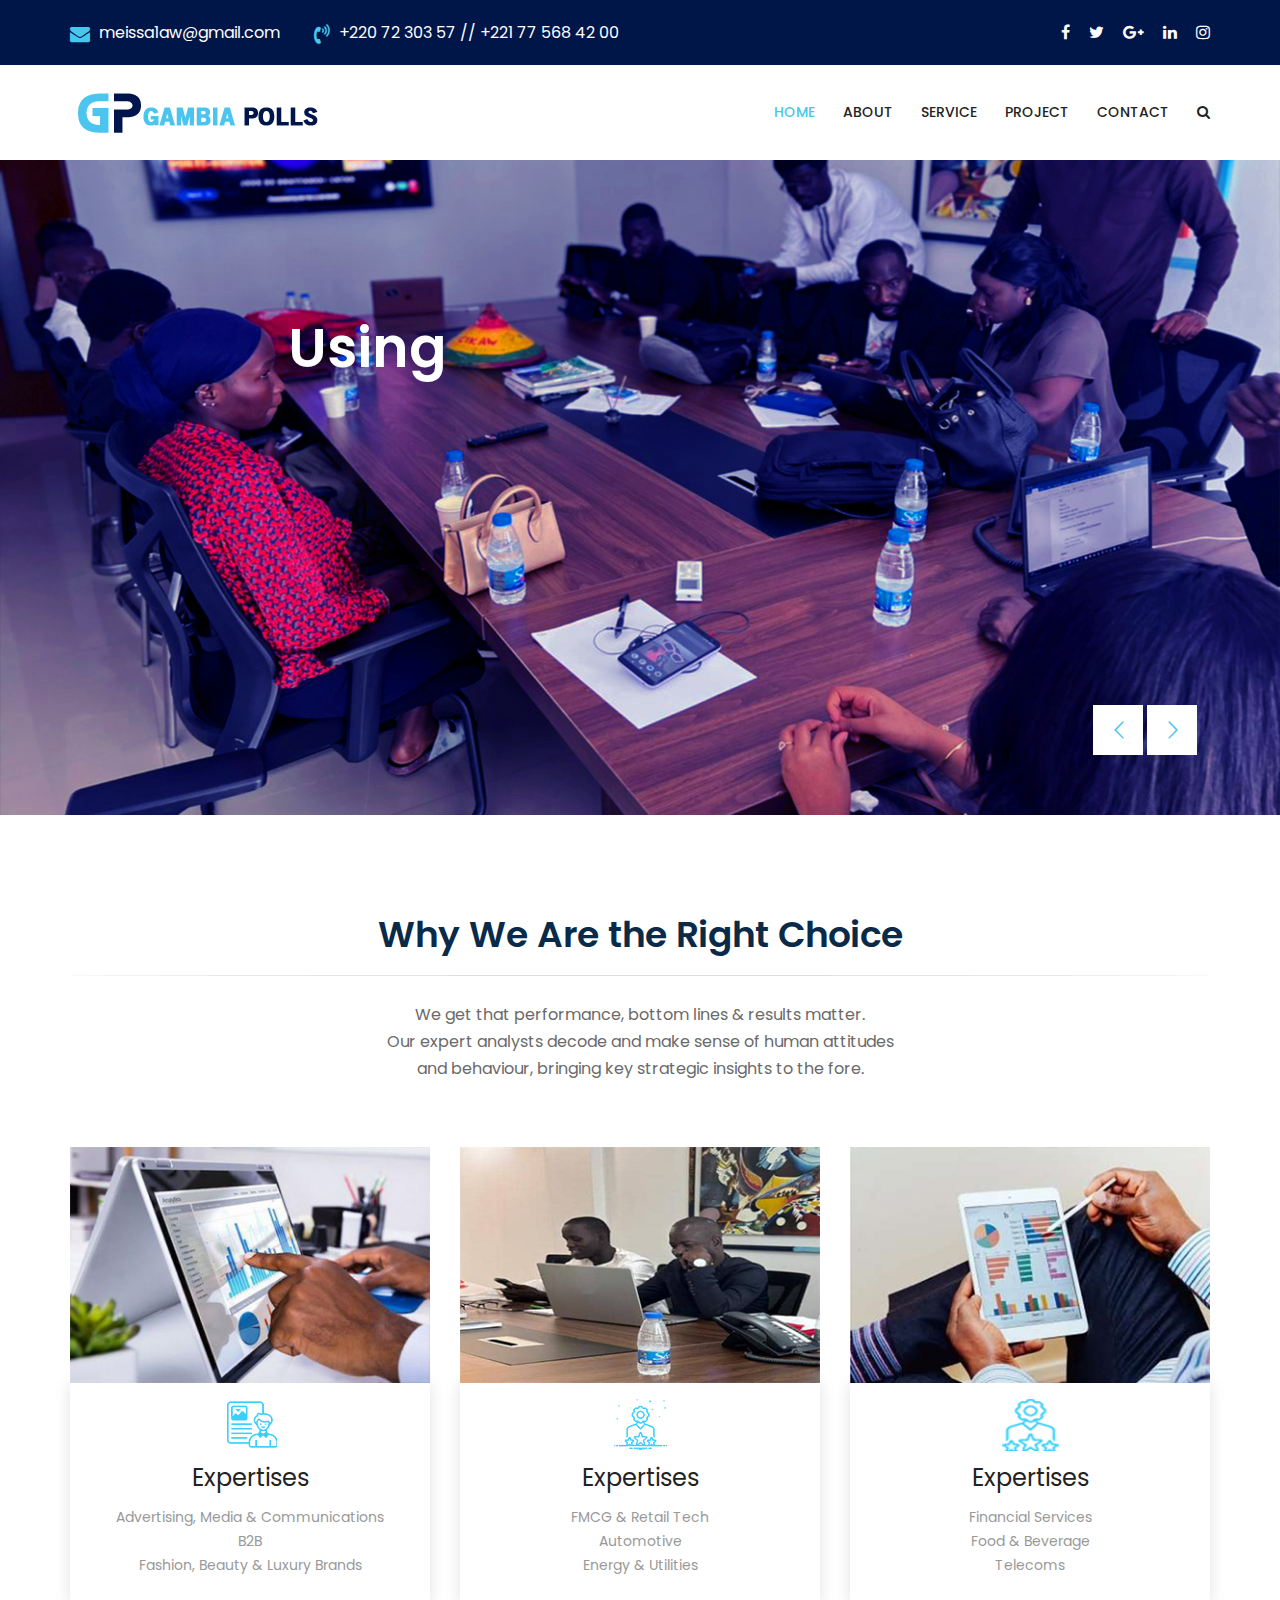
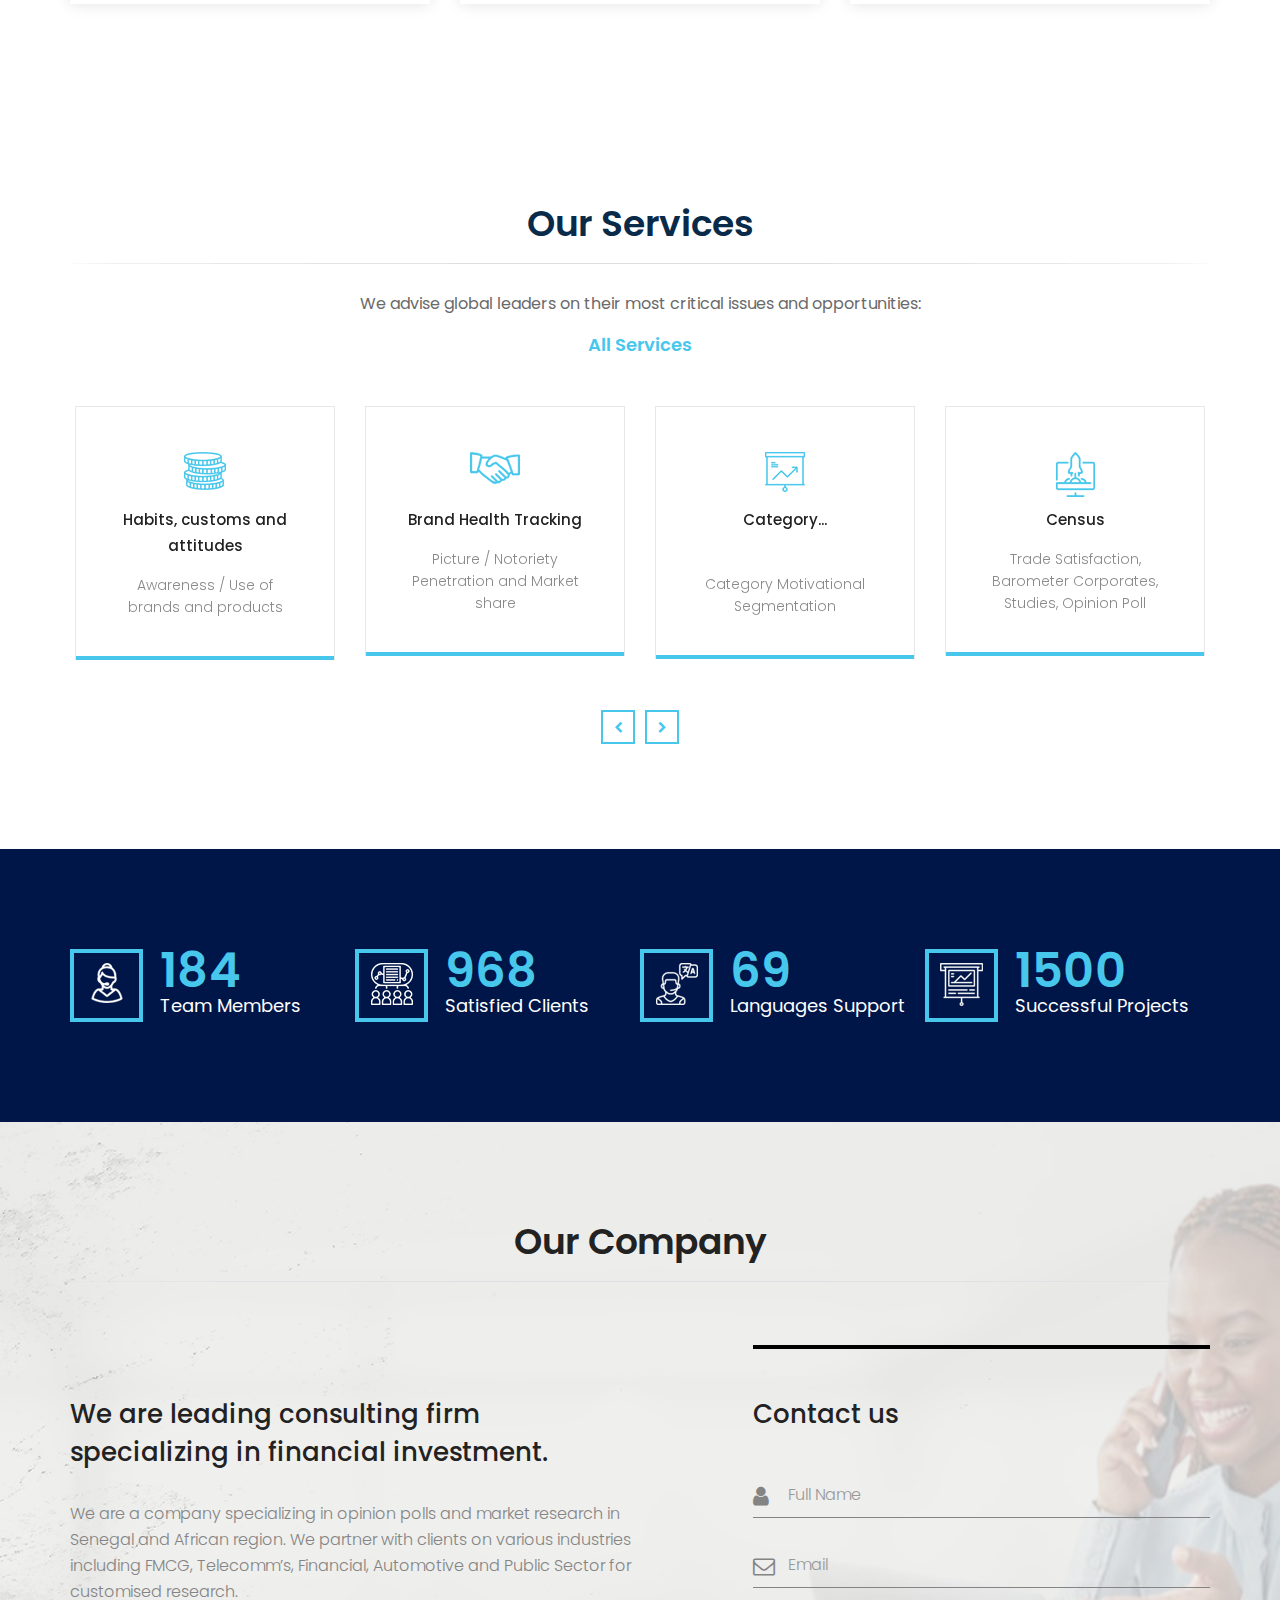
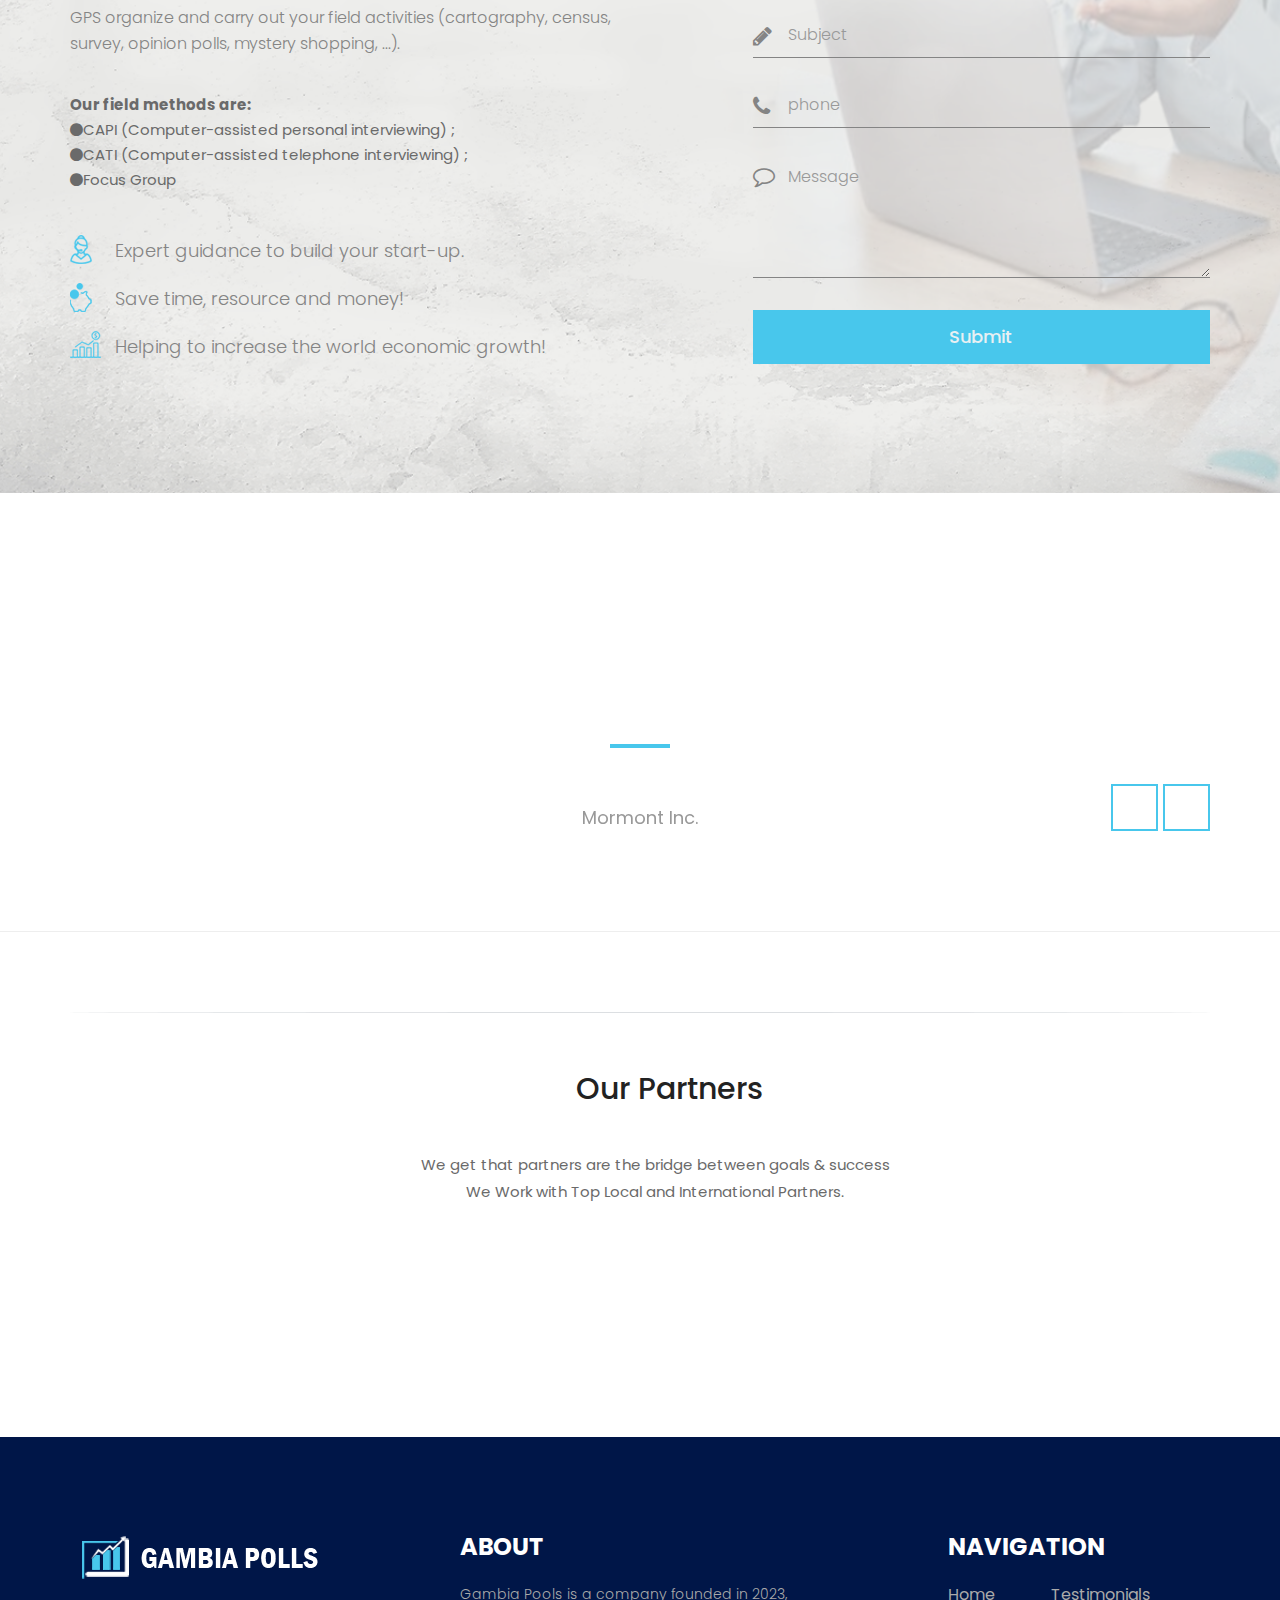
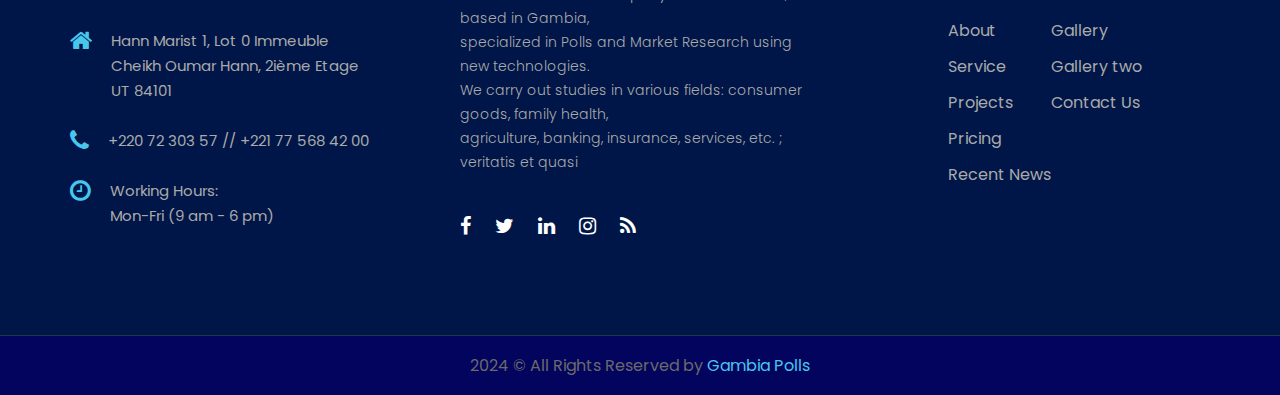
<file: index.html>
<!DOCTYPE html>
<html lang="en">
    <head>
        <meta charset="utf-8">
        <meta http-equiv="X-UA-Compatible" content="IE=edge">
        <meta name="viewport" content="width=device-width, initial-scale=1">
        <meta name="description" content="Discover Gambia Polls is a company founded in 2023, based in Gambia,
        specialized in Polls and Market Research using new technologies.">
        <title>Gambia Polls</title>
        <!-- fav icon -->
        <link href="assets/images/favicon.png" rel="shortcut icon" type="image/png"> 

        <!-- Bootstrap -->
        <link href="assets/bootstrap/css/bootstrap.min.css" rel="stylesheet">
        <!-- animated-css -->
        <link href="assets/css/animate.min.css" rel="stylesheet" type="text/css">
        <!-- font-awesome-css -->
        <link href="assets/css/font-awesome.min.css" rel="stylesheet" type="text/css">
        <!-- owl-carrosel-css -->
        <link href="assets/owl-carrosel/owl.carousel.min.css" rel="stylesheet" type="text/css">
        <link href="assets/owl-carrosel/owl.theme.default.min.css" rel="stylesheet" type="text/css">
        <!-- Revolution Slider -->
        <link rel="stylesheet" href="assets/css/revolution/layers.css">
        <link rel="stylesheet" href="assets/css/revolution/navigation.css">
        <link rel="stylesheet" href="assets/css/revolution/settings.css">
        <!-- offcanvas-menu-css -->
        <link href="assets/css/offcanvas-menu.css" rel="stylesheet" type="text/css">
        <!-- style-css -->
        <link href="assets/css/style.css" rel="stylesheet" type="text/css">

    </head>
    <body class="homePageOne">
        <!-- start preloader -->
        <div id="preloader">
            <div class="preloader">
                <span></span>
                <span></span>
                <span></span>
                <span></span>
                <span></span>
            </div>
        </div>
        <!-- end preloader -->
        <!-- Google Tag Manager (noscript) -->
        <noscript><iframe src="https://www.googletagmanager.com/ns.html?id=GTM-PH6SHZ2R"
        height="0" width="0" style="display:none;visibility:hidden"></iframe></noscript>
        <!-- End Google Tag Manager (noscript) -->


        <header class="header-section">
            <div class="topper">
                <div class="top-bar">
                    <div class="container">
                        <div class="row">
                            <div class="col-md-8">
                                <div class="header-left-bar">
                                    <ul class="contact-wrapper">
                                        <li><i class="fa fa-envelope" aria-hidden="true"></i> meissa1aw@gmail.com</li>
                                        <li><i class="fa fa-volume-control-phone" aria-hidden="true"></i> +220 72 303 57 // +221 77 568 42 00</li>
                                    </ul>
                                </div> <!-- header-left-bar -->
                            </div>

                            <div class="col-md-4">
                                <div class="header-right-bar text-right">
                                    <!-- <div class="language">
                                        <div class="dropbar closed">
                                            <i class="fa fa-language" aria-hidden="true"></i><div class="title">lan</div>

                                            <div class="dropbar-menu">
                                                <ul>
                                                    <li><img src="assets/images/map/eng.png" alt="">Anglais</li>

                                                    <li><img src="assets/images/map/france.png" alt="">Français</li>
                                                </ul>
                                            </div>
                                        </div>
                                    </div> -->

                                    <div class="social-icon pull-right">
                                        <ul>
                                            <li><a href="#"><i class="fa fa-facebook" aria-hidden="true"></i></a></li>
                                            <li><a href="#"><i class="fa fa-twitter" aria-hidden="true"></i></a></li>
                                            <li><a href="#"><i class="fa fa-google-plus" aria-hidden="true"></i></a></li>
                                            <li><a href="#"><i class="fa fa-linkedin" aria-hidden="true"></i></a></li>
                                            <li><a href="#"><i class="fa fa-instagram" aria-hidden="true"></i></a></li>
                                        </ul>
                                    </div>
                                </div> <!-- header-right-bar -->
                            </div>
                        </div> 
                    </div>
                </div>
            </div> <!-- topper -->
            
            <nav class="navbar navbar-inverse hidden-sm hidden-xs">
                <div class="navbar-inner">
                    <div class="container">
                        <div class="navbar-header">
                            <a class="navbar-brand" href="index.html"><img src="assets/images/logo-7.png" alt="image"></a>
                        </div>

                        <div class="collapse navbar-collapse navbar-right">
                            <ul class="nav navbar-nav">

                                <li class="active"><a href="index.html">Home</a></li>
                                

                                <li><a href="about.html">About</a></li>

                                <li class=""><a href="service-one.html">Service</a>
                                    
                                </li>

                                <li class=""><a href="project.html">Project</a>
                                
                                </li>


                                <li><a href="contact.html">Contact</a></li>

                                <li>
                                    <div class="search-view">
                                        <span class="open-bar"><a href="#"><i class="fa fa-search" aria-hidden="true"></i></a></span>

                                        <div id="search-bar">
                                            <span class="close-bar pull-right"><i class="fa fa-times" aria-hidden="true"></i></span>

                                            <form class="form-bar">
                                                <div class="form-group">
                                                    <input type="text" class="form-control" placeholder="search">
                                                </div>
                                            </form>
                                        </div> <!-- search-bar -->
                                    </div> <!-- search-view -->
                                </li>
                            </ul>
                        </div>
                    </div>
                </div> 
            </nav>
        </header> <!-- header-section -->



        <section class="slider-section">
            <h2 class="hidden">title</h2>

            <div class="rev_slider_wrapper">
                <div id="rev_slider_1" class="rev_slider" style="display:none">
                    <ul>
                        <li data-transition="random" data-title="Slide Title" data-param1="Additional Text" data-thumb="assets/images/slider/slider-1.jpg">
                            <!-- SLIDE'S MAIN BACKGROUND IMAGE -->
                            <img src="assets/images/slider/slider-1.png" alt="Sky" class="rev-slidebg">
                            <!-- LAYER NR. 2 -->
                            <div class="tp-caption sfr font-extra-bold tp-resizeme letter-space-4"
                                data-x="left" data-hoffset="0" 
                                data-y="top" data-voffset="300" 
                                data-frames='[{"delay":0,"speed":3000,"frame":"0","from":"x:[175%];y:0px;z:0;rX:0;rY:0;rZ:0;sX:1;sY:1;skX:0;skY:0;opacity:1;","mask":"x:[-100%];y:0;s:inherit;e:inherit;","to":"o:1;","ease":"Power3.easeOut"},{"delay":"wait","speed":300,"frame":"999","to":"auto:auto;","ease":"Power3.easeInOut"}]'>Using Market research…  
                            </div>
                            
                            <!-- LAYER NR. 2 -->
                            <div class="tp-caption sfr font-extra-bold tp-resizeme letter-space-4" 
                                data-x="left" data-hoffset="0" 
                                data-y="top" data-voffset="360" 
                                data-frames='[{"delay":1000,"speed":3000,"frame":"0","from":"x:[175%];y:0px;z:0;rX:0;rY:0;rZ:0;sX:1;sY:1;skX:0;skY:0;opacity:1;","mask":"x:[-100%];y:0;s:inherit;e:inherit;","to":"o:1;","ease":"Power3.easeOut"},{"delay":"wait","speed":300,"frame":"999","to":"auto:auto;","ease":"Power3.easeInOut"}]'>To Deliver Insight
                            </div>
                            
                            <!-- LAYER NR. 3 -->
                            <div class="tp-caption font-medium sfb tp-resizeme letter-space-5" 
                                data-x="left" data-hoffset="0" 
                                data-y="center" data-voffset="90" 
                                data-frames='[{"delay":1000,"speed":2000,"frame":"0","from":"y:top;","to":"o:1;","ease":"Power3.easeInOut"},{"delay":"wait","speed":300,"frame":"999","to":"auto:auto;","ease":"Power3.easeInOut"}]'>Our market research allows you to discover your target  <br> market, get opinions and other feedback from consumers <br>about their interest in your product or service. 
                            </div>
                            
                            <!-- LAYER NR. 4 -->
                            <div class="tp-caption sfr tp-resizeme letter-space-4" 
                                data-x="left" data-hoffset="0" 
                                data-y="center" data-voffset="180" 
                                data-frames='[{"delay":2200,"speed":2000,"frame":"0","from":"x:[175%];y:0px;z:0;rX:0;rY:0;rZ:0;sX:1;sY:1;skX:0;skY:0;opacity:1;","mask":"x:[-100%];y:0;s:inherit;e:inherit;","to":"o:1;","ease":"Power3.easeOut"},{"delay":"wait","speed":300,"frame":"999","to":"auto:auto;","ease":"Power3.easeInOut"}]'><a href="about.html" class="el-btn-regular slider-btn-left btn btn-primary">About Us</a> <a href="service-one.html" class="el-btn-regular btn btn-primary color-bg">Services</a>
                            </div>
                        </li>

                        <li data-transition="random" data-title="Slide Title" data-param1="Additional Text" data-thumb="assets/images/slider/slider-22.png">
                            <!-- SLIDE'S MAIN BACKGROUND IMAGE -->
                            <img src="assets/images/slider/slider-3.png" alt="Sky" class="rev-slidebg">
                            <!-- LAYER NR. 2 -->
                            <div class="tp-caption sfr font-extra-bold tp-resizeme letter-space-4" 
                                data-x="center" data-hoffset="0" 
                                data-y="top" data-voffset="300" 
                                data-frames='[{"delay":0,"speed":3000,"frame":"0","from":"x:[175%];y:0px;z:0;rX:0;rY:0;rZ:0;sX:1;sY:1;skX:0;skY:0;opacity:1;","mask":"x:[-100%];y:0;s:inherit;e:inherit;","to":"o:1;","ease":"Power3.easeOut"},{"delay":"wait","speed":300,"frame":"999","to":"auto:auto;","ease":"Power3.easeInOut"}]'>We deliver predictive insights 
                            </div>
                            
                            <!-- LAYER NR. 2 -->
                            <div class="tp-caption sfr font-extra-bold tp-resizeme letter-space-4" 
                                data-x="center" data-hoffset="0" 
                                data-y="top" data-voffset="360" 
                                data-frames='[{"delay":1000,"speed":3000,"frame":"0","from":"x:[175%];y:0px;z:0;rX:0;rY:0;rZ:0;sX:1;sY:1;skX:0;skY:0;opacity:1;","mask":"x:[-100%];y:0;s:inherit;e:inherit;","to":"o:1;","ease":"Power3.easeOut"},{"delay":"wait","speed":300,"frame":"999","to":"auto:auto;","ease":"Power3.easeInOut"}]'>to better understand
                            </div>
                            
                            <!-- LAYER NR. 3 -->
                            <div class="tp-caption font-medium text-center sfb tp-resizeme letter-space-5" 
                                data-x="center" data-hoffset="0" 
                                data-y="center" data-voffset="90" 
                                data-frames='[{"delay":1000,"speed":2000,"frame":"0","from":"y:top;","to":"o:1;","ease":"Power3.easeInOut"},{"delay":"wait","speed":300,"frame":"999","to":"auto:auto;","ease":"Power3.easeInOut"}]'>A diverse group of experts passionate about research.<br> We get that smart research means asking the right questions. 
                            </div>
                            
                            <!-- LAYER NR. 4 -->
                            <div class="tp-caption lfb tp-resizeme" 
                                data-x="center" data-hoffset="0" 
                                data-y="center" data-voffset="180" 
                                data-frames='[{"delay":1500,"speed":2000,"frame":"0","from":"y:bottom;","to":"o:1;","ease":"Power3.easeInOut"},{"delay":"wait","speed":300,"frame":"999","to":"auto:auto;","ease":"Power3.easeInOut"}]'><a href="about.html" class="el-btn-regular slider-btn-left btn btn-primary">About Us</a> <a href="service-one.html" class="el-btn-regular btn btn-primary color-bg">Services</a>
                            </div>
                        </li>
                    </ul>
                </div>
            </div>
        </section>



        <section class="right-choice-section section-padding">
            <div class="container text-center">
                <div class="section-title">
                    <h2>Why We Are the Right Choice</h2>
                    <div class="border-3"></div>
                    <p>We get that performance, bottom lines & results matter.<br> Our expert analysts decode and make sense of human attitudes <br> and behaviour, bringing key strategic insights to the fore.
                    </p>
                </div> <!-- section-title -->

                <div class="row">
                    <div class="col-sm-4">
                        <div class="section-wrapper">
                            <div class="caption">
                                <img src="assets/images/choice/23.png" alt="">

                                <a href="#" class="hover-view">Read More</a>

                                <div class="hover">
                                    <span class="hover-one"></span>
                                    <span class="hover-two"></span>
                                    <span class="hover-three"></span>
                                    <span class="hover-four"></span>
                                </div>
                            </div>

                            <div class="content">
                                <img src="assets/images/icon/c5.png" alt="">
                                <h4>Expertises</h4>
                                <p>Advertising, Media & Communications <br>B2B <br>Fashion, Beauty & Luxury Brands
                                </p>
                            </div>
                        </div>
                    </div>

                    <div class="col-sm-4">
                        <div class="section-wrapper">
                            <div class="caption">
                                <img src="assets/images/choice/24.png" alt="">

                                <a href="#" class="hover-view">Read More</a>

                                <div class="hover">
                                    <span class="hover-one"></span>
                                    <span class="hover-two"></span>
                                    <span class="hover-three"></span>
                                    <span class="hover-four"></span>
                                </div>
                            </div>

                            <div class="content">
                                <img src="assets/images/icon/c6.png" alt="">
                                <h4>Expertises</h4>
                                <p>FMCG & Retail Tech <br> Automotive <br>Energy & Utilities</p>
                            </div>
                        </div>
                    </div>

                    <div class="col-sm-4">
                        <div class="section-wrapper">
                            <div class="caption">
                                <img src="assets/images/choice/25.png" alt="">

                                <a href="#" class="hover-view">Read More</a>

                                <div class="hover">
                                    <span class="hover-one"></span>
                                    <span class="hover-two"></span>
                                    <span class="hover-three"></span>
                                    <span class="hover-four"></span>
                                </div>
                            </div>

                            <div class="content">
                                <img src="assets/images/icon/c4.png" alt="">
                                <h4>Expertises</h4>
                                <p>Financial Services <br>Food & Beverage <br>Telecoms</p>
                            </div>
                        </div>
                    </div>
                </div>
            </div>
        </section> <!-- right-choice-section -->



        <section class="finance-service-section section-padding">
            <div class="container text-center">
                <div class="section-title">
                    <h2>Our Services</h2>
                    <div class="border-3"></div>
                    <p>We advise global leaders on their most critical issues and opportunities: <br></p>
                    <a href="#" class="link">All Services</a>
                </div> <!-- section-title -->

                <div class="finance-carousel owl-carousel owl-theme">
                    <div class="finance-wrapper item">
                        <div class="icon"><img src="assets/images/icon/i1.png" alt=""></div>

                        <div class="wrapper-content">
                            <h4><a href="#">Habits, customs and <br> attitudes </a></h4>
                            <p>Awareness / Use of brands  and products</p>
                        </div>

                        <div class="hover">
                            <span class="hover-one"></span>
                            <span class="hover-two"></span>
                            <span class="hover-three"></span>
                            <span class="hover-four"></span>
                        </div>
                    </div>

                    <div class="finance-wrapper item">
                        <div class="icon"><img src="assets/images/icon/i2.png" alt=""></div>

                        <div class="wrapper-content">
                            <h4><a href="#">Brand Health Tracking</a></h4>
                            <p>Picture / Notoriety Penetration and Market share</p>
                        </div>

                        <div class="hover">
                            <span class="hover-one"></span>
                            <span class="hover-two"></span>
                            <span class="hover-three"></span>
                            <span class="hover-four"></span>
                        </div>
                    </div>

                    <div class="finance-wrapper item">
                        <div class="icon"><img src="assets/images/icon/i3.png" alt=""></div>

                        <div class="wrapper-content">
                            <h4><a href="#">Category...</a></h4><br>
                            <p>Category Motivational Segmentation</p>
                        </div>

                        <div class="hover">
                            <span class="hover-one"></span>
                            <span class="hover-two"></span>
                            <span class="hover-three"></span>
                            <span class="hover-four"></span>
                        </div>
                    </div>

                    <div class="finance-wrapper item">
                        <div class="icon"><img src="assets/images/icon/i4.png" alt=""></div>

                        <div class="wrapper-content">
                            <h4><a href="#">Census</a></h4>
                            <p>Trade Satisfaction, Barometer Corporates, Studies, Opinion Poll</p>
                        </div>

                        <div class="hover">
                            <span class="hover-one"></span>
                            <span class="hover-two"></span>
                            <span class="hover-three"></span>
                            <span class="hover-four"></span>
                        </div>
                    </div>

                    <div class="finance-wrapper item">
                        <div class="icon"><img src="assets/images/icon/i2.png" alt=""></div>

                        <div class="wrapper-content">
                            <h4><a href="#">Brand Health Tracking</a></h4>
                            <p>Picture / Notoriety Penetration and Market share</p>
                        </div>

                        <div class="hover">
                            <span class="hover-one"></span>
                            <span class="hover-two"></span>
                            <span class="hover-three"></span>
                            <span class="hover-four"></span>
                        </div>
                    </div>
                </div>
            </div>
        </section> <!-- finance-service-section -->



        <section class="counting-section section-padding">
            <div class="container">
                <h2 class="hidden">counting-title</h2>

                <div class="counting-pusher">
                    <div class="counting-wrapper">
                        <span class="icon pull-left"><img src="assets/images/counter/1.png" alt=""></span>

                        <div class="content">
                            <div class="count-description">
                                <span class="timer">184</span>
                            </div>
                            <p>Team Members</p>
                        </div>
                    </div>  

                    <div class="counting-wrapper">
                        <span class="icon pull-left"><img src="assets/images/counter/2.png" alt=""></span>

                        <div class="content">
                            <div class="count-description">
                                <span class="timer">968</span>
                            </div>
                            <p>Satisfied Clients</p>
                        </div>
                    </div>  

                    <div class="counting-wrapper">
                        <span class="icon pull-left"><img src="assets/images/counter/3.png" alt=""></span>

                        <div class="content">
                            <div class="count-description">
                                <span class="timer">69</span>
                            </div>
                            <p>Languages Support</p>
                        </div>
                    </div> 

                    <div class="counting-wrapper">
                        <span class="icon pull-left"><img src="assets/images/counter/4.png" alt=""></span>

                        <div class="content">
                            <div class="count-description">
                                <span class="timer">1500</span>
                            </div>
                            <p>Successful Projects</p>
                        </div>
                    </div>  
                </div> 
            </div>
        </section> <!-- counting-section -->



        <section class="about-Company-Section section-padding">
            <div class="container">
                <div class="section-title text-center">
                    <h2>Our Company</h2>
                    <div class="border-3"></div>
                </div> <!-- section-title -->

                <div class="row">
                    <div class="col-md-7">
                        <div class="content-wrapper">
                            <h3>We are leading consulting firm <br> specializing in financial investment.</h3>

                            <p>We are a company specializing in opinion polls and market research in Senegal and African region. We partner with clients on various industries including FMCG, Telecomm’s, Financial, Automotive and Public Sector for customised research.<br>
                                GPS organize and carry out your field activities (cartography, census, survey, opinion polls, mystery shopping, ...). <br>
                                
                            </p>
                            <p>
                            <ul>
                                <li><strong>Our field methods are:</strong></li>
                                <li><i class="fa fa-circle" aria-hidden="true"></i>CAPI (Computer-assisted personal interviewing) ;</li>
                                <li><i class="fa fa-circle" aria-hidden="true"></i>CATI (Computer-assisted telephone interviewing) ;</li>
                                <li><i class="fa fa-circle" aria-hidden="true"></i>Focus Group</li>
                            </ul>
                            </p>

                            <ul class="content">
                                <li>
                                    <img src="assets/images/icon/a4.png" alt="">

                                    <div class="single-content">
                                        Expert guidance to build your start-up.
                                    </div>
                                </li>

                                <li>
                                    <img src="assets/images/icon/a5.png" alt="">

                                    <div class="single-content">
                                        Save time, resource and money!
                                    </div>
                                </li>

                                <li>
                                    <img src="assets/images/icon/a6.png" alt="">

                                    <div class="single-content">
                                        Helping to increase the world economic growth!
                                    </div>
                                </li>
                            </ul>

                        </div>
                    </div>

                    <div class="col-md-5">
                        <div class="quote-section">
                            <h3>Contact us</h3>

                            <form class="contact-form" method="POST" action="mail.php">
                                <div class="form-group">
                                    <i class="fa fa-user" aria-hidden="true"></i>

                                    <input id="name" name="name" type="text" class="form-control"  required="" placeholder="Full Name">
                                </div>

                                <div class="form-group">
                                    <i class="fa fa-envelope-o" aria-hidden="true"></i>

                                    <input class="domainSearchBar form-control" id="email" name="email" type="email" required="" placeholder="Email">
                                </div>

                                <div class="form-group">
                                    <i class="fa fa-pencil" aria-hidden="true"></i>

                                    <input class="domainSearchBar form-control" id="subject" name="subject" type="text" required="" placeholder="Subject">
                                </div>
                                
                                <div class="form-group">
                                    <i class="fa fa-phone" aria-hidden="true"></i>

                                    <input id="last-name" name="number" type="number" class="form-control"  required="" placeholder="phone">
                                </div>

                                <div class="form-group">
                                    <i class="fa fa-comment-o" aria-hidden="true"></i>

                                    <textarea id="message" name="message" class="form-control form-message" rows="3" required="" placeholder="Message"></textarea>
                                </div>

                                <div class="form-group">
                                    <button class="btn btn-primary" type="submit">Submit</button>
                                </div>
                            </form>
                        </div>
                    </div>
                </div>
            </div>
        </section> <!-- about-Company-Section -->



        <section class="testimonial-section section-padding">
            <div class="container text-center">
                <div id="testimonial-carousel" class="carousel slide" data-ride="carousel">
                    <div class="carousel-inner" role="listbox">
                        <div class="item active">
                            <div class="carousel-wrapper">
                                <p>“ Ut enim ad minima veniam, quis nostrum exercitationem ullam cor poris suscipit laboriosam, nisi ut aliquid ex ea commodi consequatur. Quis autem vel eum iure <br> reprehenderit qui. ”</p>

                                <div class="reviewer">
                                    <h5>Jora’h El Mormont</h5>
                                    <span class="position">Mormont Inc.</span>
                                </div>
                            </div>
                        </div>

                        <div class="item">
                            <div class="carousel-wrapper">
                                <p>“ Ut enim ad minima veniam, quis nostrum exercitationem ullam cor poris suscipit laboriosam, nisi ut aliquid ex ea commodi consequatur. Quis autem vel eum iure <br> reprehenderit qui. ”</p>

                                <div class="reviewer">
                                    <h5>Jora’h El Mormont</h5>
                                    <span class="position">Mormont Inc.</span>
                                </div>
                            </div>
                        </div>
                    </div>

                    <a class="left carousel-control" href="#testimonial-carousel" role="button" data-slide="prev"><i class="fa fa-angle-left" aria-hidden="true"></i></a>

                    <a class="right carousel-control" href="#testimonial-carousel" role="button" data-slide="next"><i class="fa fa-angle-right" aria-hidden="true"></i></a>
                </div>
            </div>
         </section> <!--testimonial-section -->


        <hr>

        <section class="achievement-section section-padding">
            <div class="container">
                <div class="section-title text-center">
                    <div class="border-3"></div>
                </div> <!-- section-title -->

                <div class="multi-section">
                    <div class="container text-center">
                        <div class="client-section">
                            <h3>Our Partners</h3>
                            <p>We get that partners are the bridge between goals & success <br>
                               We Work with Top Local and International Partners.
                            </p>

                            <ul class="logo client-carousel owl-carousel owl-theme">
                                <li class="wow fadeIn item"><img src="assets/images/client/1.png" alt=""></li>
        
                                <li class="wow fadeIn item" data-wow-delay="0.2s"><img src="assets/images/client/2.png" alt=""></li>
        
                                <li class="wow fadeIn item" data-wow-delay="0.3s"><img src="assets/images/client/3.png" alt=""></li>
        
                                <li class="wow fadeIn item" data-wow-delay="0.4s"><img src="assets/images/client/4.png" alt=""></li>
        
                                <li class="wow fadeIn item" data-wow-delay="0.5s"><img src="assets/images/client/5.png" alt=""></li>
        
                                <li class="wow fadeIn item" data-wow-delay="0.6s"><img src="assets/images/client/6.png" alt=""></li>
        
                                <li class="wow fadeIn item" data-wow-delay="0.7s"><img src="assets/images/client/7.png" alt=""></li>
                            </ul>
                        </div>
                    </div>
                </div>
            </div>
        </section>
        
        <!-- Footer -->
        <footer class="footer-section">
            <div class="footer-container">
                <div class="container">
                    <div class="row">
                        <div class="col-md-4 col-sm-4">
                            <div class="footer-wrapper">
                                <img src="assets/images/footer-logo-3.png" alt="">

                                <ul class="location">
                                    <li><i class="fa fa-home" aria-hidden="true"></i> 
                                        <div class="content">
                                            Hann Marist 1,
                                            Lot 0 Immeuble <br> Cheikh Oumar Hann,
                                            2ième Etage <br> UT 84101
                                        </div>
                                    </li>

                                    <li><i class="fa fa-phone" aria-hidden="true"></i> 
                                        <div class="content">
                                            +220 72 303 57  //  +221 77 568 42 00 
                                        </div>
                                    </li>

                                    <li><i class="fa fa-clock-o" aria-hidden="true"></i> 
                                        <div class="content">
                                            Working Hours: <br> Mon-Fri (9 am - 6 pm)
                                        </div>
                                    </li>
                                </ul>
                            </div> <!-- footer-wrapper -->
                        </div>

                        <div class="col-md-4 col-sm-4">
                            <div class="footer-wrapper">
                                <h3>About</h3>
                                <p>Gambia Pools is a company founded in 2023, based in Gambia, <br>
                                   specialized in Polls and Market Research using new technologies. <br>
                                   We carry out studies in various fields: consumer goods, family health,<br>
                                   agriculture, banking, insurance, services, etc. ; <br>
                                   veritatis et quasi</p>

                                <ul class="social-icon">
                                    <li><a href="#"><i class="fa fa-facebook" aria-hidden="true"></i></a></li>
                                    <li><a href="#"><i class="fa fa-twitter" aria-hidden="true"></i></a></li>
                                    <li><a href="#"><i class="fa fa-linkedin" aria-hidden="true"></i></a></li>
                                    <li><a href="#"><i class="fa fa-instagram" aria-hidden="true"></i></a></li>
                                    <li><a href="#"><i class="fa fa-rss" aria-hidden="true"></i></a></li>
                                </ul> 
                            </div> <!-- footer-wrapper -->
                        </div>

                        <div class="col-md-3 col-md-offset-1 col-sm-4">
                            <div class="footer-wrapper last-wrapper">
                                <h3>Navigation</h3>

                                <ul class="wrapper-option clearfix">
                                    <li><a href="#">Home</a></li>
                                    <li><a href="#">About</a></li>
                                    <li><a href="#">Service</a></li>
                                    <li><a href="#">Projects</a></li>
                                    <li><a href="#">Pricing</a></li>
                                    <li><a href="#">Recent News</a></li>
                                </ul> <!-- wrapper-option -->

                                <ul class="wrapper-option">
                                    <li><a href="#">Testimonials</a></li>
                                    <li><a href="#">Gallery</a></li>
                                    <li><a href="#">Gallery two</a></li>
                                    <li><a href="#">Contact Us</a></li>
                                </ul> <!-- wrapper-option -->
                            </div> <!-- footer-wrapper -->
                        </div>
                    </div>
                </div>
            </div> <!-- footer-container -->


            <div class="copy-right text-center">
                <div class="container">
                    <p>2024 &copy; All Rights Reserved by <a href="#">Gambia Polls</a></p>
                </div>
            </div> <!-- copy-right -->
        </footer> <!-- footer-section -->

       

        <!-- Off-Canvas View Only -->
        <span class="menu-toggle navbar visible-xs visible-sm"><i class="fa fa-bars" aria-hidden="true"></i></span>

        <div id="offcanvas-menu" class="visible-xs visible-sm">
            
            <span class="close-menu"><i class="fa fa-times" aria-hidden="true"></i></span>

            <ul class="menu-wrapper">
                <li>
                    <a class="active" href="index.html">Home</a>
                        
                </li><!-- end of li -->

                <li><a href="about.html">About</a></li><!-- end of li -->
                

                <li>
                    <a class="" href="service-one.html">Service</a>
                    
                </li><!-- end of li -->

                <li>
                    <a class="" href="project.html">Project</a>
                    
                </li><!-- end of li -->


                <li><a href="contact.html">Contact</a></li><!-- end of li -->
            </ul> <!-- menu-wrapper -->      
        </div>
        <!-- Off-Canvas View Only -->

        <div id="toTop" class="hidden-xs">
            <i class="fa fa-chevron-up"></i>
        </div> <!-- totop -->


        <script src="assets/js/jquery.js"></script>
        <script src="assets/bootstrap/js/bootstrap.min.js"></script>
        <script src="assets/js/jquery.inview.min.js"></script>
        <script src="assets/js/wow.js"></script>
        <script src="assets/js/lightbox.js"></script>
        <script src="assets/js/portfolio.js"></script>
        <script src="assets/owl-carrosel/owl.carousel.min.js"></script>
        <script src="assets/js/jquery-ui.js"></script>
        <script src="assets/js/language.js"></script>

        <!-- Revolution Slider -->
        <script src="assets/revolution/jquery.themepunch.revolution.min.js"></script>
        <script src="assets/revolution/jquery.themepunch.tools.min.js"></script>

        <!-- Revolution Extensions -->
        <script type="text/javascript" src="assets/revolution/extensions/revolution.extension.actions.min.js"></script>
        <script type="text/javascript" src="assets/revolution/extensions/revolution.extension.carousel.min.js"></script>
        <script type="text/javascript" src="assets/revolution/extensions/revolution.extension.kenburn.min.js"></script>
        <script type="text/javascript" src="assets/revolution/extensions/revolution.extension.layeranimation.min.js"></script>
        <script type="text/javascript" src="assets/revolution/extensions/revolution.extension.migration.min.js"></script>
        <script type="text/javascript" src="assets/revolution/extensions/revolution.extension.navigation.min.js"></script>
        <script type="text/javascript" src="assets/revolution/extensions/revolution.extension.parallax.min.js"></script>
        <script type="text/javascript" src="assets/revolution/extensions/revolution.extension.slideanims.min.js"></script>
        <script type="text/javascript" src="assets/revolution/extensions/revolution.extension.video.min.js"></script>

        <script src="assets/js/script.js"></script>
    </body>
</html>
</file>
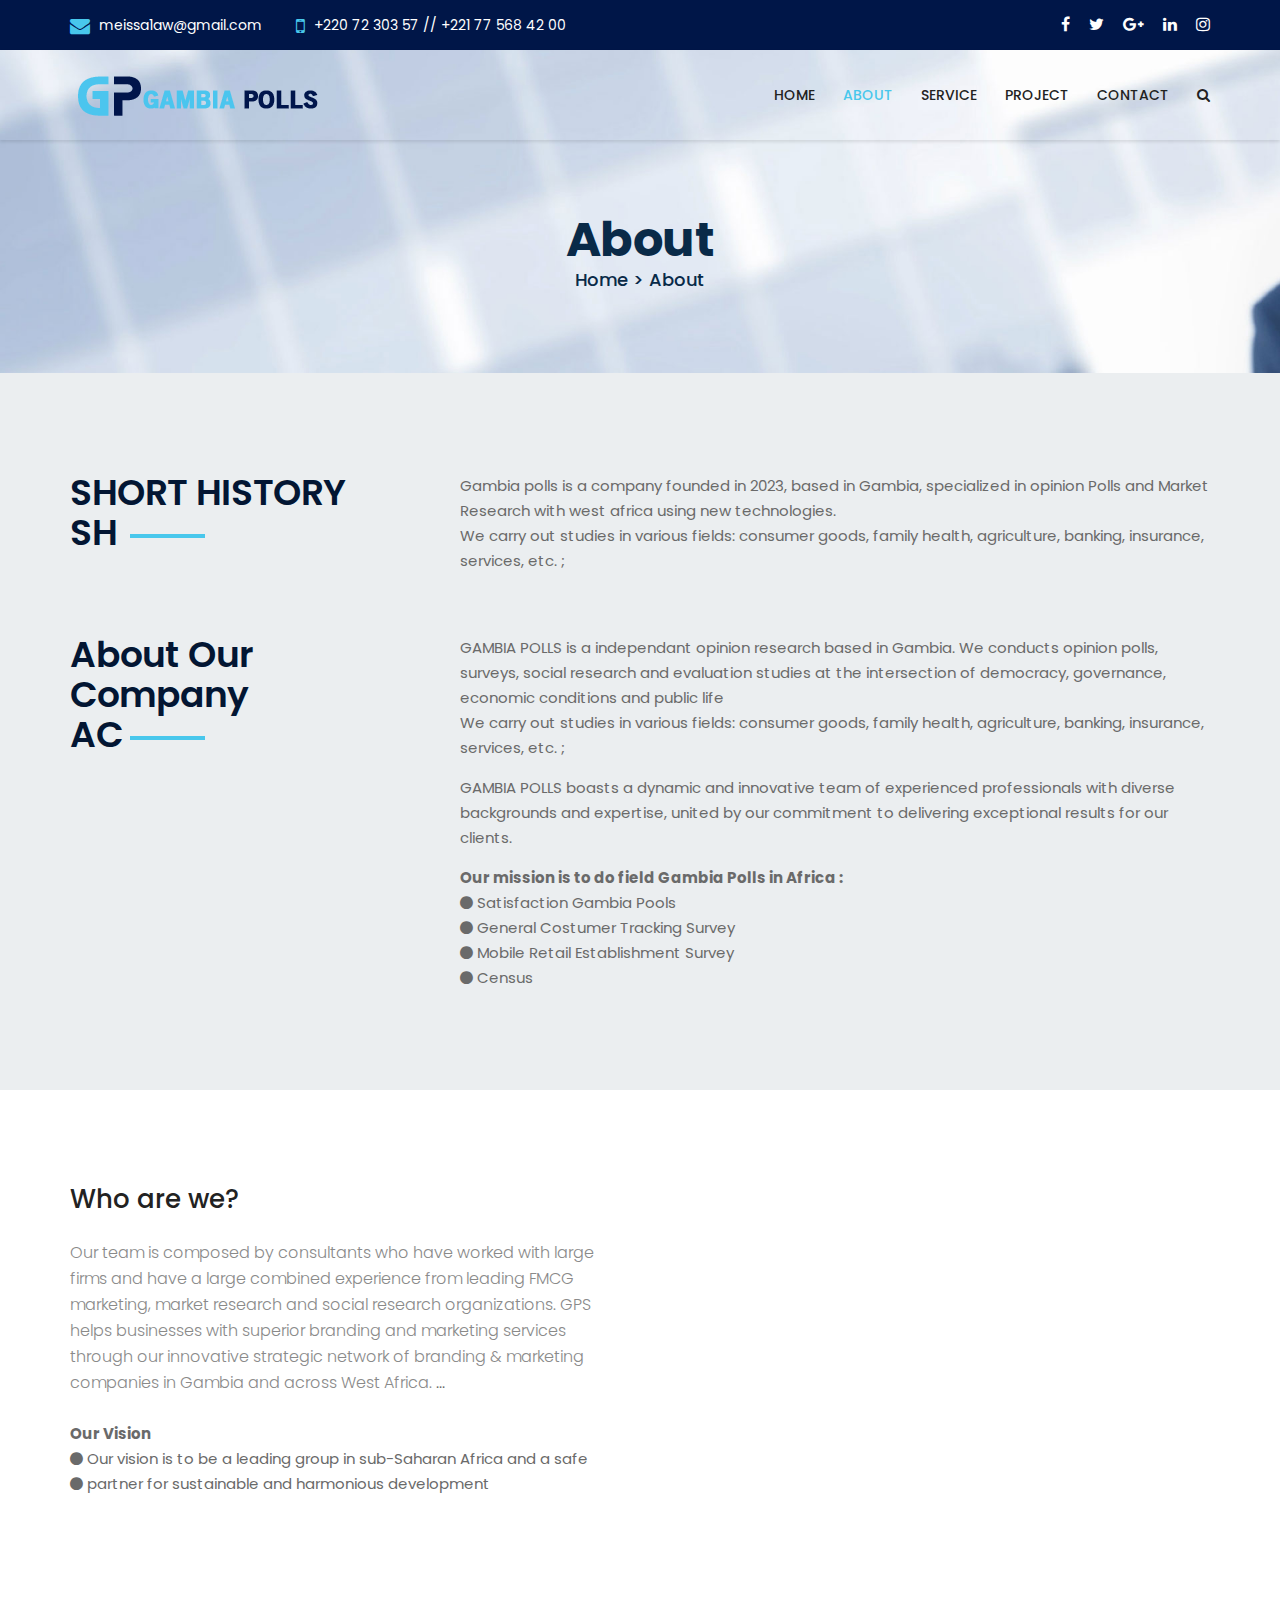
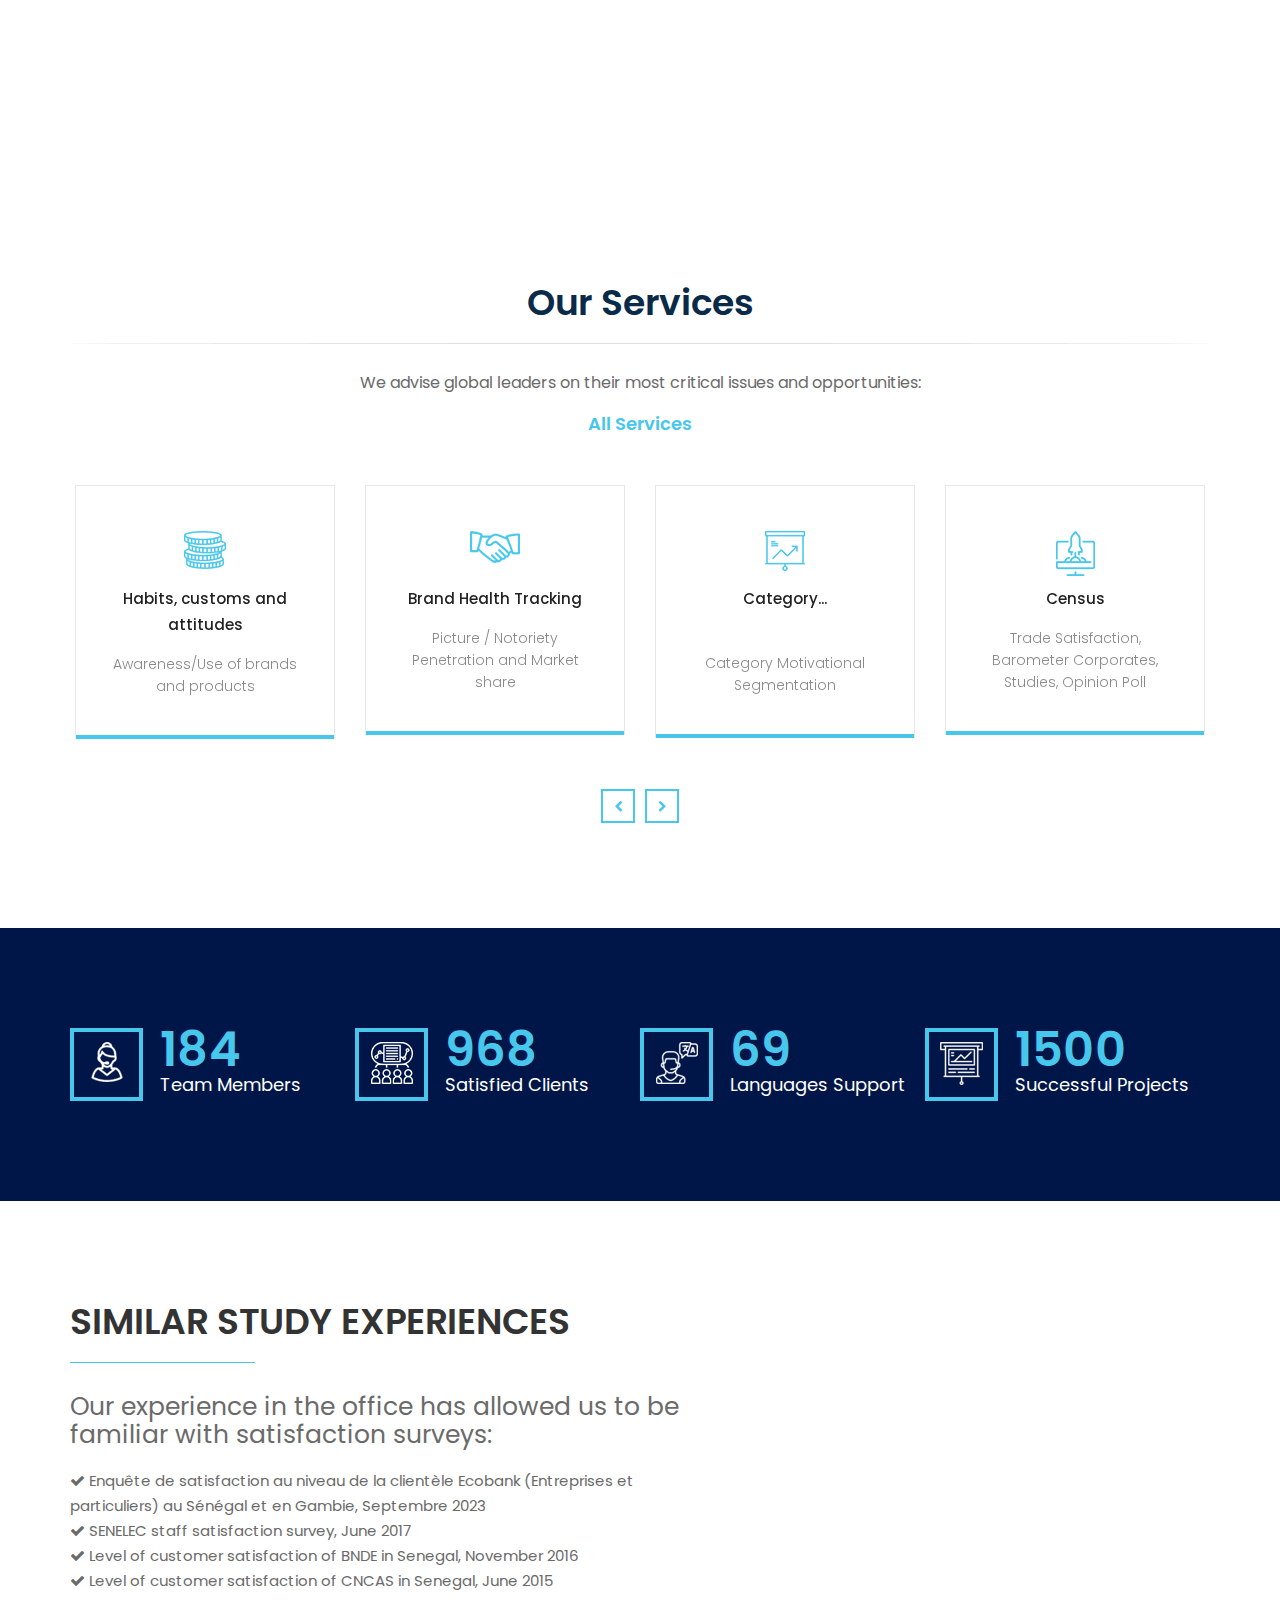
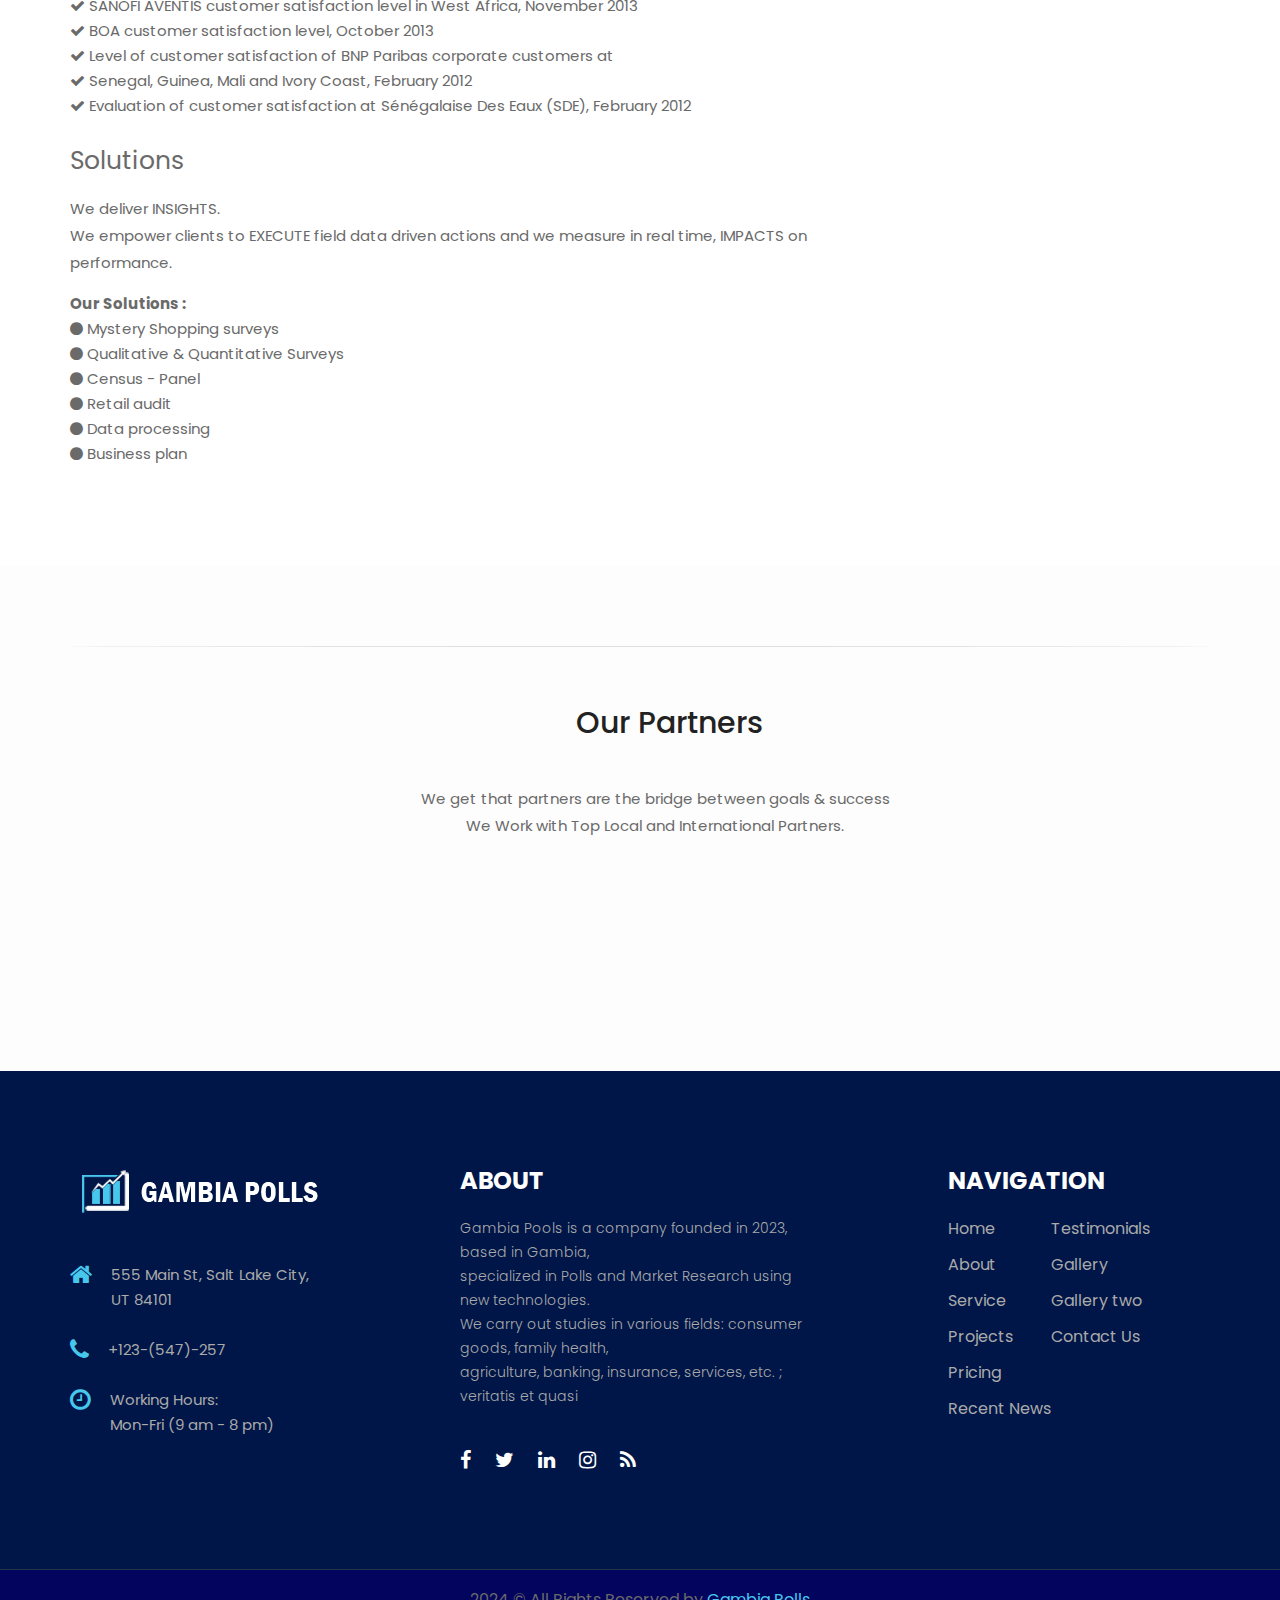
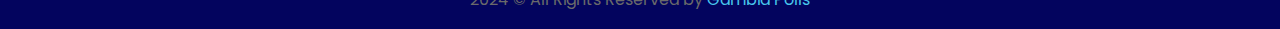
<file: about.html>
<!DOCTYPE html>
<html lang="en">
    <head>
        <meta charset="utf-8">
        <meta http-equiv="X-UA-Compatible" content="IE=edge">
        <meta name="viewport" content="width=device-width, initial-scale=1">
        <title>Gambia Polls</title>
        <!-- fav icon -->
        <link href="assets/images/favicon.png" rel="shortcut icon" type="image/png">

        <!-- Bootstrap -->
        <link href="assets/bootstrap/css/bootstrap.min.css" rel="stylesheet">
        <!-- animated-css -->
        <link href="assets/css/animate.min.css" rel="stylesheet" type="text/css">
        <!-- font-awesome-css -->
        <link href="assets/css/font-awesome.min.css" rel="stylesheet" type="text/css">
        <!-- owl-carrosel-css -->
        <link href="assets/owl-carrosel/owl.carousel.min.css" rel="stylesheet" type="text/css">
        <link href="assets/owl-carrosel/owl.theme.default.min.css" rel="stylesheet" type="text/css">
        <!-- Revulation Slider CSS -->
        <link rel="stylesheet" type="text/css" href="assets/rs/css/settings.css" media="screen" />
        <!-- offcanvas-menu-css -->
        <link href="assets/css/offcanvas-menu.css" rel="stylesheet" type="text/css">
        <!-- style-css -->
        <link href="assets/css/style.css" rel="stylesheet" type="text/css">

    </head>
    <body class="subPage aboutPage">
        <!-- start preloader -->
        <div id="preloader">
            <div class="preloader">
                <span></span>
                <span></span>
                <span></span>
                <span></span>
                <span></span>
            </div>
        </div>
        <!-- end preloader -->


        <header class="header-section">
            <div class="topper">
                <div class="top-bar">
                    <div class="container">
                        <div class="row">
                            <div class="col-md-8">
                                <div class="header-left-bar">
                                    <ul class="contact-wrapper">
                                        <li><i class="fa fa-envelope" aria-hidden="true"></i> meissa1aw@gmail.com</li>
                                        <li><i class="fa fa-mobile" aria-hidden="true"></i> +220 72 303 57 // +221 77 568 42 00</li>
                                    </ul>
                                </div> <!-- header-left-bar -->
                            </div>

                            <div class="col-md-4">
                                <div class="header-right-bar text-right">
                                    <!-- <div class="language">
                                        <div class="dropbar closed">
                                            <i class="fa fa-language" aria-hidden="true"></i><div class="title">lan</div>

                                            <div class="dropbar-menu">
                                                <ul>
                                                    <li><img src="assets/images/map/eng.png" alt="">Anglais</li>

                                                    <li><img src="assets/images/map/france.png" alt="">Français</li>
                                                </ul>
                                            </div>
                                        </div>
                                    </div> -->

                                    <div class="social-icon">
                                        <ul>
                                            <li><a href="#"><i class="fa fa-facebook" aria-hidden="true"></i></a></li>
                                            <li><a href="#"><i class="fa fa-twitter" aria-hidden="true"></i></a></li>
                                            <li><a href="#"><i class="fa fa-google-plus" aria-hidden="true"></i></a></li>
                                            <li><a href="#"><i class="fa fa-linkedin" aria-hidden="true"></i></a></li>
                                            <li><a href="#"><i class="fa fa-instagram" aria-hidden="true"></i></a></li>
                                        </ul>
                                    </div>
                                </div> <!-- header-right-bar -->
                            </div>
                        </div> 
                    </div>
                </div>
            </div> <!-- topper -->

            
            <nav class="navbar navbar-inverse hidden-sm hidden-xs">
                <div class="container">
                    <div class="navbar-header">
                        <a class="navbar-brand" href="index.html"><img src="assets/images/logo-7.png" alt="image"></a>
                    </div>

                    <div class="collapse navbar-collapse navbar-right">
                        <ul class="nav navbar-nav">
                            <li class=""><a href="index.html">Home</a>
                            
                            </li>

                            <li class="active"><a href="about.html">About</a></li>

                            <li class=""><a href="service-one.html">Service</a>
                                <ul class="dropdown-menu">
                                    <li><a href="service.html">All Services</a></li>
                                    <li><a href="service-one.html">Service-One</a></li>
                                    <li><a href="service-two.html">Service-Two</a></li>
                                    <li><a href="service-three.html">Service-Three</a></li>
                                    <li><a href="service-four.html">Service-Four</a></li>
                                </ul>
                            </li>

                            <li class=""><a href="project.html">Project</a>
                               
                            </li>


                            <li><a href="contact.html">Contact</a></li>

                            <li>
                                <div class="search-view">
                                    <span class="open-bar"><a href="#"><i class="fa fa-search" aria-hidden="true"></i></a></span>

                                    <div id="search-bar">
                                        <span class="close-bar pull-right"><i class="fa fa-times" aria-hidden="true"></i></span>

                                        <form class="form-bar">
                                            <div class="form-group">
                                                <input type="text" class="form-control" placeholder="search">
                                            </div>
                                        </form>
                                    </div> <!-- search-bar -->
                                </div> <!-- search-view -->
                            </li>
                        </ul>
                    </div>
                </div> 
            </nav>
        </header> <!-- header-section -->



        <section class="header-title section-padding">
            <div class="container text-center">
                <h2 class="title">About</h2>
                <span class="sub-title">Home > About</span>
            </div>
        </section> <!-- header-title -->

        <section class="startup-section section-padding-about">
            <div class="container">
                <div class="header">
                    <div class="row">
                        <div class="col-sm-4">
                            <h2>SHORT HISTORY <br> SH</h2>
                        </div>

                        <div class="col-sm-8">
                            <p>Gambia polls is a company founded in 2023, based in Gambia, specialized in opinion Polls and Market Research with west africa using new technologies.

                             <br> We carry out studies in various fields: consumer goods, family health, agriculture, banking, insurance, services, etc. ;</p>

                        </div>
                    </div>
                </div> <!-- header -->
            </div><br>
            <div class="container">
                <div class="header">
                    <div class="row">
                        <div class="col-sm-4">
                            <h2>About Our Company <br> AC</h2>
                        </div>

                        <div class="col-sm-8">
                            <p> GAMBIA POLLS is a independant opinion research based in Gambia. We conducts opinion polls, surveys, social research and evaluation studies at the intersection of democracy, governance, economic conditions and public life

                             <br> We carry out studies in various fields: consumer goods, family health, agriculture, banking, insurance, services, etc. ;</p>
                             <p>GAMBIA POLLS boasts a dynamic and innovative team of experienced professionals with diverse backgrounds and expertise, united by our commitment to delivering exceptional results for our clients.

                             </p>

                                <ul class="service-list">
                                    <li> <strong>Our mission is to do field Gambia Polls in Africa :</strong> </li>
                                    <li><i class="fa fa-circle" aria-hidden="true"></i> Satisfaction Gambia Pools</li>
                                    <li><i class="fa fa-circle" aria-hidden="true"></i> General Costumer Tracking Survey </li>
                                    <li><i class="fa fa-circle" aria-hidden="true"></i> Mobile Retail Establishment Survey</li>
                                    <li><i class="fa fa-circle" aria-hidden="true"></i> Census </li>    
                                </ul>
    
                        </div>
                    </div>
                </div> <!-- header -->
            </div>
        </section>


        <section class="about-office-section">
            <div class="container">
                <div class="row">
                    <div class="col-md-6">
                        <div class="content">
                            <h3>Who are we?</h3>
                            <div class="text-wrapper">
                            <p>Our team is composed by consultants who have worked with large firms and have a large combined experience from leading FMCG marketing, market research and social research organizations. 
                               GPS helps businesses with superior branding and marketing services through our innovative strategic network of branding & marketing companies in Gambia and across West Africa.
                            </p> 

                        </div><br>
                        <ul class="service-list">
                            <li> <strong>Our Vision</strong> </li>
                            <li><i class="fa fa-circle" aria-hidden="true"></i>  Our vision is to be a leading group in sub-Saharan Africa and a safe</li>
                            <li><i class="fa fa-circle" aria-hidden="true"></i>  partner for sustainable and harmonious development </li>   
                        </ul>
                        <!-- <a href="#" class="btn btn-primary readmore-btn">Read full message</a> -->
                    <!-- <div class="readmore-btn">Read more</div> -->
                        </div>
                    </div>

                    <div class="col-md-6">
                        <div class="caption text-center wow slideInRight">
                            <img src="assets/images/office-man.png" alt="">
                        </div>
                    </div>
                </div>
            </div>
        </section> <!-- about-office-section -->


        <section class="secure-section">
            <div class="container">
                <h2>Highly qualified solutions specifically adapted to your needs</h2>
                <!-- <a href="#" class="btn btn-primary pull-right">Know More</a> -->
            </div>
        </section> <!-- secure-section -->


        <section class="finance-service-section section-padding">
            <div class="container text-center">
                <div class="section-title">
                    <h2>Our Services</h2>
                    <div class="border-3"></div>
                    <p>We advise global leaders on their most critical issues and opportunities: <br></p>
                    <a href="#" class="link">All Services</a>
                </div> <!-- section-title -->

                <div class="finance-carousel owl-carousel owl-theme">
                    <div class="finance-wrapper item">
                        <div class="icon"><img src="assets/images/icon/i1.png" alt=""></div>

                        <div class="wrapper-content">
                            <h4><a href="#">Habits, customs and <br> attitudes </a></h4>
                            <p>Awareness/Use of brands and products</p>
                        </div>

                        <div class="hover">
                            <span class="hover-one"></span>
                            <span class="hover-two"></span>
                            <span class="hover-three"></span>
                            <span class="hover-four"></span>
                        </div>
                    </div>

                    <div class="finance-wrapper item">
                        <div class="icon"><img src="assets/images/icon/i2.png" alt=""></div>

                        <div class="wrapper-content">
                            <h4><a href="#">Brand Health Tracking</a></h4>
                            <p>Picture / Notoriety Penetration and Market share</p>
                        </div>

                        <div class="hover">
                            <span class="hover-one"></span>
                            <span class="hover-two"></span>
                            <span class="hover-three"></span>
                            <span class="hover-four"></span>
                        </div>
                    </div>

                    <div class="finance-wrapper item">
                        <div class="icon"><img src="assets/images/icon/i3.png" alt=""></div>

                        <div class="wrapper-content">
                            <h4><a href="#">Category...</a></h4><br>
                            <p>Category Motivational Segmentation</p>
                        </div>

                        <div class="hover">
                            <span class="hover-one"></span>
                            <span class="hover-two"></span>
                            <span class="hover-three"></span>
                            <span class="hover-four"></span>
                        </div>
                    </div>

                    <div class="finance-wrapper item">
                        <div class="icon"><img src="assets/images/icon/i4.png" alt=""></div>

                        <div class="wrapper-content">
                            <h4><a href="#">Census</a></h4>
                            <p>Trade Satisfaction, Barometer Corporates, Studies, Opinion Poll <br> </p>
                        </div>

                        <div class="hover">
                            <span class="hover-one"></span>
                            <span class="hover-two"></span>
                            <span class="hover-three"></span>
                            <span class="hover-four"></span>
                        </div>
                    </div>

                    <div class="finance-wrapper item">
                        <div class="icon"><img src="assets/images/icon/i2.png" alt=""></div>

                        <div class="wrapper-content">
                            <h4><a href="#">Brand Health Tracking</a></h4>
                            <p>Picture / Notoriety Penetration and Market share</p>
                        </div>

                        <div class="hover">
                            <span class="hover-one"></span>
                            <span class="hover-two"></span>
                            <span class="hover-three"></span>
                            <span class="hover-four"></span>
                        </div>
                    </div>
                </div>
            </div>
        </section> <!-- finance-service-section -->



        <section class="counting-section section-padding">
            <div class="container">
                <h2 class="hidden">counting-title</h2>

                <div class="counting-pusher">
                    <div class="counting-wrapper">
                        <span class="icon pull-left"><img src="assets/images/counter/1.png" alt=""></span>

                        <div class="content">
                            <div class="count-description">
                                <span class="timer">184</span>
                            </div>
                            <p>Team Members</p>
                        </div>
                    </div>  

                    <div class="counting-wrapper">
                        <span class="icon pull-left"><img src="assets/images/counter/2.png" alt=""></span>

                        <div class="content">
                            <div class="count-description">
                                <span class="timer">968</span>
                            </div>
                            <p>Satisfied Clients</p>
                        </div>
                    </div>  

                    <div class="counting-wrapper">
                        <span class="icon pull-left"><img src="assets/images/counter/3.png" alt=""></span>

                        <div class="content">
                            <div class="count-description">
                                <span class="timer">69</span>
                            </div>
                            <p>Languages Support</p>
                        </div>
                    </div> 

                    <div class="counting-wrapper">
                        <span class="icon pull-left"><img src="assets/images/counter/4.png" alt=""></span>

                        <div class="content">
                            <div class="count-description">
                                <span class="timer">1500</span>
                            </div>
                            <p>Successful Projects</p>
                        </div>
                    </div>  
                </div> 
            </div>
        </section> <!-- counting-section -->



        <section class="thinking-section section-padding">
            <div class="container">
                <div class="row">
                    <div class="col-md-7">
                        <div class="thinking-content">
                            <h3>SIMILAR STUDY EXPERIENCES</h3>
                            <h4>Our experience in the office has allowed us to be familiar with satisfaction surveys:</h4>

                            <ul class="service-list">
                                <li><i class="fa fa-check" aria-hidden="true"></i> Enquête de satisfaction au niveau de la clientèle Ecobank (Entreprises et particuliers) au Sénégal et en Gambie, Septembre 2023 </li>
                                <li><i class="fa fa-check" aria-hidden="true"></i> SENELEC staff satisfaction survey, June 2017</li>
                                <li><i class="fa fa-check" aria-hidden="true"></i> Level of customer satisfaction of BNDE in Senegal, November 2016</li>
                                <li><i class="fa fa-check" aria-hidden="true"></i> Level of customer satisfaction of CNCAS in Senegal, June 2015</li>
                                <li><i class="fa fa-check" aria-hidden="true"></i> SANOFI AVENTIS customer satisfaction level in West Africa, November 2013</li>
                                <li><i class="fa fa-check" aria-hidden="true"></i> BOA customer satisfaction level, October 2013</li>
                                <li><i class="fa fa-check" aria-hidden="true"></i> Level of customer satisfaction of BNP Paribas corporate customers at</li>
                                <li><i class="fa fa-check" aria-hidden="true"></i> Senegal, Guinea, Mali and Ivory Coast, February 2012</li>
                                <li><i class="fa fa-check" aria-hidden="true"></i> Evaluation of customer satisfaction at Sénégalaise Des Eaux (SDE), February 2012</li>  
                            </ul>
                            <!-- <a href="#" class="btn btn-primary">Read full message</a> -->
                             
                        </div> 
                    </div> <br>

                    <div class="col-md-5 hidden-sm hidden-xs">
                        <div class="caption text-center wow slideInRight">
                            <img src="assets/images/men2.png" alt="">
                        </div>
                    </div>
                    <div class="col-md-8">
                        <h4>Solutions</h4>
                        <p>We deliver INSIGHTS. <br>
                            We empower clients to EXECUTE field data driven actions and
                            we measure in real time, IMPACTS on performance.
                        </p>
                        <ul class="service-list">
                            <li> <strong>Our Solutions :</strong> </li>
                            <li><i class="fa fa-circle" aria-hidden="true"></i> Mystery Shopping surveys</li>
                            <li><i class="fa fa-circle" aria-hidden="true"></i> Qualitative & Quantitative Surveys </li>
                            <li><i class="fa fa-circle" aria-hidden="true"></i> Census - Panel</li>
                            <li><i class="fa fa-circle" aria-hidden="true"></i> Retail audit </li> 
                            <li><i class="fa fa-circle" aria-hidden="true"></i> Data processing</li>    
                            <li><i class="fa fa-circle" aria-hidden="true"></i> Business plan</li>    
                        </ul>
                        
                    </div>
                </div>
            </div>
        </section> <!-- thinking-section -->



        <section class="achievement-section section-padding-partners">
            <div class="container">
                <div class="section-title text-center">
                    <div class="border-3"></div>
                </div> <!-- section-title -->

                <div class="multi-section">
                    <div class="container text-center">
                        <div class="client-section">
                            <h3>Our Partners</h3>
                            <p>We get that partners are the bridge between goals & success <br>
                                We Work with Top Local and International Partners.
                            </p>
                            <ul class="logo client-carousel owl-carousel owl-theme">
                                <li class="wow fadeIn item"><img src="assets/images/client/1.png" alt=""></li>
        
                                <li class="wow fadeIn item" data-wow-delay="0.2s"><img src="assets/images/client/2.png" alt=""></li>
        
                                <li class="wow fadeIn item" data-wow-delay="0.3s"><img src="assets/images/client/3.png" alt=""></li>
        
                                <li class="wow fadeIn item" data-wow-delay="0.4s"><img src="assets/images/client/4.png" alt=""></li>
        
                                <li class="wow fadeIn item" data-wow-delay="0.5s"><img src="assets/images/client/5.png" alt=""></li>
        
                                <li class="wow fadeIn item" data-wow-delay="0.6s"><img src="assets/images/client/6.png" alt=""></li>
        
                                <li class="wow fadeIn item" data-wow-delay="0.7s"><img src="assets/images/client/7.png" alt=""></li>
                            </ul>
                        </div>
                    </div>
                </div>
            </div>
        </section>


        <footer class="footer-section">
            <div class="footer-container">
                <div class="container">
                    <div class="row">
                        <div class="col-md-4 col-sm-4">
                            <div class="footer-wrapper">
                                <img src="assets/images/footer-logo-3.png" alt="">

                                <ul class="location">
                                    <li><i class="fa fa-home" aria-hidden="true"></i> 
                                        <div class="content">
                                            555 Main St, Salt Lake City, <br> UT 84101
                                        </div>
                                    </li>

                                    <li><i class="fa fa-phone" aria-hidden="true"></i> 
                                        <div class="content">
                                            +123-(547)-257
                                        </div>
                                    </li>

                                    <li><i class="fa fa-clock-o" aria-hidden="true"></i> 
                                        <div class="content">
                                            Working Hours: <br> Mon-Fri (9 am - 8 pm)
                                        </div>
                                    </li>
                                </ul>
                            </div> <!-- footer-wrapper -->
                        </div>

                        <div class="col-md-4 col-sm-4">
                            <div class="footer-wrapper">
                                <h3>About</h3>

                                <p>Gambia Pools is a company founded in 2023, based in Gambia, <br>
                                    specialized in Polls and Market Research using new technologies. <br>
                                    We carry out studies in various fields: consumer goods, family health,<br>
                                    agriculture, banking, insurance, services, etc. ; <br>
                                    veritatis et quasi</p>

                                <ul class="social-icon">
                                    <li><a href="#"><i class="fa fa-facebook" aria-hidden="true"></i></a></li>
                                    <li><a href="#"><i class="fa fa-twitter" aria-hidden="true"></i></a></li>
                                    <li><a href="#"><i class="fa fa-linkedin" aria-hidden="true"></i></a></li>
                                    <li><a href="#"><i class="fa fa-instagram" aria-hidden="true"></i></a></li>
                                    <li><a href="#"><i class="fa fa-rss" aria-hidden="true"></i></a></li>
                                </ul> 
                            </div> <!-- footer-wrapper -->
                        </div>

                        <div class="col-md-3 col-md-offset-1 col-sm-4">
                            <div class="footer-wrapper last-wrapper">
                                <h3>Navigation</h3>

                                <ul class="wrapper-option clearfix">
                                    <li><a href="#">Home</a></li>
                                    <li><a href="#">About</a></li>
                                    <li><a href="#">Service</a></li>
                                    <li><a href="#">Projects</a></li>
                                    <li><a href="#">Pricing</a></li>
                                    <li><a href="#">Recent News</a></li>
                                </ul> <!-- wrapper-option -->

                                <ul class="wrapper-option">
                                    <li><a href="#">Testimonials</a></li>
                                    <li><a href="#">Gallery</a></li>
                                    <li><a href="#">Gallery two</a></li>
                                    <li><a href="#">Contact Us</a></li>
                                </ul> <!-- wrapper-option -->
                            </div> <!-- footer-wrapper -->
                        </div>
                    </div>
                </div>
            </div> <!-- footer-container -->


            <div class="copy-right text-center">
                <div class="container">
                    <p>2024 &copy; All Rights Reserved by <a href="#">Gambia Polls</a></p>
                </div>
            </div> <!-- copy-right -->
        </footer> <!-- footer-section -->

       

        <!-- Off-Canvas View Only -->
        <span class="menu-toggle navbar visible-xs visible-sm"><i class="fa fa-bars" aria-hidden="true"></i></span>

        <div id="offcanvas-menu" class="visible-xs visible-sm">
            
            <span class="close-menu"><i class="fa fa-times" aria-hidden="true"></i></span>

            <ul class="menu-wrapper">
                <li>
                    <a class="" href="index.html">Home</a>
                    
                </li><!-- end of li -->

                <li><a class="active" href="about.html">About</a></li><!-- end of li -->
                

                <li>
                    <a class="" href="service-one.html">Service</a>
                
                </li><!-- end of li -->

                <li>
                    <a class="" href="project.html">Project</a>
                    
                </li><!-- end of li -->

                <li>
                    
                </li><!-- end of li -->

                <li><a href="contact.html">Contact</a></li><!-- end of li -->
            </ul> <!-- menu-wrapper -->            
        </div>
        <!-- Off-Canvas View Only -->

        <div id="toTop" class="hidden-xs">
            <i class="fa fa-chevron-up"></i>
        </div> <!-- totop -->


        <script src="assets/js/jquery.js"></script>
        <script src="assets/bootstrap/js/bootstrap.min.js"></script>
        <script src="assets/js/jquery.inview.min.js"></script>
        <script src="assets/js/wow.js"></script>
        <script src="assets/js/lightbox.js"></script>
        <script src="assets/owl-carrosel/owl.carousel.min.js"></script>
        <script src="assets/js/jquery-ui.js"></script>
        <script src="assets/js/language.js"></script>


        <!-- revolution slider js -->
        <script src="assets/rs/jquery.themepunch.tools.min.js"></script>
        <script src="assets/rs/jquery.themepunch.revolution.min.js"></script>
        <script src="assets/rs/revolution.extension.actions.min.js"></script>
        <script src="assets/rs/revolution.extension.carousel.min.js"></script>
        <script src="assets/rs/revolution.extension.kenburn.min.js"></script>
        <script src="assets/rs/revolution.extension.layeranimation.min.js"></script>
        <script src="assets/rs/revolution.extension.migration.min.js"></script>
        <script src="assets/rs/revolution.extension.navigation.min.js"></script>
        <script src="assets/rs/revolution.extension.parallax.min.js"></script>
        <script src="assets/rs/revolution.extension.slideanims.min.js"></script>
        <script src="assets/rs/revolution.extension.video.min.js"></script>

        <script src="assets/js/script.js"></script>
    </body>
</html>
</file>
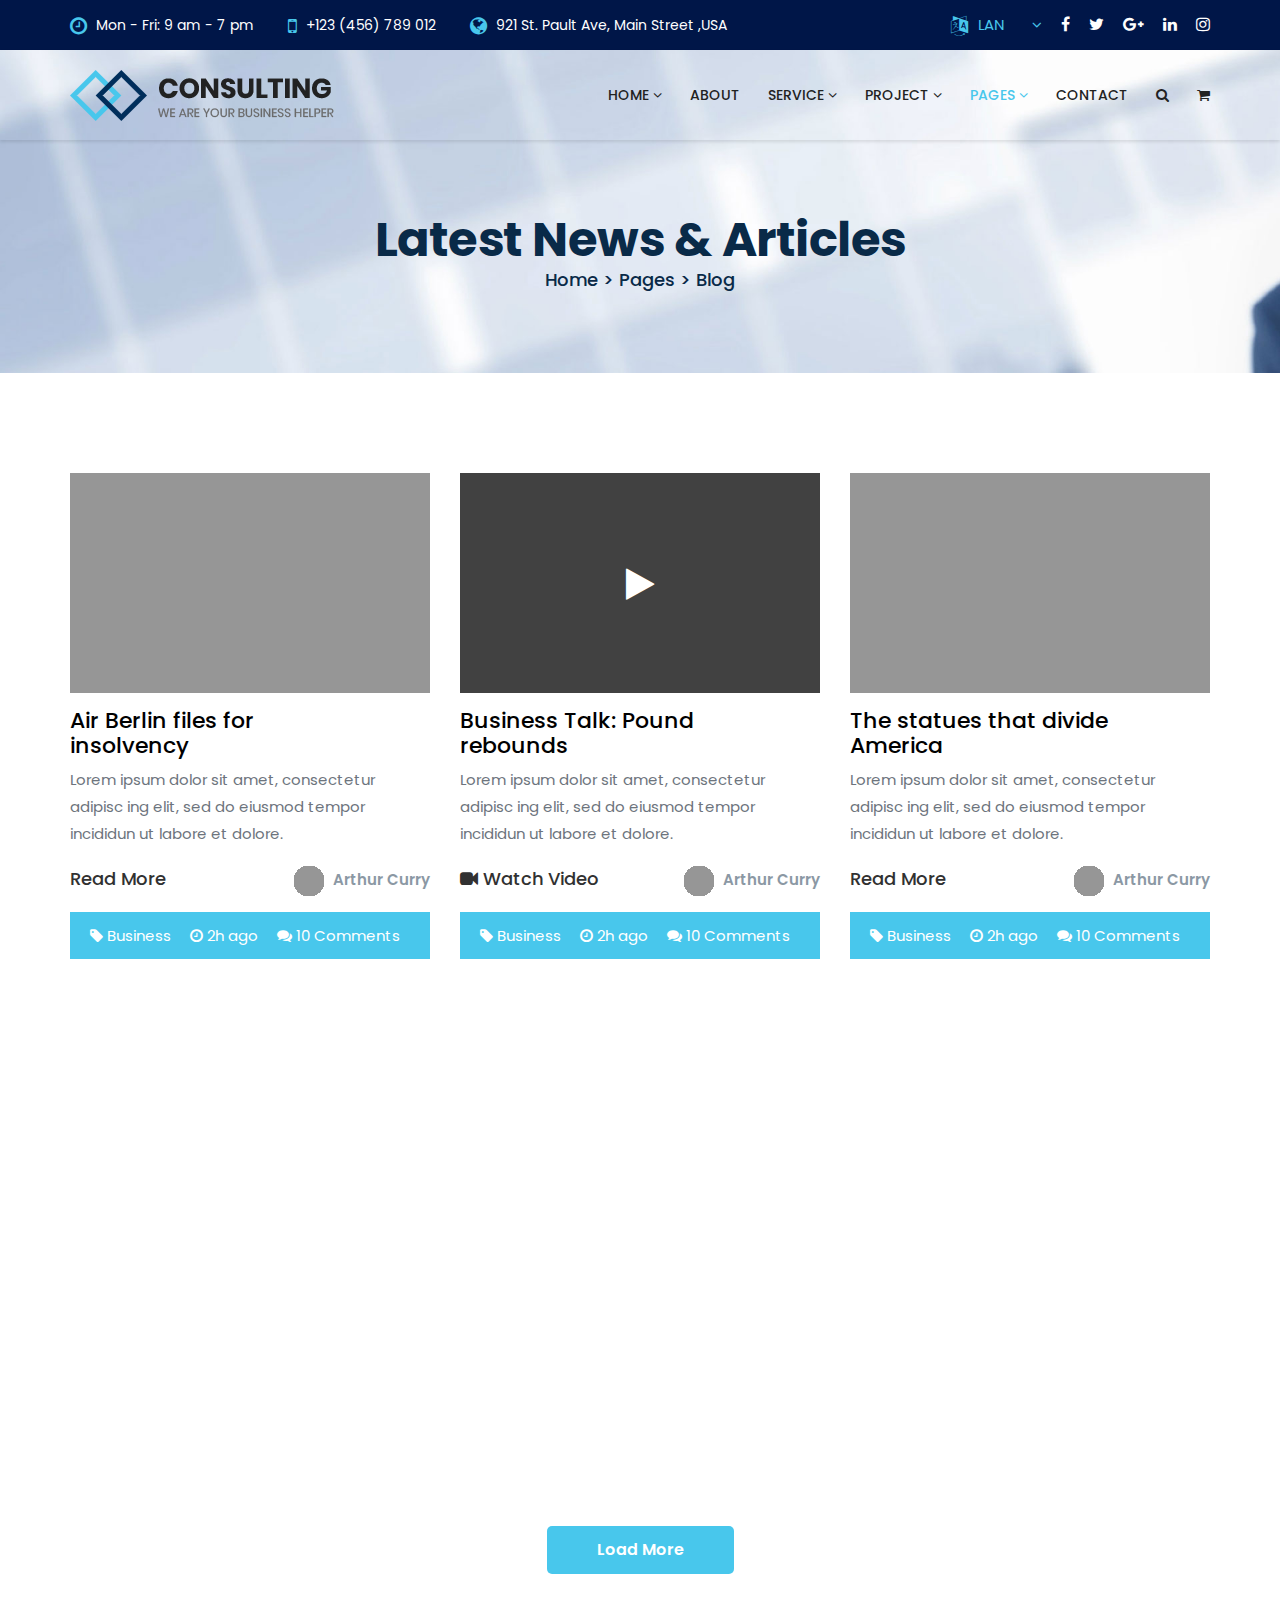
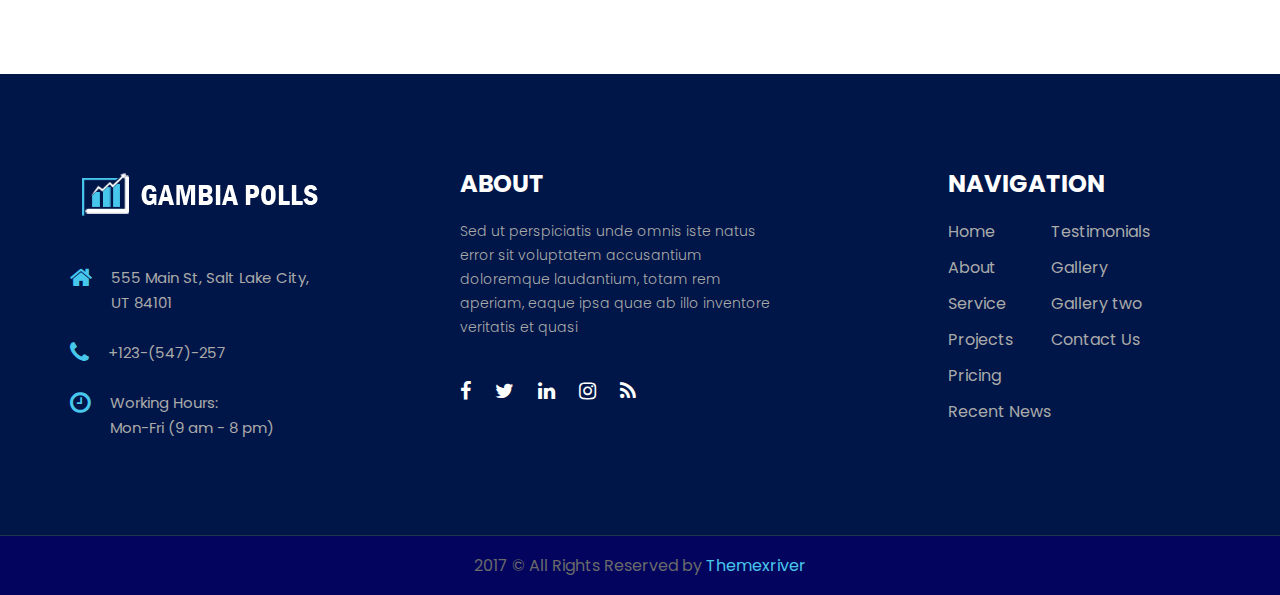
<file: blog.html>
<!DOCTYPE html>
<html lang="en">
    <head>
        <meta charset="utf-8">
        <meta http-equiv="X-UA-Compatible" content="IE=edge">
        <meta name="viewport" content="width=device-width, initial-scale=1">
        <title>Consulting - Business, Finance and Professional Services HTML 5 Template</title>
        <!-- fav icon -->
        <link href="assets/images/favicon.png" rel="shortcut icon" type="image/png">

        <!-- Bootstrap -->
        <link href="assets/bootstrap/css/bootstrap.min.css" rel="stylesheet">
        <!-- animated-css -->
        <link href="assets/css/animate.min.css" rel="stylesheet" type="text/css">
        <!-- font-awesome-css -->
        <link href="assets/css/font-awesome.min.css" rel="stylesheet" type="text/css">
        <!-- owl-carrosel-css -->
        <link href="assets/owl-carrosel/owl.carousel.min.css" rel="stylesheet" type="text/css">
        <link href="assets/owl-carrosel/owl.theme.default.min.css" rel="stylesheet" type="text/css">
        <!-- Revulation Slider CSS -->
        <link rel="stylesheet" type="text/css" href="assets/rs/css/settings.css" media="screen" />
        <!-- offcanvas-menu-css -->
        <link href="assets/css/offcanvas-menu.css" rel="stylesheet" type="text/css">
        <!-- style-css -->
        <link href="assets/css/style.css" rel="stylesheet" type="text/css">

    </head>
    <body class="subPage blogPage">
        <!-- start preloader -->
        <div id="preloader">
            <div class="preloader">
                <span></span>
                <span></span>
                <span></span>
                <span></span>
                <span></span>
            </div>
        </div>
        <!-- end preloader -->


        <header class="header-section">
            <div class="topper">
                <div class="top-bar">
                    <div class="container">
                        <div class="row">
                            <div class="col-md-8">
                                <div class="header-left-bar">
                                    <ul class="contact-wrapper">
                                        <li><i class="fa fa-clock-o" aria-hidden="true"></i> Mon - Fri: 9 am - 7 pm</li>
                                        <li><i class="fa fa-mobile" aria-hidden="true"></i> +123 (456) 789 012</li>
                                        <li><i class="fa fa-globe" aria-hidden="true"></i> 921 St. Pault Ave, Main Street ,USA</li>
                                    </ul>
                                </div> <!-- header-left-bar -->
                            </div>

                            <div class="col-md-4">
                                <div class="header-right-bar text-right">
                                    <div class="language">
                                        <div class="dropbar closed">
                                            <i class="fa fa-language" aria-hidden="true"></i><div class="title">lan</div>

                                            <div class="dropbar-menu">
                                                <ul>
                                                    <li><img src="assets/images/map/eng.png" alt="">Eng</li>

                                                    <li><img src="assets/images/map/china.png" alt="">China</li>

                                                    <li><img src="assets/images/map/india.png" alt="">India</li>

                                                    <li><img src="assets/images/map/brazil.png" alt="">Brazil</li>

                                                    <li><img src="assets/images/map/canada.png" alt="">Canada</li>

                                                    <li><img src="assets/images/map/australia.png" alt="">Australia</li>

                                                    <li><img src="assets/images/map/nepal.png" alt="">Nepal</li>

                                                    <li><img src="assets/images/map/brazil.png" alt="">Srilanka</li>

                                                    <li><img src="assets/images/map/brazil.png" alt="">Gana</li>

                                                    <li><img src="assets/images/map/brazil.png" alt="">Italy</li>

                                                    <li><img src="assets/images/map/brazil.png" alt="">Denmark</li>

                                                    <li><img src="assets/images/map/brazil.png" alt="">Brenna</li>

                                                    <li><img src="assets/images/map/brazil.png" alt="">Robert</li>
                                                </ul>
                                            </div>
                                        </div>
                                    </div>

                                    <div class="social-icon">
                                        <ul>
                                            <li><a href="#"><i class="fa fa-facebook" aria-hidden="true"></i></a></li>
                                            <li><a href="#"><i class="fa fa-twitter" aria-hidden="true"></i></a></li>
                                            <li><a href="#"><i class="fa fa-google-plus" aria-hidden="true"></i></a></li>
                                            <li><a href="#"><i class="fa fa-linkedin" aria-hidden="true"></i></a></li>
                                            <li><a href="#"><i class="fa fa-instagram" aria-hidden="true"></i></a></li>
                                        </ul>
                                    </div>
                                </div> <!-- header-right-bar -->
                            </div>
                        </div> 
                    </div>
                </div>
            </div> <!-- topper -->

            
            <nav class="navbar navbar-inverse hidden-sm hidden-xs">
                <div class="container">
                    <div class="navbar-header">
                        <a class="navbar-brand" href="index.html"><img src="assets/images/logo.png" alt="image"></a>
                    </div>

                    <div class="collapse navbar-collapse navbar-right">
                        <ul class="nav navbar-nav">
                            <li class="dropdown"><a href="#">Home <i class="fa fa-angle-down" aria-hidden="true"></i></a>
                                <ul class="dropdown-menu">
                                    <li><a href="index.html">Home One</a></li>
                                    <li><a href="index-two.html">Home Two</a></li>
                                    <li><a href="index-three.html">Home Three</a></li>
                                    <li><a href="index-four.html">Home Four</a></li>
                                    <li><a href="index-five.html">Home Five</a></li>
                                    <li><a href="index-six.html">Home Six</a></li>
                                </ul>
                            </li>

                            <li><a href="about.html">About</a></li>

                            <li class="dropdown"><a href="#">Service <i class="fa fa-angle-down" aria-hidden="true"></i></a>
                                <ul class="dropdown-menu">
                                    <li><a href="service.html">All Services</a></li>
                                    <li><a href="service-one.html">Service-One</a></li>
                                    <li><a href="service-two.html">Service-Two</a></li>
                                    <li><a href="service-three.html">Service-Three</a></li>
                                    <li><a href="service-four.html">Service-Four</a></li>
                                </ul>
                            </li>

                            <li class="dropdown"><a href="#">Project <i class="fa fa-angle-down" aria-hidden="true"></i></a>
                                <ul class="dropdown-menu">
                                    <li><a href="project.html">Project 4 col</a></li>
                                    <li><a href="project-three.html">Project 3 col</a></li>
                                    <li><a href="project-two.html">Project 2 col</a></li>
                                    <li><a href="single-project.html">Single Project</a></li>
                                </ul>
                            </li>

                            <li class="active dropdown"><a href="#">Pages <i class="fa fa-angle-down" aria-hidden="true"></i></a>
                                <ul class="dropdown-menu">
                                    <li><a href="career.html">Career</a></li>
                                    <li><a href="faq.html">Faq</a></li>
                                    <li><a href="partner.html">Partner</a></li>
                                    <li><a href="team.html">Team</a></li>
                                    <li><a href="testimonial.html">Testimonial</a></li>
                                    <li class="active"><a href="blog.html">Blog</a></li>
                                    <li><a href="single-blog.html">Single Blog</a></li>
                                    <li><a href="shop.html">Shop</a></li>
                                    <li><a href="cart.html">Cart</a></li>
                                </ul>
                            </li>

                            <li><a href="contact.html">Contact</a></li>

                            <li>
                                <div class="search-view">
                                    <span class="open-bar"><a href="#"><i class="fa fa-search" aria-hidden="true"></i></a></span>

                                    <div id="search-bar">
                                        <span class="close-bar pull-right"><i class="fa fa-times" aria-hidden="true"></i></span>

                                        <form class="form-bar">
                                            <div class="form-group">
                                                <input type="text" class="form-control" placeholder="search">
                                            </div>
                                        </form>
                                    </div> <!-- search-bar -->
                                </div> <!-- search-view -->
                            </li>

                            <li>
                                <div class="cart cart-wrapper inline-block">
                                    <span class="cart-icon"><i class="fa fa-shopping-cart" aria-hidden="true"></i></span>

                                    <div class="cart-item">
                                        <ul>
                                            <li>
                                                <img src="assets/images/shop/s2.jpg" alt="">

                                                <div class="content inline-block">
                                                    <h5>Name of the product</h5>
                                                    <span class="rate">$66</span>
                                                    <span class="option"><a href="#"><i class="fa fa-trash" aria-hidden="true"></i></a></span>
                                                </div>
                                            </li>

                                            <li>
                                                <img src="assets/images/shop/s2.jpg" alt="">

                                                <div class="content inline-block">
                                                    <h5>Name of the product</h5>
                                                    <span class="rate">$66</span>
                                                    <span class="option"><a href="#"><i class="fa fa-trash" aria-hidden="true"></i></a></span>
                                                </div>
                                            </li>
                                        </ul>

                                        <div class="amount">Total Amount <span class="pull-right">$99</span></div>

                                        <button class="btn btn-primary">Proceed to checkout</button>
                                    </div>
                                </div> 
                            </li>
                        </ul>
                    </div>
                </div> 
            </nav>
        </header> <!-- header-section -->



        <section class="header-title section-padding">
            <div class="container text-center">
                <h2 class="title">Latest News & Articles</h2>
                <span class="sub-title">Home > Pages > Blog</span>
            </div>
        </section> <!-- header-title -->



        <section class="blog-section section-padding">
            <div class="container">
                <div class="row first-row">
                    <div class="col-sm-4 wow fadeInUp">
                        <div class="blog-wrapper">
                            <img src="assets/images/blog/1.jpg" alt="">

                            <h3>Air Berlin files for <br> insolvency</h3>

                            <p>Lorem ipsum dolor sit amet, consectetur adipisc ing elit, sed do eiusmod tempor incididun ut labore et dolore.</p>

                            <a href="single-blog.html" class="link">Read More</a>

                            <div class="author pull-right">
                                <img src="assets/images/blog/blog-author.png" alt="">
                                <span class="title">Arthur Curry</span>
                            </div>

                            <ul class="share">
                                <li><i class="fa fa-tag" aria-hidden="true"></i> Business</li>

                                <li><i class="fa fa-clock-o" aria-hidden="true"></i> 2h ago</li>

                                <li><a href="#"><i class="fa fa-comments" aria-hidden="true"></i> 10 Comments</a></li>
                            </ul>
                        </div>
                    </div>

                    <div class="col-sm-4 wow fadeInUp" data-wow-delay="0.2s">
                        <div class="blog-wrapper">
                            <div class="caption">
                                <img src="assets/images/blog/2.jpg" alt="">

                                <div class="video-icon">
                                    <div id="lightBox" class="icon">
                                        <a href="http://youtu.be/XbmmI2OiMk0" data-poptrox="youtube,800x480"><i class="fa fa-play" aria-hidden="true"></i></a>
                                    </div>
                                </div>
                            </div>

                            <h3>Business Talk: Pound <br> rebounds</h3>

                            <p>Lorem ipsum dolor sit amet, consectetur adipisc ing elit, sed do eiusmod tempor incididun ut labore et dolore.</p>

                            <a href="single-blog.html" class="link"><i class="fa fa-video-camera" aria-hidden="true"></i>  Watch Video</a>

                            <div class="author pull-right">
                                <img src="assets/images/blog/blog-author.png" alt="">
                                <span class="title">Arthur Curry</span>
                            </div>

                            <ul class="share">
                                <li><i class="fa fa-tag" aria-hidden="true"></i> Business</li>

                                <li><i class="fa fa-clock-o" aria-hidden="true"></i> 2h ago</li>

                                <li><a href="#"><i class="fa fa-comments" aria-hidden="true"></i> 10 Comments</a></li>
                            </ul>
                        </div>
                    </div>

                    <div class="col-sm-4 wow fadeInUp" data-wow-delay="0.4s">
                        <div class="blog-wrapper last-wrapper">
                            <img src="assets/images/blog/3.jpg" alt="">

                            <h3>The statues that divide <br> America</h3>

                            <p>Lorem ipsum dolor sit amet, consectetur adipisc ing elit, sed do eiusmod tempor incididun ut labore et dolore.</p>

                            <a href="single-blog.html" class="link">Read More</a>

                            <div class="author pull-right">
                                <img src="assets/images/blog/blog-author.png" alt="">
                                <span class="title">Arthur Curry</span>
                            </div>

                            <ul class="share">
                                <li><i class="fa fa-tag" aria-hidden="true"></i> Business</li>

                                <li><i class="fa fa-clock-o" aria-hidden="true"></i> 2h ago</li>

                                <li><a href="#"><i class="fa fa-comments" aria-hidden="true"></i> 10 Comments</a></li>
                            </ul>
                        </div>
                    </div>
                </div>

                <div class="row">
                    <div class="col-sm-4 wow fadeInUp">
                        <div class="blog-wrapper">
                            <img src="assets/images/blog/1.jpg" alt="">

                            <h3>Air Berlin files for <br> insolvency</h3>

                            <p>Lorem ipsum dolor sit amet, consectetur adipisc ing elit, sed do eiusmod tempor incididun ut labore et dolore.</p>

                            <a href="single-blog.html" class="link">Read More</a>

                            <div class="author pull-right">
                                <img src="assets/images/blog/blog-author.png" alt="">
                                <span class="title">Arthur Curry</span>
                            </div>

                            <ul class="share">
                                <li><i class="fa fa-tag" aria-hidden="true"></i> Business</li>

                                <li><i class="fa fa-clock-o" aria-hidden="true"></i> 2h ago</li>

                                <li><a href="#"><i class="fa fa-comments" aria-hidden="true"></i> 10 Comments</a></li>
                            </ul>
                        </div>
                    </div>

                    <div class="col-sm-4 wow fadeInUp" data-wow-delay="0.2s">
                        <div class="blog-wrapper">
                            <div class="caption">
                                <img src="assets/images/blog/2.jpg" alt="">

                                <div class="video-icon">
                                    <div id="lightBox-2" class="icon">
                                        <a href="http://youtu.be/XbmmI2OiMk0" data-poptrox="youtube,800x480"><i class="fa fa-play" aria-hidden="true"></i></a>
                                    </div>
                                </div>
                            </div>

                            <h3>Business Talk: Pound <br> rebounds</h3>

                            <p>Lorem ipsum dolor sit amet, consectetur adipisc ing elit, sed do eiusmod tempor incididun ut labore et dolore.</p>

                            <a href="single-blog.html" class="link"><i class="fa fa-video-camera" aria-hidden="true"></i>  Watch Video</a>

                            <div class="author pull-right">
                                <img src="assets/images/blog/blog-author.png" alt="">
                                <span class="title">Arthur Curry</span>
                            </div>

                            <ul class="share">
                                <li><i class="fa fa-tag" aria-hidden="true"></i> Business</li>

                                <li><i class="fa fa-clock-o" aria-hidden="true"></i> 2h ago</li>

                                <li><a href="#"><i class="fa fa-comments" aria-hidden="true"></i> 10 Comments</a></li>
                            </ul>
                        </div>
                    </div>

                    <div class="col-sm-4 wow fadeInUp" data-wow-delay="0.4s">
                        <div class="blog-wrapper last-wrapper">
                            <img src="assets/images/blog/3.jpg" alt="">

                            <h3>The statues that divide <br> America</h3>

                            <p>Lorem ipsum dolor sit amet, consectetur adipisc ing elit, sed do eiusmod tempor incididun ut labore et dolore.</p>

                            <a href="single-blog.html" class="link">Read More</a>

                            <div class="author pull-right">
                                <img src="assets/images/blog/blog-author.png" alt="">
                                <span class="title">Arthur Curry</span>
                            </div>

                            <ul class="share">
                                <li><i class="fa fa-tag" aria-hidden="true"></i> Business</li>

                                <li><i class="fa fa-clock-o" aria-hidden="true"></i> 2h ago</li>

                                <li><a href="#"><i class="fa fa-comments" aria-hidden="true"></i> 10 Comments</a></li>
                            </ul>
                        </div>
                    </div>
                </div>

                <div class="text-center">
                    <a href="#" class="link btn btn-primary">Load More</a>
                </div>
            </div>
        </section> <!-- blog-section -->



        <footer class="footer-section">
            <div class="footer-container">
                <div class="container">
                    <div class="row">
                        <div class="col-md-4 col-sm-4">
                            <div class="footer-wrapper">
                                <img src="assets/images/footer-logo.png" alt="">

                                <ul class="location">
                                    <li><i class="fa fa-home" aria-hidden="true"></i> 
                                        <div class="content">
                                            555 Main St, Salt Lake City, <br> UT 84101
                                        </div>
                                    </li>

                                    <li><i class="fa fa-phone" aria-hidden="true"></i> 
                                        <div class="content">
                                            +123-(547)-257
                                        </div>
                                    </li>

                                    <li><i class="fa fa-clock-o" aria-hidden="true"></i> 
                                        <div class="content">
                                            Working Hours: <br> Mon-Fri (9 am - 8 pm)
                                        </div>
                                    </li>
                                </ul>
                            </div> <!-- footer-wrapper -->
                        </div>

                        <div class="col-md-4 col-sm-4">
                            <div class="footer-wrapper">
                                <h3>About</h3>

                                <p>Sed ut perspiciatis unde omnis iste natus <br>
                                    error sit voluptatem accusantium <br>
                                    doloremque laudantium, totam rem <br>
                                    aperiam, eaque ipsa quae ab illo inventore <br>
                                    veritatis et quasi</p>

                                <ul class="social-icon">
                                    <li><a href="#"><i class="fa fa-facebook" aria-hidden="true"></i></a></li>
                                    <li><a href="#"><i class="fa fa-twitter" aria-hidden="true"></i></a></li>
                                    <li><a href="#"><i class="fa fa-linkedin" aria-hidden="true"></i></a></li>
                                    <li><a href="#"><i class="fa fa-instagram" aria-hidden="true"></i></a></li>
                                    <li><a href="#"><i class="fa fa-rss" aria-hidden="true"></i></a></li>
                                </ul> 
                            </div> <!-- footer-wrapper -->
                        </div>

                        <div class="col-md-3 col-md-offset-1 col-sm-4">
                            <div class="footer-wrapper last-wrapper">
                                <h3>Navigation</h3>

                                <ul class="wrapper-option clearfix">
                                    <li><a href="#">Home</a></li>
                                    <li><a href="#">About</a></li>
                                    <li><a href="#">Service</a></li>
                                    <li><a href="#">Projects</a></li>
                                    <li><a href="#">Pricing</a></li>
                                    <li><a href="#">Recent News</a></li>
                                </ul> <!-- wrapper-option -->

                                <ul class="wrapper-option">
                                    <li><a href="#">Testimonials</a></li>
                                    <li><a href="#">Gallery</a></li>
                                    <li><a href="#">Gallery two</a></li>
                                    <li><a href="#">Contact Us</a></li>
                                </ul> <!-- wrapper-option -->
                            </div> <!-- footer-wrapper -->
                        </div>
                    </div>
                </div>
            </div> <!-- footer-container -->


            <div class="copy-right text-center">
                <div class="container">
                    <p>2017 &copy; All Rights Reserved by <a href="#">Themexriver</a></p>
                </div>
            </div> <!-- copy-right -->
        </footer> <!-- footer-section -->

       

        <!-- Off-Canvas View Only -->
        <span class="menu-toggle navbar visible-xs visible-sm"><i class="fa fa-bars" aria-hidden="true"></i></span>

        <div id="offcanvas-menu" class="visible-xs visible-sm">
            
            <span class="close-menu"><i class="fa fa-times" aria-hidden="true"></i></span>

            <ul class="menu-wrapper">
                <li>
                    <a class="dropmenu" href="#">Home <i class="fa fa-angle-down" aria-hidden="true"></i></a>
                        <ul class="dropDown sub-menu">
                            <li><a href="index.html">Home One</a></li>
                            <li><a href="index-two.html">Home Two</a></li>
                            <li><a href="index-three.html">Home Three</a></li>
                            <li><a href="index-four.html">Home Four</a></li>
                            <li><a href="index-five.html">Home Five</a></li>
                            <li><a href="index-six.html">Home Six</a></li>
                        </ul><!-- end of dropdown -->
                </li><!-- end of li -->

                <li><a href="about.html">About</a></li><!-- end of li -->
                

                <li>
                    <a class="dropmenu" href="#">Service <i class="fa fa-angle-down" aria-hidden="true"></i></a>
                    <ul class="dropDown sub-menu">
                        <li><a href="service.html">All Services</a></li>
                        <li><a href="service-one.html">Service-One</a></li>
                        <li><a href="service-two.html">Service-Two</a></li>
                        <li><a href="service-three.html">Service-Three</a></li>
                        <li><a href="service-four.html">Service-Four</a></li>
                  </ul><!-- end of dropdown -->
                </li><!-- end of li -->

                <li>
                    <a class="dropmenu" href="#">Project <i class="fa fa-angle-down" aria-hidden="true"></i></a>
                    <ul class="dropDown sub-menu">
                        <li><a href="project.html">Project 4 col</a></li>
                        <li><a href="project-three.html">Project 3 col</a></li>
                        <li><a href="project-two.html">Project 2 col</a></li>
                        <li><a href="single-project.html">Single Project</a></li>
                    </ul><!-- end of dropdown -->
                </li><!-- end of li -->

                <li>
                    <a class="active dropmenu" href="#">Pages <i class="fa fa-angle-down" aria-hidden="true"></i></a>
                    <ul class="dropDown sub-menu">
                        <li><a href="career.html">Career</a></li>
                        <li><a href="faq.html">Faq</a></li>
                        <li><a href="partner.html">Partner</a></li>
                        <li><a href="team.html">Team</a></li>
                        <li><a href="testimonial.html">Testimonial</a></li>
                        <li><a class="active" href="blog.html">Blog</a></li>
                        <li><a href="single-blog.html">Single Blog</a></li>
                        <li><a href="shop.html">Shop</a></li>
                        <li><a href="cart.html">Cart</a></li>
                    </ul><!-- end of dropdown -->
                </li><!-- end of li -->

                <li><a href="contact.html">Contact</a></li><!-- end of li -->
            </ul> <!-- menu-wrapper -->                
        </div>
        <!-- Off-Canvas View Only -->

        <div id="toTop" class="hidden-xs">
            <i class="fa fa-chevron-up"></i>
        </div> <!-- totop -->


        <script src="assets/js/jquery.js"></script>
        <script src="assets/bootstrap/js/bootstrap.min.js"></script>
        <script src="assets/js/jquery.inview.min.js"></script>
        <script src="assets/js/wow.js"></script>
        <script src="assets/js/lightbox.js"></script>
        <script src="assets/owl-carrosel/owl.carousel.min.js"></script>
        <script src="assets/js/jquery-ui.js"></script>
        <script src="assets/js/language.js"></script>


        <!-- revolution slider js -->
        <script src="assets/rs/jquery.themepunch.tools.min.js"></script>
        <script src="assets/rs/jquery.themepunch.revolution.min.js"></script>
        <script src="assets/rs/revolution.extension.actions.min.js"></script>
        <script src="assets/rs/revolution.extension.carousel.min.js"></script>
        <script src="assets/rs/revolution.extension.kenburn.min.js"></script>
        <script src="assets/rs/revolution.extension.layeranimation.min.js"></script>
        <script src="assets/rs/revolution.extension.migration.min.js"></script>
        <script src="assets/rs/revolution.extension.navigation.min.js"></script>
        <script src="assets/rs/revolution.extension.parallax.min.js"></script>
        <script src="assets/rs/revolution.extension.slideanims.min.js"></script>
        <script src="assets/rs/revolution.extension.video.min.js"></script>

        <script src="assets/js/script.js"></script>
    </body>
</html>
</file>
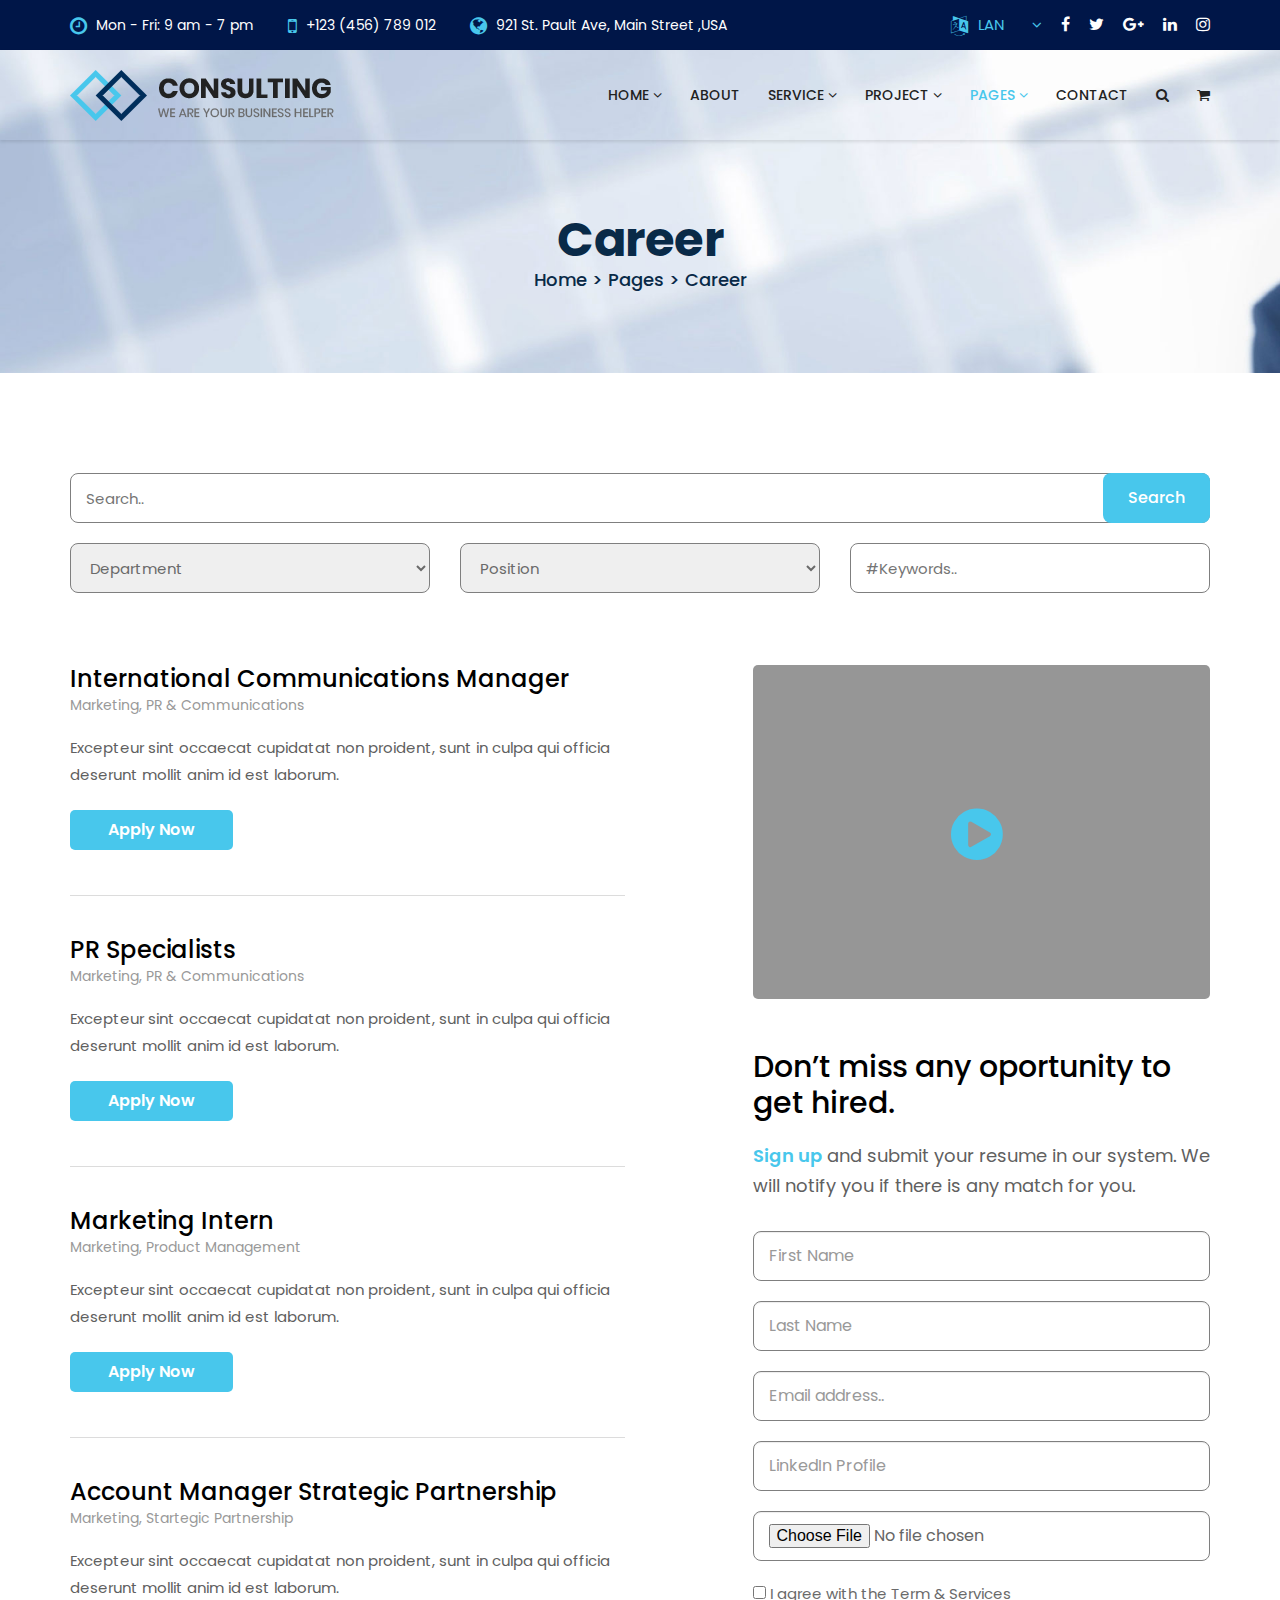
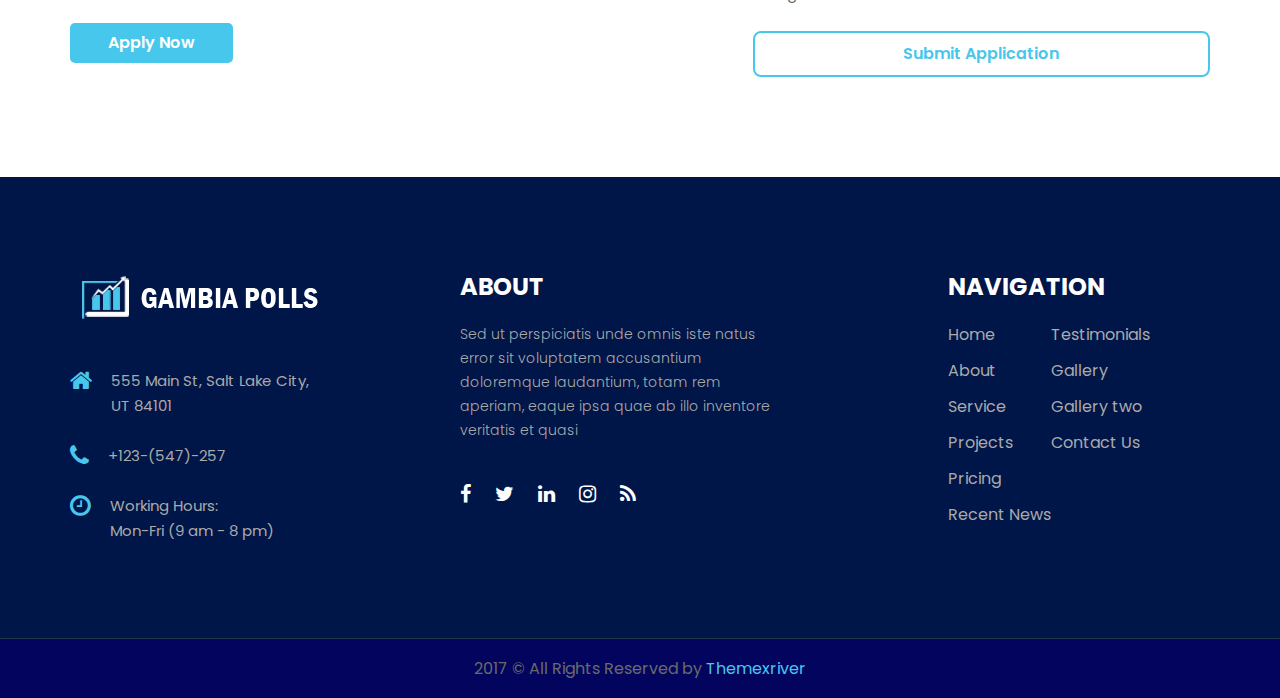
<file: career.html>
<!DOCTYPE html>
<html lang="en">
    <head>
        <meta charset="utf-8">
        <meta http-equiv="X-UA-Compatible" content="IE=edge">
        <meta name="viewport" content="width=device-width, initial-scale=1">
        <title>Consulting - Business, Finance and Professional Services HTML 5 Template</title>
        <!-- fav icon -->
        <link href="assets/images/favicon.png" rel="shortcut icon" type="image/png">

        <!-- Bootstrap -->
        <link href="assets/bootstrap/css/bootstrap.min.css" rel="stylesheet">
        <!-- animated-css -->
        <link href="assets/css/animate.min.css" rel="stylesheet" type="text/css">
        <!-- font-awesome-css -->
        <link href="assets/css/font-awesome.min.css" rel="stylesheet" type="text/css">
        <!-- owl-carrosel-css -->
        <link href="assets/owl-carrosel/owl.carousel.min.css" rel="stylesheet" type="text/css">
        <link href="assets/owl-carrosel/owl.theme.default.min.css" rel="stylesheet" type="text/css">
        <!-- Revulation Slider CSS -->
        <link rel="stylesheet" type="text/css" href="assets/rs/css/settings.css" media="screen" />
        <!-- offcanvas-menu-css -->
        <link href="assets/css/offcanvas-menu.css" rel="stylesheet" type="text/css">
        <!-- style-css -->
        <link href="assets/css/style.css" rel="stylesheet" type="text/css">

    </head>
    <body class="subPage aboutPage">
        <!-- start preloader -->
        <div id="preloader">
            <div class="preloader">
                <span></span>
                <span></span>
                <span></span>
                <span></span>
                <span></span>
            </div>
        </div>
        <!-- end preloader -->


        <header class="header-section">
            <div class="topper">
                <div class="top-bar">
                    <div class="container">
                        <div class="row">
                            <div class="col-md-8">
                                <div class="header-left-bar">
                                    <ul class="contact-wrapper">
                                        <li><i class="fa fa-clock-o" aria-hidden="true"></i> Mon - Fri: 9 am - 7 pm</li>
                                        <li><i class="fa fa-mobile" aria-hidden="true"></i> +123 (456) 789 012</li>
                                        <li><i class="fa fa-globe" aria-hidden="true"></i> 921 St. Pault Ave, Main Street ,USA</li>
                                    </ul>
                                </div> <!-- header-left-bar -->
                            </div>

                            <div class="col-md-4">
                                <div class="header-right-bar text-right">
                                    <div class="language">
                                        <div class="dropbar closed">
                                            <i class="fa fa-language" aria-hidden="true"></i><div class="title">lan</div>

                                            <div class="dropbar-menu">
                                                <ul>
                                                    <li><img src="assets/images/map/eng.png" alt="">Eng</li>

                                                    <li><img src="assets/images/map/china.png" alt="">China</li>

                                                    <li><img src="assets/images/map/india.png" alt="">India</li>

                                                    <li><img src="assets/images/map/brazil.png" alt="">Brazil</li>

                                                    <li><img src="assets/images/map/canada.png" alt="">Canada</li>

                                                    <li><img src="assets/images/map/australia.png" alt="">Australia</li>

                                                    <li><img src="assets/images/map/nepal.png" alt="">Nepal</li>

                                                    <li><img src="assets/images/map/brazil.png" alt="">Srilanka</li>

                                                    <li><img src="assets/images/map/brazil.png" alt="">Gana</li>

                                                    <li><img src="assets/images/map/brazil.png" alt="">Italy</li>

                                                    <li><img src="assets/images/map/brazil.png" alt="">Denmark</li>

                                                    <li><img src="assets/images/map/brazil.png" alt="">Brenna</li>

                                                    <li><img src="assets/images/map/brazil.png" alt="">Robert</li>
                                                </ul>
                                            </div>
                                        </div>
                                    </div>

                                    <div class="social-icon">
                                        <ul>
                                            <li><a href="#"><i class="fa fa-facebook" aria-hidden="true"></i></a></li>
                                            <li><a href="#"><i class="fa fa-twitter" aria-hidden="true"></i></a></li>
                                            <li><a href="#"><i class="fa fa-google-plus" aria-hidden="true"></i></a></li>
                                            <li><a href="#"><i class="fa fa-linkedin" aria-hidden="true"></i></a></li>
                                            <li><a href="#"><i class="fa fa-instagram" aria-hidden="true"></i></a></li>
                                        </ul>
                                    </div>
                                </div> <!-- header-right-bar -->
                            </div>
                        </div> 
                    </div>
                </div>
            </div> <!-- topper -->

            
            <nav class="navbar navbar-inverse hidden-sm hidden-xs">
                <div class="container">
                    <div class="navbar-header">
                        <a class="navbar-brand" href="index.html"><img src="assets/images/logo.png" alt="image"></a>
                    </div>

                    <div class="collapse navbar-collapse navbar-right">
                        <ul class="nav navbar-nav">
                            <li class="dropdown"><a href="#">Home <i class="fa fa-angle-down" aria-hidden="true"></i></a>
                                <ul class="dropdown-menu">
                                    <li><a href="index.html">Home One</a></li>
                                    <li><a href="index-two.html">Home Two</a></li>
                                    <li><a href="index-three.html">Home Three</a></li>
                                    <li><a href="index-four.html">Home Four</a></li>
                                    <li><a href="index-five.html">Home Five</a></li>
                                    <li><a href="index-six.html">Home Six</a></li>
                                </ul>
                            </li>

                            <li><a href="about.html">About</a></li>

                            <li class="dropdown"><a href="#">Service <i class="fa fa-angle-down" aria-hidden="true"></i></a>
                                <ul class="dropdown-menu">
                                    <li><a href="service.html">All Services</a></li>
                                    <li><a href="service-one.html">Service-One</a></li>
                                    <li><a href="service-two.html">Service-Two</a></li>
                                    <li><a href="service-three.html">Service-Three</a></li>
                                    <li><a href="service-four.html">Service-Four</a></li>
                                </ul>
                            </li>

                            <li class="dropdown"><a href="#">Project <i class="fa fa-angle-down" aria-hidden="true"></i></a>
                                <ul class="dropdown-menu">
                                    <li><a href="project.html">Project 4 col</a></li>
                                    <li><a href="project-three.html">Project 3 col</a></li>
                                    <li><a href="project-two.html">Project 2 col</a></li>
                                    <li><a href="single-project.html">Single Project</a></li>
                                </ul>
                            </li>

                            <li class="active dropdown"><a href="#">Pages <i class="fa fa-angle-down" aria-hidden="true"></i></a>
                                <ul class="dropdown-menu">
                                    <li class="active"><a href="career.html">Career</a></li>
                                    <li><a href="faq.html">Faq</a></li>
                                    <li><a href="partner.html">Partner</a></li>
                                    <li><a href="team.html">Team</a></li>
                                    <li><a href="testimonial.html">Testimonial</a></li>
                                    <li><a href="blog.html">Blog</a></li>
                                    <li><a href="single-blog.html">Single Blog</a></li>
                                    <li><a href="shop.html">Shop</a></li>
                                    <li><a href="cart.html">Cart</a></li>
                                </ul>
                            </li>

                            <li><a href="contact.html">Contact</a></li>

                            <li>
                                <div class="search-view">
                                    <span class="open-bar"><a href="#"><i class="fa fa-search" aria-hidden="true"></i></a></span>

                                    <div id="search-bar">
                                        <span class="close-bar pull-right"><i class="fa fa-times" aria-hidden="true"></i></span>

                                        <form class="form-bar">
                                            <div class="form-group">
                                                <input type="text" class="form-control" placeholder="search">
                                            </div>
                                        </form>
                                    </div> <!-- search-bar -->
                                </div> <!-- search-view -->
                            </li>

                            <li>
                                <div class="cart cart-wrapper inline-block">
                                    <span class="cart-icon"><i class="fa fa-shopping-cart" aria-hidden="true"></i></span>

                                    <div class="cart-item">
                                        <ul>
                                            <li>
                                                <img src="assets/images/shop/s2.jpg" alt="">

                                                <div class="content inline-block">
                                                    <h5>Name of the product</h5>
                                                    <span class="rate">$66</span>
                                                    <span class="option"><a href="#"><i class="fa fa-trash" aria-hidden="true"></i></a></span>
                                                </div>
                                            </li>

                                            <li>
                                                <img src="assets/images/shop/s2.jpg" alt="">

                                                <div class="content inline-block">
                                                    <h5>Name of the product</h5>
                                                    <span class="rate">$66</span>
                                                    <span class="option"><a href="#"><i class="fa fa-trash" aria-hidden="true"></i></a></span>
                                                </div>
                                            </li>
                                        </ul>

                                        <div class="amount">Total Amount <span class="pull-right">$99</span></div>

                                        <button class="btn btn-primary">Proceed to checkout</button>
                                    </div>
                                </div> 
                            </li>
                        </ul>
                    </div>
                </div> 
            </nav>
        </header> <!-- header-section -->



        <section class="header-title section-padding">
            <div class="container text-center">
                <h2 class="title">Career</h2>
                <span class="sub-title">Home > Pages > Career</span>
            </div>
        </section> <!-- header-title -->



        <section class="hiring-section section-padding">
            <div class="container">
                <div class="header-content">
                    <form class="hiringForm">
                        <div class="form-wrapper">
                            <input class="searchBar" required="" placeholder="Search..">
                            <button type="submit" class="subscribeBtn btn btn-primary">Search</button>

                            <div class="row">
                                <div class="col-sm-4">
                                    <div class="selector dropdown">
                                        <select name="one" class="dropdown-select searchBar">
                                            <option value="">Department</option>
                                            <option value="1">Department One</option>
                                            <option value="2">Department Two</option>
                                            <option value="3">Department Three</option>
                                        </select>
                                    </div>
                                </div>

                                <div class="col-sm-4">
                                    <div class="selector dropdown">
                                        <select name="one" class="dropdown-select searchBar">
                                            <option value="">Position</option>
                                            <option value="1">Position One</option>
                                            <option value="2">Position Two</option>
                                            <option value="3">Position Three</option>
                                        </select>
                                    </div>
                                </div>

                                <div class="col-sm-4">
                                    <input class="searchBar" placeholder="#Keywords..">
                                </div>
                            </div>
                        </div>
                    </form>
                </div>


                <div class="row">
                    <div class="col-md-6">
                        <div class="left-content">
                            <h4>International Communications Manager</h4>
                            <span class="small">Marketing, PR & Communications</span>

                            <p>Excepteur sint occaecat cupidatat non proident, sunt in culpa qui officia deserunt mollit anim id est laborum.</p>

                            <button class="btn btn-primary">Apply Now</button>
                        </div>

                        <div class="left-content">
                            <h4>PR Specialists</h4>
                            <span class="small">Marketing, PR & Communications</span>

                            <p>Excepteur sint occaecat cupidatat non proident, sunt in culpa qui officia deserunt mollit anim id est laborum.</p>

                            <button class="btn btn-primary">Apply Now</button>
                        </div>

                        <div class="left-content">
                            <h4>Marketing Intern</h4>
                            <span class="small">Marketing, Product Management</span>

                            <p>Excepteur sint occaecat cupidatat non proident, sunt in culpa qui officia deserunt mollit anim id est laborum.</p>

                            <button class="btn btn-primary">Apply Now</button>
                        </div>

                        <div class="left-content">
                            <h4>Account Manager Strategic Partnership</h4>
                            <span class="small">Marketing, Startegic Partnership</span>

                            <p>Excepteur sint occaecat cupidatat non proident, sunt in culpa qui officia deserunt mollit anim id est laborum.</p>

                            <button class="btn btn-primary">Apply Now</button>
                        </div>
                    </div>

                    <div class="col-md-5 col-md-offset-1">
                        <div class="right-content">
                            <div id="lightBox" class="caption">
                                <img src="assets/images/career.jpg" alt="">

                                <a class="hover-view" href="http://youtu.be/lfEBduoNLng" data-poptrox="youtube,800x480"><i class="fa fa-play-circle" aria-hidden="true"></i></a>
                            </div>

                            <h4>Don’t miss any oportunity to get hired.</h4>
                            <p><a href="#">Sign up</a> and submit your resume in our system. We will notify you if there is any match for you.</p>

                            <form class="contact-form">
                                <div class="form-group">
                                    <input id="name" name="name" type="text" class="form-control"  required="" placeholder="First Name">
                                </div>

                                <div class="form-group">
                                    <input id="name2" name="name" type="text" class="form-control"  required="" placeholder="Last Name">
                                </div>

                                <div class="form-group">
                                    <input class="domainSearchBar form-control" id="email" name="email" type="email" required="" placeholder="Email address..">
                                </div>

                                <div class="form-group">
                                    <input id="name3" name="name" type="text" class="form-control"  required="" placeholder="LinkedIn Profile">
                                </div>

                                <div class="form-group">
                                    <input type="file" id="file2" class="custom-file-input form-control">
                                </div>
                                
                                <div class="form-group">
                                    <input type="checkbox" aria-label="Checkbox for following text input"> I agree with the Term & Services 
                                </div>

                                <div class="form-group">
                                    <button class="btn btn-default" type="submit">Submit Application</button>
                                </div>
                            </form>
                        </div>
                    </div>
                </div>
            </div>
        </section> <!-- hiring-section -->



        <footer class="footer-section">
            <div class="footer-container">
                <div class="container">
                    <div class="row">
                        <div class="col-md-4 col-sm-4">
                            <div class="footer-wrapper">
                                <img src="assets/images/footer-logo.png" alt="">

                                <ul class="location">
                                    <li><i class="fa fa-home" aria-hidden="true"></i> 
                                        <div class="content">
                                            555 Main St, Salt Lake City, <br> UT 84101
                                        </div>
                                    </li>

                                    <li><i class="fa fa-phone" aria-hidden="true"></i> 
                                        <div class="content">
                                            +123-(547)-257
                                        </div>
                                    </li>

                                    <li><i class="fa fa-clock-o" aria-hidden="true"></i> 
                                        <div class="content">
                                            Working Hours: <br> Mon-Fri (9 am - 8 pm)
                                        </div>
                                    </li>
                                </ul>
                            </div> <!-- footer-wrapper -->
                        </div>

                        <div class="col-md-4 col-sm-4">
                            <div class="footer-wrapper">
                                <h3>About</h3>

                                <p>Sed ut perspiciatis unde omnis iste natus <br>
                                    error sit voluptatem accusantium <br>
                                    doloremque laudantium, totam rem <br>
                                    aperiam, eaque ipsa quae ab illo inventore <br>
                                    veritatis et quasi</p>

                                <ul class="social-icon">
                                    <li><a href="#"><i class="fa fa-facebook" aria-hidden="true"></i></a></li>
                                    <li><a href="#"><i class="fa fa-twitter" aria-hidden="true"></i></a></li>
                                    <li><a href="#"><i class="fa fa-linkedin" aria-hidden="true"></i></a></li>
                                    <li><a href="#"><i class="fa fa-instagram" aria-hidden="true"></i></a></li>
                                    <li><a href="#"><i class="fa fa-rss" aria-hidden="true"></i></a></li>
                                </ul> 
                            </div> <!-- footer-wrapper -->
                        </div>

                        <div class="col-md-3 col-md-offset-1 col-sm-4">
                            <div class="footer-wrapper last-wrapper">
                                <h3>Navigation</h3>

                                <ul class="wrapper-option clearfix">
                                    <li><a href="#">Home</a></li>
                                    <li><a href="#">About</a></li>
                                    <li><a href="#">Service</a></li>
                                    <li><a href="#">Projects</a></li>
                                    <li><a href="#">Pricing</a></li>
                                    <li><a href="#">Recent News</a></li>
                                </ul> <!-- wrapper-option -->

                                <ul class="wrapper-option">
                                    <li><a href="#">Testimonials</a></li>
                                    <li><a href="#">Gallery</a></li>
                                    <li><a href="#">Gallery two</a></li>
                                    <li><a href="#">Contact Us</a></li>
                                </ul> <!-- wrapper-option -->
                            </div> <!-- footer-wrapper -->
                        </div>
                    </div>
                </div>
            </div> <!-- footer-container -->


            <div class="copy-right text-center">
                <div class="container">
                    <p>2017 &copy; All Rights Reserved by <a href="#">Themexriver</a></p>
                </div>
            </div> <!-- copy-right -->
        </footer> <!-- footer-section -->

       

        <!-- Off-Canvas View Only -->
        <span class="menu-toggle navbar visible-xs visible-sm"><i class="fa fa-bars" aria-hidden="true"></i></span>

        <div id="offcanvas-menu" class="visible-xs visible-sm">
            
            <span class="close-menu"><i class="fa fa-times" aria-hidden="true"></i></span>

            <ul class="menu-wrapper">
                <li>
                    <a class="dropmenu" href="#">Home <i class="fa fa-angle-down" aria-hidden="true"></i></a>
                        <ul class="dropDown sub-menu">
                            <li><a href="index.html">Home One</a></li>
                            <li><a href="index-two.html">Home Two</a></li>
                            <li><a href="index-three.html">Home Three</a></li>
                            <li><a href="index-four.html">Home Four</a></li>
                            <li><a href="index-five.html">Home Five</a></li>
                            <li><a href="index-six.html">Home Six</a></li>
                        </ul><!-- end of dropdown -->
                </li><!-- end of li -->

                <li><a href="about.html">About</a></li><!-- end of li -->
                

                <li>
                    <a class="dropmenu" href="#">Service <i class="fa fa-angle-down" aria-hidden="true"></i></a>
                    <ul class="dropDown sub-menu">
                        <li><a href="service.html">All Services</a></li>
                        <li><a href="service-one.html">Service-One</a></li>
                        <li><a href="service-two.html">Service-Two</a></li>
                        <li><a href="service-three.html">Service-Three</a></li>
                        <li><a href="service-four.html">Service-Four</a></li>
                  </ul><!-- end of dropdown -->
                </li><!-- end of li -->

                <li>
                    <a class="dropmenu" href="#">Project <i class="fa fa-angle-down" aria-hidden="true"></i></a>
                    <ul class="dropDown sub-menu">
                        <li><a href="project.html">Project 4 col</a></li>
                        <li><a href="project-three.html">Project 3 col</a></li>
                        <li><a href="project-two.html">Project 2 col</a></li>
                        <li><a href="single-project.html">Single Project</a></li>
                    </ul><!-- end of dropdown -->
                </li><!-- end of li -->

                <li>
                    <a class="active dropmenu" href="#">Pages <i class="fa fa-angle-down" aria-hidden="true"></i></a>
                    <ul class="dropDown sub-menu">
                        <li><a class="active" href="career.html">Career</a></li>
                        <li><a href="faq.html">Faq</a></li>
                        <li><a href="partner.html">Partner</a></li>
                        <li><a href="team.html">Team</a></li>
                        <li><a href="testimonial.html">Testimonial</a></li>
                        <li><a href="blog.html">Blog</a></li>
                        <li><a href="single-blog.html">Single Blog</a></li>
                        <li><a href="shop.html">Shop</a></li>
                        <li><a href="cart.html">Cart</a></li>
                    </ul><!-- end of dropdown -->
                </li><!-- end of li -->

                <li><a href="contact.html">Contact</a></li><!-- end of li -->
            </ul> <!-- menu-wrapper -->      
        </div>
        <!-- Off-Canvas View Only -->

        <div id="toTop" class="hidden-xs">
            <i class="fa fa-chevron-up"></i>
        </div> <!-- totop -->


        <script src="assets/js/jquery.js"></script>
        <script src="assets/bootstrap/js/bootstrap.min.js"></script>
        <script src="assets/js/jquery.inview.min.js"></script>
        <script src="assets/js/wow.js"></script>
        <script src="assets/js/lightbox.js"></script>
        <script src="assets/owl-carrosel/owl.carousel.min.js"></script>
        <script src="assets/js/jquery-ui.js"></script>
        <script src="assets/js/language.js"></script>


        <!-- revolution slider js -->
        <script src="assets/rs/jquery.themepunch.tools.min.js"></script>
        <script src="assets/rs/jquery.themepunch.revolution.min.js"></script>
        <script src="assets/rs/revolution.extension.actions.min.js"></script>
        <script src="assets/rs/revolution.extension.carousel.min.js"></script>
        <script src="assets/rs/revolution.extension.kenburn.min.js"></script>
        <script src="assets/rs/revolution.extension.layeranimation.min.js"></script>
        <script src="assets/rs/revolution.extension.migration.min.js"></script>
        <script src="assets/rs/revolution.extension.navigation.min.js"></script>
        <script src="assets/rs/revolution.extension.parallax.min.js"></script>
        <script src="assets/rs/revolution.extension.slideanims.min.js"></script>
        <script src="assets/rs/revolution.extension.video.min.js"></script>

        <script src="assets/js/script.js"></script>
    </body>
</html>
</file>
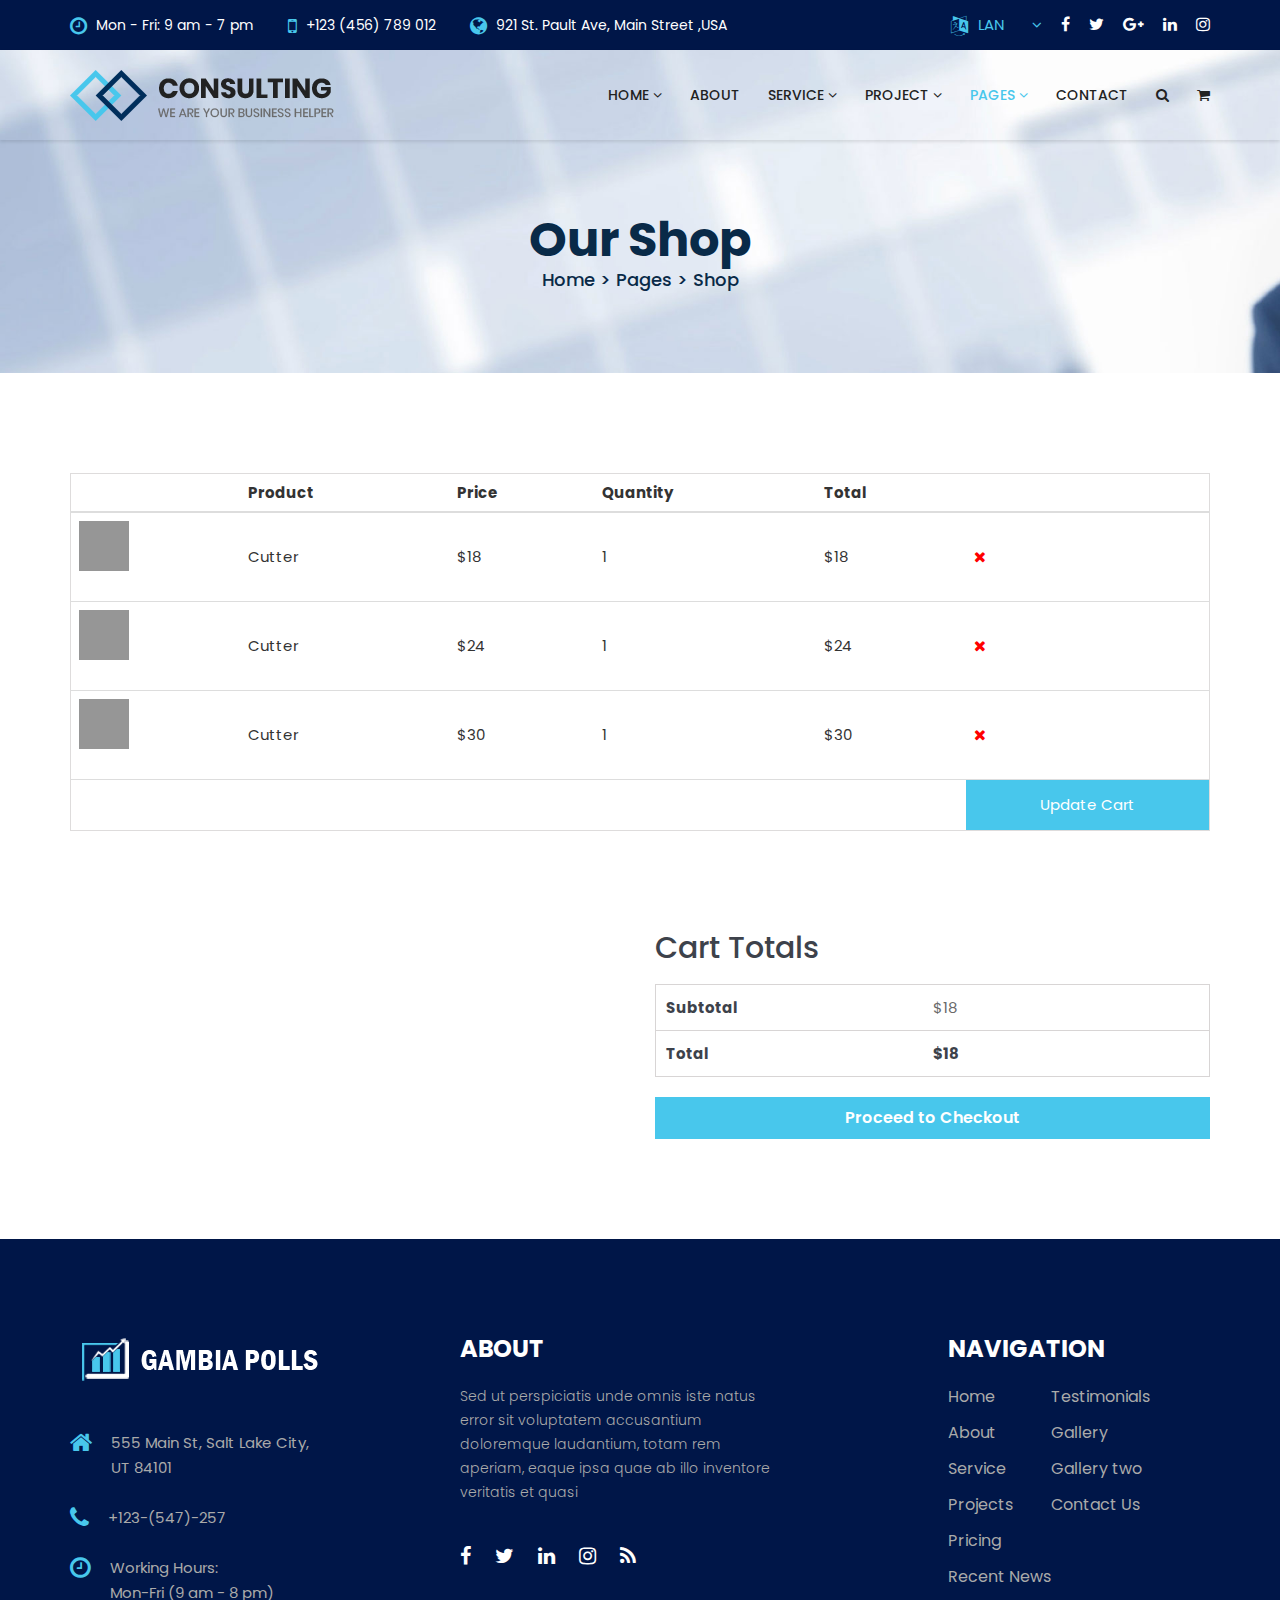
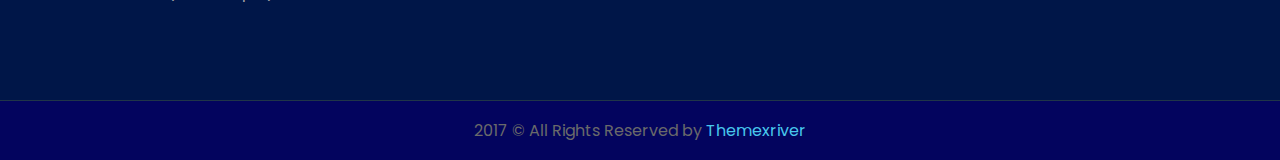
<file: cart.html>
<!DOCTYPE html>
<html lang="en">
    <head>
        <meta charset="utf-8">
        <meta http-equiv="X-UA-Compatible" content="IE=edge">
        <meta name="viewport" content="width=device-width, initial-scale=1">
        <title>Consulting - Business, Finance and Professional Services HTML 5 Template</title>
        <!-- fav icon -->
        <link href="assets/images/favicon.png" rel="shortcut icon" type="image/png">

        <!-- Bootstrap -->
        <link href="assets/bootstrap/css/bootstrap.min.css" rel="stylesheet">
        <!-- animated-css -->
        <link href="assets/css/animate.min.css" rel="stylesheet" type="text/css">
        <!-- font-awesome-css -->
        <link href="assets/css/font-awesome.min.css" rel="stylesheet" type="text/css">
        <!-- owl-carrosel-css -->
        <link href="assets/owl-carrosel/owl.carousel.min.css" rel="stylesheet" type="text/css">
        <link href="assets/owl-carrosel/owl.theme.default.min.css" rel="stylesheet" type="text/css">
        <!-- Revulation Slider CSS -->
        <link rel="stylesheet" type="text/css" href="assets/rs/css/settings.css" media="screen" />
        <!-- offcanvas-menu-css -->
        <link href="assets/css/offcanvas-menu.css" rel="stylesheet" type="text/css">
        <!-- style-css -->
        <link href="assets/css/style.css" rel="stylesheet" type="text/css">

    </head>
    <body class="subPage cartpage">
        <!-- start preloader -->
        <div id="preloader">
            <div class="preloader">
                <span></span>
                <span></span>
                <span></span>
                <span></span>
                <span></span>
            </div>
        </div>
        <!-- end preloader -->


        <header class="header-section">
            <div class="topper">
                <div class="top-bar">
                    <div class="container">
                        <div class="row">
                            <div class="col-md-8">
                                <div class="header-left-bar">
                                    <ul class="contact-wrapper">
                                        <li><i class="fa fa-clock-o" aria-hidden="true"></i> Mon - Fri: 9 am - 7 pm</li>
                                        <li><i class="fa fa-mobile" aria-hidden="true"></i> +123 (456) 789 012</li>
                                        <li><i class="fa fa-globe" aria-hidden="true"></i> 921 St. Pault Ave, Main Street ,USA</li>
                                    </ul>
                                </div> <!-- header-left-bar -->
                            </div>

                            <div class="col-md-4">
                                <div class="header-right-bar text-right">
                                    <div class="language">
                                        <div class="dropbar closed">
                                            <i class="fa fa-language" aria-hidden="true"></i><div class="title">lan</div>

                                            <div class="dropbar-menu">
                                                <ul>
                                                    <li><img src="assets/images/map/eng.png" alt="">Eng</li>

                                                    <li><img src="assets/images/map/china.png" alt="">China</li>

                                                    <li><img src="assets/images/map/india.png" alt="">India</li>

                                                    <li><img src="assets/images/map/brazil.png" alt="">Brazil</li>

                                                    <li><img src="assets/images/map/canada.png" alt="">Canada</li>

                                                    <li><img src="assets/images/map/australia.png" alt="">Australia</li>

                                                    <li><img src="assets/images/map/nepal.png" alt="">Nepal</li>

                                                    <li><img src="assets/images/map/brazil.png" alt="">Srilanka</li>

                                                    <li><img src="assets/images/map/brazil.png" alt="">Gana</li>

                                                    <li><img src="assets/images/map/brazil.png" alt="">Italy</li>

                                                    <li><img src="assets/images/map/brazil.png" alt="">Denmark</li>

                                                    <li><img src="assets/images/map/brazil.png" alt="">Brenna</li>

                                                    <li><img src="assets/images/map/brazil.png" alt="">Robert</li>
                                                </ul>
                                            </div>
                                        </div>
                                    </div>

                                    <div class="social-icon">
                                        <ul>
                                            <li><a href="#"><i class="fa fa-facebook" aria-hidden="true"></i></a></li>
                                            <li><a href="#"><i class="fa fa-twitter" aria-hidden="true"></i></a></li>
                                            <li><a href="#"><i class="fa fa-google-plus" aria-hidden="true"></i></a></li>
                                            <li><a href="#"><i class="fa fa-linkedin" aria-hidden="true"></i></a></li>
                                            <li><a href="#"><i class="fa fa-instagram" aria-hidden="true"></i></a></li>
                                        </ul>
                                    </div>
                                </div> <!-- header-right-bar -->
                            </div>
                        </div> 
                    </div>
                </div>
            </div> <!-- topper -->

            
            <nav class="navbar navbar-inverse hidden-sm hidden-xs">
                <div class="container">
                    <div class="navbar-header">
                        <a class="navbar-brand" href="index.html"><img src="assets/images/logo.png" alt="image"></a>
                    </div>

                    <div class="collapse navbar-collapse navbar-right">
                        <ul class="nav navbar-nav">
                            <li class="dropdown"><a href="#">Home <i class="fa fa-angle-down" aria-hidden="true"></i></a>
                                <ul class="dropdown-menu">
                                    <li><a href="index.html">Home One</a></li>
                                    <li><a href="index-two.html">Home Two</a></li>
                                    <li><a href="index-three.html">Home Three</a></li>
                                    <li><a href="index-four.html">Home Four</a></li>
                                    <li><a href="index-five.html">Home Five</a></li>
                                    <li><a href="index-six.html">Home Six</a></li>
                                </ul>
                            </li>

                            <li><a href="about.html">About</a></li>

                            <li class="dropdown"><a href="#">Service <i class="fa fa-angle-down" aria-hidden="true"></i></a>
                                <ul class="dropdown-menu">
                                    <li><a href="service.html">All Services</a></li>
                                    <li><a href="service-one.html">Service-One</a></li>
                                    <li><a href="service-two.html">Service-Two</a></li>
                                    <li><a href="service-three.html">Service-Three</a></li>
                                    <li><a href="service-four.html">Service-Four</a></li>
                                </ul>
                            </li>

                            <li class="dropdown"><a href="#">Project <i class="fa fa-angle-down" aria-hidden="true"></i></a>
                                <ul class="dropdown-menu">
                                    <li><a href="project.html">Project 4 col</a></li>
                                    <li><a href="project-three.html">Project 3 col</a></li>
                                    <li><a href="project-two.html">Project 2 col</a></li>
                                    <li><a href="single-project.html">Single Project</a></li>
                                </ul>
                            </li>

                            <li class="active dropdown"><a href="#">Pages <i class="fa fa-angle-down" aria-hidden="true"></i></a>
                                <ul class="dropdown-menu">
                                    <li><a href="career.html">Career</a></li>
                                    <li><a href="faq.html">Faq</a></li>
                                    <li><a href="partner.html">Partner</a></li>
                                    <li><a href="team.html">Team</a></li>
                                    <li><a href="testimonial.html">Testimonial</a></li>
                                    <li><a href="blog.html">Blog</a></li>
                                    <li><a href="single-blog.html">Single Blog</a></li>
                                    <li><a href="shop.html">Shop</a></li>
                                    <li class="active"><a href="cart.html">Cart</a></li>
                                </ul>
                            </li>

                            <li><a href="contact.html">Contact</a></li>

                            <li>
                                <div class="search-view">
                                    <span class="open-bar"><a href="#"><i class="fa fa-search" aria-hidden="true"></i></a></span>

                                    <div id="search-bar">
                                        <span class="close-bar pull-right"><i class="fa fa-times" aria-hidden="true"></i></span>

                                        <form class="form-bar">
                                            <div class="form-group">
                                                <input type="text" class="form-control" placeholder="search">
                                            </div>
                                        </form>
                                    </div> <!-- search-bar -->
                                </div> <!-- search-view -->
                            </li>

                            <li>
                                <div class="cart cart-wrapper inline-block">
                                    <span class="cart-icon"><i class="fa fa-shopping-cart" aria-hidden="true"></i></span>

                                    <div class="cart-item">
                                        <ul>
                                            <li>
                                                <img src="assets/images/shop/s2.jpg" alt="">

                                                <div class="content inline-block">
                                                    <h5>Name of the product</h5>
                                                    <span class="rate">$66</span>
                                                    <span class="option"><a href="#"><i class="fa fa-trash" aria-hidden="true"></i></a></span>
                                                </div>
                                            </li>

                                            <li>
                                                <img src="assets/images/shop/s2.jpg" alt="">

                                                <div class="content inline-block">
                                                    <h5>Name of the product</h5>
                                                    <span class="rate">$66</span>
                                                    <span class="option"><a href="#"><i class="fa fa-trash" aria-hidden="true"></i></a></span>
                                                </div>
                                            </li>
                                        </ul>

                                        <div class="amount">Total Amount <span class="pull-right">$99</span></div>

                                        <button class="btn btn-primary">Proceed to checkout</button>
                                    </div>
                                </div> 
                            </li>
                        </ul>
                    </div>
                </div> 
            </nav>
        </header> <!-- header-section -->



        <section class="header-title section-padding">
            <div class="container text-center">
                <h2 class="title">Our Shop</h2>
                <span class="sub-title">Home > Pages > Shop</span>
            </div>
        </section> <!-- header-title -->



        <section class="cart-section section-padding">
            <div class="container">
                <table class="table table-hover">
                    <thead>
                        <tr>
                            <th></th>
                            <th>Product</th>
                            <th>Price</th>
                            <th>Quantity</th>
                            <th>Total</th>
                            <th></th>
                        </tr>
                    </thead>

                    <tbody>
                        <tr>
                            <th scope="row"><img src="assets/images/shop/s1.jpg" alt=""></th>
                            <td>Cutter</td>
                            <td>$18</td>
                            <td>1</td>
                            <td>$18</td>
                            <td><i class="fa fa-times" aria-hidden="true"></i></td>
                        </tr>

                        <tr>
                            <th scope="row"><img src="assets/images/shop/s2.jpg" alt=""></th>
                            <td>Cutter</td>
                            <td>$24</td>
                            <td>1</td>
                            <td>$24</td>
                            <td><i class="fa fa-times" aria-hidden="true"></i></td>
                        </tr>

                        <tr>
                            <th scope="row"><img src="assets/images/shop/s3.jpg" alt=""></th>
                            <td>Cutter</td>
                            <td>$30</td>
                            <td>1</td>
                            <td>$30</td>
                            <td><i class="fa fa-times" aria-hidden="true"></i></td>
                        </tr>

                        <tr class="button">
                            <th scope="row"></th>
                            <td class="ff"></td>
                            <td class="ff"></td>
                            <td class="ff"></td>
                            <td class="ff"></td>
                            <td>Update Cart</td>
                        </tr>
                    </tbody>
                </table>

                <div class="row">
                    <div class="col-md-6 col-md-offset-6">
                        <div class="cart-amount">
                            <h5>Cart Totals</h5>

                            <ul>
                                <li>
                                    <span class="text">Subtotal</span>
                                    <span class="">$18</span>
                                </li>

                                <li>
                                    <span class="text">Total</span>
                                    <span class="amount">$18</span>
                                </li>
                            </ul>

                            <button class="btn btn-primary">Proceed to Checkout</button>
                        </div> 
                    </div>
                </div>
            </div>
        </section> <!-- cart-section -->



        <footer class="footer-section">
            <div class="footer-container">
                <div class="container">
                    <div class="row">
                        <div class="col-md-4 col-sm-4">
                            <div class="footer-wrapper">
                                <img src="assets/images/footer-logo.png" alt="">

                                <ul class="location">
                                    <li><i class="fa fa-home" aria-hidden="true"></i> 
                                        <div class="content">
                                            555 Main St, Salt Lake City, <br> UT 84101
                                        </div>
                                    </li>

                                    <li><i class="fa fa-phone" aria-hidden="true"></i> 
                                        <div class="content">
                                            +123-(547)-257
                                        </div>
                                    </li>

                                    <li><i class="fa fa-clock-o" aria-hidden="true"></i> 
                                        <div class="content">
                                            Working Hours: <br> Mon-Fri (9 am - 8 pm)
                                        </div>
                                    </li>
                                </ul>
                            </div> <!-- footer-wrapper -->
                        </div>

                        <div class="col-md-4 col-sm-4">
                            <div class="footer-wrapper">
                                <h3>About</h3>

                                <p>Sed ut perspiciatis unde omnis iste natus <br>
                                    error sit voluptatem accusantium <br>
                                    doloremque laudantium, totam rem <br>
                                    aperiam, eaque ipsa quae ab illo inventore <br>
                                    veritatis et quasi</p>

                                <ul class="social-icon">
                                    <li><a href="#"><i class="fa fa-facebook" aria-hidden="true"></i></a></li>
                                    <li><a href="#"><i class="fa fa-twitter" aria-hidden="true"></i></a></li>
                                    <li><a href="#"><i class="fa fa-linkedin" aria-hidden="true"></i></a></li>
                                    <li><a href="#"><i class="fa fa-instagram" aria-hidden="true"></i></a></li>
                                    <li><a href="#"><i class="fa fa-rss" aria-hidden="true"></i></a></li>
                                </ul> 
                            </div> <!-- footer-wrapper -->
                        </div>

                        <div class="col-md-3 col-md-offset-1 col-sm-4">
                            <div class="footer-wrapper last-wrapper">
                                <h3>Navigation</h3>

                                <ul class="wrapper-option clearfix">
                                    <li><a href="#">Home</a></li>
                                    <li><a href="#">About</a></li>
                                    <li><a href="#">Service</a></li>
                                    <li><a href="#">Projects</a></li>
                                    <li><a href="#">Pricing</a></li>
                                    <li><a href="#">Recent News</a></li>
                                </ul> <!-- wrapper-option -->

                                <ul class="wrapper-option">
                                    <li><a href="#">Testimonials</a></li>
                                    <li><a href="#">Gallery</a></li>
                                    <li><a href="#">Gallery two</a></li>
                                    <li><a href="#">Contact Us</a></li>
                                </ul> <!-- wrapper-option -->
                            </div> <!-- footer-wrapper -->
                        </div>
                    </div>
                </div>
            </div> <!-- footer-container -->


            <div class="copy-right text-center">
                <div class="container">
                    <p>2017 &copy; All Rights Reserved by <a href="#">Themexriver</a></p>
                </div>
            </div> <!-- copy-right -->
        </footer> <!-- footer-section -->

       

        <!-- Off-Canvas View Only -->
        <span class="menu-toggle navbar visible-xs visible-sm"><i class="fa fa-bars" aria-hidden="true"></i></span>

        <div id="offcanvas-menu" class="visible-xs visible-sm">
            
            <span class="close-menu"><i class="fa fa-times" aria-hidden="true"></i></span>

            <ul class="menu-wrapper">
                <li>
                    <a class="dropmenu" href="#">Home <i class="fa fa-angle-down" aria-hidden="true"></i></a>
                        <ul class="dropDown sub-menu">
                            <li><a href="index.html">Home One</a></li>
                            <li><a href="index-two.html">Home Two</a></li>
                            <li><a href="index-three.html">Home Three</a></li>
                            <li><a href="index-four.html">Home Four</a></li>
                            <li><a href="index-five.html">Home Five</a></li>
                            <li><a href="index-six.html">Home Six</a></li>
                        </ul><!-- end of dropdown -->
                </li><!-- end of li -->

                <li><a href="about.html">About</a></li><!-- end of li -->
                

                <li>
                    <a class="dropmenu" href="#">Service <i class="fa fa-angle-down" aria-hidden="true"></i></a>
                    <ul class="dropDown sub-menu">
                        <li><a href="service.html">All Services</a></li>
                        <li><a href="service-one.html">Service-One</a></li>
                        <li><a href="service-two.html">Service-Two</a></li>
                        <li><a href="service-three.html">Service-Three</a></li>
                        <li><a href="service-four.html">Service-Four</a></li>
                  </ul><!-- end of dropdown -->
                </li><!-- end of li -->

                <li>
                    <a class="dropmenu" href="#">Project <i class="fa fa-angle-down" aria-hidden="true"></i></a>
                    <ul class="dropDown sub-menu">
                        <li><a href="project.html">Project 4 col</a></li>
                        <li><a href="project-three.html">Project 3 col</a></li>
                        <li><a href="project-two.html">Project 2 col</a></li>
                        <li><a href="single-project.html">Single Project</a></li>
                    </ul><!-- end of dropdown -->
                </li><!-- end of li -->

                <li>
                    <a class="active dropmenu" href="#">Pages <i class="fa fa-angle-down" aria-hidden="true"></i></a>
                    <ul class="dropDown sub-menu">
                        <li><a href="career.html">Career</a></li>
                        <li><a href="faq.html">Faq</a></li>
                        <li><a href="partner.html">Partner</a></li>
                        <li><a href="team.html">Team</a></li>
                        <li><a href="testimonial.html">Testimonial</a></li>
                        <li><a href="blog.html">Blog</a></li>
                        <li><a href="single-blog.html">Single Blog</a></li>
                        <li><a href="shop.html">Shop</a></li>
                        <li><a class="active" href="cart.html">Cart</a></li>
                    </ul><!-- end of dropdown -->
                </li><!-- end of li -->

                <li><a href="contact.html">Contact</a></li><!-- end of li -->
            </ul> <!-- menu-wrapper -->      
        </div>
        <!-- Off-Canvas View Only -->

        <div id="toTop" class="hidden-xs">
            <i class="fa fa-chevron-up"></i>
        </div> <!-- totop -->


        <script src="assets/js/jquery.js"></script>
        <script src="assets/bootstrap/js/bootstrap.min.js"></script>
        <script src="assets/js/jquery.inview.min.js"></script>
        <script src="assets/js/wow.js"></script>
        <script src="assets/js/lightbox.js"></script>
        <script src="assets/owl-carrosel/owl.carousel.min.js"></script>
        <script src="assets/js/jquery-ui.js"></script>
        <script src="assets/js/language.js"></script>


        <!-- revolution slider js -->
        <script src="assets/rs/jquery.themepunch.tools.min.js"></script>
        <script src="assets/rs/jquery.themepunch.revolution.min.js"></script>
        <script src="assets/rs/revolution.extension.actions.min.js"></script>
        <script src="assets/rs/revolution.extension.carousel.min.js"></script>
        <script src="assets/rs/revolution.extension.kenburn.min.js"></script>
        <script src="assets/rs/revolution.extension.layeranimation.min.js"></script>
        <script src="assets/rs/revolution.extension.migration.min.js"></script>
        <script src="assets/rs/revolution.extension.navigation.min.js"></script>
        <script src="assets/rs/revolution.extension.parallax.min.js"></script>
        <script src="assets/rs/revolution.extension.slideanims.min.js"></script>
        <script src="assets/rs/revolution.extension.video.min.js"></script>

        <script src="assets/js/script.js"></script>
    </body>
</html>
</file>
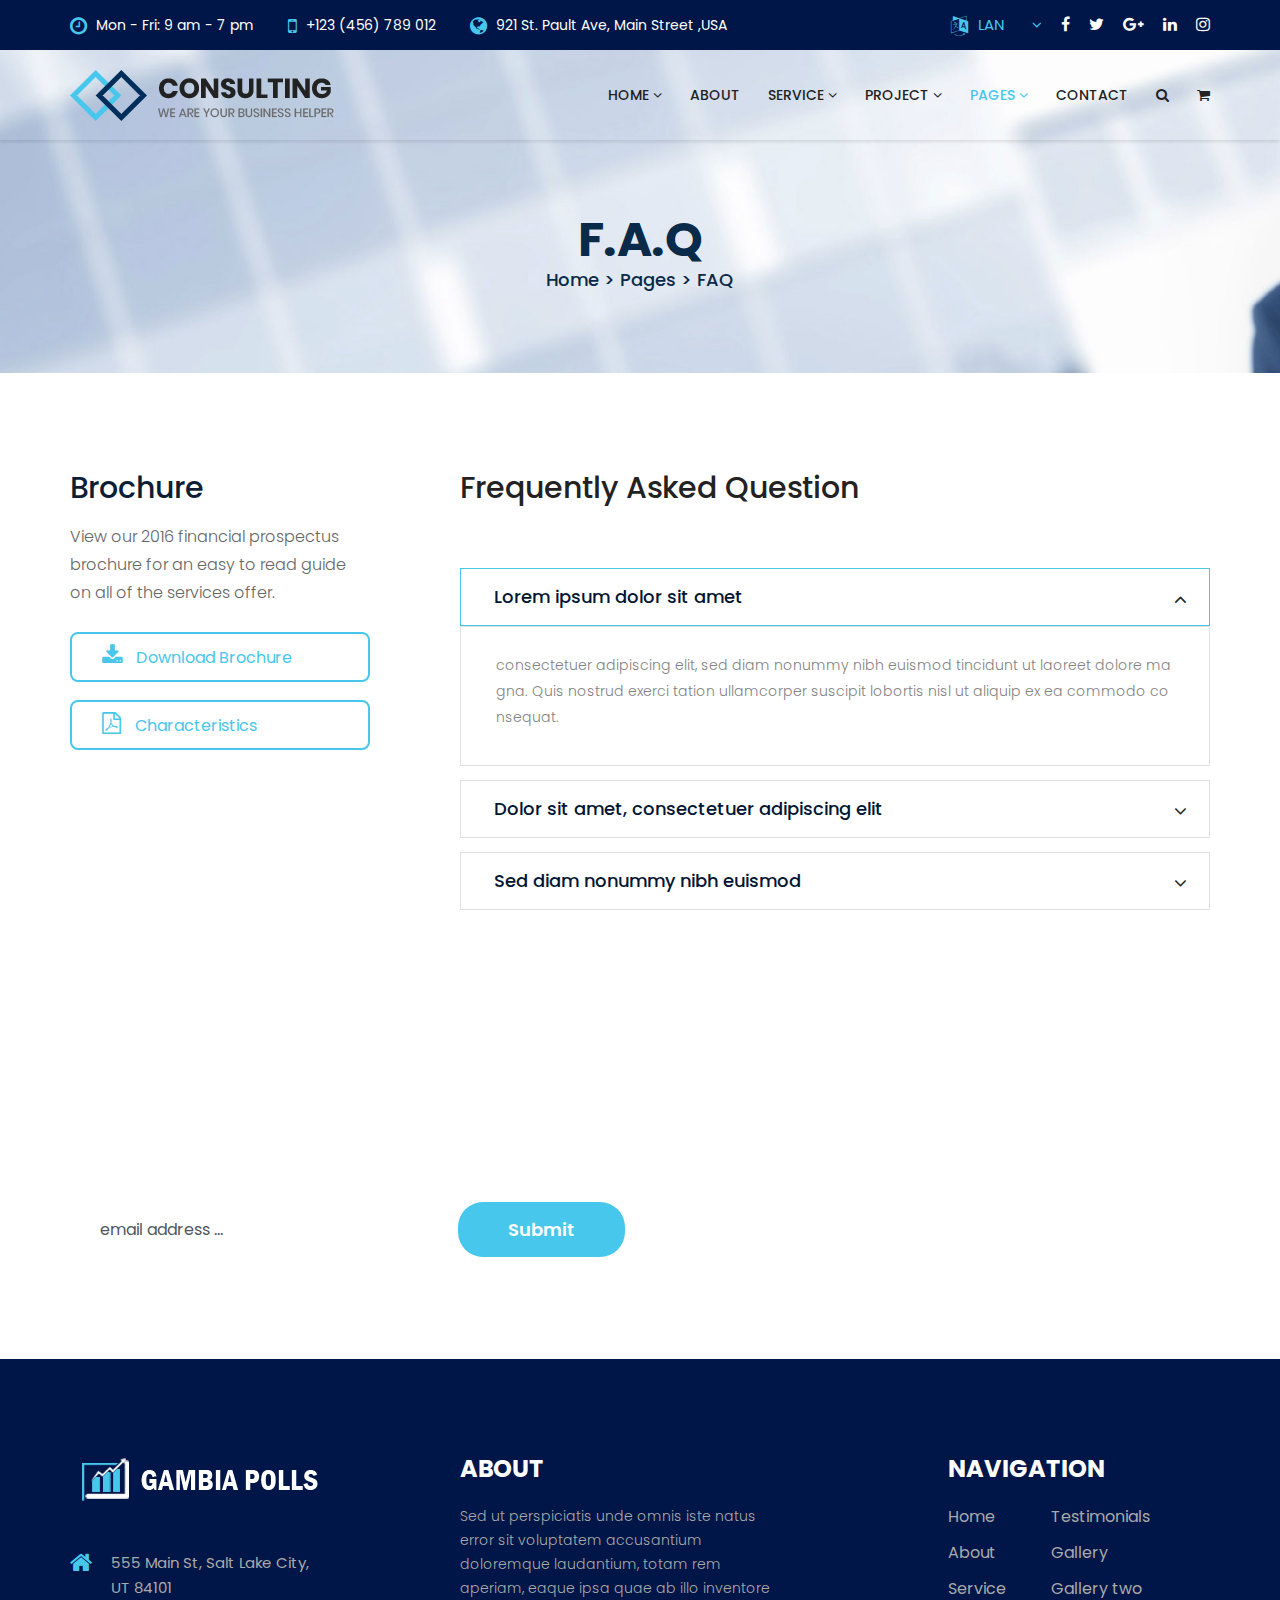
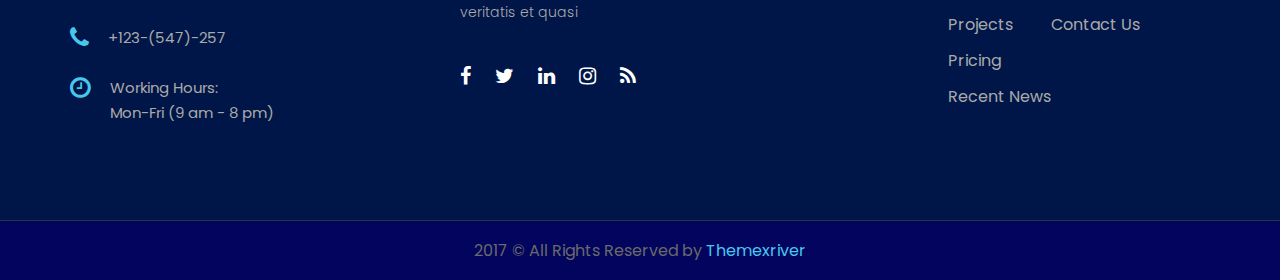
<file: faq.html>
<!DOCTYPE html>
<html lang="en">
    <head>
        <meta charset="utf-8">
        <meta http-equiv="X-UA-Compatible" content="IE=edge">
        <meta name="viewport" content="width=device-width, initial-scale=1">
        <title>Consulting - Business, Finance and Professional Services HTML 5 Template</title>
        <!-- fav icon -->
        <link href="assets/images/favicon.png" rel="shortcut icon" type="image/png">

        <!-- Bootstrap -->
        <link href="assets/bootstrap/css/bootstrap.min.css" rel="stylesheet">
        <!-- animated-css -->
        <link href="assets/css/animate.min.css" rel="stylesheet" type="text/css">
        <!-- font-awesome-css -->
        <link href="assets/css/font-awesome.min.css" rel="stylesheet" type="text/css">
        <!-- owl-carrosel-css -->
        <link href="assets/owl-carrosel/owl.carousel.min.css" rel="stylesheet" type="text/css">
        <link href="assets/owl-carrosel/owl.theme.default.min.css" rel="stylesheet" type="text/css">
        <!-- Revulation Slider CSS -->
        <link rel="stylesheet" type="text/css" href="assets/rs/css/settings.css" media="screen" />
        <!-- offcanvas-menu-css -->
        <link href="assets/css/offcanvas-menu.css" rel="stylesheet" type="text/css">
        <!-- style-css -->
        <link href="assets/css/style.css" rel="stylesheet" type="text/css">

    </head>
    <body class="subPage">
        <!-- start preloader -->
        <div id="preloader">
            <div class="preloader">
                <span></span>
                <span></span>
                <span></span>
                <span></span>
                <span></span>
            </div>
        </div>
        <!-- end preloader -->


        <header class="header-section">
            <div class="topper">
                <div class="top-bar">
                    <div class="container">
                        <div class="row">
                            <div class="col-md-8">
                                <div class="header-left-bar">
                                    <ul class="contact-wrapper">
                                        <li><i class="fa fa-clock-o" aria-hidden="true"></i> Mon - Fri: 9 am - 7 pm</li>
                                        <li><i class="fa fa-mobile" aria-hidden="true"></i> +123 (456) 789 012</li>
                                        <li><i class="fa fa-globe" aria-hidden="true"></i> 921 St. Pault Ave, Main Street ,USA</li>
                                    </ul>
                                </div> <!-- header-left-bar -->
                            </div>

                            <div class="col-md-4">
                                <div class="header-right-bar text-right">
                                    <div class="language">
                                        <div class="dropbar closed">
                                            <i class="fa fa-language" aria-hidden="true"></i><div class="title">lan</div>

                                            <div class="dropbar-menu">
                                                <ul>
                                                    <li><img src="assets/images/map/eng.png" alt="">Eng</li>

                                                    <li><img src="assets/images/map/china.png" alt="">China</li>

                                                    <li><img src="assets/images/map/india.png" alt="">India</li>

                                                    <li><img src="assets/images/map/brazil.png" alt="">Brazil</li>

                                                    <li><img src="assets/images/map/canada.png" alt="">Canada</li>

                                                    <li><img src="assets/images/map/australia.png" alt="">Australia</li>

                                                    <li><img src="assets/images/map/nepal.png" alt="">Nepal</li>

                                                    <li><img src="assets/images/map/brazil.png" alt="">Srilanka</li>

                                                    <li><img src="assets/images/map/brazil.png" alt="">Gana</li>

                                                    <li><img src="assets/images/map/brazil.png" alt="">Italy</li>

                                                    <li><img src="assets/images/map/brazil.png" alt="">Denmark</li>

                                                    <li><img src="assets/images/map/brazil.png" alt="">Brenna</li>

                                                    <li><img src="assets/images/map/brazil.png" alt="">Robert</li>
                                                </ul>
                                            </div>
                                        </div>
                                    </div>

                                    <div class="social-icon">
                                        <ul>
                                            <li><a href="#"><i class="fa fa-facebook" aria-hidden="true"></i></a></li>
                                            <li><a href="#"><i class="fa fa-twitter" aria-hidden="true"></i></a></li>
                                            <li><a href="#"><i class="fa fa-google-plus" aria-hidden="true"></i></a></li>
                                            <li><a href="#"><i class="fa fa-linkedin" aria-hidden="true"></i></a></li>
                                            <li><a href="#"><i class="fa fa-instagram" aria-hidden="true"></i></a></li>
                                        </ul>
                                    </div>
                                </div> <!-- header-right-bar -->
                            </div>
                        </div> 
                    </div>
                </div>
            </div> <!-- topper -->

            
            <nav class="navbar navbar-inverse hidden-sm hidden-xs">
                <div class="container">
                    <div class="navbar-header">
                        <a class="navbar-brand" href="index.html"><img src="assets/images/logo.png" alt="image"></a>
                    </div>

                    <div class="collapse navbar-collapse navbar-right">
                        <ul class="nav navbar-nav">
                            <li class="dropdown"><a href="#">Home <i class="fa fa-angle-down" aria-hidden="true"></i></a>
                                <ul class="dropdown-menu">
                                    <li><a href="index.html">Home One</a></li>
                                    <li><a href="index-two.html">Home Two</a></li>
                                    <li><a href="index-three.html">Home Three</a></li>
                                    <li><a href="index-four.html">Home Four</a></li>
                                    <li><a href="index-five.html">Home Five</a></li>
                                    <li><a href="index-six.html">Home Six</a></li>
                                </ul>
                            </li>

                            <li><a href="about.html">About</a></li>

                            <li class="dropdown"><a href="#">Service <i class="fa fa-angle-down" aria-hidden="true"></i></a>
                                <ul class="dropdown-menu">
                                    <li><a href="service.html">All Services</a></li>
                                    <li><a href="service-one.html">Service-One</a></li>
                                    <li><a href="service-two.html">Service-Two</a></li>
                                    <li><a href="service-three.html">Service-Three</a></li>
                                    <li><a href="service-four.html">Service-Four</a></li>
                                </ul>
                            </li>

                            <li class="dropdown"><a href="#">Project <i class="fa fa-angle-down" aria-hidden="true"></i></a>
                                <ul class="dropdown-menu">
                                    <li><a href="project.html">Project 4 col</a></li>
                                    <li><a href="project-three.html">Project 3 col</a></li>
                                    <li><a href="project-two.html">Project 2 col</a></li>
                                    <li><a href="single-project.html">Single Project</a></li>
                                </ul>
                            </li>

                            <li class="active dropdown"><a href="#">Pages <i class="fa fa-angle-down" aria-hidden="true"></i></a>
                                <ul class="dropdown-menu">
                                    <li><a href="career.html">Career</a></li>
                                    <li class="active"><a href="faq.html">Faq</a></li>
                                    <li><a href="partner.html">Partner</a></li>
                                    <li><a href="team.html">Team</a></li>
                                    <li><a href="testimonial.html">Testimonial</a></li>
                                    <li><a href="blog.html">Blog</a></li>
                                    <li><a href="single-blog.html">Single Blog</a></li>
                                    <li><a href="shop.html">Shop</a></li>
                                    <li><a href="cart.html">Cart</a></li>
                                </ul>
                            </li>

                            <li><a href="contact.html">Contact</a></li>

                            <li>
                                <div class="search-view">
                                    <span class="open-bar"><a href="#"><i class="fa fa-search" aria-hidden="true"></i></a></span>

                                    <div id="search-bar">
                                        <span class="close-bar pull-right"><i class="fa fa-times" aria-hidden="true"></i></span>

                                        <form class="form-bar">
                                            <div class="form-group">
                                                <input type="text" class="form-control" placeholder="search">
                                            </div>
                                        </form>
                                    </div> <!-- search-bar -->
                                </div> <!-- search-view -->
                            </li>

                            <li>
                                <div class="cart cart-wrapper inline-block">
                                    <span class="cart-icon"><i class="fa fa-shopping-cart" aria-hidden="true"></i></span>

                                    <div class="cart-item">
                                        <ul>
                                            <li>
                                                <img src="assets/images/shop/s2.jpg" alt="">

                                                <div class="content inline-block">
                                                    <h5>Name of the product</h5>
                                                    <span class="rate">$66</span>
                                                    <span class="option"><a href="#"><i class="fa fa-trash" aria-hidden="true"></i></a></span>
                                                </div>
                                            </li>

                                            <li>
                                                <img src="assets/images/shop/s2.jpg" alt="">

                                                <div class="content inline-block">
                                                    <h5>Name of the product</h5>
                                                    <span class="rate">$66</span>
                                                    <span class="option"><a href="#"><i class="fa fa-trash" aria-hidden="true"></i></a></span>
                                                </div>
                                            </li>
                                        </ul>

                                        <div class="amount">Total Amount <span class="pull-right">$99</span></div>

                                        <button class="btn btn-primary">Proceed to checkout</button>
                                    </div>
                                </div> 
                            </li>
                        </ul>
                    </div>
                </div> 
            </nav>
        </header> <!-- header-section -->



        <section class="header-title section-padding">
            <div class="container text-center">
                <h2 class="title">F.A.Q</h2>
                <span class="sub-title">Home > Pages > FAQ</span>
            </div>
        </section> <!-- header-title -->



        <section class="faq-page-section section-padding">
            <div class="container">
                <div class="row">
                    <div class="col-md-4">
                        <div class="brochure text-left">
                            <h4>Brochure</h4>
                            <p>View our 2016 financial prospectus brochure for an easy to read guide on all of the services offer.</p>

                            <span><a href="#"><i class="fa fa-download" aria-hidden="true"></i> Download Brochure</a></span>

                            <span><a href="#"><i class="fa fa-file-pdf-o" aria-hidden="true"></i> Characteristics</a></span>
                        </div>
                    </div>

                    <div class="col-md-8">
                        <div class="faq-content">
                            <h3>Frequently Asked Question</h3>

                            <div id="accordion" class="accordion-content">
                                <h3>Lorem ipsum dolor sit amet</h3>
                                <div>
                                    <p>consectetuer adipiscing elit, sed diam nonummy nibh euismod tincidunt ut laoreet dolore magna. Quis nostrud exerci tation ullamcorper suscipit lobortis nisl ut aliquip ex ea commodo consequat.</p>
                                </div>

                                <h3>Dolor sit amet, consectetuer adipiscing elit</h3>
                                <div>
                                    <p>consectetuer adipiscing elit, sed diam nonummy nibh euismod tincidunt ut laoreet dolore magna. Quis nostrud exerci tation ullamcorper suscipit lobortis nisl ut aliquip ex ea commodo consequat.</p>
                                </div>

                                <h3>Sed diam nonummy nibh euismod</h3>
                                <div>
                                    <p>consectetuer adipiscing elit, sed diam nonummy nibh euismod tincidunt ut laoreet dolore magna. Quis nostrud exerci tation ullamcorper suscipit lobortis nisl ut aliquip ex ea commodo consequat.</p>
                                </div>
                            </div>
                        </div> <!-- research-content -->
                    </div>
                </div>
            </div>
        </section> <!-- faq-page-section -->



        <section class="signup-section">
            <div class="container">
                <div class="row">
                    <div class="col-md-6 col-sm-7">
                        <div class="contact-wrapper">
                            <h3>Signup for free <span>newsletter</span> and <span>business tips</span></h3>

                            <form class="signupForm">
                                <div class="form-wrapper">
                                    <input class="searchBar" required="" placeholder="email address ...">

                                    <button type="submit" class="subscribeBtn btn-primary">Submit</button>
                                </div>
                            </form>
                        </div>
                    </div>

                    <div class="col-md-6 col-sm-5 hidden-xs">
                        <div class="caption text-right wow slideInRight">
                            <img src="assets/images/girl.png" alt="">
                        </div>
                    </div>
                </div>
            </div>
        </section> <!-- signup-section -->



        <footer class="footer-section">
            <div class="footer-container">
                <div class="container">
                    <div class="row">
                        <div class="col-md-4 col-sm-4">
                            <div class="footer-wrapper">
                                <img src="assets/images/footer-logo.png" alt="">

                                <ul class="location">
                                    <li><i class="fa fa-home" aria-hidden="true"></i> 
                                        <div class="content">
                                            555 Main St, Salt Lake City, <br> UT 84101
                                        </div>
                                    </li>

                                    <li><i class="fa fa-phone" aria-hidden="true"></i> 
                                        <div class="content">
                                            +123-(547)-257
                                        </div>
                                    </li>

                                    <li><i class="fa fa-clock-o" aria-hidden="true"></i> 
                                        <div class="content">
                                            Working Hours: <br> Mon-Fri (9 am - 8 pm)
                                        </div>
                                    </li>
                                </ul>
                            </div> <!-- footer-wrapper -->
                        </div>

                        <div class="col-md-4 col-sm-4">
                            <div class="footer-wrapper">
                                <h3>About</h3>

                                <p>Sed ut perspiciatis unde omnis iste natus <br>
                                    error sit voluptatem accusantium <br>
                                    doloremque laudantium, totam rem <br>
                                    aperiam, eaque ipsa quae ab illo inventore <br>
                                    veritatis et quasi</p>

                                <ul class="social-icon">
                                    <li><a href="#"><i class="fa fa-facebook" aria-hidden="true"></i></a></li>
                                    <li><a href="#"><i class="fa fa-twitter" aria-hidden="true"></i></a></li>
                                    <li><a href="#"><i class="fa fa-linkedin" aria-hidden="true"></i></a></li>
                                    <li><a href="#"><i class="fa fa-instagram" aria-hidden="true"></i></a></li>
                                    <li><a href="#"><i class="fa fa-rss" aria-hidden="true"></i></a></li>
                                </ul> 
                            </div> <!-- footer-wrapper -->
                        </div>

                        <div class="col-md-3 col-md-offset-1 col-sm-4">
                            <div class="footer-wrapper last-wrapper">
                                <h3>Navigation</h3>

                                <ul class="wrapper-option clearfix">
                                    <li><a href="#">Home</a></li>
                                    <li><a href="#">About</a></li>
                                    <li><a href="#">Service</a></li>
                                    <li><a href="#">Projects</a></li>
                                    <li><a href="#">Pricing</a></li>
                                    <li><a href="#">Recent News</a></li>
                                </ul> <!-- wrapper-option -->

                                <ul class="wrapper-option">
                                    <li><a href="#">Testimonials</a></li>
                                    <li><a href="#">Gallery</a></li>
                                    <li><a href="#">Gallery two</a></li>
                                    <li><a href="#">Contact Us</a></li>
                                </ul> <!-- wrapper-option -->
                            </div> <!-- footer-wrapper -->
                        </div>
                    </div>
                </div>
            </div> <!-- footer-container -->


            <div class="copy-right text-center">
                <div class="container">
                    <p>2017 &copy; All Rights Reserved by <a href="#">Themexriver</a></p>
                </div>
            </div> <!-- copy-right -->
        </footer> <!-- footer-section -->

       

        <!-- Off-Canvas View Only -->
        <span class="menu-toggle navbar visible-xs visible-sm"><i class="fa fa-bars" aria-hidden="true"></i></span>

        <div id="offcanvas-menu" class="visible-xs visible-sm">
            
            <span class="close-menu"><i class="fa fa-times" aria-hidden="true"></i></span>

            <ul class="menu-wrapper">
                <li>
                    <a class="dropmenu" href="#">Home <i class="fa fa-angle-down" aria-hidden="true"></i></a>
                        <ul class="dropDown sub-menu">
                            <li><a href="index.html">Home One</a></li>
                            <li><a href="index-two.html">Home Two</a></li>
                            <li><a href="index-three.html">Home Three</a></li>
                            <li><a href="index-four.html">Home Four</a></li>
                            <li><a href="index-five.html">Home Five</a></li>
                            <li><a href="index-six.html">Home Six</a></li>
                        </ul><!-- end of dropdown -->
                </li><!-- end of li -->

                <li><a href="about.html">About</a></li><!-- end of li -->
                

                <li>
                    <a class="dropmenu" href="#">Service <i class="fa fa-angle-down" aria-hidden="true"></i></a>
                    <ul class="dropDown sub-menu">
                        <li><a href="service.html">All Services</a></li>
                        <li><a href="service-one.html">Service-One</a></li>
                        <li><a href="service-two.html">Service-Two</a></li>
                        <li><a href="service-three.html">Service-Three</a></li>
                        <li><a href="service-four.html">Service-Four</a></li>
                  </ul><!-- end of dropdown -->
                </li><!-- end of li -->

                <li>
                    <a class="dropmenu" href="#">Project <i class="fa fa-angle-down" aria-hidden="true"></i></a>
                    <ul class="dropDown sub-menu">
                        <li><a href="project.html">Project 4 col</a></li>
                        <li><a href="project-three.html">Project 3 col</a></li>
                        <li><a href="project-two.html">Project 2 col</a></li>
                        <li><a href="single-project.html">Single Project</a></li>
                    </ul><!-- end of dropdown -->
                </li><!-- end of li -->

                <li>
                    <a class="active dropmenu" href="#">Pages <i class="fa fa-angle-down" aria-hidden="true"></i></a>
                    <ul class="dropDown sub-menu">
                        <li><a href="career.html">Career</a></li>
                        <li><a class="active" href="faq.html">Faq</a></li>
                        <li><a href="partner.html">Partner</a></li>
                        <li><a href="team.html">Team</a></li>
                        <li><a href="testimonial.html">Testimonial</a></li>
                        <li><a href="blog.html">Blog</a></li>
                        <li><a href="single-blog.html">Single Blog</a></li>
                        <li><a href="shop.html">Shop</a></li>
                        <li><a href="cart.html">Cart</a></li>
                    </ul><!-- end of dropdown -->
                </li><!-- end of li -->

                <li><a href="contact.html">Contact</a></li><!-- end of li -->
            </ul> <!-- menu-wrapper -->            
        </div>
        <!-- Off-Canvas View Only -->

        <div id="toTop" class="hidden-xs">
            <i class="fa fa-chevron-up"></i>
        </div> <!-- totop -->


        <script src="assets/js/jquery.js"></script>
        <script src="assets/bootstrap/js/bootstrap.min.js"></script>
        <script src="assets/js/jquery.inview.min.js"></script>
        <script src="assets/js/wow.js"></script>
        <script src="assets/js/lightbox.js"></script>
        <script src="assets/owl-carrosel/owl.carousel.min.js"></script>
        <script src="assets/js/jquery-ui.js"></script>
        <script src="assets/js/language.js"></script>


        <!-- revolution slider js -->
        <script src="assets/rs/jquery.themepunch.tools.min.js"></script>
        <script src="assets/rs/jquery.themepunch.revolution.min.js"></script>
        <script src="assets/rs/revolution.extension.actions.min.js"></script>
        <script src="assets/rs/revolution.extension.carousel.min.js"></script>
        <script src="assets/rs/revolution.extension.kenburn.min.js"></script>
        <script src="assets/rs/revolution.extension.layeranimation.min.js"></script>
        <script src="assets/rs/revolution.extension.migration.min.js"></script>
        <script src="assets/rs/revolution.extension.navigation.min.js"></script>
        <script src="assets/rs/revolution.extension.parallax.min.js"></script>
        <script src="assets/rs/revolution.extension.slideanims.min.js"></script>
        <script src="assets/rs/revolution.extension.video.min.js"></script>

        <script src="assets/js/script.js"></script>
    </body>
</html>
</file>
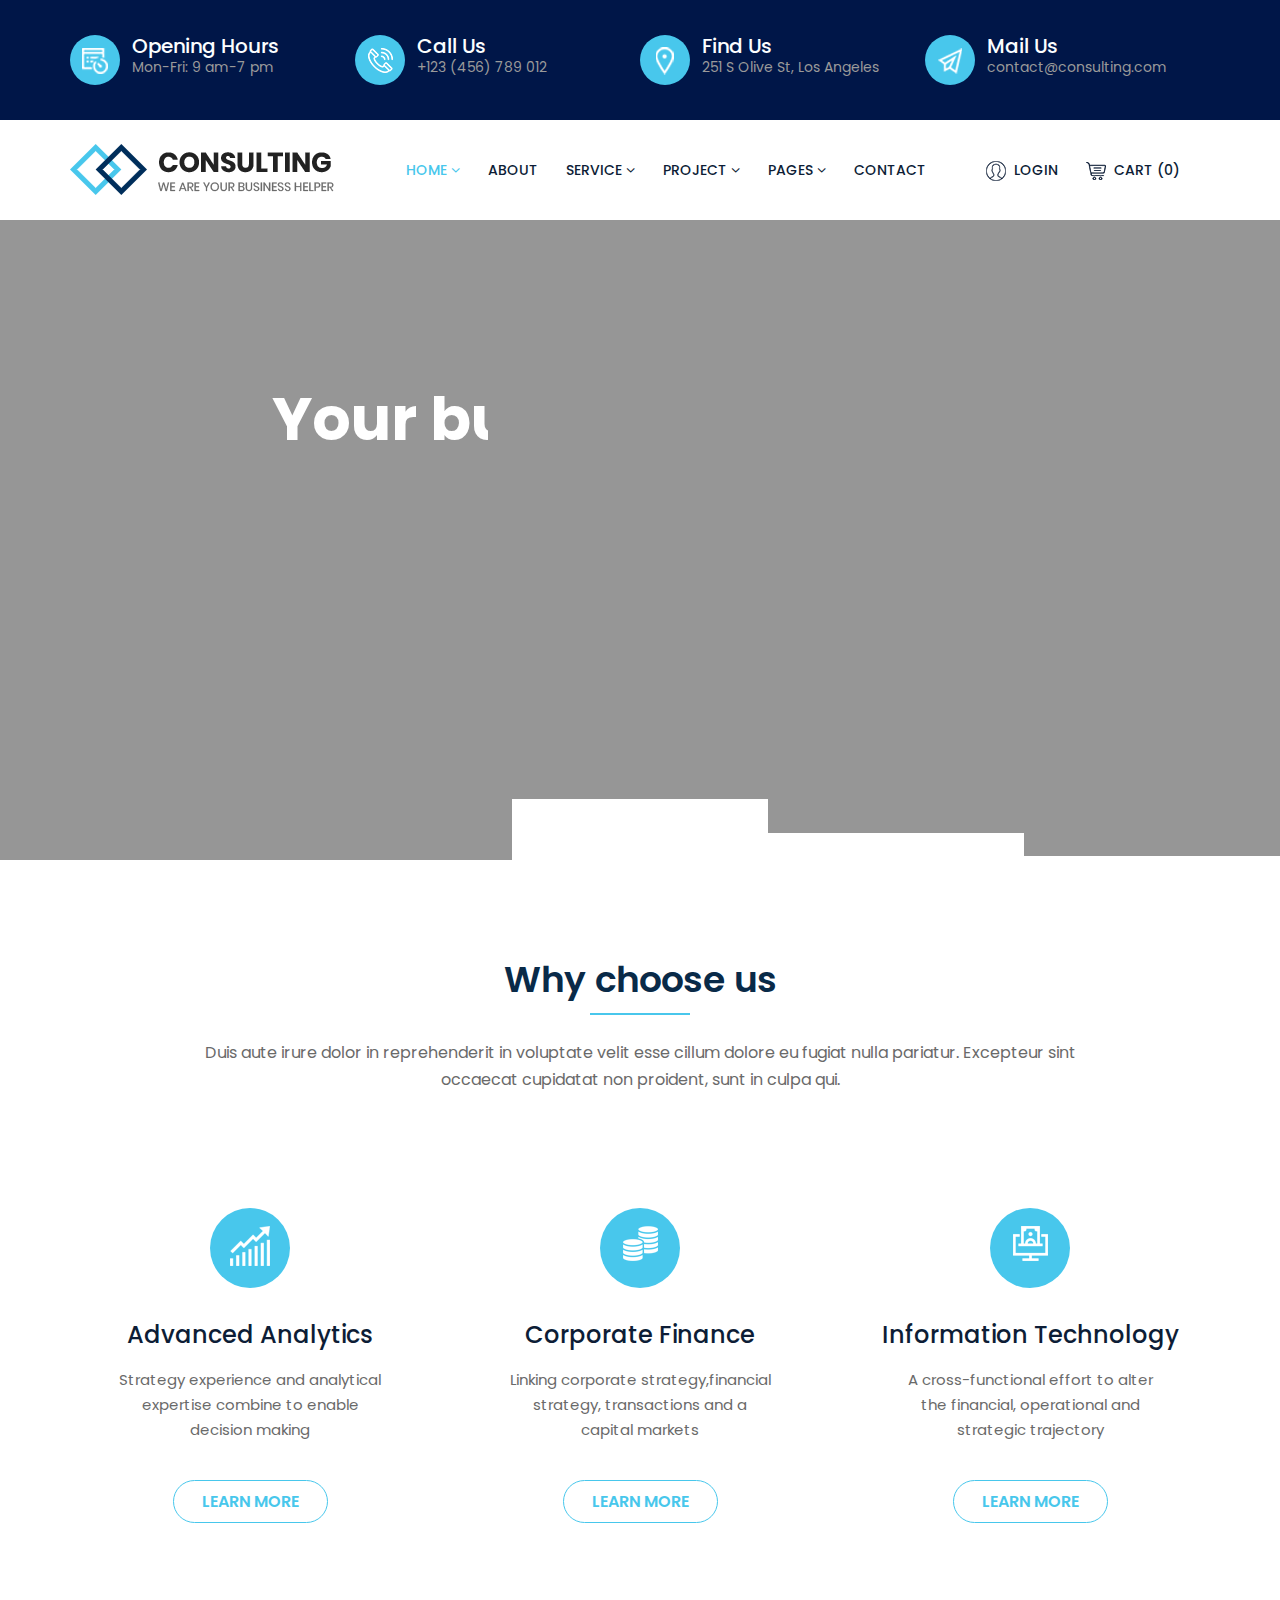
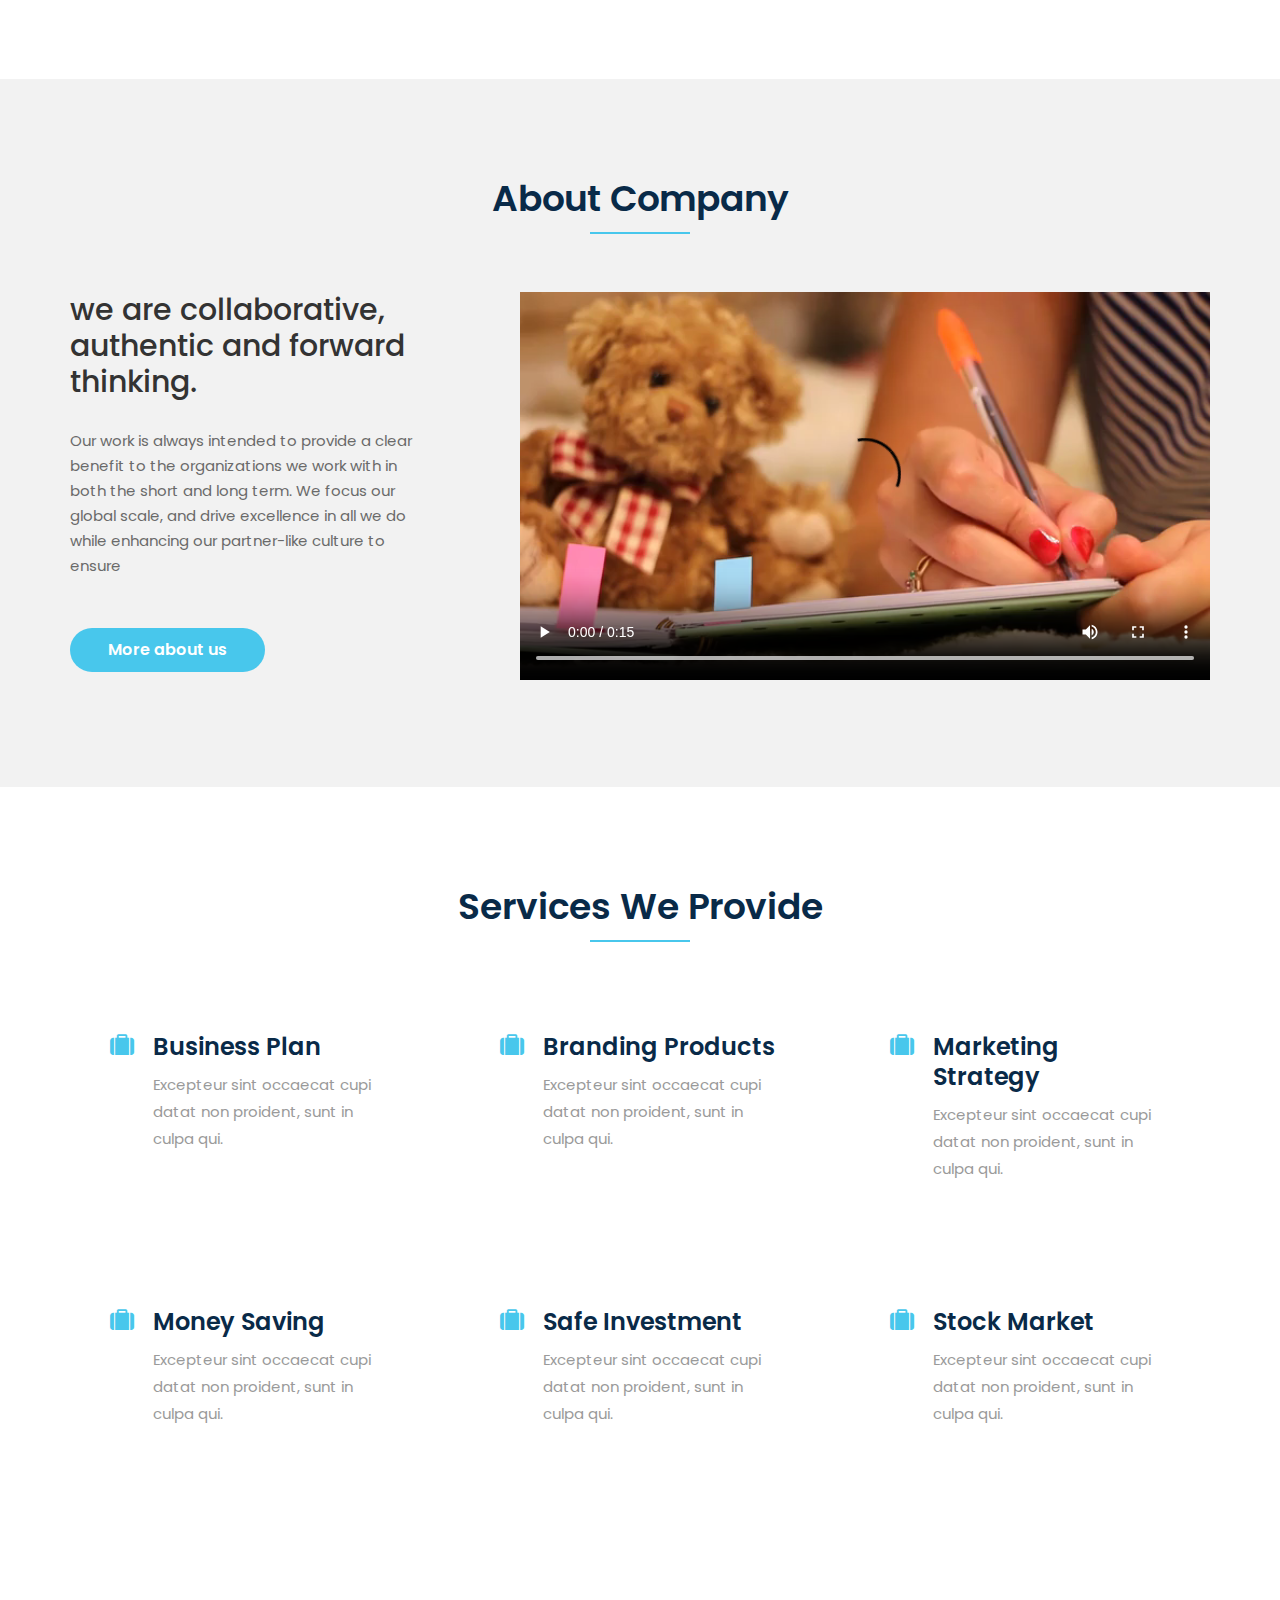
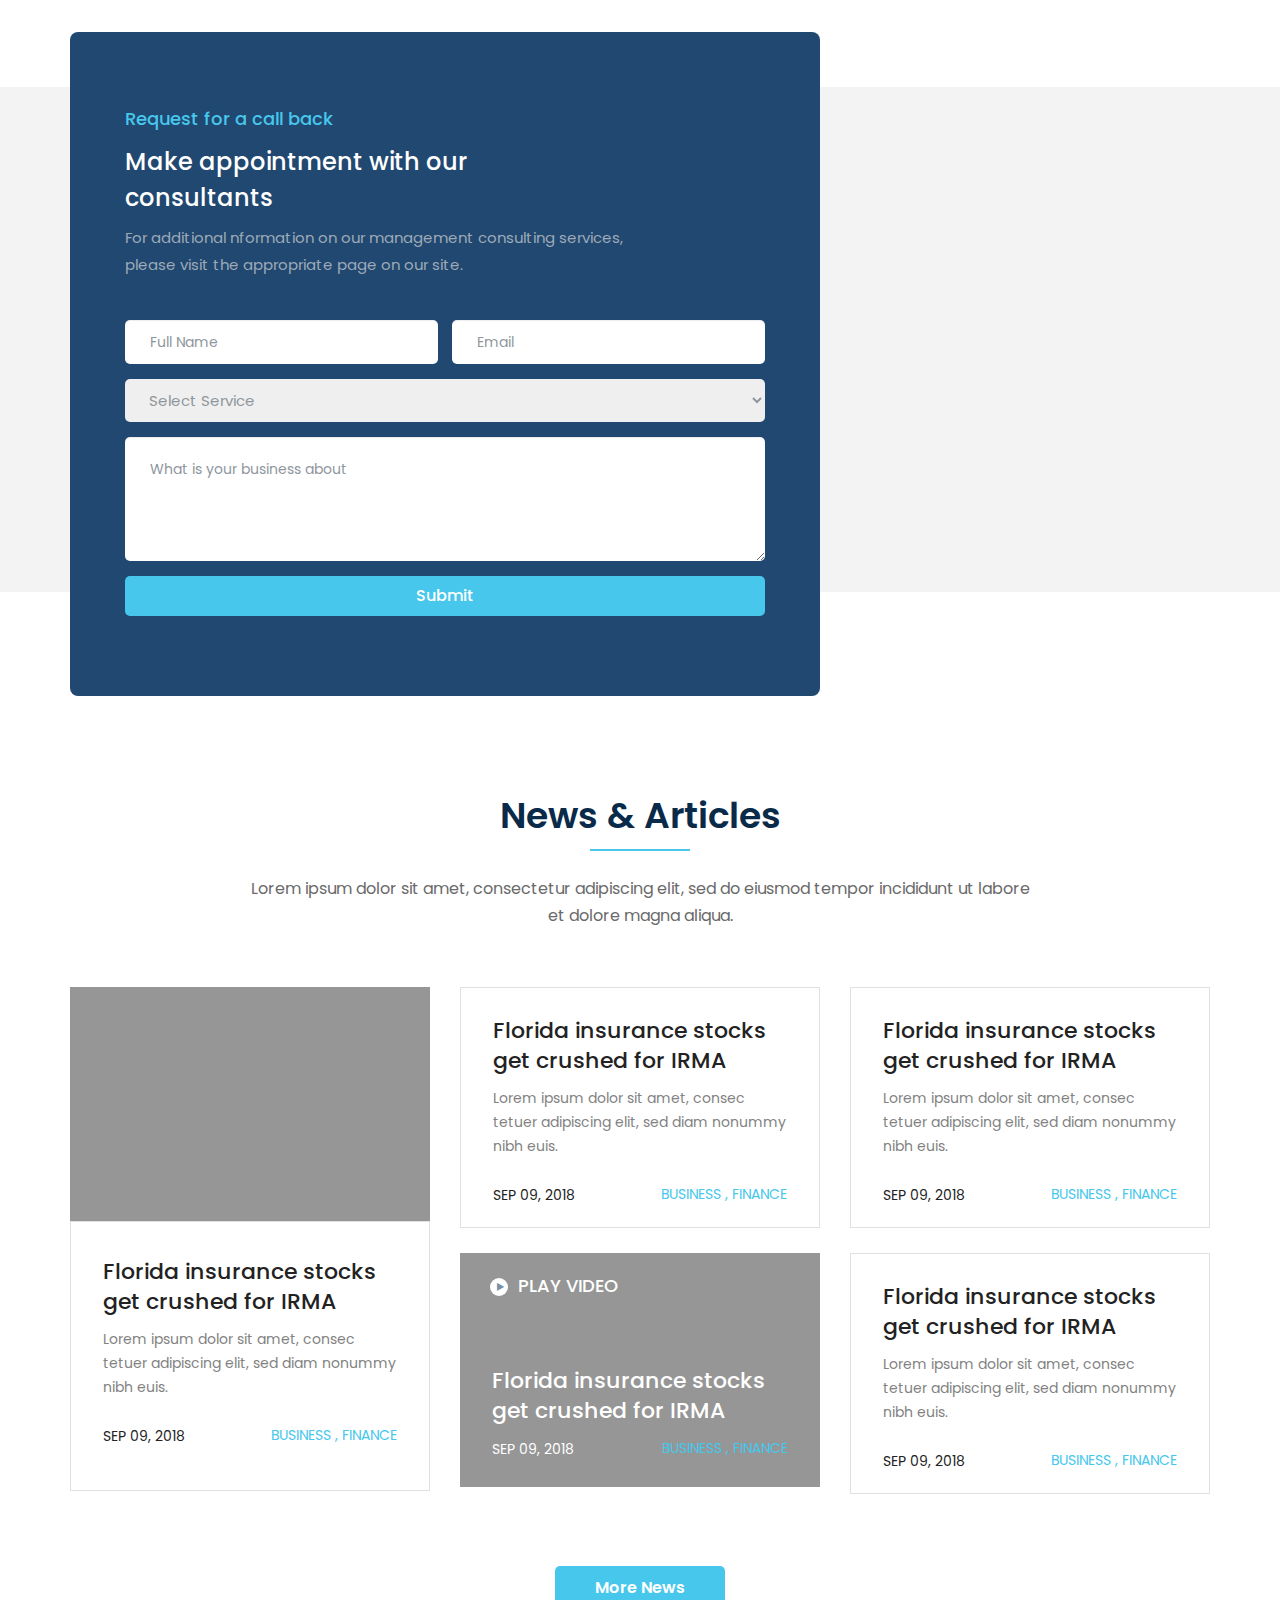
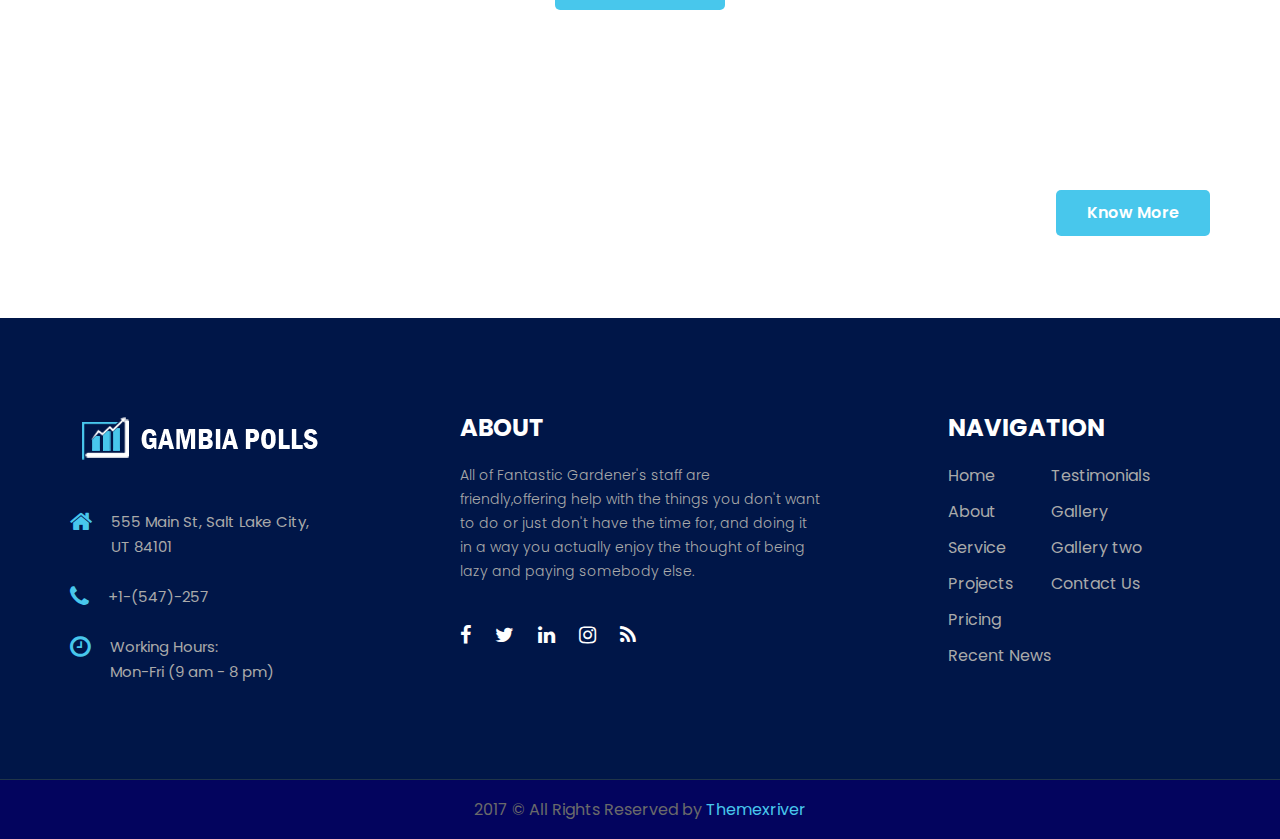
<file: index-five.html>
<!DOCTYPE html>
<html lang="en">
    <head>
        <meta charset="utf-8">
        <meta http-equiv="X-UA-Compatible" content="IE=edge">
        <meta name="viewport" content="width=device-width, initial-scale=1">
        <title>Consulting - Business, Finance and Professional Services HTML 5 Template</title>
        <!-- fav icon -->
        <link href="assets/images/favicon.png" rel="shortcut icon" type="image/png">

        <!-- Bootstrap -->
        <link href="assets/bootstrap/css/bootstrap.min.css" rel="stylesheet">
        <!-- animated-css -->
        <link href="assets/css/animate.min.css" rel="stylesheet" type="text/css">
        <!-- font-awesome-css -->
        <link href="assets/css/font-awesome.min.css" rel="stylesheet" type="text/css">
        <!-- owl-carrosel-css -->
        <link href="assets/owl-carrosel/owl.carousel.min.css" rel="stylesheet" type="text/css">
        <link href="assets/owl-carrosel/owl.theme.default.min.css" rel="stylesheet" type="text/css">
        <!-- Revolution Slider -->
        <link rel="stylesheet" href="assets/css/revolution/layers.css">
        <link rel="stylesheet" href="assets/css/revolution/navigation.css">
        <link rel="stylesheet" href="assets/css/revolution/settings.css">
        <!-- offcanvas-menu-css -->
        <link href="assets/css/offcanvas-menu.css" rel="stylesheet" type="text/css">
        <!-- style-css -->
        <link href="assets/css/style.css" rel="stylesheet" type="text/css">

    </head>
    <body class="homePageFive">
        <!-- start preloader -->
        <div id="preloader">
            <div class="preloader">
                <span></span>
                <span></span>
                <span></span>
                <span></span>
                <span></span>
            </div>
        </div>
        <!-- end preloader -->


        <header class="header-section">
            <div class="topper">
                <div class="top-bar">
                    <div class="container">
                        <ul class="contact-bar">
                            <li>
                                <span class="caption"><img src="assets/images/icon/h1.png" alt=""></span>
                                <h4>Opening Hours</h4>
                                <span class="time">Mon-Fri: 9 am-7 pm</span>
                            </li>

                            <li>
                                <span class="caption"><img src="assets/images/icon/h2.png" alt=""></span>
                                <h4>Call Us</h4>
                                <span class="time">+123 (456) 789 012</span>
                            </li>

                            <li>
                                <span class="caption"><img src="assets/images/icon/h3.png" alt=""></span>
                                <h4>Find Us</h4>
                                <span class="time">251 S Olive St, Los Angeles</span>
                            </li>

                            <li>
                                <span class="caption"><img src="assets/images/icon/h4.png" alt=""></span>
                                <h4>Mail Us</h4>
                                <span class="time">contact@consulting.com</span>
                            </li>
                        </ul>
                    </div>
                </div> <!-- top-bar -->
            </div> <!-- topper -->

            
            <nav class="navbar navbar-inverse hidden-sm hidden-xs">
                <div class="container">
                    <div class="navbar-header">
                        <a class="navbar-brand" href="index.html"><img src="assets/images/logo.png" alt="image"></a>
                    </div>

                    <div class="collapse navbar-collapse navbar-right">
                        <ul class="nav navbar-nav">
                            <li class="active dropdown"><a href="#">Home <i class="fa fa-angle-down" aria-hidden="true"></i></a>
                                <ul class="dropdown-menu">
                                    <li><a href="index.html">Home One</a></li>
                                    <li><a href="index-two.html">Home Two</a></li>
                                    <li><a href="index-three.html">Home Three</a></li>
                                    <li><a href="index-four.html">Home Four</a></li>
                                    <li class="active"><a href="index-five.html">Home Five</a></li>
                                    <li><a href="index-six.html">Home Six</a></li>
                                </ul>
                            </li>

                            <li><a href="about.html">About</a></li>

                            <li class="dropdown"><a href="#">Service <i class="fa fa-angle-down" aria-hidden="true"></i></a>
                                <ul class="dropdown-menu">
                                    <li><a href="service.html">All Services</a></li>
                                    <li><a href="service-one.html">Service-One</a></li>
                                    <li><a href="service-two.html">Service-Two</a></li>
                                    <li><a href="service-three.html">Service-Three</a></li>
                                    <li><a href="service-four.html">Service-Four</a></li>
                                </ul>
                            </li>

                            <li class="dropdown"><a href="#">Project <i class="fa fa-angle-down" aria-hidden="true"></i></a>
                                <ul class="dropdown-menu">
                                    <li><a href="project.html">Project 4 col</a></li>
                                    <li><a href="project-three.html">Project 3 col</a></li>
                                    <li><a href="project-two.html">Project 2 col</a></li>
                                    <li><a href="single-project.html">Single Project</a></li>
                                </ul>
                            </li>

                            <li class="dropdown"><a href="#">Pages <i class="fa fa-angle-down" aria-hidden="true"></i></a>
                                <ul class="dropdown-menu">
                                    <li><a href="career.html">Career</a></li>
                                    <li><a href="faq.html">Faq</a></li>
                                    <li><a href="partner.html">Partner</a></li>
                                    <li><a href="team.html">Team</a></li>
                                    <li><a href="testimonial.html">Testimonial</a></li>
                                    <li><a href="blog.html">Blog</a></li>
                                    <li><a href="single-blog.html">Single Blog</a></li>
                                    <li><a href="shop.html">Shop</a></li>
                                    <li><a href="cart.html">Cart</a></li>
                                </ul>
                            </li>

                            <li><a href="contact.html">Contact</a></li>
                        </ul>

                        <ul class="nav navbar-nav navbar-right">
                            <li><a href="#"><img src="assets/images/user-2.png" alt="">Login</a></li>

                            <li>
                                <div class="cart cart-wrapper inline-block">
                                    <span class="cart-icon"><img src="assets/images/cart-2.png" alt="">cart (0)</span>

                                    <div class="cart-item">
                                        <ul>
                                            <li>
                                                <img src="assets/images/shop/s2.jpg" alt="">

                                                <div class="content inline-block">
                                                    <h5>Name of the product</h5>
                                                    <span class="rate">$66</span>
                                                    <span class="option"><a href="#"><i class="fa fa-trash" aria-hidden="true"></i></a></span>
                                                </div>
                                            </li>

                                            <li>
                                                <img src="assets/images/shop/s2.jpg" alt="">

                                                <div class="content inline-block">
                                                    <h5>Name of the product</h5>
                                                    <span class="rate">$66</span>
                                                    <span class="option"><a href="#"><i class="fa fa-trash" aria-hidden="true"></i></a></span>
                                                </div>
                                            </li>
                                        </ul>

                                        <div class="amount">Total Amount <span class="pull-right">$99</span></div>

                                        <button class="btn btn-primary">Proceed to checkout</button>
                                    </div>
                                </div> 
                            </li>
                        </ul>
                    </div>
                </div> 
            </nav>
        </header> <!-- header-section -->



        <section class="slider-section">
            <h2 class="hidden">title</h2>
            
            <div class="rev_slider_wrapper">
                <div id="rev_slider_5" class="rev_slider" style="display:none">
                    <ul>
                        <li data-transition="random" data-title="Slide Title" data-param1="Additional Text" data-thumb="assets/images/slider/slider-7.jpg">
                            <!-- SLIDE'S MAIN BACKGROUND IMAGE -->
                            <img src="assets/images/slider/slider-7.jpg" alt="Sky" class="rev-slidebg">
                            <!-- LAYER NR. 2 -->
                            <div class="tp-caption sfr font-extra-bold tp-resizeme letter-space-4" 
                                data-x="left" data-hoffset="0" 
                                data-y="top" data-voffset="360" 
                                data-frames='[{"delay":0,"speed":3000,"frame":"0","from":"x:[175%];y:0px;z:0;rX:0;rY:0;rZ:0;sX:1;sY:1;skX:0;skY:0;opacity:1;","mask":"x:[-100%];y:0;s:inherit;e:inherit;","to":"o:1;","ease":"Power3.easeOut"},{"delay":"wait","speed":300,"frame":"999","to":"auto:auto;","ease":"Power3.easeInOut"}]'>Your business advisor
                            </div>
                            
                            <!-- LAYER NR. 3 -->
                            <div class="tp-caption font-medium text-left sfb tp-resizeme letter-space-5" 
                                data-x="left" data-hoffset="0" 
                                data-y="center" data-voffset="75" 
                                data-frames='[{"delay":1000,"speed":1500,"frame":"0","from":"y:bottom;","to":"o:1;","ease":"Power3.easeInOut"},{"delay":"wait","speed":300,"frame":"999","to":"auto:auto;","ease":"Power3.easeInOut"}]'>Lorem ipsum dolor sit amet, consectetur adipiscing elit, sed do <br> eiusmod tempor incididunt.
                            </div>
                            
                            <!-- LAYER NR. 4 -->
                            <div class="tp-caption sfr tp-resizeme letter-space-4" 
                                data-x="left" data-hoffset="0" 
                                data-y="center" data-voffset="190" 
                                data-frames='[{"delay":2200,"speed":2000,"frame":"0","from":"x:[175%];y:0px;z:0;rX:0;rY:0;rZ:0;sX:1;sY:1;skX:0;skY:0;opacity:1;","mask":"x:[-100%];y:0;s:inherit;e:inherit;","to":"o:1;","ease":"Power3.easeOut"},{"delay":"wait","speed":300,"frame":"999","to":"auto:auto;","ease":"Power3.easeInOut"}]'><a href="#." class="el-btn-regular slider-btn-left btn btn-primary">About Us</a> <a href="#." class="el-btn-regular btn btn-primary color-bg">Contact</a>
                            </div>
                        </li>

                        <li data-transition="random" data-title="Slide Title" data-param1="Additional Text" data-thumb="assets/images/slider/slider-4.jpg">
                            <!-- SLIDE'S MAIN BACKGROUND IMAGE -->
                            <img src="assets/images/slider/slider-4.jpg" alt="Sky" class="rev-slidebg">
                            <!-- LAYER NR. 2 -->
                            <div class="tp-caption sfr font-extra-bold tp-resizeme letter-space-4" 
                                data-x="center" data-hoffset="0" 
                                data-y="top" data-voffset="360" 
                                data-frames='[{"delay":0,"speed":3000,"frame":"0","from":"x:[175%];y:0px;z:0;rX:0;rY:0;rZ:0;sX:1;sY:1;skX:0;skY:0;opacity:1;","mask":"x:[-100%];y:0;s:inherit;e:inherit;","to":"o:1;","ease":"Power3.easeOut"},{"delay":"wait","speed":300,"frame":"999","to":"auto:auto;","ease":"Power3.easeInOut"}]'>Your business advisor
                            </div>
                            
                            <!-- LAYER NR. 3 -->
                            <div class="tp-caption font-medium text-center sfb tp-resizeme letter-space-5" 
                                data-x="center" data-hoffset="0" 
                                data-y="center" data-voffset="75" 
                                data-frames='[{"delay":1000,"speed":1500,"frame":"0","from":"y:bottom;","to":"o:1;","ease":"Power3.easeInOut"},{"delay":"wait","speed":300,"frame":"999","to":"auto:auto;","ease":"Power3.easeInOut"}]'>Lorem ipsum dolor sit amet, consectetur adipiscing elit, sed do <br> eiusmod tempor incididunt.
                            </div>
                            
                            <!-- LAYER NR. 4 -->
                            <div class="tp-caption lfb tp-resizeme" 
                                data-x="center" data-hoffset="0" 
                                data-y="center" data-voffset="190" 
                                data-frames='[{"delay":1500,"speed":2000,"frame":"0","from":"y:bottom;","to":"o:1;","ease":"Power3.easeInOut"},{"delay":"wait","speed":300,"frame":"999","to":"auto:auto;","ease":"Power3.easeInOut"}]'><a href="#." class="el-btn-regular slider-btn-left btn btn-primary">About Us</a> <a href="#." class="el-btn-regular btn btn-primary color-bg">Contact</a>
                            </div>
                        </li>
                    </ul>
                </div>
            </div>
        </section>



        <section class="finance-section section-padding">
            <div class="container text-center">
                <div class="section-title">
                    <h2>Why choose us</h2>
                    <div class="border"></div>
                    <p>Duis aute irure dolor in reprehenderit in voluptate velit esse cillum dolore eu fugiat nulla pariatur. Excepteur sint <br> occaecat cupidatat non proident, sunt in culpa qui.</p>
                </div> <!-- section-title -->

                <div class="row">
                    <div class="col-md-4">
                        <div class="finance-wrapper wrapper-one">
                            <div class="caption">
                                <img src="assets/images/icon/f4.png" alt="image">
                                <span class="hover-icon"><img src="assets/images/icon/f1.png" alt="image"></span>
                            </div>

                            <h3>Advanced Analytics</h3>
                            <p>Strategy experience and analytical expertise combine to enable decision making</p>
                            <a href="#" class="link">Learn more</a>
                        </div> <!-- finance-wrapper -->
                    </div>

                    <div class="col-md-4">
                        <div class="finance-wrapper wrapper-two">
                            <div class="caption">
                                <img src="assets/images/icon/f5.png" alt="image">
                                <span class="hover-icon"><img src="assets/images/icon/f2.png" alt="image"></span>
                            </div>

                            <h3>Corporate Finance</h3>
                            <p>Linking corporate strategy,financial strategy, transactions and a capital markets</p>
                            <a href="#" class="link">Learn more</a>
                        </div> <!-- finance-wrapper -->
                    </div>

                    <div class="col-md-4">
                        <div class="finance-wrapper wrapper-three">
                            <div class="caption">
                                <img src="assets/images/icon/f6.png" alt="image">
                                <span class="hover-icon"><img src="assets/images/icon/f3.png" alt="image"></span>
                            </div>

                            <h3>Information Technology</h3>
                            <p>A cross-functional effort to alter the financial, operational and strategic trajectory </p>
                            <a href="#" class="link">Learn more</a>
                        </div> <!-- finance-wrapper -->
                    </div>
                </div>
            </div>
        </section>



        <section class="working-section section-padding">
            <div class="container">
                <div class="section-title text-center">
                    <h2>About Company</h2>
                    <div class="border"></div>
                </div> <!-- section-title -->

                <div class="section-wrapper">
                    <div class="row">
                        <div class="col-md-4">
                            <div class="wrapper-content">
                                <h4> we are collaborative, authentic and forward thinking.</h4>
                                <p>Our work is always intended to provide a clear benefit to the organizations we work with in both the short and long term. We focus our global scale, and drive excellence in all we do while enhancing our partner-like culture to ensure </p>

                                <a href="#" class="btn btn-primary">More about us</a>
                            </div>
                        </div>

                        <div class="col-md-8">
                            <div class="video-wrapper">
                                <video controls="">
                                  <source src="assets/video/video.mp4" type="video/mp4">
                                </video>
                            </div> <!-- video-wrapper -->
                        </div>
                    </div>
                </div> <!-- section-wrapper -->
            </div>
        </section>



        <section class="service-section section-padding">
            <div class="container">
                <div class="section-title text-center">
                    <h2>Services We Provide</h2>
                    <div class="border"></div>
                </div> <!-- section-title -->

                <div class="row first-row">
                    <div class="col-md-4 col-sm-6">
                        <div class="service-wrapper">
                            <i class="fa fa-suitcase" aria-hidden="true"></i>

                            <div class="wrapper-content">
                                <h3><a href="#">Business Plan</a></h3>
                                <p>Excepteur sint occaecat cupi datat non proident, sunt in culpa qui.</p>
                            </div>
                        </div>
                    </div>

                    <div class="col-md-4 col-sm-6">
                        <div class="service-wrapper">
                            <i class="fa fa-suitcase" aria-hidden="true"></i>

                            <div class="wrapper-content">
                                <h3><a href="#">Branding Products</a></h3>
                                <p>Excepteur sint occaecat cupi datat non proident, sunt in culpa qui.</p>
                            </div>
                        </div>
                    </div>

                    <div class="col-md-4 col-sm-6">
                        <div class="service-wrapper">
                            <i class="fa fa-suitcase" aria-hidden="true"></i>

                            <div class="wrapper-content">
                                <h3><a href="#">Marketing Strategy</a></h3>
                                <p>Excepteur sint occaecat cupi datat non proident, sunt in culpa qui.</p>
                            </div>
                        </div>
                    </div>

                    <div class="col-md-4 col-sm-6 visible-sm">
                        <div class="service-wrapper">
                            <i class="fa fa-suitcase" aria-hidden="true"></i>

                            <div class="wrapper-content">
                                <h3><a href="#">Marketing Strategy</a></h3>
                                <p>Excepteur sint occaecat cupi datat non proident, sunt in culpa qui.</p>
                            </div>
                        </div>
                    </div>
                </div>

                <div class="row">
                    <div class="col-md-4 col-sm-6">
                        <div class="service-wrapper">
                            <i class="fa fa-suitcase" aria-hidden="true"></i>

                            <div class="wrapper-content">
                                <h3><a href="#">Money Saving</a></h3>
                                <p>Excepteur sint occaecat cupi datat non proident, sunt in culpa qui.</p>
                            </div>
                        </div>
                    </div>

                    <div class="col-md-4 col-sm-6">
                        <div class="service-wrapper">
                            <i class="fa fa-suitcase" aria-hidden="true"></i>

                            <div class="wrapper-content">
                                <h3><a href="#">Safe Investment</a></h3>
                                <p>Excepteur sint occaecat cupi datat non proident, sunt in culpa qui.</p>
                            </div>
                        </div>
                    </div>

                    <div class="col-md-4 col-sm-6">
                        <div class="service-wrapper">
                            <i class="fa fa-suitcase" aria-hidden="true"></i>

                            <div class="wrapper-content">
                                <h3><a href="#">Stock Market</a></h3>
                                <p>Excepteur sint occaecat cupi datat non proident, sunt in culpa qui.</p>
                            </div>
                        </div>
                    </div>

                    <div class="col-md-4 col-sm-6 visible-sm">
                        <div class="service-wrapper">
                            <i class="fa fa-suitcase" aria-hidden="true"></i>

                            <div class="wrapper-content">
                                <h3><a href="#">Stock Market</a></h3>
                                <p>Excepteur sint occaecat cupi datat non proident, sunt in culpa qui.</p>
                            </div> 
                        </div>
                    </div>
                </div>
            </div>
        </section> <!-- service-section -->



        <section class="contact-section">
            <div class="container">
                <div class="row">
                    <div class="col-md-8">
                        <div class="contact-left-bar">
                            <span class="header">Request for a call back</span>
                            <h4>Make appointment with our <br> consultants</h4>
                            <p>For additional nformation on our management consulting services, <br> please visit the appropriate page on our site.</p>

                            <form class="contact-form">
                                <div class="row">
                                    <div class="col-sm-6 padding-right">
                                        <div class="form-group">
                                            <input id="name" name="name" type="text" class="form-control" required="" placeholder="Full Name">
                                        </div>
                                    </div>

                                    <div class="col-sm-6 padding-left">
                                        <div class="form-group">
                                            <input class="form-control" id="email" name="email" type="email" required="" placeholder="Email">
                                        </div>
                                    </div>

                                    <div class="col-sm-12">
                                        <div class="selection">
                                            <select name="one" class="dropdown-select">
                                                <option value="">Select Service</option>
                                                <option value="1">Service one</option>
                                                <option value="2">Service two</option>
                                                <option value="3">Service three</option>
                                            </select>
                                        </div>
                                    </div>
                                </div>

                                <div class="form-group">
                                    <textarea id="message" name="message" class="form-control form-message" rows="4" required="" placeholder="What is your business about"></textarea>
                                </div>

                                <div class="form-group text-center">
                                    <button class="submitBtn btn btn-primary" type="submit">Submit</button>
                                </div>
                            </form>
                        </div>
                    </div>

                    <div class="col-md-4 hidden-sm hidden-xs">
                        <div class="contact-right-bar wow slideInRight">
                            <img src="assets/images/girl-2.png" alt="">
                        </div>
                    </div>
                </div>
            </div>
        </section> <!-- contact-section -->



        <section class="news-section section-padding">
            <div class="container">
                <div class="section-title text-center">
                    <h2>News & Articles</h2>
                    <div class="border"></div>
                    <p>Lorem ipsum dolor sit amet, consectetur adipiscing elit, sed do eiusmod tempor incididunt ut labore <br> et dolore magna aliqua.</p>
                </div> <!-- section-title -->

                <div class="row">
                    <div class="col-md-4 col-sm-6">
                        <div class="news-wrapper">
                            <img src="assets/images/news/1.jpg" alt="">

                            <div class="news-content">
                                <h4><a href="#">Florida insurance stocks get crushed for IRMA</a></h4>

                                <p>Lorem ipsum dolor sit amet, consec tetuer adipiscing elit, sed diam nonummy nibh euis.</p>

                                <span class="date">Sep 09, 2018</span>

                                <span class="tag pull-right"><a href="#">Business , </a> <a href="#">Finance</a></span>
                            </div>
                        </div>
                    </div>

                    <div class="col-md-4 col-sm-6">
                        <div class="news-wrapper middle-wrapper">
                            <div class="news-content size-changer">
                                <h4><a href="#">Florida insurance stocks get crushed for IRMA</a></h4>

                                <p>Lorem ipsum dolor sit amet, consec tetuer adipiscing elit, sed diam nonummy nibh euis.</p>

                                <span class="date">Sep 09, 2018</span>

                                <span class="tag pull-right"><a href="#">Business , </a> <a href="#">Finance</a></span>
                            </div>

                            <div class="video-content">
                                <img src="assets/images/news/2.jpg" alt="">

                                <span class="link"><a href="#"><i class="fa fa-play" aria-hidden="true"></i> Play Video</a></span>

                                <div class="news-content">
                                    <h4><a href="#">Florida insurance stocks get crushed for IRMA</a></h4>

                                    <span class="date">Sep 09, 2018</span>

                                    <span class="tag pull-right"><a href="#">Business , </a> <a href="#">Finance</a></span>
                                </div>
                            </div>
                        </div>
                    </div>

                    <div class="col-md-4 col-sm-12">
                        <div class="news-wrapper last-wrapper">
                            <div class="news-content size-changer">
                                <h4><a href="#">Florida insurance stocks get crushed for IRMA</a></h4>

                                <p>Lorem ipsum dolor sit amet, consec tetuer adipiscing elit, sed diam nonummy nibh euis.</p>

                                <span class="date">Sep 09, 2018</span>

                                <span class="tag pull-right"><a href="#">Business , </a> <a href="#">Finance</a></span>
                            </div>

                            <div class="news-content size-changer">
                                <h4><a href="#">Florida insurance stocks get crushed for IRMA</a></h4>

                                <p>Lorem ipsum dolor sit amet, consec tetuer adipiscing elit, sed diam nonummy nibh euis.</p>

                                <span class="date">Sep 09, 2018</span>

                                <span class="tag pull-right"><a href="#">Business , </a> <a href="#">Finance</a></span>
                            </div>
                        </div>
                    </div>
                </div>

                <div class="link text-center">
                    <a href="#" class="btn btn-primary">More News</a>
                </div>
            </div>
        </section> <!-- news-section -->



        <section class="secure-section">
            <div class="container">
                <h2>We plan to make your business secure & reliable</h2>
                <a href="#" class="btn btn-primary pull-right">Know More</a>
            </div>
        </section> <!-- secure-section -->



        <footer class="footer-section">
            <div class="footer-container">
                <div class="container">
                    <div class="row">
                        <div class="col-md-4 col-sm-4">
                            <div class="footer-wrapper">
                                <img src="assets/images/footer-logo.png" alt="">

                                <ul class="location">
                                    <li><i class="fa fa-home" aria-hidden="true"></i> 
                                        <div class="content">
                                            555 Main St, Salt Lake City, <br> UT 84101
                                        </div>
                                    </li>

                                    <li><i class="fa fa-phone" aria-hidden="true"></i> 
                                        <div class="content">
                                            +1-(547)-257
                                        </div>
                                    </li>

                                    <li><i class="fa fa-clock-o" aria-hidden="true"></i> 
                                        <div class="content">
                                            Working Hours: <br> Mon-Fri (9 am - 8 pm)
                                        </div>
                                    </li>
                                </ul>
                            </div> <!-- footer-wrapper -->
                        </div>

                        <div class="col-md-4 col-sm-4">
                            <div class="footer-wrapper">
                                <h3>About</h3>

                                <p>All of Fantastic Gardener's staff are friendly,offering help with the things you don't want to do or just don't have the time for, and doing it in a way you actually enjoy the thought of being lazy and paying somebody else.</p>

                                <ul class="social-icon">
                                    <li><a href="#"><i class="fa fa-facebook" aria-hidden="true"></i></a></li>
                                    <li><a href="#"><i class="fa fa-twitter" aria-hidden="true"></i></a></li>
                                    <li><a href="#"><i class="fa fa-linkedin" aria-hidden="true"></i></a></li>
                                    <li><a href="#"><i class="fa fa-instagram" aria-hidden="true"></i></a></li>
                                    <li><a href="#"><i class="fa fa-rss" aria-hidden="true"></i></a></li>
                                </ul> 
                            </div> <!-- footer-wrapper -->
                        </div>

                        <div class="col-md-3 col-md-offset-1 col-sm-4">
                            <div class="footer-wrapper last-wrapper">
                                <h3>Navigation</h3>

                                <ul class="wrapper-option clearfix">
                                    <li><a href="#">Home</a></li>
                                    <li><a href="#">About</a></li>
                                    <li><a href="#">Service</a></li>
                                    <li><a href="#">Projects</a></li>
                                    <li><a href="#">Pricing</a></li>
                                    <li><a href="#">Recent News</a></li>
                                </ul> <!-- wrapper-option -->

                                <ul class="wrapper-option">
                                    <li><a href="#">Testimonials</a></li>
                                    <li><a href="#">Gallery</a></li>
                                    <li><a href="#">Gallery two</a></li>
                                    <li><a href="#">Contact Us</a></li>
                                </ul> <!-- wrapper-option -->
                            </div> <!-- footer-wrapper -->
                        </div>
                    </div>
                </div>
            </div> <!-- footer-container -->


            <div class="copy-right text-center">
                <div class="container">
                    <p>2017 &copy; All Rights Reserved by <a href="#">Themexriver</a></p>
                </div>
            </div> <!-- copy-right -->
        </footer> <!-- footer-section -->


       

        <!-- Off-Canvas View Only -->
        <span class="menu-toggle navbar visible-xs visible-sm"><i class="fa fa-bars" aria-hidden="true"></i></span>

        <div id="offcanvas-menu" class="visible-xs visible-sm">
            
            <span class="close-menu"><i class="fa fa-times" aria-hidden="true"></i></span>

            <ul class="menu-wrapper">
                <li>
                    <a class="active dropmenu" href="#">Home <i class="fa fa-angle-down" aria-hidden="true"></i></a>
                        <ul class="dropDown sub-menu">
                            <li><a href="index.html">Home One</a></li>
                            <li><a href="index-two.html">Home Two</a></li>
                            <li><a href="index-three.html">Home Three</a></li>
                            <li><a href="index-four.html">Home Four</a></li>
                            <li><a class="active" href="index-five.html">Home Five</a></li>
                            <li><a href="index-six.html">Home Six</a></li>
                        </ul><!-- end of dropdown -->
                </li><!-- end of li -->

                <li><a href="about.html">About</a></li><!-- end of li -->
                

                <li>
                    <a class="dropmenu" href="#">Service <i class="fa fa-angle-down" aria-hidden="true"></i></a>
                    <ul class="dropDown sub-menu">
                        <li><a href="service.html">All Services</a></li>
                        <li><a href="service-one.html">Service-One</a></li>
                        <li><a href="service-two.html">Service-Two</a></li>
                        <li><a href="service-three.html">Service-Three</a></li>
                        <li><a href="service-four.html">Service-Four</a></li>
                  </ul><!-- end of dropdown -->
                </li><!-- end of li -->

                <li>
                    <a class="dropmenu" href="#">Project <i class="fa fa-angle-down" aria-hidden="true"></i></a>
                    <ul class="dropDown sub-menu">
                        <li><a href="project.html">Project 4 col</a></li>
                        <li><a href="project-three.html">Project 3 col</a></li>
                        <li><a href="project-two.html">Project 2 col</a></li>
                        <li><a href="single-project.html">Single Project</a></li>
                    </ul><!-- end of dropdown -->
                </li><!-- end of li -->

                <li>
                    <a class="dropmenu" href="#">Pages <i class="fa fa-angle-down" aria-hidden="true"></i></a>
                    <ul class="dropDown sub-menu">
                        <li><a href="career.html">Career</a></li>
                        <li><a href="faq.html">Faq</a></li>
                        <li><a href="partner.html">Partner</a></li>
                        <li><a href="team.html">Team</a></li>
                        <li><a href="testimonial.html">Testimonial</a></li>
                        <li><a href="blog.html">Blog</a></li>
                        <li><a href="single-blog.html">Single Blog</a></li>
                        <li><a href="shop.html">Shop</a></li>
                        <li><a href="cart.html">Cart</a></li>
                    </ul><!-- end of dropdown -->
                </li><!-- end of li -->

                <li><a href="contact.html">Contact</a></li><!-- end of li -->
            </ul> <!-- menu-wrapper -->            
        </div>
        <!-- Off-Canvas View Only -->

        <div id="toTop" class="hidden-xs">
            <i class="fa fa-chevron-up"></i>
        </div> <!-- totop -->


        <script src="assets/js/jquery.js"></script>
        <script src="assets/bootstrap/js/bootstrap.min.js"></script>
        <script src="assets/js/jquery.inview.min.js"></script>
        <script src="assets/js/portfolio.js"></script>
        <script src="assets/js/wow.js"></script>
        <script src="assets/js/lightbox.js"></script>
        <script src="assets/owl-carrosel/owl.carousel.min.js"></script>



        <!-- Revolution Slider -->
        <script src="assets/revolution/jquery.themepunch.revolution.min.js"></script>
        <script src="assets/revolution/jquery.themepunch.tools.min.js"></script>

        <!-- Revolution Extensions -->
        <script type="text/javascript" src="assets/revolution/extensions/revolution.extension.actions.min.js"></script>
        <script type="text/javascript" src="assets/revolution/extensions/revolution.extension.carousel.min.js"></script>
        <script type="text/javascript" src="assets/revolution/extensions/revolution.extension.kenburn.min.js"></script>
        <script type="text/javascript" src="assets/revolution/extensions/revolution.extension.layeranimation.min.js"></script>
        <script type="text/javascript" src="assets/revolution/extensions/revolution.extension.migration.min.js"></script>
        <script type="text/javascript" src="assets/revolution/extensions/revolution.extension.navigation.min.js"></script>
        <script type="text/javascript" src="assets/revolution/extensions/revolution.extension.parallax.min.js"></script>
        <script type="text/javascript" src="assets/revolution/extensions/revolution.extension.slideanims.min.js"></script>
        <script type="text/javascript" src="assets/revolution/extensions/revolution.extension.video.min.js"></script>

        <script src="assets/js/script.js"></script>
    </body>
</html>
</file>
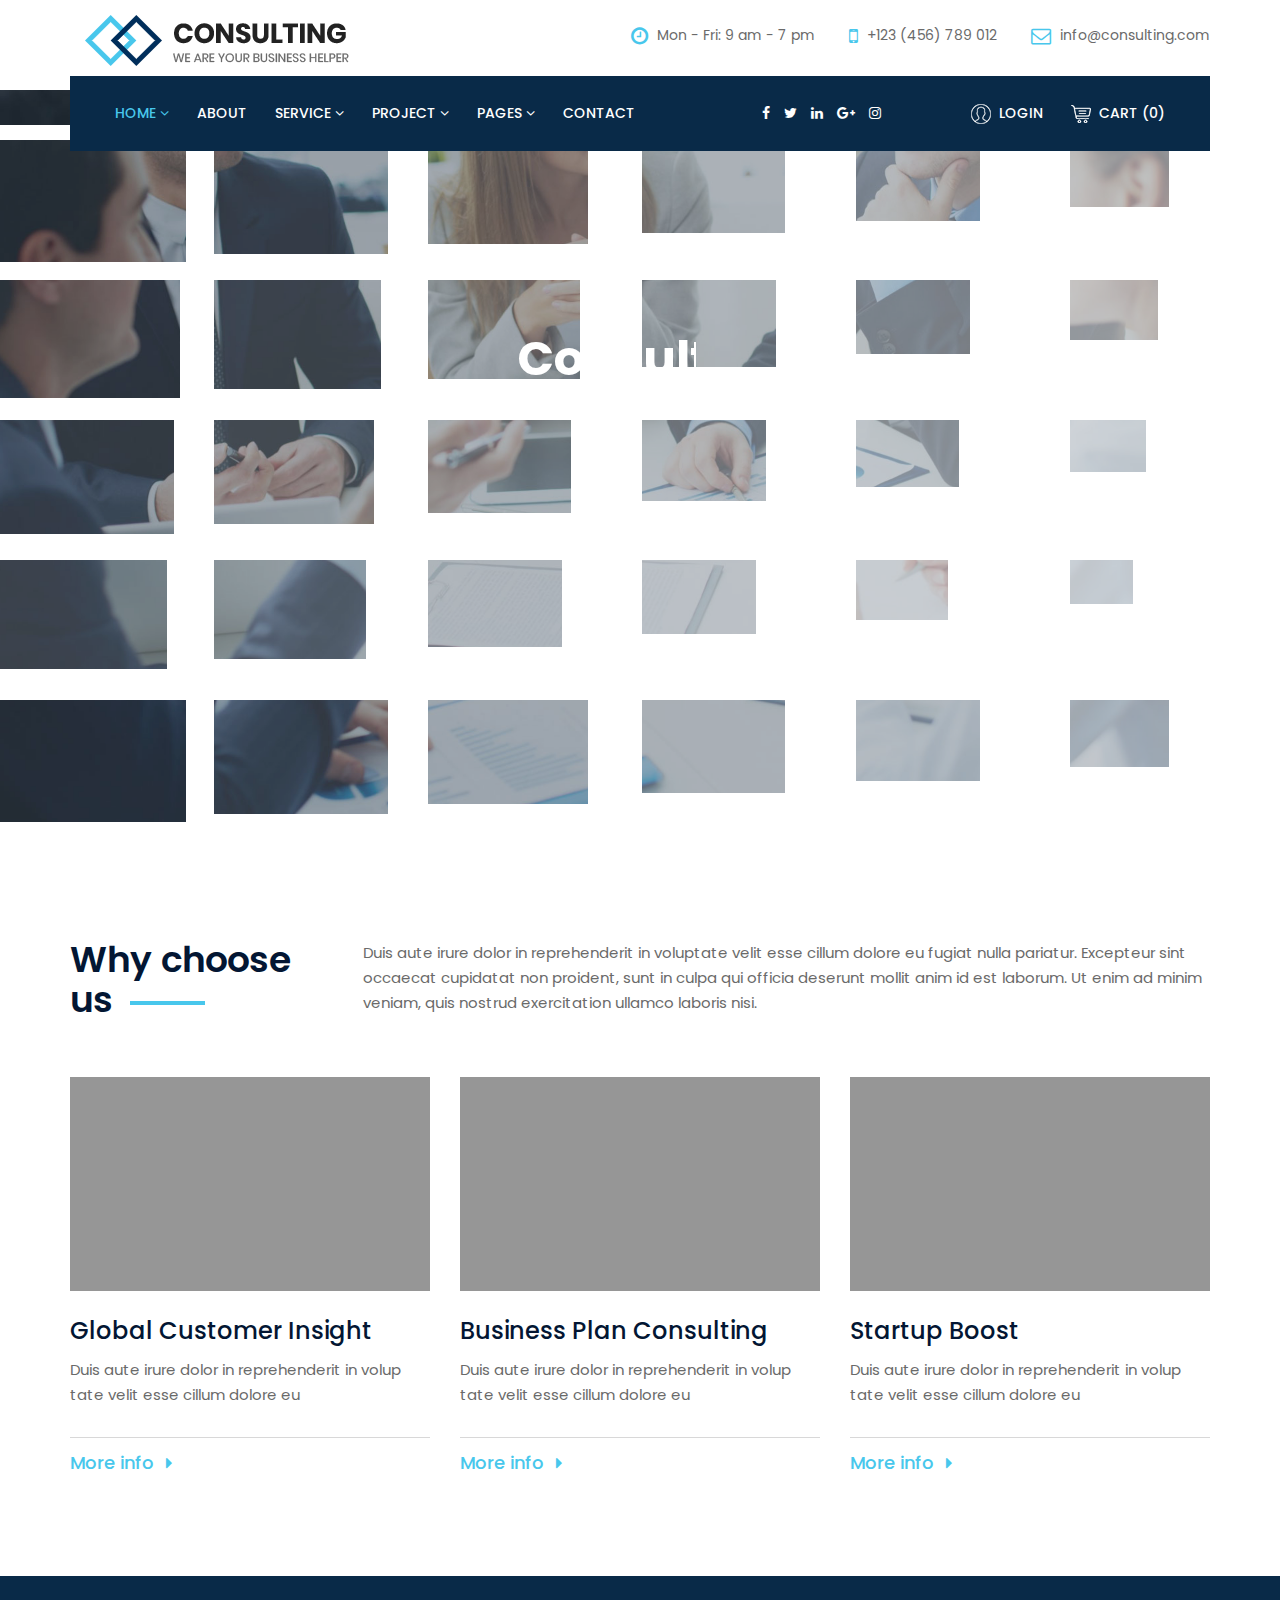
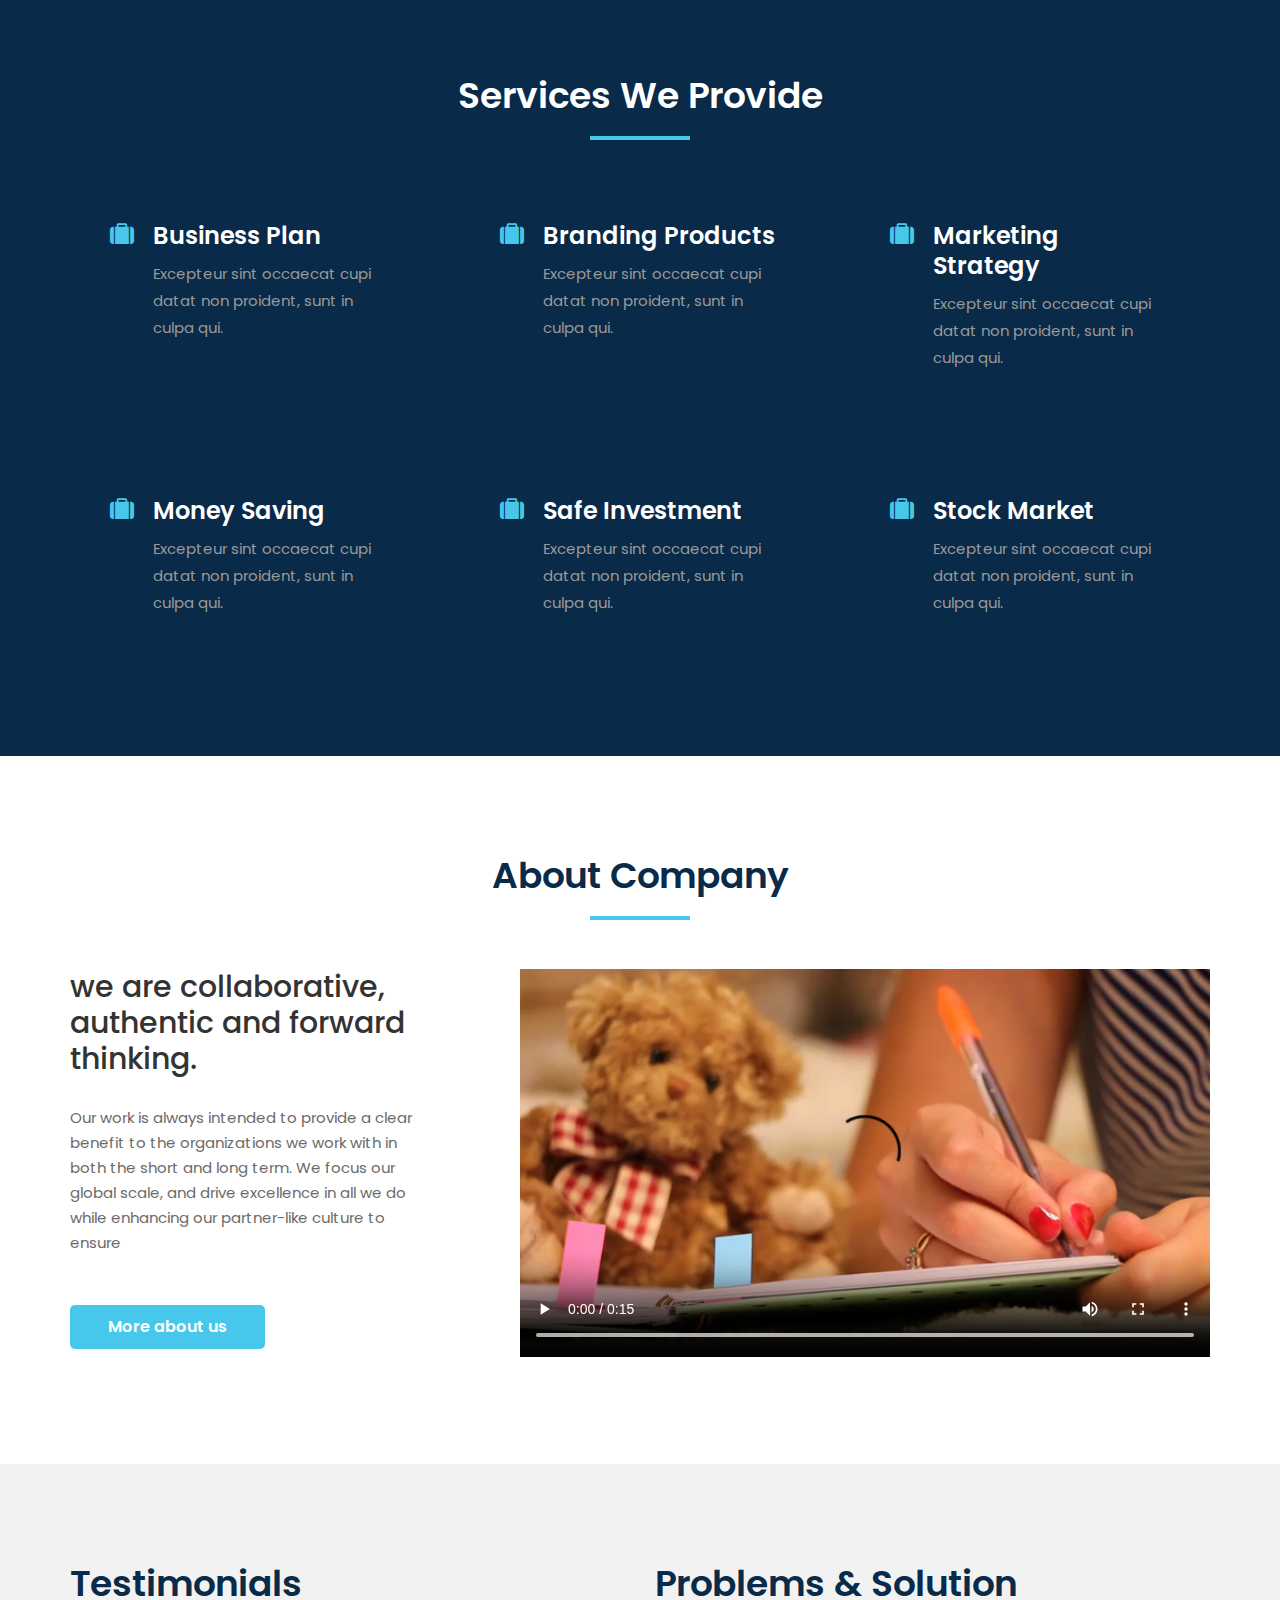
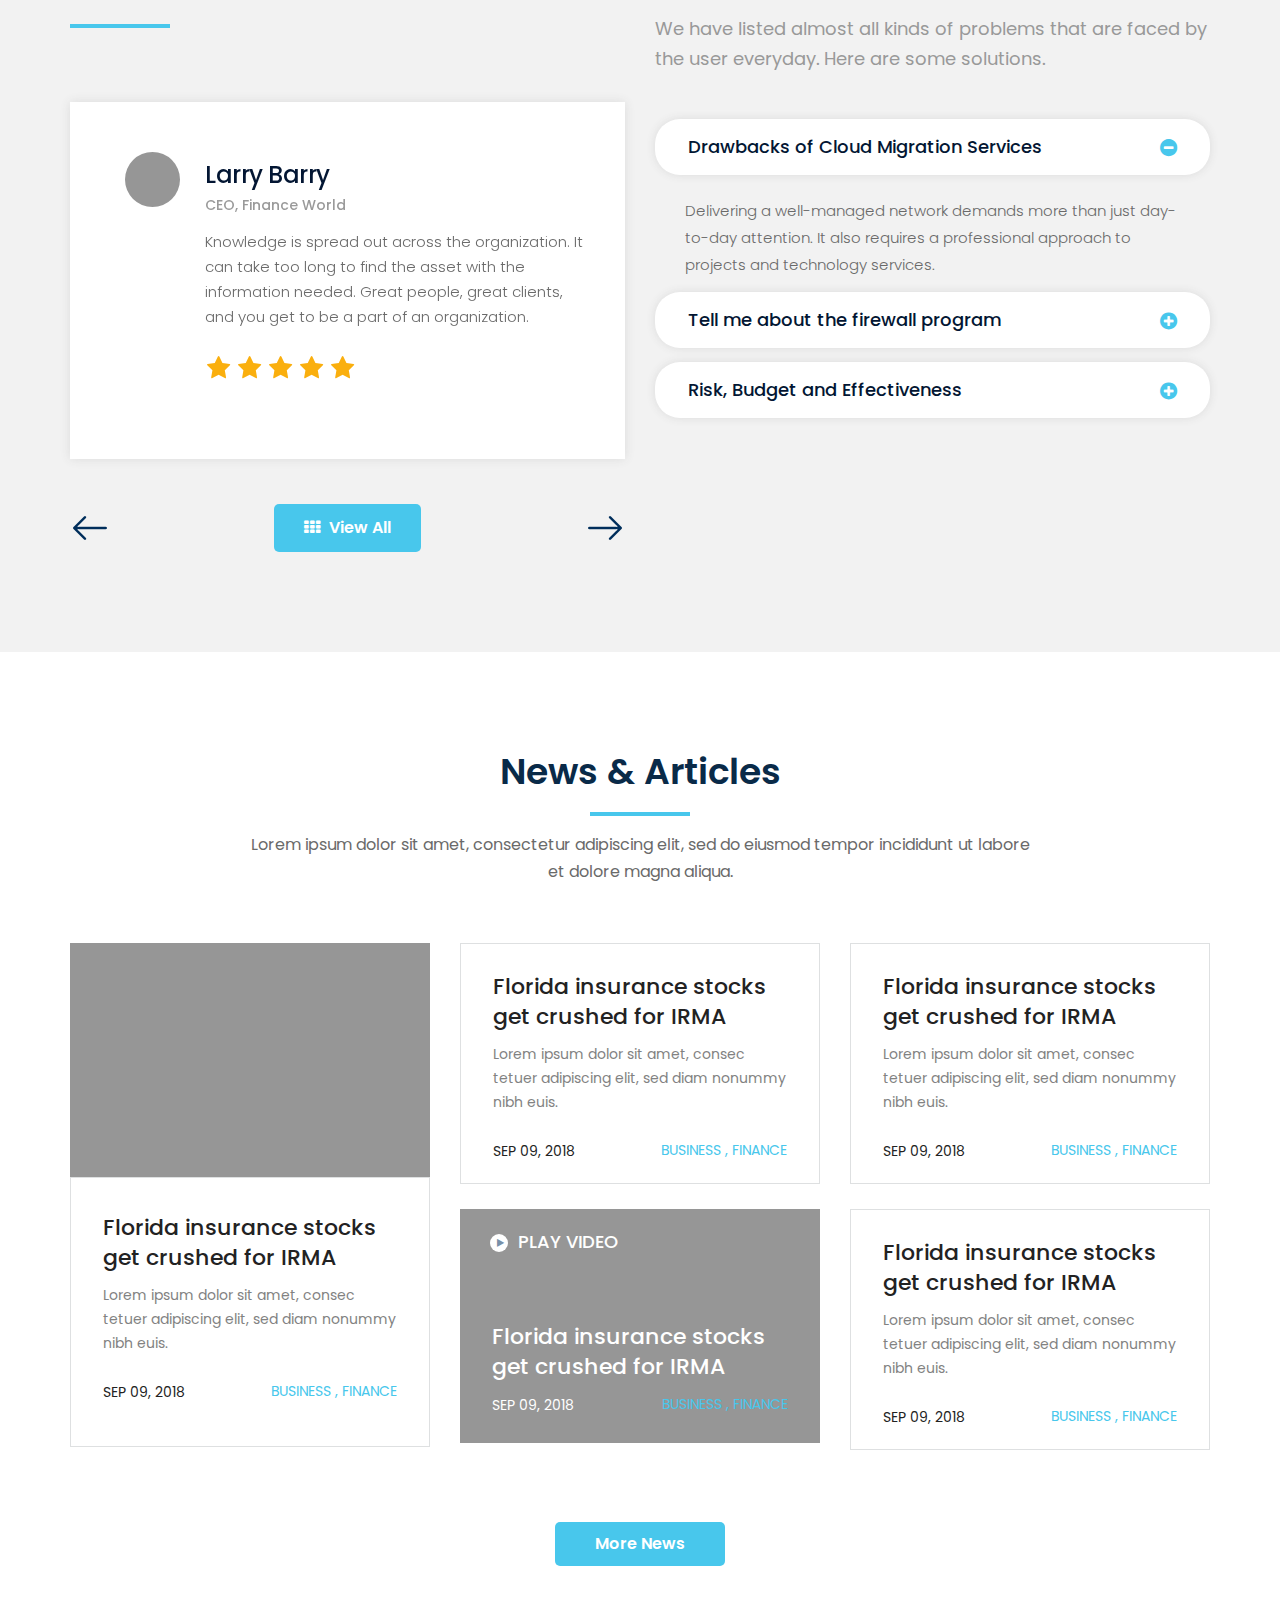
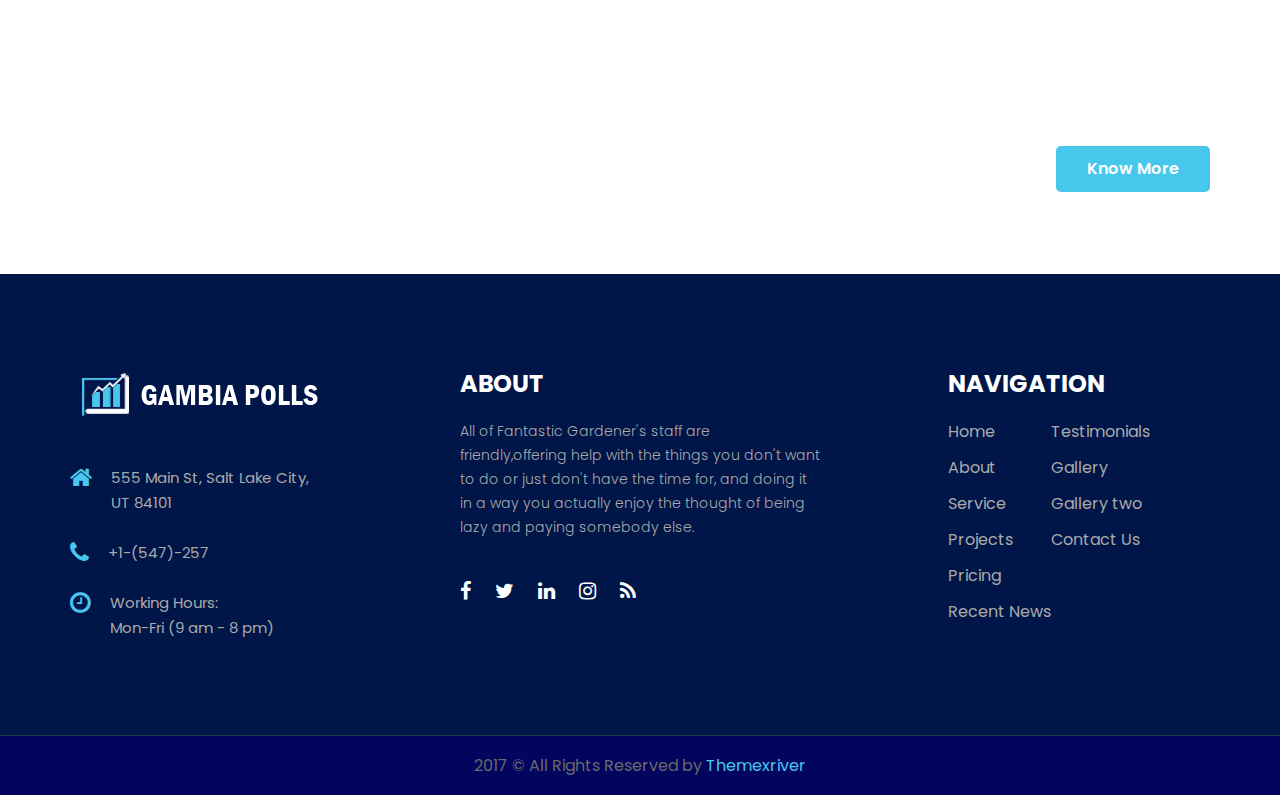
<file: index-four.html>
<!DOCTYPE html>
<html lang="en">
    <head>
        <meta charset="utf-8">
        <meta http-equiv="X-UA-Compatible" content="IE=edge">
        <meta name="viewport" content="width=device-width, initial-scale=1">
        <title>Consulting - Business, Finance and Professional Services HTML 5 Template</title>
        <!-- fav icon -->
        <link href="assets/images/favicon.png" rel="shortcut icon" type="image/png">

        <!-- Bootstrap -->
        <link href="assets/bootstrap/css/bootstrap.min.css" rel="stylesheet">
        <!-- animated-css -->
        <link href="assets/css/animate.min.css" rel="stylesheet" type="text/css">
        <!-- font-awesome-css -->
        <link href="assets/css/font-awesome.min.css" rel="stylesheet" type="text/css">
        <!-- owl-carrosel-css -->
        <link href="assets/owl-carrosel/owl.carousel.min.css" rel="stylesheet" type="text/css">
        <link href="assets/owl-carrosel/owl.theme.default.min.css" rel="stylesheet" type="text/css">
        <!-- Revolution Slider -->
        <link rel="stylesheet" href="assets/css/revolution/layers.css">
        <link rel="stylesheet" href="assets/css/revolution/navigation.css">
        <link rel="stylesheet" href="assets/css/revolution/settings.css">
        <!-- offcanvas-menu-css -->
        <link href="assets/css/offcanvas-menu.css" rel="stylesheet" type="text/css">
        <!-- style-css -->
        <link href="assets/css/style.css" rel="stylesheet" type="text/css">

    </head>
    <body class="homePageFour">
        <!-- start preloader -->
        <div id="preloader">
            <div class="preloader">
                <span></span>
                <span></span>
                <span></span>
                <span></span>
                <span></span>
            </div>
        </div>
        <!-- end preloader -->


        <header class="header-section">
            <div class="topper">
                <div class="top-bar">
                    <div class="container">
                        <div class="row">
                            <div class="col-md-4">
                                <div class="navbar-header">
                                    <a class="navbar-brand" href="index.html"><img src="assets/images/logo.png" alt="image"></a>
                                </div>
                            </div>

                            <div class="col-md-8">
                                <div class="header-left-bar pull-right">
                                    <ul class="contact-wrapper">
                                        <li><i class="fa fa-clock-o" aria-hidden="true"></i> Mon - Fri: 9 am - 7 pm</li>
                                        <li><i class="fa fa-mobile" aria-hidden="true"></i> +123 (456) 789 012</li>
                                        <li><i class="fa fa-envelope-o" aria-hidden="true"></i> info@consulting.com</li>
                                    </ul>
                                </div> <!-- header-left-bar -->
                            </div>
                        </div>
                    </div>
                </div> <!-- top-bar -->
            </div> <!-- topper -->

            <div class="container">
                <nav class="navbar navbar-inverse hidden-sm hidden-xs">
                    <div class="collapse navbar-collapse">
                        <ul class="nav navbar-nav">
                            <li class="active dropdown"><a href="#">Home <i class="fa fa-angle-down" aria-hidden="true"></i></a>
                                <ul class="dropdown-menu">
                                    <li><a href="index.html">Home One</a></li>
                                    <li><a href="index-two.html">Home Two</a></li>
                                    <li><a href="index-three.html">Home Three</a></li>
                                    <li class="active"><a href="index-four.html">Home Four</a></li>
                                    <li><a href="index-five.html">Home Five</a></li>
                                    <li><a href="index-six.html">Home Six</a></li>
                                </ul>
                            </li>

                            <li><a href="about.html">About</a></li>

                            <li class="dropdown"><a href="#">Service <i class="fa fa-angle-down" aria-hidden="true"></i></a>
                                <ul class="dropdown-menu">
                                    <li><a href="service.html">All Services</a></li>
                                    <li><a href="service-one.html">Service-One</a></li>
                                    <li><a href="service-two.html">Service-Two</a></li>
                                    <li><a href="service-three.html">Service-Three</a></li>
                                    <li><a href="service-four.html">Service-Four</a></li>
                                </ul>
                            </li>

                            <li class="dropdown"><a href="#">Project <i class="fa fa-angle-down" aria-hidden="true"></i></a>
                                <ul class="dropdown-menu">
                                    <li><a href="project.html">Project 4 col</a></li>
                                    <li><a href="project-three.html">Project 3 col</a></li>
                                    <li><a href="project-two.html">Project 2 col</a></li>
                                    <li><a href="single-project.html">Single Project</a></li>
                                </ul>
                            </li>

                            <li class="dropdown"><a href="#">Pages <i class="fa fa-angle-down" aria-hidden="true"></i></a>
                                <ul class="dropdown-menu">
                                    <li><a href="career.html">Career</a></li>
                                    <li><a href="faq.html">Faq</a></li>
                                    <li><a href="partner.html">Partner</a></li>
                                    <li><a href="team.html">Team</a></li>
                                    <li><a href="testimonial.html">Testimonial</a></li>
                                    <li><a href="blog.html">Blog</a></li>
                                    <li><a href="single-blog.html">Single Blog</a></li>
                                    <li><a href="shop.html">Shop</a></li>
                                    <li><a href="cart.html">Cart</a></li>
                                </ul>
                            </li>

                            <li><a href="contact.html">Contact</a></li>
                        </ul>

                        <ul class="nav navbar-nav navbar-right">
                            <li><a href="#"><img src="assets/images/user.png" alt="">Login</a></li>

                            <li>
                                <div class="cart cart-wrapper inline-block">
                                    <span class="cart-icon"><img src="assets/images/cart.png" alt="">cart (0)</span>

                                    <div class="cart-item">
                                        <ul>
                                            <li>
                                                <img src="assets/images/shop/s2.jpg" alt="">

                                                <div class="content inline-block">
                                                    <h5>Name of the product</h5>
                                                    <span class="rate">$66</span>
                                                    <span class="option"><a href="#"><i class="fa fa-trash" aria-hidden="true"></i></a></span>
                                                </div>
                                            </li>

                                            <li>
                                                <img src="assets/images/shop/s2.jpg" alt="">

                                                <div class="content inline-block">
                                                    <h5>Name of the product</h5>
                                                    <span class="rate">$66</span>
                                                    <span class="option"><a href="#"><i class="fa fa-trash" aria-hidden="true"></i></a></span>
                                                </div>
                                            </li>
                                        </ul>

                                        <div class="amount">Total Amount <span class="pull-right">$99</span></div>

                                        <button class="btn btn-primary">Proceed to checkout</button>
                                    </div>
                                </div> 
                            </li>
                        </ul>

                        <ul class="nav navbar-nav social-icon pull-right">
                            <li><a href="#"><i class="fa fa-facebook" aria-hidden="true"></i></a></li>
                            <li><a href="#"><i class="fa fa-twitter" aria-hidden="true"></i></a></li>
                            <li><a href="#"><i class="fa fa-linkedin" aria-hidden="true"></i></a></li>
                            <li><a href="#"><i class="fa fa-google-plus" aria-hidden="true"></i></a></li>
                            <li><a href="#"><i class="fa fa-instagram" aria-hidden="true"></i></a></li>
                        </ul>
                    </div>
                </nav>
            </div> 
        </header> <!-- header-section -->



        <section class="slider-section">
            <h2 class="hidden">title</h2>
            
            <div class="rev_slider_wrapper">
                <div id="rev_slider_4" class="rev_slider" style="display:none">
                    <ul>
                        <li data-transition="random" data-title="Slide Title" data-param1="Additional Text" data-thumb="assets/images/slider/slider-2.jpg">
                            <!-- SLIDE'S MAIN BACKGROUND IMAGE -->
                            <img src="assets/images/slider/slider-2.jpg" alt="Sky" class="rev-slidebg">
                            <!-- LAYER NR. 2 -->
                            <div class="tp-caption sfr font-extra-bold tp-resizeme letter-space-4" 
                                data-x="center" data-hoffset="0" 
                                data-y="top" data-voffset="300" 
                                data-frames='[{"delay":0,"speed":3000,"frame":"0","from":"x:[175%];y:0px;z:0;rX:0;rY:0;rZ:0;sX:1;sY:1;skX:0;skY:0;opacity:1;","mask":"x:[-100%];y:0;s:inherit;e:inherit;","to":"o:1;","ease":"Power3.easeOut"},{"delay":"wait","speed":300,"frame":"999","to":"auto:auto;","ease":"Power3.easeInOut"}]'>Consulting people to grow
                            </div>
                            
                            <!-- LAYER NR. 2 -->
                            <div class="tp-caption sfr font-extra-bold tp-resizeme letter-space-4" 
                                data-x="center" data-hoffset="0" 
                                data-y="top" data-voffset="360" 
                                data-frames='[{"delay":1000,"speed":3000,"frame":"0","from":"x:[175%];y:0px;z:0;rX:0;rY:0;rZ:0;sX:1;sY:1;skX:0;skY:0;opacity:1;","mask":"x:[-100%];y:0;s:inherit;e:inherit;","to":"o:1;","ease":"Power3.easeOut"},{"delay":"wait","speed":300,"frame":"999","to":"auto:auto;","ease":"Power3.easeInOut"}]'>their business
                            </div>
                            
                            <!-- LAYER NR. 3 -->
                            <div class="tp-caption font-medium text-center sfb tp-resizeme letter-space-5" 
                                data-x="center" data-hoffset="0" 
                                data-y="center" data-voffset="90" 
                                data-frames='[{"delay":1000,"speed":1500,"frame":"0","from":"y:bottom;","to":"o:1;","ease":"Power3.easeInOut"},{"delay":"wait","speed":300,"frame":"999","to":"auto:auto;","ease":"Power3.easeInOut"}]'>An unknown printer took a galley of type and scrambled it to make a type <br> specimen book. It has survived not only five centuries.
                            </div>
                            
                            <!-- LAYER NR. 4 -->
                            <div class="tp-caption sfr tp-resizeme letter-space-4" 
                                data-x="center" data-hoffset="0" 
                                data-y="center" data-voffset="180" 
                                data-frames='[{"delay":2200,"speed":2000,"frame":"0","from":"x:[175%];y:0px;z:0;rX:0;rY:0;rZ:0;sX:1;sY:1;skX:0;skY:0;opacity:1;","mask":"x:[-100%];y:0;s:inherit;e:inherit;","to":"o:1;","ease":"Power3.easeOut"},{"delay":"wait","speed":300,"frame":"999","to":"auto:auto;","ease":"Power3.easeInOut"}]'><a href="#." class="el-btn-regular slider-btn-left btn btn-primary">About Us</a> <a href="#." class="el-btn-regular btn btn-primary color-bg">Career</a>
                            </div>
                        </li>

                        <li data-transition="random" data-title="Slide Title" data-param1="Additional Text" data-thumb="assets/images/slider/slider-5.jpg">
                            <!-- SLIDE'S MAIN BACKGROUND IMAGE -->
                            <img src="assets/images/slider/slider-5.jpg" alt="Sky" class="rev-slidebg">
                            <!-- LAYER NR. 2 -->
                            <div class="tp-caption sfr font-extra-bold tp-resizeme letter-space-4" 
                                data-x="left" data-hoffset="0" 
                                data-y="top" data-voffset="300" 
                                data-frames='[{"delay":0,"speed":3000,"frame":"0","from":"x:[175%];y:0px;z:0;rX:0;rY:0;rZ:0;sX:1;sY:1;skX:0;skY:0;opacity:1;","mask":"x:[-100%];y:0;s:inherit;e:inherit;","to":"o:1;","ease":"Power3.easeOut"},{"delay":"wait","speed":300,"frame":"999","to":"auto:auto;","ease":"Power3.easeInOut"}]'>Consulting people to grow
                            </div>
                            
                            <!-- LAYER NR. 2 -->
                            <div class="tp-caption sfr font-extra-bold tp-resizeme letter-space-4" 
                                data-x="left" data-hoffset="0" 
                                data-y="top" data-voffset="360" 
                                data-frames='[{"delay":1000,"speed":3000,"frame":"0","from":"x:[175%];y:0px;z:0;rX:0;rY:0;rZ:0;sX:1;sY:1;skX:0;skY:0;opacity:1;","mask":"x:[-100%];y:0;s:inherit;e:inherit;","to":"o:1;","ease":"Power3.easeOut"},{"delay":"wait","speed":300,"frame":"999","to":"auto:auto;","ease":"Power3.easeInOut"}]'>their business
                            </div>
                            
                            <!-- LAYER NR. 3 -->
                            <div class="tp-caption font-medium sfb tp-resizeme letter-space-5" 
                                data-x="left" data-hoffset="0" 
                                data-y="center" data-voffset="90" 
                                data-frames='[{"delay":1000,"speed":1500,"frame":"0","from":"y:bottom;","to":"o:1;","ease":"Power3.easeInOut"},{"delay":"wait","speed":300,"frame":"999","to":"auto:auto;","ease":"Power3.easeInOut"}]'>An unknown printer took a galley of type and scrambled it to make a type <br> specimen book. It has survived not only five centuries.
                            </div>
                            
                            <!-- LAYER NR. 4 -->
                            <div class="tp-caption sfr tp-resizeme letter-space-4" 
                                data-x="left" data-hoffset="0" 
                                data-y="center" data-voffset="180" 
                                data-frames='[{"delay":2200,"speed":2000,"frame":"0","from":"x:[175%];y:0px;z:0;rX:0;rY:0;rZ:0;sX:1;sY:1;skX:0;skY:0;opacity:1;","mask":"x:[-100%];y:0;s:inherit;e:inherit;","to":"o:1;","ease":"Power3.easeOut"},{"delay":"wait","speed":300,"frame":"999","to":"auto:auto;","ease":"Power3.easeInOut"}]'><a href="#." class="el-btn-regular slider-btn-left btn btn-primary">About Us</a> <a href="#." class="el-btn-regular btn btn-primary color-bg">Career</a>
                            </div>
                        </li>
                    </ul>
                </div>
            </div>
        </section>



        <section class="startup-section section-padding">
            <div class="container">
                <div class="header">
                    <div class="row">
                        <div class="col-sm-3">
                            <h2>Why choose <br> us</h2>
                        </div>

                        <div class="col-sm-9">
                            <p>Duis aute irure dolor in reprehenderit in voluptate velit esse cillum dolore eu fugiat nulla pariatur. Excepteur sint <br> occaecat cupidatat non proident, sunt in culpa qui officia deserunt mollit anim id est laborum. Ut enim ad minim <br> veniam, quis nostrud exercitation ullamco laboris nisi.</p>
                        </div>
                    </div>
                </div> <!-- header -->

                <div class="section-wrapper">
                    <div class="row">
                        <div class="col-sm-4">
                            <div class="wrapper-content">
                                <div class="caption">
                                    <img src="assets/images/work/1.jpg" alt="image">

                                    <a href="#" class="hover-view"><img src="assets/images/link.png" alt=""></a>

                                    <div class="border">
                                        <div class="border-one"></div>
                                        <div class="border-two"></div>
                                        <div class="border-three"></div>
                                        <div class="border-four"></div>
                                    </div>
                                </div>
                                
                                <h3>Global Customer Insight</h3>
                                <p>Duis aute irure dolor in reprehenderit in volup <br> tate velit esse cillum dolore eu</p>

                                <a href="#" class="link">More info <i class="fa fa-sort-asc" aria-hidden="true"></i></a>
                            </div>
                        </div>

                        <div class="col-sm-4">
                            <div class="wrapper-content">
                                <div class="caption">
                                    <img src="assets/images/work/2.jpg" alt="image">

                                    <a href="#" class="hover-view"><img src="assets/images/link.png" alt=""></a>

                                    <div class="border">
                                        <div class="border-one"></div>
                                        <div class="border-two"></div>
                                        <div class="border-three"></div>
                                        <div class="border-four"></div>
                                    </div>
                                </div>
                                
                                <h3>Business Plan Consulting</h3>
                                <p>Duis aute irure dolor in reprehenderit in volup <br> tate velit esse cillum dolore eu</p>

                                <a href="#" class="link">More info <i class="fa fa-sort-asc" aria-hidden="true"></i></a>
                            </div>
                        </div>

                        <div class="col-sm-4">
                            <div class="wrapper-content last-wrapper">
                                <div class="caption">
                                    <img src="assets/images/work/3.jpg" alt="image">

                                    <a href="#" class="hover-view"><img src="assets/images/link.png" alt=""></a>

                                    <div class="border">
                                        <div class="border-one"></div>
                                        <div class="border-two"></div>
                                        <div class="border-three"></div>
                                        <div class="border-four"></div>
                                    </div>
                                </div>
                                
                                <h3>Startup Boost</h3>
                                <p>Duis aute irure dolor in reprehenderit in volup <br> tate velit esse cillum dolore eu</p>

                                <a href="#" class="link">More info <i class="fa fa-sort-asc" aria-hidden="true"></i></a>
                            </div>
                        </div>
                    </div>
                </div> <!-- section-wrapper -->
            </div>
        </section>



        <section class="service-section section-padding">
            <div class="container">
                <div class="section-title text-center">
                    <h2>Services We Provide</h2>
                    <div class="border-2"></div>
                </div> <!-- section-title -->

                <div class="row first-row">
                    <div class="col-md-4 col-sm-6">
                        <div class="service-wrapper">
                            <i class="fa fa-suitcase" aria-hidden="true"></i>

                            <div class="wrapper-content">
                                <h3><a href="#">Business Plan</a></h3>
                                <p>Excepteur sint occaecat cupi datat non proident, sunt in culpa qui.</p>
                            </div>

                            <div class="hover">
                                <span class="hover-one"></span>
                                <span class="hover-two"></span>
                                <span class="hover-three"></span>
                                <span class="hover-four"></span>
                            </div>
                        </div>
                    </div>

                    <div class="col-md-4 col-sm-6">
                        <div class="service-wrapper">
                            <i class="fa fa-suitcase" aria-hidden="true"></i>

                            <div class="wrapper-content">
                                <h3><a href="#">Branding Products</a></h3>
                                <p>Excepteur sint occaecat cupi datat non proident, sunt in culpa qui.</p>
                            </div>

                            <div class="hover">
                                <span class="hover-one"></span>
                                <span class="hover-two"></span>
                                <span class="hover-three"></span>
                                <span class="hover-four"></span>
                            </div>
                        </div>
                    </div>

                    <div class="col-md-4 col-sm-6">
                        <div class="service-wrapper">
                            <i class="fa fa-suitcase" aria-hidden="true"></i>

                            <div class="wrapper-content">
                                <h3><a href="#">Marketing Strategy</a></h3>
                                <p>Excepteur sint occaecat cupi datat non proident, sunt in culpa qui.</p>
                            </div>

                            <div class="hover">
                                <span class="hover-one"></span>
                                <span class="hover-two"></span>
                                <span class="hover-three"></span>
                                <span class="hover-four"></span>
                            </div>
                        </div>
                    </div>

                    <div class="col-md-4 col-sm-6 visible-sm">
                        <div class="service-wrapper">
                            <i class="fa fa-suitcase" aria-hidden="true"></i>

                            <div class="wrapper-content">
                                <h3><a href="#">Marketing Strategy</a></h3>
                                <p>Excepteur sint occaecat cupi datat non proident, sunt in culpa qui.</p>
                            </div>

                            <div class="hover">
                                <span class="hover-one"></span>
                                <span class="hover-two"></span>
                                <span class="hover-three"></span>
                                <span class="hover-four"></span>
                            </div>
                        </div>
                    </div>
                </div>

                <div class="row">
                    <div class="col-md-4 col-sm-6">
                        <div class="service-wrapper">
                            <i class="fa fa-suitcase" aria-hidden="true"></i>

                            <div class="wrapper-content">
                                <h3><a href="#">Money Saving</a></h3>
                                <p>Excepteur sint occaecat cupi datat non proident, sunt in culpa qui.</p>
                            </div>

                            <div class="hover">
                                <span class="hover-one"></span>
                                <span class="hover-two"></span>
                                <span class="hover-three"></span>
                                <span class="hover-four"></span>
                            </div>
                        </div>
                    </div>

                    <div class="col-md-4 col-sm-6">
                        <div class="service-wrapper">
                            <i class="fa fa-suitcase" aria-hidden="true"></i>

                            <div class="wrapper-content">
                                <h3><a href="#">Safe Investment</a></h3>
                                <p>Excepteur sint occaecat cupi datat non proident, sunt in culpa qui.</p>
                            </div>

                            <div class="hover">
                                <span class="hover-one"></span>
                                <span class="hover-two"></span>
                                <span class="hover-three"></span>
                                <span class="hover-four"></span>
                            </div>
                        </div>
                    </div>

                    <div class="col-md-4 col-sm-6">
                        <div class="service-wrapper">
                            <i class="fa fa-suitcase" aria-hidden="true"></i>

                            <div class="wrapper-content">
                                <h3><a href="#">Stock Market</a></h3>
                                <p>Excepteur sint occaecat cupi datat non proident, sunt in culpa qui.</p>
                            </div>

                            <div class="hover">
                                <span class="hover-one"></span>
                                <span class="hover-two"></span>
                                <span class="hover-three"></span>
                                <span class="hover-four"></span>
                            </div>
                        </div>
                    </div>

                    <div class="col-md-4 col-sm-6 visible-sm">
                        <div class="service-wrapper">
                            <i class="fa fa-suitcase" aria-hidden="true"></i>

                            <div class="wrapper-content">
                                <h3><a href="#">Stock Market</a></h3>
                                <p>Excepteur sint occaecat cupi datat non proident, sunt in culpa qui.</p>
                            </div>

                            <div class="hover">
                                <span class="hover-one"></span>
                                <span class="hover-two"></span>
                                <span class="hover-three"></span>
                                <span class="hover-four"></span>
                            </div> 
                        </div>
                    </div>
                </div>
            </div>
        </section> <!-- service-section -->



        <section class="working-section section-padding">
            <div class="container">
                <div class="section-title text-center">
                    <h2>About Company</h2>
                    <div class="border-2"></div>
                </div> <!-- section-title -->

                <div class="section-wrapper">
                    <div class="row">
                        <div class="col-md-4">
                            <div class="wrapper-content">
                                <h4> we are collaborative, authentic and forward thinking.</h4>
                                <p>Our work is always intended to provide a clear benefit to the organizations we work with in both the short and long term. We focus our global scale, and drive excellence in all we do while enhancing our partner-like culture to ensure </p>

                                <a href="#" class="btn btn-primary">More about us</a>
                            </div>
                        </div>

                        <div class="col-md-8">
                            <div class="video-wrapper">
                                <video controls="">
                                  <source src="assets/video/video.mp4" type="video/mp4">
                                </video>
                            </div> <!-- video-wrapper -->
                        </div>
                    </div>
                </div> <!-- section-wrapper -->
            </div>
        </section>



        <section class="research-section section-padding">
            <div class="container">
                <div class="row">
                    <div class="col-md-6">
                        <div class="section-title">
                            <h2>Testimonials</h2>
                            <div class="border-2"></div>
                        </div> <!-- section-title -->

                        <div id="research-carousel" class="carousel slide" data-ride="carousel">
                            <div class="carousel-inner" role="listbox">
                                <div class="item">
                                    <div class="carousel-wrapper">
                                        <img src="assets/images/t2.jpg" alt="image">

                                        <div class="content">
                                            <h3>Larry Barry</h3>
                                            <span class="position">CEO, Finance World</span>
                                            <p>Knowledge is spread out across the organization. It can take too long to find the asset with the information needed. Great people, great clients, and you get to be a part of an organization.</p>

                                            <ul>
                                                <li><i class="fa fa-star"></i></li>
                                                <li><i class="fa fa-star"></i></li>
                                                <li><i class="fa fa-star"></i></li>
                                                <li><i class="fa fa-star"></i></li>
                                                <li><i class="fa fa-star"></i></li>
                                            </ul>
                                        </div>
                                    </div>
                                </div>

                                <div class="item active">
                                    <div class="carousel-wrapper">
                                        <img src="assets/images/t2.jpg" alt="image">

                                        <div class="content">
                                            <h3>Larry Barry</h3>
                                            <span class="position">CEO, Finance World</span>
                                            <p>Knowledge is spread out across the organization. It can take too long to find the asset with the information needed. Great people, great clients, and you get to be a part of an organization.</p>

                                            <ul>
                                                <li><i class="fa fa-star"></i></li>
                                                <li><i class="fa fa-star"></i></li>
                                                <li><i class="fa fa-star"></i></li>
                                                <li><i class="fa fa-star"></i></li>
                                                <li><i class="fa fa-star"></i></li>
                                            </ul>
                                        </div>
                                    </div>
                                </div>

                                <div class="item">
                                    <div class="carousel-wrapper">
                                        <img src="assets/images/t2.jpg" alt="image">

                                        <div class="content">
                                            <h3>Larry Barry</h3>
                                            <span class="position">CEO, Finance World</span>
                                            <p>Knowledge is spread out across the organization. It can take too long to find the asset with the information needed. Great people, great clients, and you get to be a part of an organization.</p>

                                            <ul>
                                                <li><i class="fa fa-star"></i></li>
                                                <li><i class="fa fa-star"></i></li>
                                                <li><i class="fa fa-star"></i></li>
                                                <li><i class="fa fa-star"></i></li>
                                                <li><i class="fa fa-star"></i></li>
                                            </ul>
                                        </div>
                                    </div>
                                </div>
                            </div>

                            <a class="left carousel-control" href="#research-carousel" role="button" data-slide="prev"><img src="assets/images/left-angel.png" alt=""></a>

                            <a class="right carousel-control" href="#research-carousel" role="button" data-slide="next"><img src="assets/images/right-angel.png" alt=""></a>

                            <div class="link text-center">
                                <a href="testimonial.html" class="btn btn-primary"><i class="fa fa-th" aria-hidden="true"></i> View All</a>
                            </div>
                        </div>
                    </div>

                    <div class="col-md-6">
                        <div class="research-content">
                            <div class="section-title">
                                <h2>Problems & Solution</h2>
                                <p>We have listed almost all kinds of problems that are faced by the user everyday. Here are some solutions.</p>
                            </div> <!-- section-title -->

                            <div id="accordion" class="accordion-content">
                                <h3>Drawbacks of Cloud Migration Services</h3>
                                <div>
                                    <p>Delivering a well-managed network demands more than just day-to-day attention. It also requires a professional approach to projects and technology services.</p>
                                </div>

                                <h3>Tell me about the firewall program</h3>
                                <div>
                                    <p>Delivering a well-managed network demands more than just day-to-day attention. It also requires a professional approach to projects and technology services.</p>
                                </div>

                                <h3>Risk, Budget and Effectiveness</h3>
                                <div>
                                    <p>Delivering a well-managed network demands more than just day-to-day attention. It also requires a professional approach to projects and technology services.</p>
                                </div>
                            </div>
                        </div> <!-- research-content -->
                    </div>
                </div>
            </div>
        </section>



        <section class="news-section section-padding">
            <div class="container">
                <div class="section-title text-center">
                    <h2>News & Articles</h2>
                    <div class="border-2"></div>
                    <p>Lorem ipsum dolor sit amet, consectetur adipiscing elit, sed do eiusmod tempor incididunt ut labore <br> et dolore magna aliqua.</p>
                </div> <!-- section-title -->

                <div class="row">
                    <div class="col-md-4 col-sm-6">
                        <div class="news-wrapper">
                            <img src="assets/images/news/1.jpg" alt="">

                            <div class="news-content">
                                <h4><a href="#">Florida insurance stocks get crushed for IRMA</a></h4>

                                <p>Lorem ipsum dolor sit amet, consec tetuer adipiscing elit, sed diam nonummy nibh euis.</p>

                                <span class="date">Sep 09, 2018</span>

                                <span class="tag pull-right"><a href="#">Business , </a> <a href="#">Finance</a></span>
                            </div>
                        </div>
                    </div>

                    <div class="col-md-4 col-sm-6">
                        <div class="news-wrapper middle-wrapper">
                            <div class="news-content size-changer">
                                <h4><a href="#">Florida insurance stocks get crushed for IRMA</a></h4>

                                <p>Lorem ipsum dolor sit amet, consec tetuer adipiscing elit, sed diam nonummy nibh euis.</p>

                                <span class="date">Sep 09, 2018</span>

                                <span class="tag pull-right"><a href="#">Business , </a> <a href="#">Finance</a></span>
                            </div>

                            <div class="video-content">
                                <img src="assets/images/news/2.jpg" alt="">

                                <span class="link"><a href="#"><i class="fa fa-play" aria-hidden="true"></i> Play Video</a></span>

                                <div class="news-content">
                                    <h4><a href="#">Florida insurance stocks get crushed for IRMA</a></h4>

                                    <span class="date">Sep 09, 2018</span>

                                    <span class="tag pull-right"><a href="#">Business , </a> <a href="#">Finance</a></span>
                                </div>
                            </div>
                        </div>
                    </div>

                    <div class="col-md-4 col-sm-12">
                        <div class="news-wrapper last-wrapper">
                            <div class="news-content size-changer">
                                <h4><a href="#">Florida insurance stocks get crushed for IRMA</a></h4>

                                <p>Lorem ipsum dolor sit amet, consec tetuer adipiscing elit, sed diam nonummy nibh euis.</p>

                                <span class="date">Sep 09, 2018</span>

                                <span class="tag pull-right"><a href="#">Business , </a> <a href="#">Finance</a></span>
                            </div>

                            <div class="news-content size-changer">
                                <h4><a href="#">Florida insurance stocks get crushed for IRMA</a></h4>

                                <p>Lorem ipsum dolor sit amet, consec tetuer adipiscing elit, sed diam nonummy nibh euis.</p>

                                <span class="date">Sep 09, 2018</span>

                                <span class="tag pull-right"><a href="#">Business , </a> <a href="#">Finance</a></span>
                            </div>
                        </div>
                    </div>
                </div>

                <div class="link text-center">
                    <a href="#" class="btn btn-primary">More News</a>
                </div>
            </div>
        </section> <!-- news-section -->



        <section class="secure-section">
            <div class="container">
                <h2>We plan to make your business secure & reliable</h2>
                <a href="#" class="btn btn-primary pull-right">Know More</a>
            </div>
        </section> <!-- secure-section -->



        <footer class="footer-section">
            <div class="footer-container">
                <div class="container">
                    <div class="row">
                        <div class="col-md-4 col-sm-4">
                            <div class="footer-wrapper">
                                <img src="assets/images/footer-logo.png" alt="">

                                <ul class="location">
                                    <li><i class="fa fa-home" aria-hidden="true"></i> 
                                        <div class="content">
                                            555 Main St, Salt Lake City, <br> UT 84101
                                        </div>
                                    </li>

                                    <li><i class="fa fa-phone" aria-hidden="true"></i> 
                                        <div class="content">
                                            +1-(547)-257
                                        </div>
                                    </li>

                                    <li><i class="fa fa-clock-o" aria-hidden="true"></i> 
                                        <div class="content">
                                            Working Hours: <br> Mon-Fri (9 am - 8 pm)
                                        </div>
                                    </li>
                                </ul>
                            </div> <!-- footer-wrapper -->
                        </div>

                        <div class="col-md-4 col-sm-4">
                            <div class="footer-wrapper">
                                <h3>About</h3>

                                <p>All of Fantastic Gardener's staff are friendly,offering help with the things you don't want to do or just don't have the time for, and doing it in a way you actually enjoy the thought of being lazy and paying somebody else.</p>

                                <ul class="social-icon">
                                    <li><a href="#"><i class="fa fa-facebook" aria-hidden="true"></i></a></li>
                                    <li><a href="#"><i class="fa fa-twitter" aria-hidden="true"></i></a></li>
                                    <li><a href="#"><i class="fa fa-linkedin" aria-hidden="true"></i></a></li>
                                    <li><a href="#"><i class="fa fa-instagram" aria-hidden="true"></i></a></li>
                                    <li><a href="#"><i class="fa fa-rss" aria-hidden="true"></i></a></li>
                                </ul> 
                            </div> <!-- footer-wrapper -->
                        </div>

                        <div class="col-md-3 col-md-offset-1 col-sm-4">
                            <div class="footer-wrapper last-wrapper">
                                <h3>Navigation</h3>

                                <ul class="wrapper-option clearfix">
                                    <li><a href="#">Home</a></li>
                                    <li><a href="#">About</a></li>
                                    <li><a href="#">Service</a></li>
                                    <li><a href="#">Projects</a></li>
                                    <li><a href="#">Pricing</a></li>
                                    <li><a href="#">Recent News</a></li>
                                </ul> <!-- wrapper-option -->

                                <ul class="wrapper-option">
                                    <li><a href="#">Testimonials</a></li>
                                    <li><a href="#">Gallery</a></li>
                                    <li><a href="#">Gallery two</a></li>
                                    <li><a href="#">Contact Us</a></li>
                                </ul> <!-- wrapper-option -->
                            </div> <!-- footer-wrapper -->
                        </div>
                    </div>
                </div>
            </div> <!-- footer-container -->


            <div class="copy-right text-center">
                <div class="container">
                    <p>2017 &copy; All Rights Reserved by <a href="#">Themexriver</a></p>
                </div>
            </div> <!-- copy-right -->
        </footer> <!-- footer-section -->


       

        <!-- Off-Canvas View Only -->
        <span class="menu-toggle navbar visible-xs visible-sm"><i class="fa fa-bars" aria-hidden="true"></i></span>

        <div id="offcanvas-menu" class="visible-xs visible-sm">
            
            <span class="close-menu"><i class="fa fa-times" aria-hidden="true"></i></span>

            <ul class="menu-wrapper">
                <li>
                    <a class="active dropmenu" href="#">Home <i class="fa fa-angle-down" aria-hidden="true"></i></a>
                        <ul class="dropDown sub-menu">
                            <li><a href="index.html">Home One</a></li>
                            <li><a href="index-two.html">Home Two</a></li>
                            <li><a href="index-three.html">Home Three</a></li>
                            <li><a class="active" href="index-four.html">Home Four</a></li>
                            <li><a href="index-five.html">Home Five</a></li>
                            <li><a href="index-six.html">Home Six</a></li>
                        </ul><!-- end of dropdown -->
                </li><!-- end of li -->

                <li><a href="about.html">About</a></li><!-- end of li -->
                

                <li>
                    <a class="dropmenu" href="#">Service <i class="fa fa-angle-down" aria-hidden="true"></i></a>
                    <ul class="dropDown sub-menu">
                        <li><a href="service.html">All Services</a></li>
                        <li><a href="service-one.html">Service-One</a></li>
                        <li><a href="service-two.html">Service-Two</a></li>
                        <li><a href="service-three.html">Service-Three</a></li>
                        <li><a href="service-four.html">Service-Four</a></li>
                  </ul><!-- end of dropdown -->
                </li><!-- end of li -->

                <li>
                    <a class="dropmenu" href="#">Project <i class="fa fa-angle-down" aria-hidden="true"></i></a>
                    <ul class="dropDown sub-menu">
                        <li><a href="project.html">Project 4 col</a></li>
                        <li><a href="project-three.html">Project 3 col</a></li>
                        <li><a href="project-two.html">Project 2 col</a></li>
                        <li><a href="single-project.html">Single Project</a></li>
                    </ul><!-- end of dropdown -->
                </li><!-- end of li -->

                <li>
                    <a class="dropmenu" href="#">Pages <i class="fa fa-angle-down" aria-hidden="true"></i></a>
                    <ul class="dropDown sub-menu">
                        <li><a href="career.html">Career</a></li>
                        <li><a href="faq.html">Faq</a></li>
                        <li><a href="partner.html">Partner</a></li>
                        <li><a href="team.html">Team</a></li>
                        <li><a href="testimonial.html">Testimonial</a></li>
                        <li><a href="blog.html">Blog</a></li>
                        <li><a href="single-blog.html">Single Blog</a></li>
                        <li><a href="shop.html">Shop</a></li>
                        <li><a href="cart.html">Cart</a></li>
                    </ul><!-- end of dropdown -->
                </li><!-- end of li -->

                <li><a href="contact.html">Contact</a></li><!-- end of li -->
            </ul> <!-- menu-wrapper -->            
        </div>
        <!-- Off-Canvas View Only -->

        <div id="toTop" class="hidden-xs">
            <i class="fa fa-chevron-up"></i>
        </div> <!-- totop -->


        <script src="assets/js/jquery.js"></script>
        <script src="assets/bootstrap/js/bootstrap.min.js"></script>
        <script src="assets/js/jquery.inview.min.js"></script>
        <script src="assets/js/portfolio.js"></script>
        <script src="assets/js/wow.js"></script>
        <script src="assets/js/lightbox.js"></script>
        <script src="assets/owl-carrosel/owl.carousel.min.js"></script>
        <script src="assets/js/jquery-ui.js"></script>



         <!-- Revolution Slider -->
        <script src="assets/revolution/jquery.themepunch.revolution.min.js"></script>
        <script src="assets/revolution/jquery.themepunch.tools.min.js"></script>

        <!-- Revolution Extensions -->
        <script type="text/javascript" src="assets/revolution/extensions/revolution.extension.actions.min.js"></script>
        <script type="text/javascript" src="assets/revolution/extensions/revolution.extension.carousel.min.js"></script>
        <script type="text/javascript" src="assets/revolution/extensions/revolution.extension.kenburn.min.js"></script>
        <script type="text/javascript" src="assets/revolution/extensions/revolution.extension.layeranimation.min.js"></script>
        <script type="text/javascript" src="assets/revolution/extensions/revolution.extension.migration.min.js"></script>
        <script type="text/javascript" src="assets/revolution/extensions/revolution.extension.navigation.min.js"></script>
        <script type="text/javascript" src="assets/revolution/extensions/revolution.extension.parallax.min.js"></script>
        <script type="text/javascript" src="assets/revolution/extensions/revolution.extension.slideanims.min.js"></script>
        <script type="text/javascript" src="assets/revolution/extensions/revolution.extension.video.min.js"></script>

        <script src="assets/js/script.js"></script>
    </body>
</html>
</file>
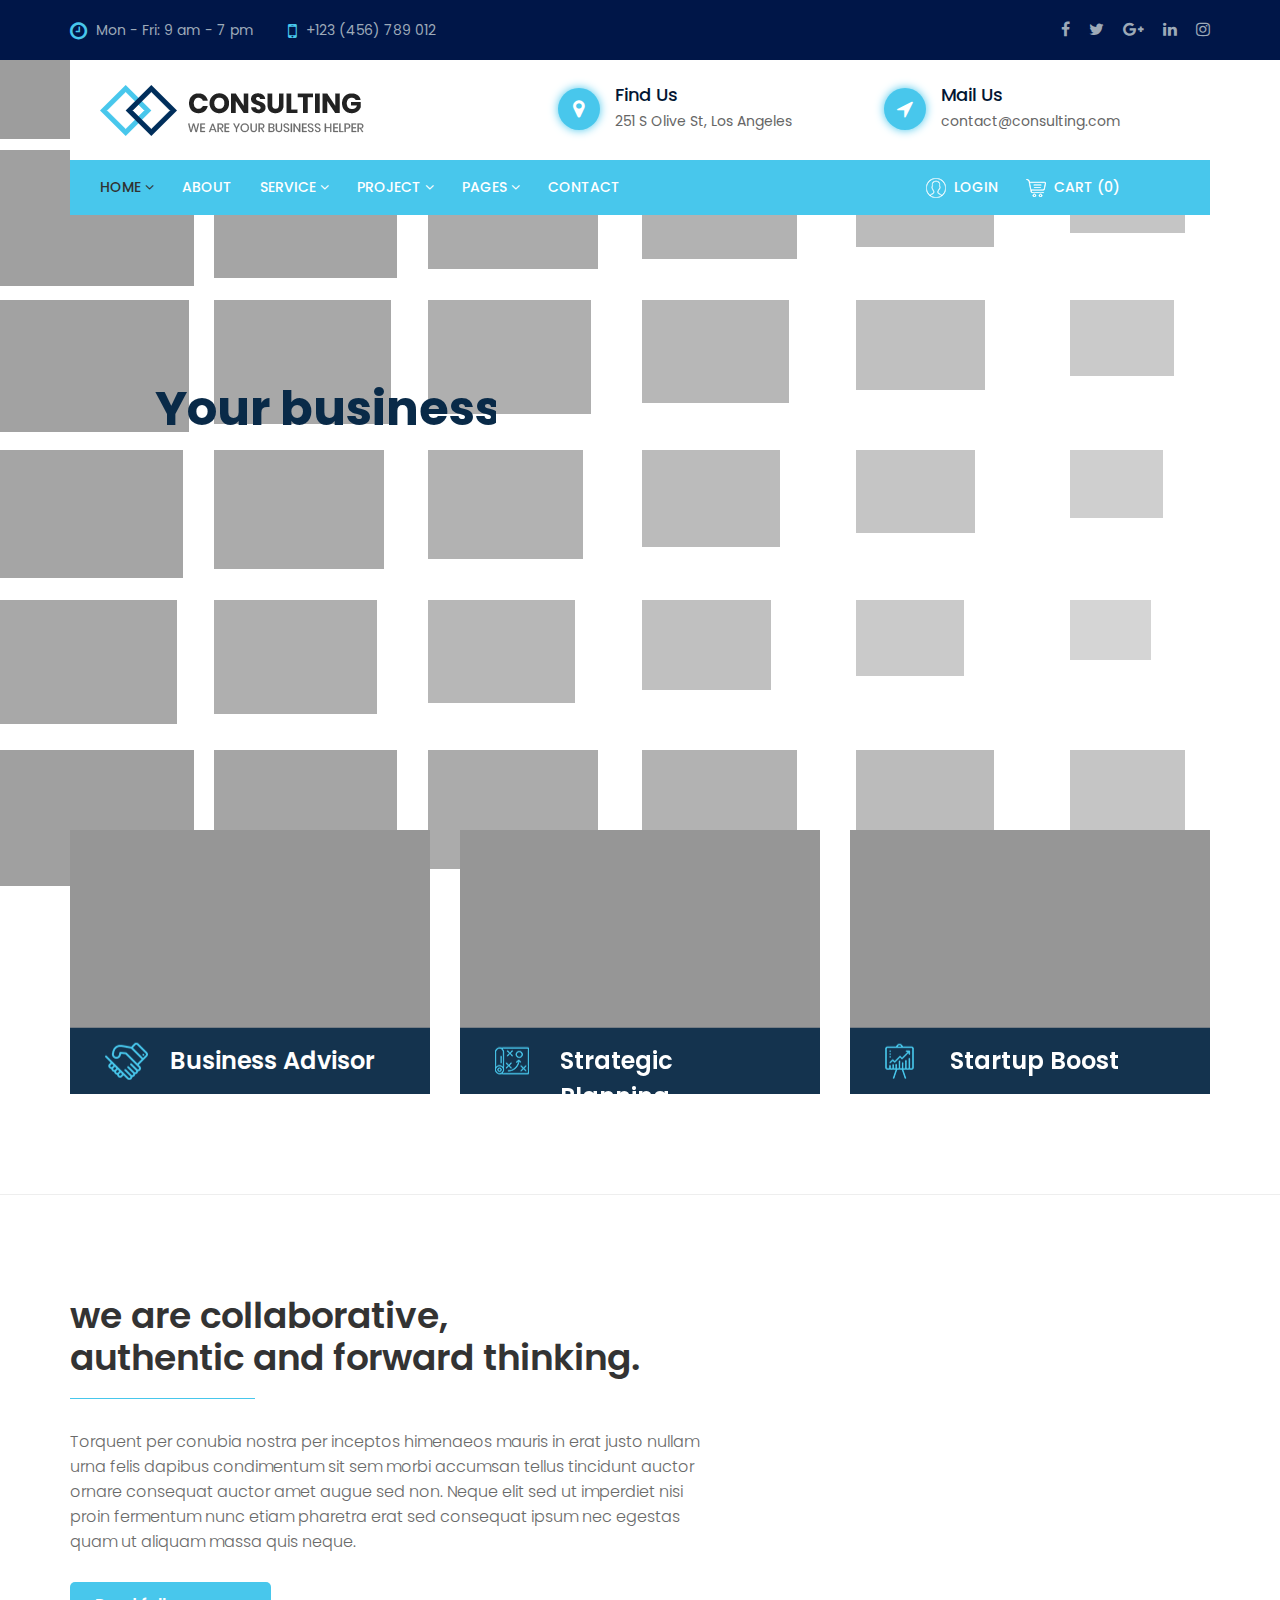
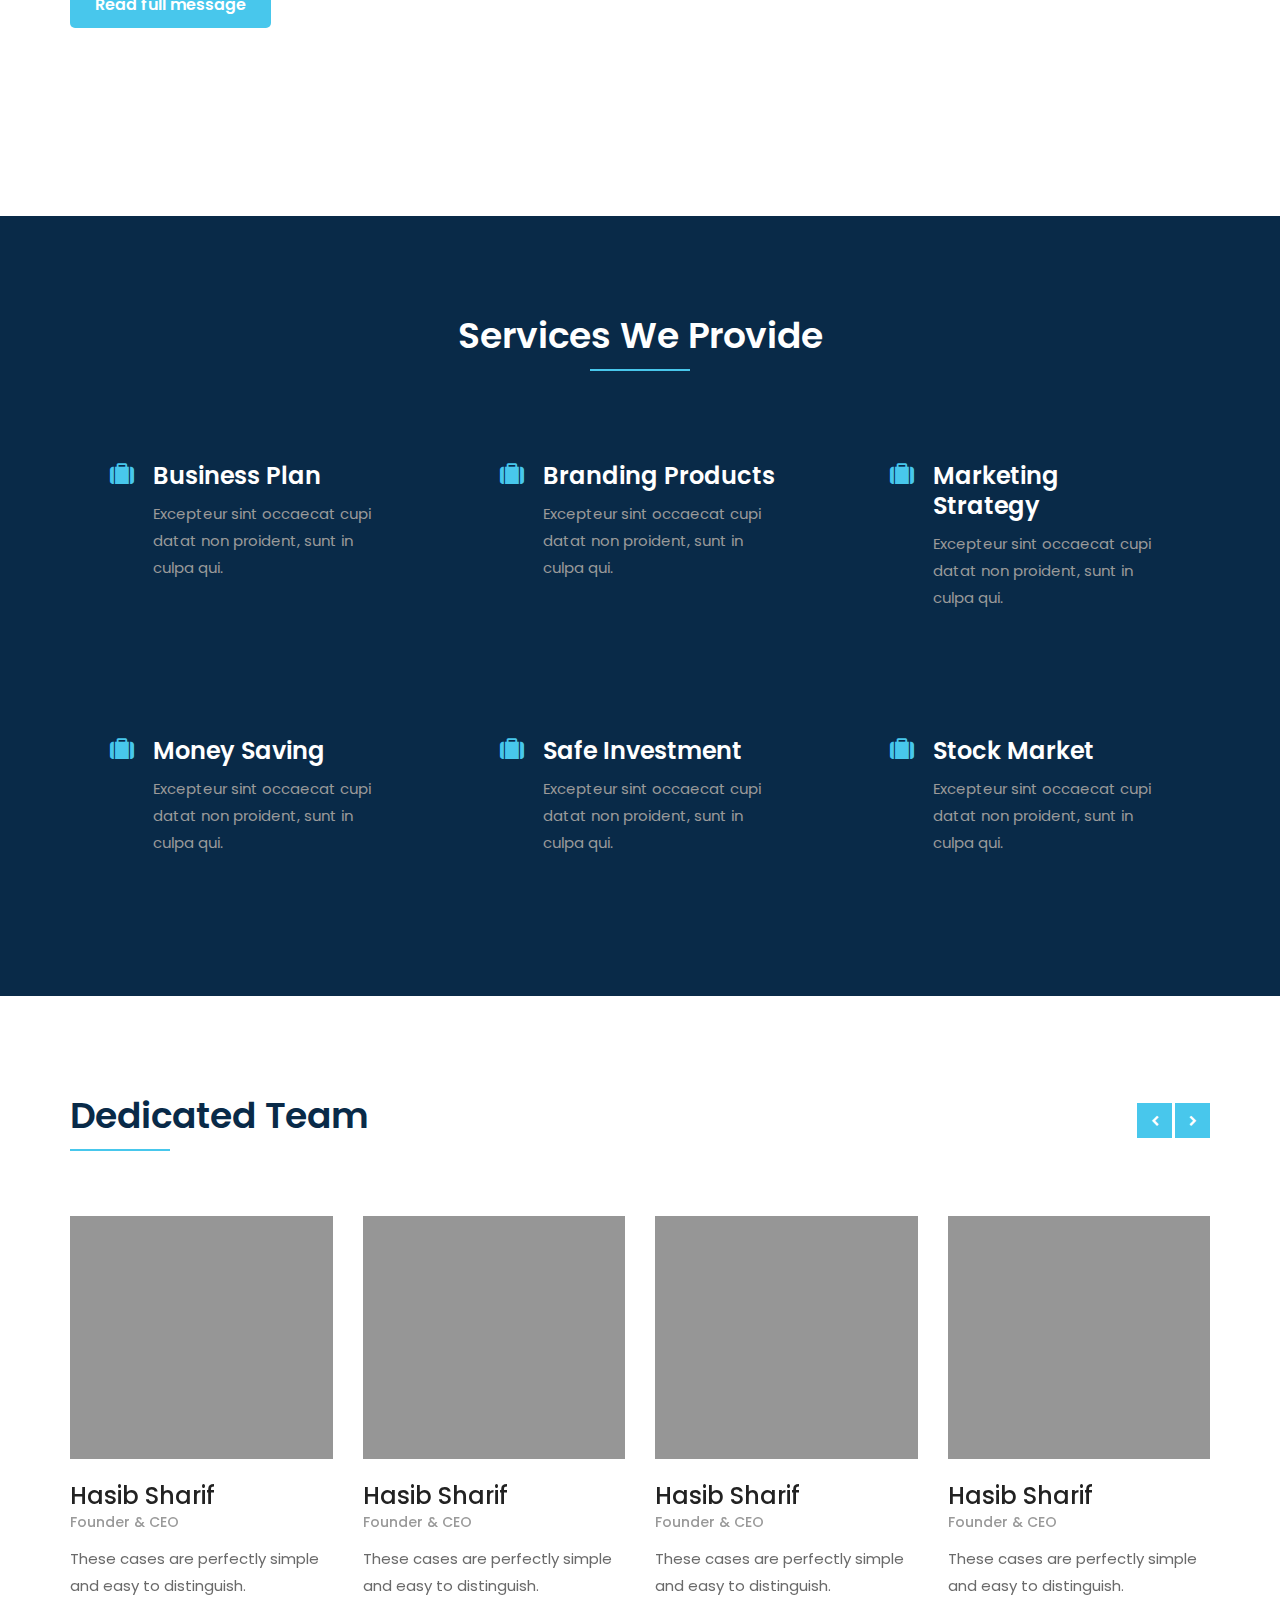
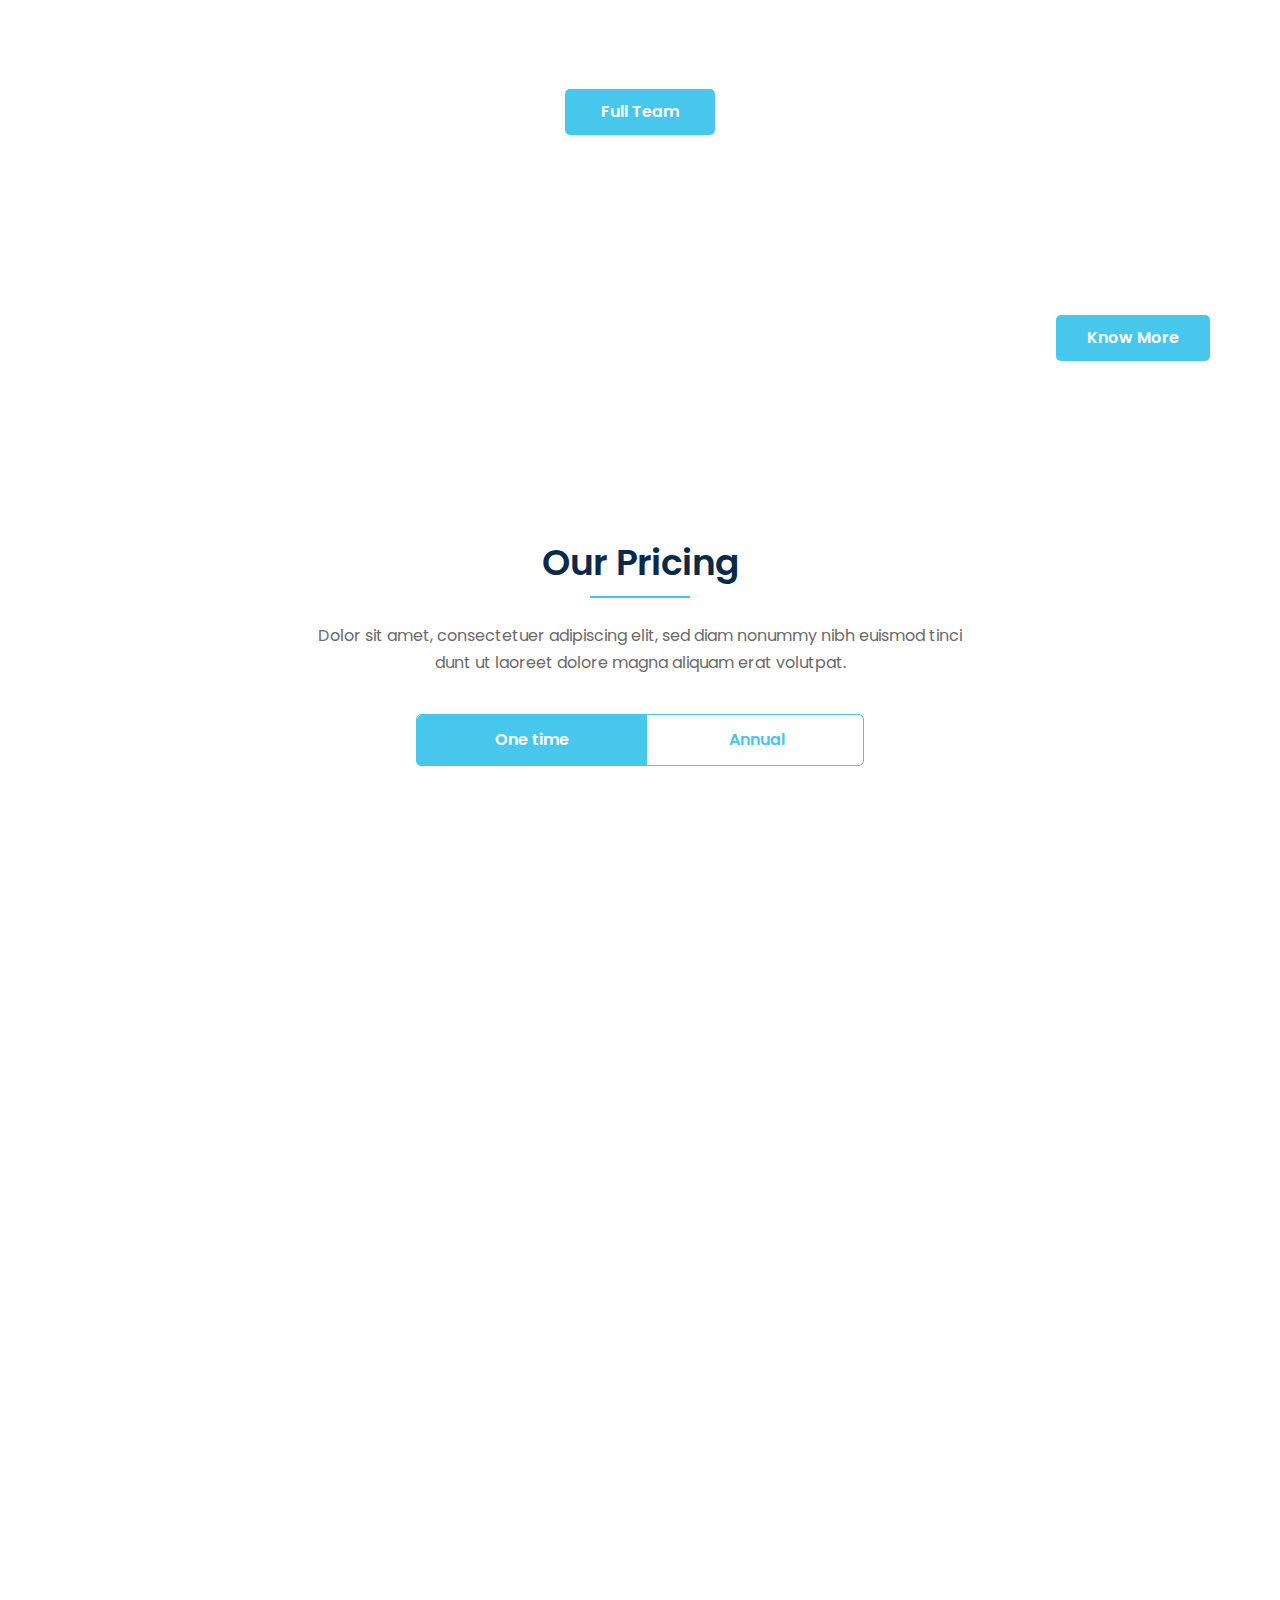
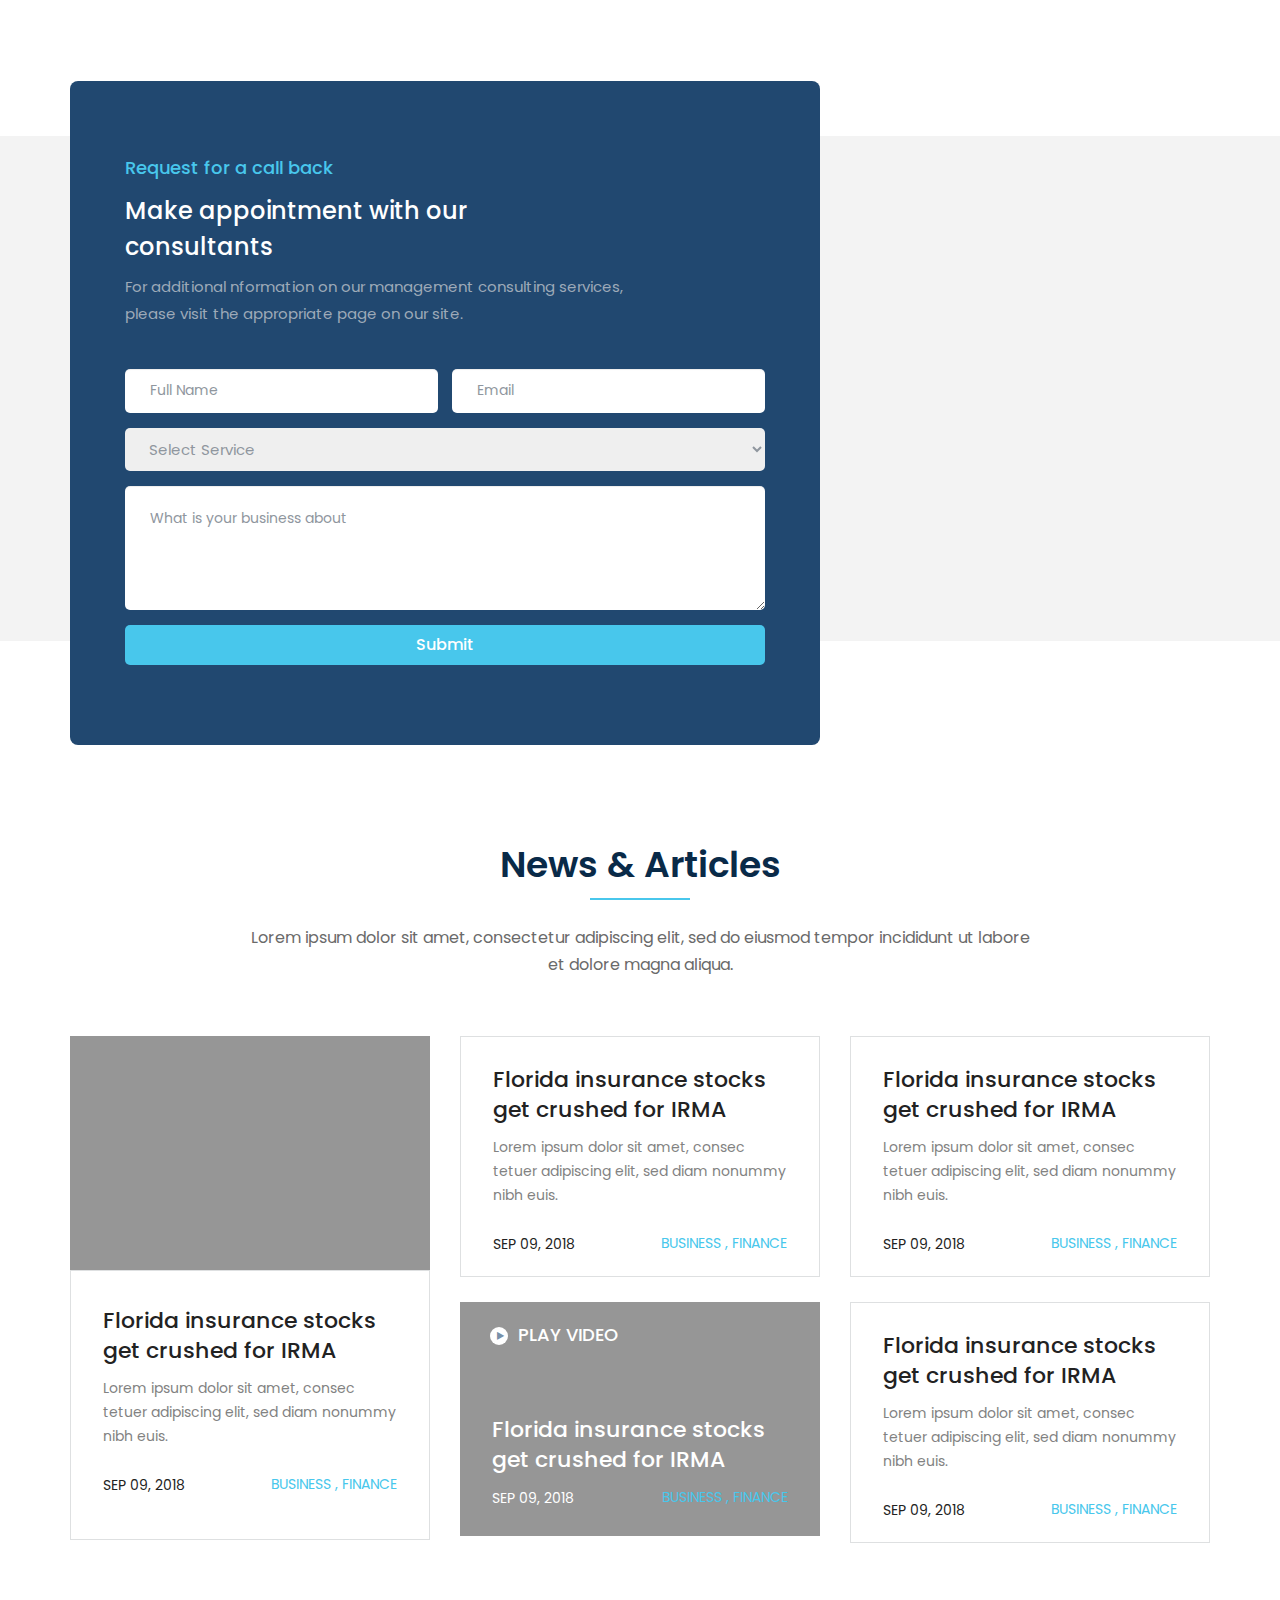
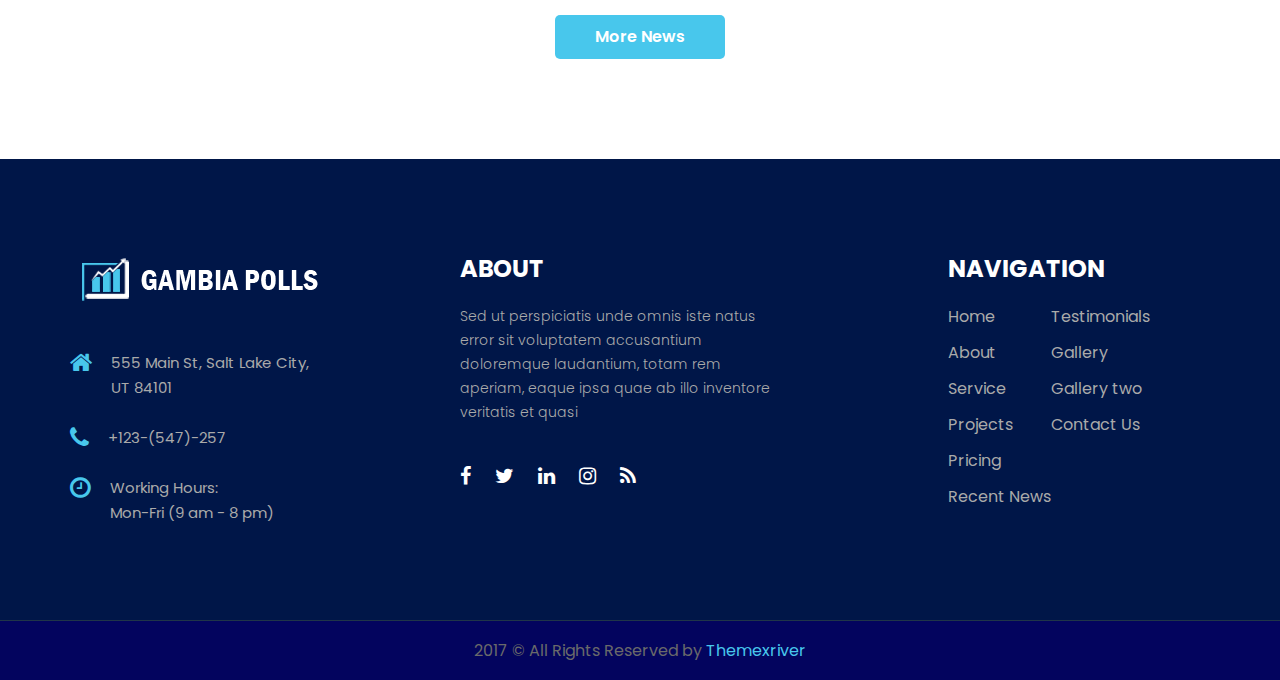
<file: index-six.html>
<!DOCTYPE html>
<html lang="en">
    <head>
        <meta charset="utf-8">
        <meta http-equiv="X-UA-Compatible" content="IE=edge">
        <meta name="viewport" content="width=device-width, initial-scale=1">
        <title>Consulting - Business, Finance and Professional Services HTML 5 Template</title>
        <!-- fav icon -->
        <link href="assets/images/favicon.png" rel="shortcut icon" type="image/png">

        <!-- Bootstrap -->
        <link href="assets/bootstrap/css/bootstrap.min.css" rel="stylesheet">
        <!-- animated-css -->
        <link href="assets/css/animate.min.css" rel="stylesheet" type="text/css">
        <!-- font-awesome-css -->
        <link href="assets/css/font-awesome.min.css" rel="stylesheet" type="text/css">
        <!-- owl-carrosel-css -->
        <link href="assets/owl-carrosel/owl.carousel.min.css" rel="stylesheet" type="text/css">
        <link href="assets/owl-carrosel/owl.theme.default.min.css" rel="stylesheet" type="text/css">
        <!-- Revolution Slider -->
        <link rel="stylesheet" href="assets/css/revolution/layers.css">
        <link rel="stylesheet" href="assets/css/revolution/navigation.css">
        <link rel="stylesheet" href="assets/css/revolution/settings.css">
        <!-- offcanvas-menu-css -->
        <link href="assets/css/offcanvas-menu.css" rel="stylesheet" type="text/css">
        <!-- style-css -->
        <link href="assets/css/style.css" rel="stylesheet" type="text/css">

    </head>
    <body class="homePageSix">
        <!-- start preloader -->
        <div id="preloader">
            <div class="preloader">
                <span></span>
                <span></span>
                <span></span>
                <span></span>
                <span></span>
            </div>
        </div>
        <!-- end preloader -->


        <header class="header-section">
            <div class="topper">
                <div class="top-bar">
                    <div class="container">
                        <div class="row">
                            <div class="col-md-6 col-sm-8">
                                <div class="header-left-bar">
                                    <ul class="contact-wrapper">
                                        <li><i class="fa fa-clock-o" aria-hidden="true"></i> Mon - Fri: 9 am - 7 pm</li>
                                        <li><i class="fa fa-mobile" aria-hidden="true"></i> +123 (456) 789 012</li>
                                    </ul>
                                </div> <!-- header-left-bar -->
                            </div>

                            <div class="col-md-6 col-sm-4">
                                <div class="header-right-bar text-right">
                                    <ul class="social-icon">
                                        <li><a href="#"><i class="fa fa-facebook" aria-hidden="true"></i></a></li>
                                        <li><a href="#"><i class="fa fa-twitter" aria-hidden="true"></i></a></li>
                                        <li><a href="#"><i class="fa fa-google-plus" aria-hidden="true"></i></a></li>
                                        <li><a href="#"><i class="fa fa-linkedin" aria-hidden="true"></i></a></li>
                                        <li><a href="#"><i class="fa fa-instagram" aria-hidden="true"></i></a></li>
                                    </ul>
                                </div> <!-- header-right-bar -->
                            </div>
                        </div> <!-- top-bar -->
                    </div>
                </div> <!-- top-bar -->

                <div class="container">
                    <div class="middle-wrapper">
                        <div class="row">
                            <div class="col-md-5 col-sm-3">
                                <div class="header-left-bar">
                                    <div class="navbar-header">
                                        <a class="navbar-brand" href="index.html"><img src="assets/images/logo.png" alt="image"></a>
                                    </div>
                                </div> <!-- header-left-bar -->
                            </div>

                            <div class="col-md-7 col-sm-9">
                                <div class="header-right-bar">
                                    <ul class="finding-section">
                                        <li>
                                            <i class="fa fa-map-marker" aria-hidden="true"></i>
                                            <h5>Find Us</h5>
                                            <span class="location">251 S Olive St, Los Angeles</span>
                                        </li>

                                        <li>
                                            <i class="fa fa-location-arrow" aria-hidden="true"></i>
                                            <h5>Mail Us</h5>
                                            <span class="location">contact@consulting.com</span>
                                        </li>
                                    </ul>
                                </div> <!-- header-right-bar -->
                            </div>
                        </div> <!-- top-bar -->
                    </div>
                </div>
            </div> <!-- topper -->

            <div class="container">
                <nav class="navbar navbar-inverse hidden-sm hidden-xs">
                    <div class="collapse navbar-collapse">
                        <ul class="nav navbar-nav">
                            <li class="active dropdown"><a href="#">Home <i class="fa fa-angle-down" aria-hidden="true"></i></a>
                                <ul class="dropdown-menu">
                                    <li><a href="index.html">Home One</a></li>
                                    <li><a href="index-two.html">Home Two</a></li>
                                    <li><a href="index-three.html">Home Three</a></li>
                                    <li><a href="index-four.html">Home Four</a></li>
                                    <li><a href="index-five.html">Home Five</a></li>
                                    <li class="active"><a href="index-six.html">Home Six</a></li>
                                </ul>
                            </li>

                            <li><a href="about.html">About</a></li>

                            <li class="dropdown"><a href="#">Service <i class="fa fa-angle-down" aria-hidden="true"></i></a>
                                <ul class="dropdown-menu">
                                    <li><a href="service.html">All Services</a></li>
                                    <li><a href="service-one.html">Service-One</a></li>
                                    <li><a href="service-two.html">Service-Two</a></li>
                                    <li><a href="service-three.html">Service-Three</a></li>
                                    <li><a href="service-four.html">Service-Four</a></li>
                                </ul>
                            </li>

                            <li class="dropdown"><a href="#">Project <i class="fa fa-angle-down" aria-hidden="true"></i></a>
                                <ul class="dropdown-menu">
                                    <li><a href="project.html">Project 4 col</a></li>
                                    <li><a href="project-three.html">Project 3 col</a></li>
                                    <li><a href="project-two.html">Project 2 col</a></li>
                                    <li><a href="single-project.html">Single Project</a></li>
                                </ul>
                            </li>

                            <li class="dropdown"><a href="#">Pages <i class="fa fa-angle-down" aria-hidden="true"></i></a>
                                <ul class="dropdown-menu">
                                    <li><a href="career.html">Career</a></li>
                                    <li><a href="faq.html">Faq</a></li>
                                    <li><a href="partner.html">Partner</a></li>
                                    <li><a href="team.html">Team</a></li>
                                    <li><a href="testimonial.html">Testimonial</a></li>
                                    <li><a href="blog.html">Blog</a></li>
                                    <li><a href="single-blog.html">Single Blog</a></li>
                                    <li><a href="shop.html">Shop</a></li>
                                    <li><a href="cart.html">Cart</a></li>
                                </ul>
                            </li>

                            <li><a href="contact.html">Contact</a></li>
                        </ul>

                        <ul class="nav navbar-nav navbar-right">
                            <li><a href="#"><img src="assets/images/user.png" alt="">Login</a></li>

                            <li>
                                <div class="cart cart-wrapper inline-block">
                                    <span class="cart-icon"><img src="assets/images/cart.png" alt="">cart (0)</span>

                                    <div class="cart-item">
                                        <ul>
                                            <li>
                                                <img src="assets/images/shop/s2.jpg" alt="">

                                                <div class="content inline-block">
                                                    <h5>Name of the product</h5>
                                                    <span class="rate">$66</span>
                                                    <span class="option"><a href="#"><i class="fa fa-trash" aria-hidden="true"></i></a></span>
                                                </div>
                                            </li>

                                            <li>
                                                <img src="assets/images/shop/s2.jpg" alt="">

                                                <div class="content inline-block">
                                                    <h5>Name of the product</h5>
                                                    <span class="rate">$66</span>
                                                    <span class="option"><a href="#"><i class="fa fa-trash" aria-hidden="true"></i></a></span>
                                                </div>
                                            </li>
                                        </ul>

                                        <div class="amount">Total Amount <span class="pull-right">$99</span></div>

                                        <button class="btn btn-primary">Proceed to checkout</button>
                                    </div>
                                </div> 
                            </li>
                        </ul>
                    </div>
                </nav>
            </div> 
        </header> <!-- header-section -->



        <section class="slider-section">
            <h2 class="hidden">title</h2>
            
            <div class="rev_slider_wrapper">
                <div id="rev_slider_6" class="rev_slider" style="display:none">
                    <ul>
                        <li data-transition="random" data-title="Slide Title" data-param1="Additional Text" data-thumb="assets/images/slider/slider-6.jpg">
                            <!-- SLIDE'S MAIN BACKGROUND IMAGE -->
                            <img src="assets/images/slider/slider-6.jpg" alt="Sky" class="rev-slidebg">
                            <!-- LAYER NR. 2 -->
                            <div class="tp-caption sfr font-extra-bold tp-resizeme letter-space-4" 
                                data-x="left" data-hoffset="0" 
                                data-y="top" data-voffset="350" 
                                data-frames='[{"delay":0,"speed":2000,"frame":"0","from":"x:[175%];y:0px;z:0;rX:0;rY:0;rZ:0;sX:1;sY:1;skX:0;skY:0;opacity:1;","mask":"x:[-100%];y:0;s:inherit;e:inherit;","to":"o:1;","ease":"Power3.easeOut"},{"delay":"wait","speed":300,"frame":"999","to":"auto:auto;","ease":"Power3.easeInOut"}]'>Your business advisor
                            </div>
                            
                            <!-- LAYER NR. 3 -->
                            <div class="tp-caption font-medium sfb tp-resizeme letter-space-5" 
                                data-x="left" data-hoffset="0" 
                                data-y="center" data-voffset="30" 
                                data-frames='[{"delay":500,"speed":1500,"frame":"0","from":"y:bottom;","to":"o:1;","ease":"Power3.easeInOut"},{"delay":"wait","speed":300,"frame":"999","to":"auto:auto;","ease":"Power3.easeInOut"}]'>Lorem ipsum dolor sit amet, consectetur adipiscing elit, sed do <br> eiusmod tempor incididunt.
                            </div>
                            
                            <!-- LAYER NR. 4 -->
                            <div class="tp-caption sfr tp-resizeme letter-space-4" 
                                data-x="left" data-hoffset="0" 
                                data-y="center" data-voffset="130" 
                                data-frames='[{"delay":1300,"speed":2000,"frame":"0","from":"x:[175%];y:0px;z:0;rX:0;rY:0;rZ:0;sX:1;sY:1;skX:0;skY:0;opacity:1;","mask":"x:[-100%];y:0;s:inherit;e:inherit;","to":"o:1;","ease":"Power3.easeOut"},{"delay":"wait","speed":300,"frame":"999","to":"auto:auto;","ease":"Power3.easeInOut"}]'><a href="#." class="el-btn-regular slider-btn-left btn btn-primary">About Us</a> <a href="#." class="el-btn-regular btn btn-primary color-bg">Contact</a>
                            </div>
                        </li>

                        <li data-transition="random" data-title="Slide Title" data-param1="Additional Text" data-thumb="assets/images/slider/slider-1.jpg">
                            <!-- SLIDE'S MAIN BACKGROUND IMAGE -->
                            <img src="assets/images/slider/slider-1.jpg" alt="Sky" class="rev-slidebg">
                            <!-- LAYER NR. 2 -->
                            <div class="tp-caption sfr font-extra-bold tp-resizeme letter-space-4" 
                                data-x="left" data-hoffset="0" 
                                data-y="top" data-voffset="360" 
                                data-frames='[{"delay":0,"speed":3000,"frame":"0","from":"x:[175%];y:0px;z:0;rX:0;rY:0;rZ:0;sX:1;sY:1;skX:0;skY:0;opacity:1;","mask":"x:[-100%];y:0;s:inherit;e:inherit;","to":"o:1;","ease":"Power3.easeOut"},{"delay":"wait","speed":300,"frame":"999","to":"auto:auto;","ease":"Power3.easeInOut"}]'>Your business advisor
                            </div>
                            
                            <!-- LAYER NR. 3 -->
                            <div class="tp-caption font-medium sfb tp-resizeme letter-space-5" 
                                data-x="left" data-hoffset="0" 
                                data-y="center" data-voffset="30" 
                                data-frames='[{"delay":1000,"speed":1500,"frame":"0","from":"y:bottom;","to":"o:1;","ease":"Power3.easeInOut"},{"delay":"wait","speed":300,"frame":"999","to":"auto:auto;","ease":"Power3.easeInOut"}]'>Lorem ipsum dolor sit amet, consectetur adipiscing elit, sed do <br> eiusmod tempor incididunt.
                            </div>
                            
                            <!-- LAYER NR. 4 -->
                            <div class="tp-caption sfr tp-resizeme letter-space-4" 
                                data-x="left" data-hoffset="0" 
                                data-y="center" data-voffset="130" 
                                data-frames='[{"delay":1800,"speed":2000,"frame":"0","from":"x:[175%];y:0px;z:0;rX:0;rY:0;rZ:0;sX:1;sY:1;skX:0;skY:0;opacity:1;","mask":"x:[-100%];y:0;s:inherit;e:inherit;","to":"o:1;","ease":"Power3.easeOut"},{"delay":"wait","speed":300,"frame":"999","to":"auto:auto;","ease":"Power3.easeInOut"}]'><a href="#." class="el-btn-regular slider-btn-left btn btn-primary">About Us</a> <a href="#." class="el-btn-regular btn btn-primary color-bg">Contact</a>
                            </div>
                        </li>
                    </ul>
                </div>
            </div>
        </section>



        <section class="boost-section section-padding">
            <div class="container">
                <div class="row">
                    <div class="col-md-4 col-sm-6">
                        <div class="boost-wrapper">
                            <img src="assets/images/boost/1.jpg" alt="">

                            <div class="boost-content">
                                <span class="icon"><img src="assets/images/boost/i1.png" alt=""></span>

                                <div class="wrapper-content">
                                    <h4>Business Advisor</h4>
                                    <p>Lorem ipsum dolor sit amet, consectetur adi piscing elit, sed do.</p>
                                    <a href="#" class="link">Details</a>
                                </div>
                            </div>
                        </div>
                    </div>

                    <div class="col-md-4 col-sm-6">
                        <div class="boost-wrapper">
                            <img src="assets/images/boost/2.jpg" alt="">

                            <div class="boost-content">
                                <span class="icon"><img src="assets/images/boost/i2.png" alt=""></span>

                                <div class="wrapper-content">
                                    <h4>Strategic Planning</h4>
                                    <p>Lorem ipsum dolor sit amet, consectetur adi piscing elit, sed do.</p>
                                    <a href="#" class="link">Details</a>
                                </div>
                            </div>
                        </div>
                    </div>

                    <div class="col-md-4 col-sm-6">
                        <div class="boost-wrapper">
                            <img src="assets/images/boost/3.jpg" alt="">

                            <div class="boost-content">
                                <span class="icon"><img src="assets/images/boost/i3.png" alt=""></span>

                                <div class="wrapper-content">
                                    <h4>Startup Boost</h4>
                                    <p>Lorem ipsum dolor sit amet, consectetur adi piscing elit, sed do.</p>
                                    <a href="#" class="link">Details</a>
                                </div>
                            </div>
                        </div>
                    </div>

                    <div class="col-md-4 col-sm-6 visible-sm">
                        <div class="boost-wrapper">
                            <img src="assets/images/boost/3.jpg" alt="">

                            <div class="boost-content">
                                <span class="icon"><img src="assets/images/boost/i3.png" alt=""></span>

                                <div class="wrapper-content">
                                    <h4>Startup Boost</h4>
                                    <p>Lorem ipsum dolor sit amet, consectetur adi piscing elit, sed do.</p>
                                    <a href="#" class="link">Details</a>
                                </div>
                            </div>
                        </div>
                    </div>
                </div>
            </div>
        </section> <!-- boost-section -->



        <hr>



        <section class="thinking-section section-padding">
            <div class="container">
                <div class="row">
                    <div class="col-md-7">
                        <div class="thinking-content">
                            <h3>we are collaborative, <br> authentic and forward thinking.</h3>

                            <p>Torquent per conubia nostra per inceptos himenaeos mauris in erat justo nullam urna felis dapibus condimentum sit sem morbi accumsan tellus tincidunt auctor ornare consequat auctor amet augue sed non. Neque elit sed ut imperdiet nisi proin fermentum nunc etiam pharetra erat sed consequat ipsum nec egestas quam ut aliquam massa quis neque.</p>

                            <a href="#" class="btn btn-primary">Read full message</a>
                        </div>
                    </div>

                    <div class="col-md-5 hidden-sm hidden-xs">
                        <div class="caption text-center wow slideInRight">
                            <img src="assets/images/men.png" alt="">
                        </div>
                    </div>
                </div>
            </div>
        </section> <!-- thinking-section -->



        <section class="service-section section-padding">
            <div class="container">
                <div class="section-title text-center">
                    <h2>Services We Provide</h2>
                    <div class="border"></div>
                </div> <!-- section-title -->

                <div class="row first-row">
                    <div class="col-md-4 col-sm-6">
                        <div class="service-wrapper">
                            <i class="fa fa-suitcase" aria-hidden="true"></i>

                            <div class="wrapper-content">
                                <h3><a href="#">Business Plan</a></h3>
                                <p>Excepteur sint occaecat cupi datat non proident, sunt in culpa qui.</p>
                            </div>

                            <div class="hover">
                                <span class="hover-one"></span>
                                <span class="hover-two"></span>
                                <span class="hover-three"></span>
                                <span class="hover-four"></span>
                            </div>
                        </div>
                    </div>

                    <div class="col-md-4 col-sm-6">
                        <div class="service-wrapper">
                            <i class="fa fa-suitcase" aria-hidden="true"></i>

                            <div class="wrapper-content">
                                <h3><a href="#">Branding Products</a></h3>
                                <p>Excepteur sint occaecat cupi datat non proident, sunt in culpa qui.</p>
                            </div>

                            <div class="hover">
                                <span class="hover-one"></span>
                                <span class="hover-two"></span>
                                <span class="hover-three"></span>
                                <span class="hover-four"></span>
                            </div>
                        </div>
                    </div>

                    <div class="col-md-4 col-sm-6">
                        <div class="service-wrapper">
                            <i class="fa fa-suitcase" aria-hidden="true"></i>

                            <div class="wrapper-content">
                                <h3><a href="#">Marketing Strategy</a></h3>
                                <p>Excepteur sint occaecat cupi datat non proident, sunt in culpa qui.</p>
                            </div>

                            <div class="hover">
                                <span class="hover-one"></span>
                                <span class="hover-two"></span>
                                <span class="hover-three"></span>
                                <span class="hover-four"></span>
                            </div>
                        </div>
                    </div>

                    <div class="col-md-4 col-sm-6 visible-sm">
                        <div class="service-wrapper">
                            <i class="fa fa-suitcase" aria-hidden="true"></i>

                            <div class="wrapper-content">
                                <h3><a href="#">Marketing Strategy</a></h3>
                                <p>Excepteur sint occaecat cupi datat non proident, sunt in culpa qui.</p>
                            </div>

                            <div class="hover">
                                <span class="hover-one"></span>
                                <span class="hover-two"></span>
                                <span class="hover-three"></span>
                                <span class="hover-four"></span>
                            </div>
                        </div>
                    </div>
                </div>

                <div class="row">
                    <div class="col-md-4 col-sm-6">
                        <div class="service-wrapper">
                            <i class="fa fa-suitcase" aria-hidden="true"></i>

                            <div class="wrapper-content">
                                <h3><a href="#">Money Saving</a></h3>
                                <p>Excepteur sint occaecat cupi datat non proident, sunt in culpa qui.</p>
                            </div>

                            <div class="hover">
                                <span class="hover-one"></span>
                                <span class="hover-two"></span>
                                <span class="hover-three"></span>
                                <span class="hover-four"></span>
                            </div>
                        </div>
                    </div>

                    <div class="col-md-4 col-sm-6">
                        <div class="service-wrapper">
                            <i class="fa fa-suitcase" aria-hidden="true"></i>

                            <div class="wrapper-content">
                                <h3><a href="#">Safe Investment</a></h3>
                                <p>Excepteur sint occaecat cupi datat non proident, sunt in culpa qui.</p>
                            </div>

                            <div class="hover">
                                <span class="hover-one"></span>
                                <span class="hover-two"></span>
                                <span class="hover-three"></span>
                                <span class="hover-four"></span>
                            </div>
                        </div>
                    </div>

                    <div class="col-md-4 col-sm-6">
                        <div class="service-wrapper">
                            <i class="fa fa-suitcase" aria-hidden="true"></i>

                            <div class="wrapper-content">
                                <h3><a href="#">Stock Market</a></h3>
                                <p>Excepteur sint occaecat cupi datat non proident, sunt in culpa qui.</p>
                            </div>

                            <div class="hover">
                                <span class="hover-one"></span>
                                <span class="hover-two"></span>
                                <span class="hover-three"></span>
                                <span class="hover-four"></span>
                            </div>
                        </div>
                    </div>

                    <div class="col-md-4 col-sm-6 visible-sm">
                        <div class="service-wrapper">
                            <i class="fa fa-suitcase" aria-hidden="true"></i>

                            <div class="wrapper-content">
                                <h3><a href="#">Stock Market</a></h3>
                                <p>Excepteur sint occaecat cupi datat non proident, sunt in culpa qui.</p>
                            </div>

                            <div class="hover">
                                <span class="hover-one"></span>
                                <span class="hover-two"></span>
                                <span class="hover-three"></span>
                                <span class="hover-four"></span>
                            </div> 
                        </div>
                    </div>
                </div>
            </div>
        </section> <!-- service-section -->



        <section class="team-section section-padding">
            <div class="container">
                <div class="section-title text-left">
                    <h2>Dedicated Team</h2>
                    <div class="border"></div>
                </div> <!-- section-title -->

                <div class="team-carousel owl-carousel owl-theme">
                    <div class="team-wrapper item">
                        <div class="caption">
                            <img src="assets/images/team/1.jpg" alt="">

                            <ul class="hover-view">
                                <li><a href="#"><i class="fa fa-facebook" aria-hidden="true"></i></a></li>
                                <li><a href="#"><i class="fa fa-twitter" aria-hidden="true"></i></a></li>
                                <li><a href="#"><i class="fa fa-linkedin" aria-hidden="true"></i></a></li>
                            </ul>
                        </div>

                        <div class="contact-wrapper">
                            <h4><a href="#">Hasib Sharif</a></h4>
                            <span class="position">Founder & CEO</span>
                            <p>These cases are perfectly simple and easy to distinguish.</p>
                        </div>
                    </div>

                    <div class="team-wrapper item">
                        <div class="caption">
                            <img src="assets/images/team/2.jpg" alt="">

                            <ul class="hover-view">
                                <li><a href="#"><i class="fa fa-facebook" aria-hidden="true"></i></a></li>
                                <li><a href="#"><i class="fa fa-twitter" aria-hidden="true"></i></a></li>
                                <li><a href="#"><i class="fa fa-linkedin" aria-hidden="true"></i></a></li>
                            </ul>
                        </div>

                        <div class="contact-wrapper">
                            <h4><a href="#">Hasib Sharif</a></h4>
                            <span class="position">Founder & CEO</span>
                            <p>These cases are perfectly simple and easy to distinguish.</p>
                        </div>
                    </div>

                    <div class="team-wrapper item">
                        <div class="caption">
                            <img src="assets/images/team/3.jpg" alt="">

                            <ul class="hover-view">
                                <li><a href="#"><i class="fa fa-facebook" aria-hidden="true"></i></a></li>
                                <li><a href="#"><i class="fa fa-twitter" aria-hidden="true"></i></a></li>
                                <li><a href="#"><i class="fa fa-linkedin" aria-hidden="true"></i></a></li>
                            </ul>
                        </div>

                        <div class="contact-wrapper">
                            <h4><a href="#">Hasib Sharif</a></h4>
                            <span class="position">Founder & CEO</span>
                            <p>These cases are perfectly simple and easy to distinguish.</p>
                        </div>
                    </div>

                    <div class="team-wrapper item">
                        <div class="caption">
                            <img src="assets/images/team/4.jpg" alt="">

                            <ul class="hover-view">
                                <li><a href="#"><i class="fa fa-facebook" aria-hidden="true"></i></a></li>
                                <li><a href="#"><i class="fa fa-twitter" aria-hidden="true"></i></a></li>
                                <li><a href="#"><i class="fa fa-linkedin" aria-hidden="true"></i></a></li>
                            </ul>
                        </div>

                        <div class="contact-wrapper">
                            <h4><a href="#">Hasib Sharif</a></h4>
                            <span class="position">Founder & CEO</span>
                            <p>These cases are perfectly simple and easy to distinguish.</p>
                        </div>
                    </div>

                    <div class="team-wrapper item">
                        <div class="caption">
                            <img src="assets/images/team/1.jpg" alt="">

                            <ul class="hover-view">
                                <li><a href="#"><i class="fa fa-facebook" aria-hidden="true"></i></a></li>
                                <li><a href="#"><i class="fa fa-twitter" aria-hidden="true"></i></a></li>
                                <li><a href="#"><i class="fa fa-linkedin" aria-hidden="true"></i></a></li>
                            </ul>
                        </div>

                        <div class="contact-wrapper">
                            <h4><a href="#">Hasib Sharif</a></h4>
                            <span class="position">Founder & CEO</span>
                            <p>These cases are perfectly simple and easy to distinguish.</p>
                        </div>
                    </div>

                    <div class="team-wrapper item">
                        <div class="caption">
                            <img src="assets/images/team/2.jpg" alt="">

                            <ul class="hover-view">
                                <li><a href="#"><i class="fa fa-facebook" aria-hidden="true"></i></a></li>
                                <li><a href="#"><i class="fa fa-twitter" aria-hidden="true"></i></a></li>
                                <li><a href="#"><i class="fa fa-linkedin" aria-hidden="true"></i></a></li>
                            </ul>
                        </div>

                        <div class="contact-wrapper">
                            <h4><a href="#">Hasib Sharif</a></h4>
                            <span class="position">Founder & CEO</span>
                            <p>These cases are perfectly simple and easy to distinguish.</p>
                        </div>
                    </div>
                </div>

                <div class="link text-center">
                    <a href="#" class="btn btn-primary">Full Team</a>
                </div>
            </div>
        </section>



        <section class="secure-section">
            <div class="container">
                <h2>We plan to make your business secure & reliable</h2>
                <a href="#" class="btn btn-primary pull-right">Know More</a>
            </div>
        </section> <!-- secure-section -->



        <section class="pricing-section section-padding">
            <div class="container">
                <div class="section-title text-center">
                    <h2>Our Pricing</h2>
                    <div class="border"></div>
                    <p>Dolor sit amet, consectetuer adipiscing elit, sed diam nonummy nibh euismod tinci <br> dunt ut laoreet dolore magna aliquam erat volutpat.</p>
                </div> <!-- section-title -->


                <div class="priceing-wrapper ">
                    <ul class="nav nav-tabs" role="tablist">
                        <li role="presentation" class="active"><a href="#tab-one" role="tab" data-toggle="tab">One time
                        </a></li>

                        <li role="presentation" class=""><a href="#tab-two" role="tab" data-toggle="tab">Annual
                        </a></li>
                    </ul>

                    <div class="tab-content text-center">
                        <div role="tabpanel" class="tab-pane fade in active" id="tab-one">
                            <div class="row">
                                <div class="col-md-4 col-sm-6">
                                    <div class="pricing-wrapper wow fadeInUp" data-wow-delay="0.1s">
                                        <div class="header">
                                            <div class="promotion">Basic</div>

                                            <div class="rate">
                                                <sup>$</sup>
                                                <span class="price">78</span>
                                            </div>

                                            <a href="#" class="sign btn btn-primary">Sign Up</a>
                                        </div>

                                        <div class="bottom">
                                            <ul class="pricing-detail">
                                                <li><i class="fa fa-angle-right" aria-hidden="true"></i>  Lorem ipsum dolor sit amet</li>

                                                <li><i class="fa fa-angle-right" aria-hidden="true"></i> conse ctetuer adipiscing elit,</li>

                                                <li><i class="fa fa-angle-right" aria-hidden="true"></i> sed diam non ummy</li>

                                                <li><i class="fa fa-angle-right" aria-hidden="true"></i> nibh euism</li>

                                                <li><i class="fa fa-angle-right" aria-hidden="true"></i> od tincidunt ut </li>

                                                <li><i class="fa fa-angle-right" aria-hidden="true"></i> dolore ma gna aliquam</li>
                                            </ul>

                                            <span class="saveings">Go Annual and Save <span class="bold">$28</span> </span>
                                        </div>
                                    </div>
                                </div>

                                <div class="col-md-4 col-sm-6">
                                    <div class="pricing-wrapper wow fadeInUp" data-wow-delay="0.3s">
                                        <div class="header">
                                            <div class="promotion">Premium</div>

                                            <div class="rate">
                                                <sup>$</sup>
                                                <span class="price">104</span>
                                            </div>

                                            <a href="#" class="sign btn btn-primary">Sign Up</a>
                                        </div>

                                        <div class="bottom">
                                            <ul class="pricing-detail">
                                                <li><i class="fa fa-angle-right" aria-hidden="true"></i>  Lorem ipsum dolor sit amet</li>

                                                <li><i class="fa fa-angle-right" aria-hidden="true"></i> conse ctetuer adipiscing elit,</li>

                                                <li><i class="fa fa-angle-right" aria-hidden="true"></i> sed diam non ummy</li>

                                                <li><i class="fa fa-angle-right" aria-hidden="true"></i> nibh euism</li>

                                                <li><i class="fa fa-angle-right" aria-hidden="true"></i> od tincidunt ut </li>

                                                <li><i class="fa fa-angle-right" aria-hidden="true"></i> dolore ma gna aliquam</li>
                                            </ul>

                                            <span class="saveings">Go Annual and Save <span class="bold">$28</span> </span>
                                        </div>
                                    </div>
                                </div>

                                <div class="col-md-4 col-sm-6">
                                    <div class="pricing-wrapper wow fadeInUp" data-wow-delay="0.5s">
                                        <div class="header">
                                            <span class="discount">20% off</span>

                                            <div class="promotion">Enterprise</div>

                                            <div class="rate">
                                                <sup>$</sup>
                                                <span class="price">164</span>
                                            </div>

                                            <a href="#" class="sign btn btn-primary">Sign Up</a>
                                        </div>

                                        <div class="bottom">
                                            <ul class="pricing-detail">
                                                <li><i class="fa fa-angle-right" aria-hidden="true"></i>  Lorem ipsum dolor sit amet</li>

                                                <li><i class="fa fa-angle-right" aria-hidden="true"></i> conse ctetuer adipiscing elit,</li>

                                                <li><i class="fa fa-angle-right" aria-hidden="true"></i> sed diam non ummy</li>

                                                <li><i class="fa fa-angle-right" aria-hidden="true"></i> nibh euism</li>

                                                <li><i class="fa fa-angle-right" aria-hidden="true"></i> od tincidunt ut </li>

                                                <li><i class="fa fa-angle-right" aria-hidden="true"></i> dolore ma gna aliquam</li>
                                            </ul>

                                            <span class="saveings">Go Annual and Save <span class="bold">$28</span> </span>
                                        </div>
                                    </div>
                                </div>

                                <div class="col-md-4 col-sm-6 visible-sm">
                                    <div class="pricing-wrapper">
                                        <div class="header">
                                            <div class="promotion">Offer</div>

                                            <div class="rate">
                                                <sup>$</sup>
                                                <span class="price">7100</span>
                                            </div>

                                            <a href="#" class="sign btn btn-primary">Sign Up</a>
                                        </div>

                                        <div class="bottom">
                                            <ul class="pricing-detail">
                                                <li><i class="fa fa-angle-right" aria-hidden="true"></i>  Lorem ipsum dolor sit amet</li>

                                                <li><i class="fa fa-angle-right" aria-hidden="true"></i> conse ctetuer adipiscing elit,</li>

                                                <li><i class="fa fa-angle-right" aria-hidden="true"></i> sed diam non ummy</li>

                                                <li><i class="fa fa-angle-right" aria-hidden="true"></i> nibh euism</li>

                                                <li><i class="fa fa-angle-right" aria-hidden="true"></i> od tincidunt ut </li>

                                                <li><i class="fa fa-angle-right" aria-hidden="true"></i> dolore ma gna aliquam</li>
                                            </ul>

                                            <span class="saveings">Go Annual and Save <span class="bold">$28</span> </span>
                                        </div>
                                    </div>
                                </div>
                            </div>
                        </div> <!-- tab-one -->

                        <div role="tabpanel" class="tab-pane fade" id="tab-two">
                            <div class="row">
                                <div class="col-md-4 col-sm-6">
                                    <div class="pricing-wrapper">
                                        <div class="header">
                                            <div class="promotion">Basic</div>

                                            <div class="rate">
                                                <sup>$</sup>
                                                <span class="price">178</span>
                                            </div>

                                            <a href="#" class="sign btn btn-primary">Sign Up</a>
                                        </div>

                                        <div class="bottom">
                                            <ul class="pricing-detail">
                                                <li><i class="fa fa-angle-right" aria-hidden="true"></i>  Lorem ipsum dolor sit amet</li>

                                                <li><i class="fa fa-angle-right" aria-hidden="true"></i> conse ctetuer adipiscing elit,</li>

                                                <li><i class="fa fa-angle-right" aria-hidden="true"></i> sed diam non ummy</li>

                                                <li><i class="fa fa-angle-right" aria-hidden="true"></i> nibh euism</li>

                                                <li><i class="fa fa-angle-right" aria-hidden="true"></i> od tincidunt ut </li>

                                                <li><i class="fa fa-angle-right" aria-hidden="true"></i> dolore ma gna aliquam</li>
                                            </ul>

                                            <span class="saveings">Go Annual and Save <span class="bold">$28</span> </span>
                                        </div>
                                    </div>
                                </div>

                                <div class="col-md-4 col-sm-6">
                                    <div class="pricing-wrapper">
                                        <div class="header">
                                            <div class="promotion">Premium</div>

                                            <div class="rate">
                                                <sup>$</sup>
                                                <span class="price">204</span>
                                            </div>

                                            <a href="#" class="sign btn btn-primary">Sign Up</a>
                                        </div>

                                        <div class="bottom">
                                            <ul class="pricing-detail">
                                                <li><i class="fa fa-angle-right" aria-hidden="true"></i>  Lorem ipsum dolor sit amet</li>

                                                <li><i class="fa fa-angle-right" aria-hidden="true"></i> conse ctetuer adipiscing elit,</li>

                                                <li><i class="fa fa-angle-right" aria-hidden="true"></i> sed diam non ummy</li>

                                                <li><i class="fa fa-angle-right" aria-hidden="true"></i> nibh euism</li>

                                                <li><i class="fa fa-angle-right" aria-hidden="true"></i> od tincidunt ut </li>

                                                <li><i class="fa fa-angle-right" aria-hidden="true"></i> dolore ma gna aliquam</li>
                                            </ul>

                                            <span class="saveings">Go Annual and Save <span class="bold">$28</span> </span>
                                        </div>
                                    </div>
                                </div>

                                <div class="col-md-4 col-sm-6">
                                    <div class="pricing-wrapper">
                                        <div class="header">
                                            <span class="discount">20% off</span>

                                            <div class="promotion">Enterprise</div>

                                            <div class="rate">
                                                <sup>$</sup>
                                                <span class="price">364</span>
                                            </div>

                                            <a href="#" class="sign btn btn-primary">Sign Up</a>
                                        </div>

                                        <div class="bottom">
                                            <ul class="pricing-detail">
                                                <li><i class="fa fa-angle-right" aria-hidden="true"></i>  Lorem ipsum dolor sit amet</li>

                                                <li><i class="fa fa-angle-right" aria-hidden="true"></i> conse ctetuer adipiscing elit,</li>

                                                <li><i class="fa fa-angle-right" aria-hidden="true"></i> sed diam non ummy</li>

                                                <li><i class="fa fa-angle-right" aria-hidden="true"></i> nibh euism</li>

                                                <li><i class="fa fa-angle-right" aria-hidden="true"></i> od tincidunt ut </li>

                                                <li><i class="fa fa-angle-right" aria-hidden="true"></i> dolore ma gna aliquam</li>
                                            </ul>

                                            <span class="saveings">Go Annual and Save <span class="bold">$28</span> </span>
                                        </div>
                                    </div>
                                </div>

                                <div class="col-md-4 col-sm-6 visible-sm">
                                    <div class="pricing-wrapper">
                                        <div class="header">
                                            <div class="promotion">Offer</div>

                                            <div class="rate">
                                                <sup>$</sup>
                                                <span class="price">100</span>
                                            </div>

                                            <a href="#" class="sign btn btn-primary">Sign Up</a>
                                        </div>

                                        <div class="bottom">
                                            <ul class="pricing-detail">
                                                <li><i class="fa fa-angle-right" aria-hidden="true"></i>  Lorem ipsum dolor sit amet</li>

                                                <li><i class="fa fa-angle-right" aria-hidden="true"></i> conse ctetuer adipiscing elit,</li>

                                                <li><i class="fa fa-angle-right" aria-hidden="true"></i> sed diam non ummy</li>

                                                <li><i class="fa fa-angle-right" aria-hidden="true"></i> nibh euism</li>

                                                <li><i class="fa fa-angle-right" aria-hidden="true"></i> od tincidunt ut </li>

                                                <li><i class="fa fa-angle-right" aria-hidden="true"></i> dolore ma gna aliquam</li>
                                            </ul>

                                            <span class="saveings">Go Annual and Save <span class="bold">$28</span> </span>
                                        </div>
                                    </div>
                                </div>
                            </div>
                        </div> 
                    </div> <!-- tab-content -->
                </div>
            </div>
        </section> <!-- pricing-section -->



        <section class="contact-section">
            <div class="container">
                <div class="row">
                    <div class="col-md-8">
                        <div class="contact-left-bar">
                            <span class="header">Request for a call back</span>
                            <h4>Make appointment with our <br> consultants</h4>
                            <p>For additional nformation on our management consulting services, <br> please visit the appropriate page on our site.</p>

                            <form class="contact-form">
                                <div class="row">
                                    <div class="col-sm-6 padding-right">
                                        <div class="form-group">
                                            <input id="name" name="name" type="text" class="form-control" required="" placeholder="Full Name">
                                        </div>
                                    </div>

                                    <div class="col-sm-6 padding-left">
                                        <div class="form-group">
                                            <input class="form-control" id="email" name="email" type="email" required="" placeholder="Email">
                                        </div>
                                    </div>

                                    <div class="col-sm-12">
                                        <div class="selection">
                                            <select name="one" class="dropdown-select">
                                                <option value="">Select Service</option>
                                                <option value="1">Service one</option>
                                                <option value="2">Service two</option>
                                                <option value="3">Service three</option>
                                            </select>
                                        </div>
                                    </div>
                                </div>

                                <div class="form-group">
                                    <textarea id="message" name="message" class="form-control form-message" rows="4" required="" placeholder="What is your business about"></textarea>
                                </div>

                                <div class="form-group text-center">
                                    <button class="submitBtn btn btn-primary" type="submit">Submit</button>
                                </div>
                            </form>
                        </div>
                    </div>

                    <div class="col-md-4 hidden-sm hidden-xs">
                        <div class="contact-right-bar wow slideInRight">
                            <img src="assets/images/girl-2.png" alt="">
                        </div>
                    </div>
                </div>
            </div>
        </section> <!-- contact-section -->



        <section class="news-section section-padding">
            <div class="container">
                <div class="section-title text-center">
                    <h2>News & Articles</h2>
                    <div class="border"></div>
                    <p>Lorem ipsum dolor sit amet, consectetur adipiscing elit, sed do eiusmod tempor incididunt ut labore <br> et dolore magna aliqua.</p>
                </div> <!-- section-title -->

                <div class="row">
                    <div class="col-md-4 col-sm-6">
                        <div class="news-wrapper">
                            <img src="assets/images/news/1.jpg" alt="">

                            <div class="news-content">
                                <h4><a href="#">Florida insurance stocks get crushed for IRMA</a></h4>

                                <p>Lorem ipsum dolor sit amet, consec tetuer adipiscing elit, sed diam nonummy nibh euis.</p>

                                <span class="date">Sep 09, 2018</span>

                                <span class="tag pull-right"><a href="#">Business , </a> <a href="#">Finance</a></span>
                            </div>
                        </div>
                    </div>

                    <div class="col-md-4 col-sm-6">
                        <div class="news-wrapper middle-wrapper">
                            <div class="news-content size-changer">
                                <h4><a href="#">Florida insurance stocks get crushed for IRMA</a></h4>

                                <p>Lorem ipsum dolor sit amet, consec tetuer adipiscing elit, sed diam nonummy nibh euis.</p>

                                <span class="date">Sep 09, 2018</span>

                                <span class="tag pull-right"><a href="#">Business , </a> <a href="#">Finance</a></span>
                            </div>

                            <div class="video-content">
                                <img src="assets/images/news/2.jpg" alt="">

                                <span class="link"><a href="#"><i class="fa fa-play" aria-hidden="true"></i> Play Video</a></span>

                                <div class="news-content">
                                    <h4><a href="#">Florida insurance stocks get crushed for IRMA</a></h4>

                                    <span class="date">Sep 09, 2018</span>

                                    <span class="tag pull-right"><a href="#">Business , </a> <a href="#">Finance</a></span>
                                </div>
                            </div>
                        </div>
                    </div>

                    <div class="col-md-4 col-sm-12">
                        <div class="news-wrapper last-wrapper">
                            <div class="news-content size-changer">
                                <h4><a href="#">Florida insurance stocks get crushed for IRMA</a></h4>

                                <p>Lorem ipsum dolor sit amet, consec tetuer adipiscing elit, sed diam nonummy nibh euis.</p>

                                <span class="date">Sep 09, 2018</span>

                                <span class="tag pull-right"><a href="#">Business , </a> <a href="#">Finance</a></span>
                            </div>

                            <div class="news-content size-changer">
                                <h4><a href="#">Florida insurance stocks get crushed for IRMA</a></h4>

                                <p>Lorem ipsum dolor sit amet, consec tetuer adipiscing elit, sed diam nonummy nibh euis.</p>

                                <span class="date">Sep 09, 2018</span>

                                <span class="tag pull-right"><a href="#">Business , </a> <a href="#">Finance</a></span>
                            </div>
                        </div>
                    </div>
                </div>

                <div class="link text-center">
                    <a href="#" class="btn btn-primary">More News</a>
                </div>
            </div>
        </section> <!-- news-section -->



        <footer class="footer-section">
            <div class="footer-container">
                <div class="container">
                    <div class="row">
                        <div class="col-md-4 col-sm-4">
                            <div class="footer-wrapper">
                                <img src="assets/images/footer-logo.png" alt="">

                                <ul class="location">
                                    <li><i class="fa fa-home" aria-hidden="true"></i> 
                                        <div class="content">
                                            555 Main St, Salt Lake City, <br> UT 84101
                                        </div>
                                    </li>

                                    <li><i class="fa fa-phone" aria-hidden="true"></i> 
                                        <div class="content">
                                            +123-(547)-257
                                        </div>
                                    </li>

                                    <li><i class="fa fa-clock-o" aria-hidden="true"></i> 
                                        <div class="content">
                                            Working Hours: <br> Mon-Fri (9 am - 8 pm)
                                        </div>
                                    </li>
                                </ul>
                            </div> <!-- footer-wrapper -->
                        </div>

                        <div class="col-md-4 col-sm-4">
                            <div class="footer-wrapper">
                                <h3>About</h3>

                                <p>Sed ut perspiciatis unde omnis iste natus <br>
                                    error sit voluptatem accusantium <br>
                                    doloremque laudantium, totam rem <br>
                                    aperiam, eaque ipsa quae ab illo inventore <br>
                                    veritatis et quasi</p>

                                <ul class="social-icon">
                                    <li><a href="#"><i class="fa fa-facebook" aria-hidden="true"></i></a></li>
                                    <li><a href="#"><i class="fa fa-twitter" aria-hidden="true"></i></a></li>
                                    <li><a href="#"><i class="fa fa-linkedin" aria-hidden="true"></i></a></li>
                                    <li><a href="#"><i class="fa fa-instagram" aria-hidden="true"></i></a></li>
                                    <li><a href="#"><i class="fa fa-rss" aria-hidden="true"></i></a></li>
                                </ul> 
                            </div> <!-- footer-wrapper -->
                        </div>

                        <div class="col-md-3 col-md-offset-1 col-sm-4">
                            <div class="footer-wrapper last-wrapper">
                                <h3>Navigation</h3>

                                <ul class="wrapper-option clearfix">
                                    <li><a href="#">Home</a></li>
                                    <li><a href="#">About</a></li>
                                    <li><a href="#">Service</a></li>
                                    <li><a href="#">Projects</a></li>
                                    <li><a href="#">Pricing</a></li>
                                    <li><a href="#">Recent News</a></li>
                                </ul> <!-- wrapper-option -->

                                <ul class="wrapper-option">
                                    <li><a href="#">Testimonials</a></li>
                                    <li><a href="#">Gallery</a></li>
                                    <li><a href="#">Gallery two</a></li>
                                    <li><a href="#">Contact Us</a></li>
                                </ul> <!-- wrapper-option -->
                            </div> <!-- footer-wrapper -->
                        </div>
                    </div>
                </div>
            </div> <!-- footer-container -->


            <div class="copy-right text-center">
                <div class="container">
                    <p>2017 &copy; All Rights Reserved by <a href="#">Themexriver</a></p>
                </div>
            </div> <!-- copy-right -->
        </footer> <!-- footer-section -->


       

        <!-- Off-Canvas View Only -->
        <span class="menu-toggle navbar visible-xs visible-sm"><i class="fa fa-bars" aria-hidden="true"></i></span>

        <div id="offcanvas-menu" class="visible-xs visible-sm">
            
            <span class="close-menu"><i class="fa fa-times" aria-hidden="true"></i></span>

            <ul class="menu-wrapper">
                <li>
                    <a class="active dropmenu" href="#">Home <i class="fa fa-angle-down" aria-hidden="true"></i></a>
                        <ul class="dropDown sub-menu">
                            <li><a href="index.html">Home One</a></li>
                            <li><a href="index-two.html">Home Two</a></li>
                            <li><a href="index-three.html">Home Three</a></li>
                            <li><a href="index-four.html">Home Four</a></li>
                            <li><a href="index-five.html">Home Five</a></li>
                            <li><a class="active" href="index-six.html">Home Six</a></li>
                        </ul><!-- end of dropdown -->
                </li><!-- end of li -->

                <li><a href="about.html">About</a></li><!-- end of li -->
                

                <li>
                    <a class="dropmenu" href="#">Service <i class="fa fa-angle-down" aria-hidden="true"></i></a>
                    <ul class="dropDown sub-menu">
                        <li><a href="service.html">All Services</a></li>
                        <li><a href="service-one.html">Service-One</a></li>
                        <li><a href="service-two.html">Service-Two</a></li>
                        <li><a href="service-three.html">Service-Three</a></li>
                        <li><a href="service-four.html">Service-Four</a></li>
                  </ul><!-- end of dropdown -->
                </li><!-- end of li -->

                <li>
                    <a class="dropmenu" href="#">Project <i class="fa fa-angle-down" aria-hidden="true"></i></a>
                    <ul class="dropDown sub-menu">
                        <li><a href="project.html">Project 4 col</a></li>
                        <li><a href="project-three.html">Project 3 col</a></li>
                        <li><a href="project-two.html">Project 2 col</a></li>
                        <li><a href="single-project.html">Single Project</a></li>
                    </ul><!-- end of dropdown -->
                </li><!-- end of li -->

                <li>
                    <a class="dropmenu" href="#">Pages <i class="fa fa-angle-down" aria-hidden="true"></i></a>
                    <ul class="dropDown sub-menu">
                        <li><a href="career.html">Career</a></li>
                        <li><a href="faq.html">Faq</a></li>
                        <li><a href="partner.html">Partner</a></li>
                        <li><a href="team.html">Team</a></li>
                        <li><a href="testimonial.html">Testimonial</a></li>
                        <li><a href="blog.html">Blog</a></li>
                        <li><a href="single-blog.html">Single Blog</a></li>
                        <li><a href="shop.html">Shop</a></li>
                        <li><a href="cart.html">Cart</a></li>
                    </ul><!-- end of dropdown -->
                </li><!-- end of li -->

                <li><a href="contact.html">Contact</a></li><!-- end of li -->
            </ul> <!-- menu-wrapper -->            
        </div>
        <!-- Off-Canvas View Only -->

        <div id="toTop" class="hidden-xs">
            <i class="fa fa-chevron-up"></i>
        </div> <!-- totop -->


        <script src="assets/js/jquery.js"></script>
        <script src="assets/bootstrap/js/bootstrap.min.js"></script>
        <script src="assets/js/jquery.inview.min.js"></script>
        <script src="assets/js/portfolio.js"></script>
        <script src="assets/js/wow.js"></script>
        <script src="assets/js/lightbox.js"></script>
        <script src="assets/owl-carrosel/owl.carousel.min.js"></script>



        <!-- Revolution Slider -->
        <script src="assets/revolution/jquery.themepunch.revolution.min.js"></script>
        <script src="assets/revolution/jquery.themepunch.tools.min.js"></script>

        <!-- Revolution Extensions -->
        <script type="text/javascript" src="assets/revolution/extensions/revolution.extension.actions.min.js"></script>
        <script type="text/javascript" src="assets/revolution/extensions/revolution.extension.carousel.min.js"></script>
        <script type="text/javascript" src="assets/revolution/extensions/revolution.extension.kenburn.min.js"></script>
        <script type="text/javascript" src="assets/revolution/extensions/revolution.extension.layeranimation.min.js"></script>
        <script type="text/javascript" src="assets/revolution/extensions/revolution.extension.migration.min.js"></script>
        <script type="text/javascript" src="assets/revolution/extensions/revolution.extension.navigation.min.js"></script>
        <script type="text/javascript" src="assets/revolution/extensions/revolution.extension.parallax.min.js"></script>
        <script type="text/javascript" src="assets/revolution/extensions/revolution.extension.slideanims.min.js"></script>
        <script type="text/javascript" src="assets/revolution/extensions/revolution.extension.video.min.js"></script>

        <script src="assets/js/script.js"></script>
    </body>
</html>
</file>
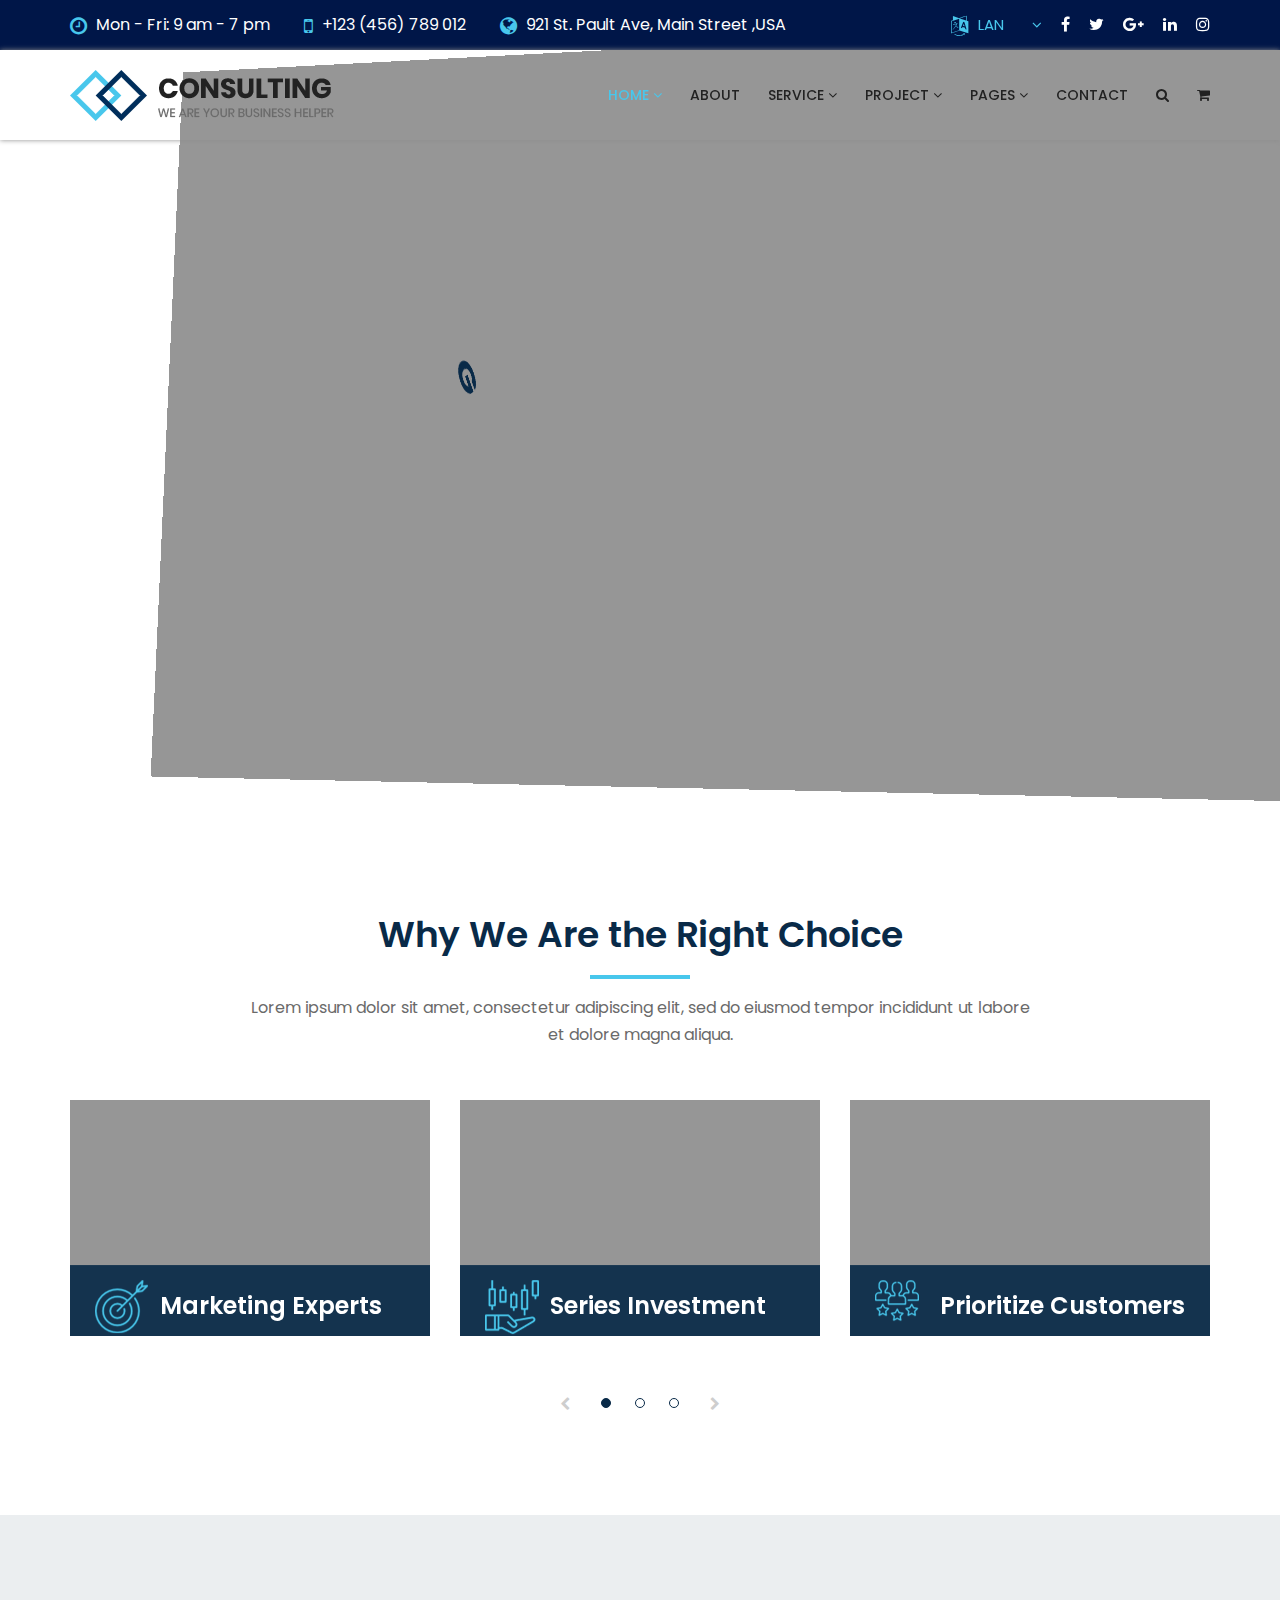
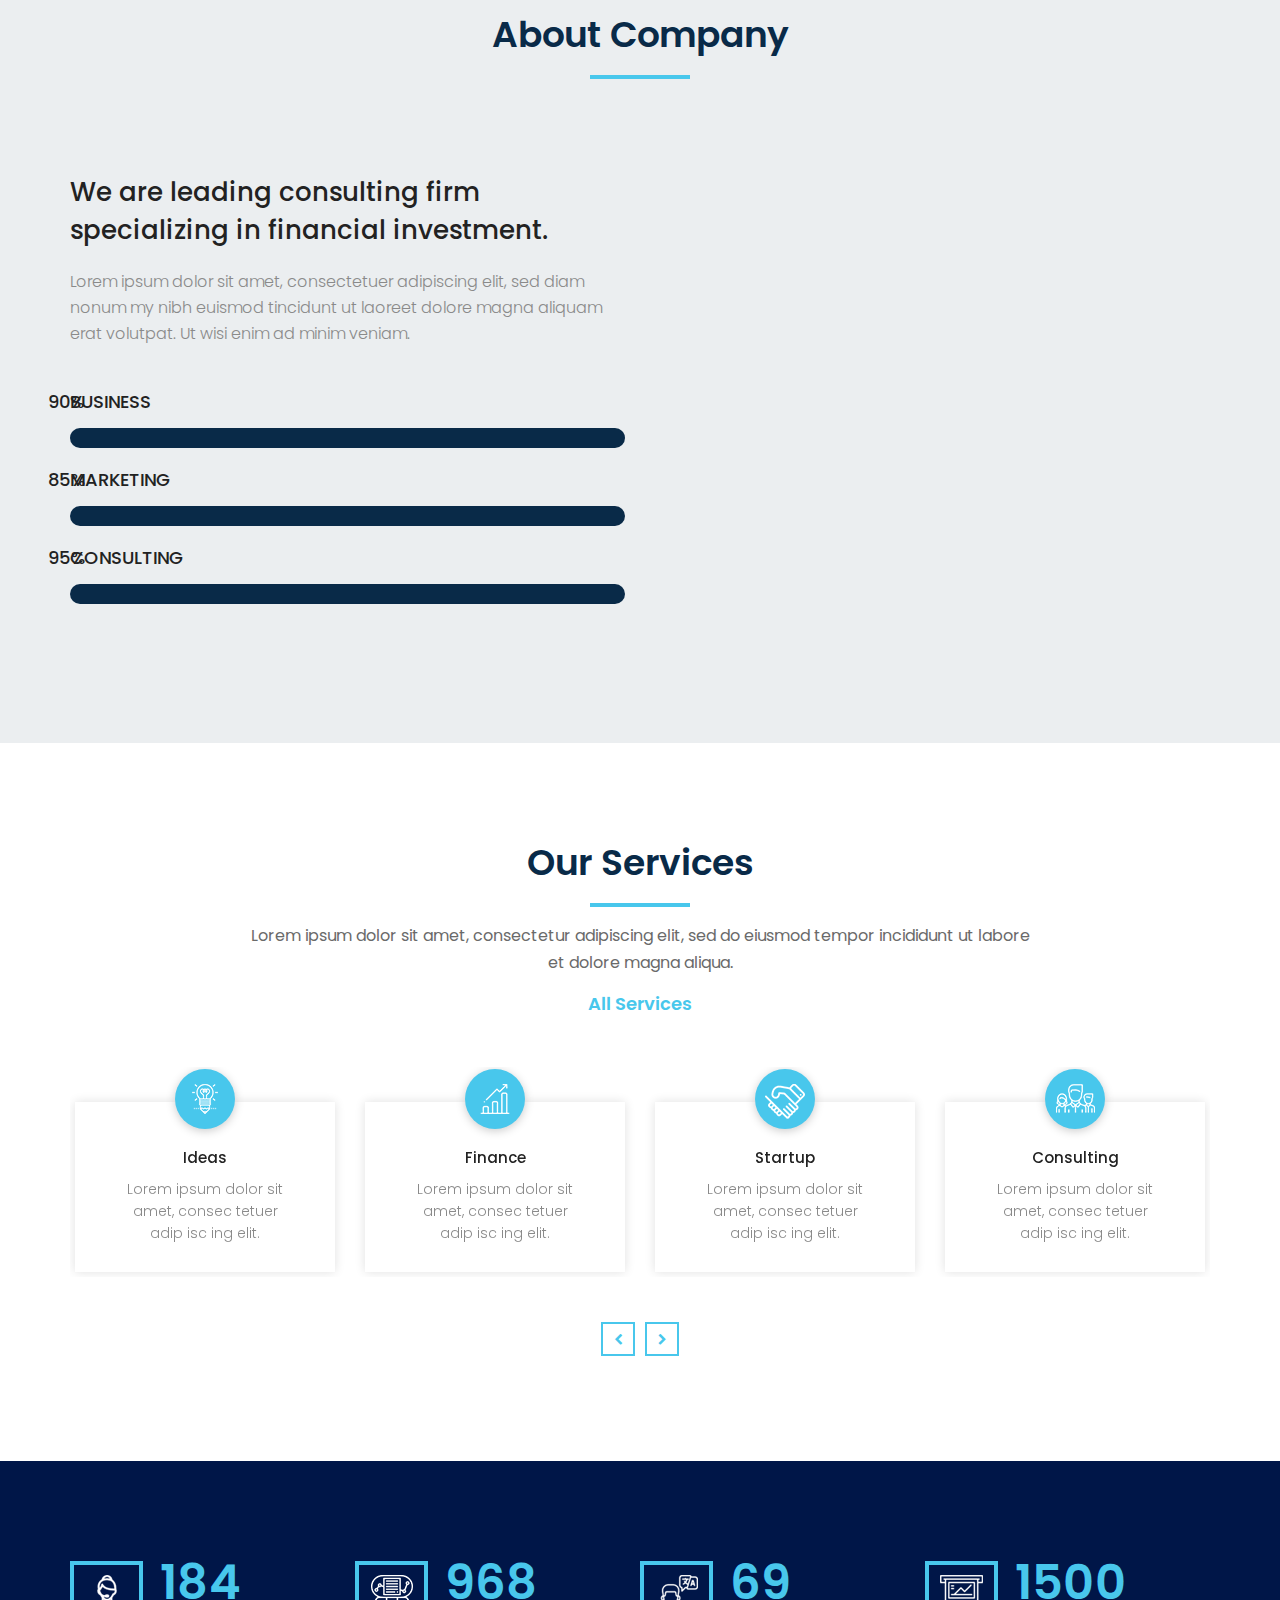
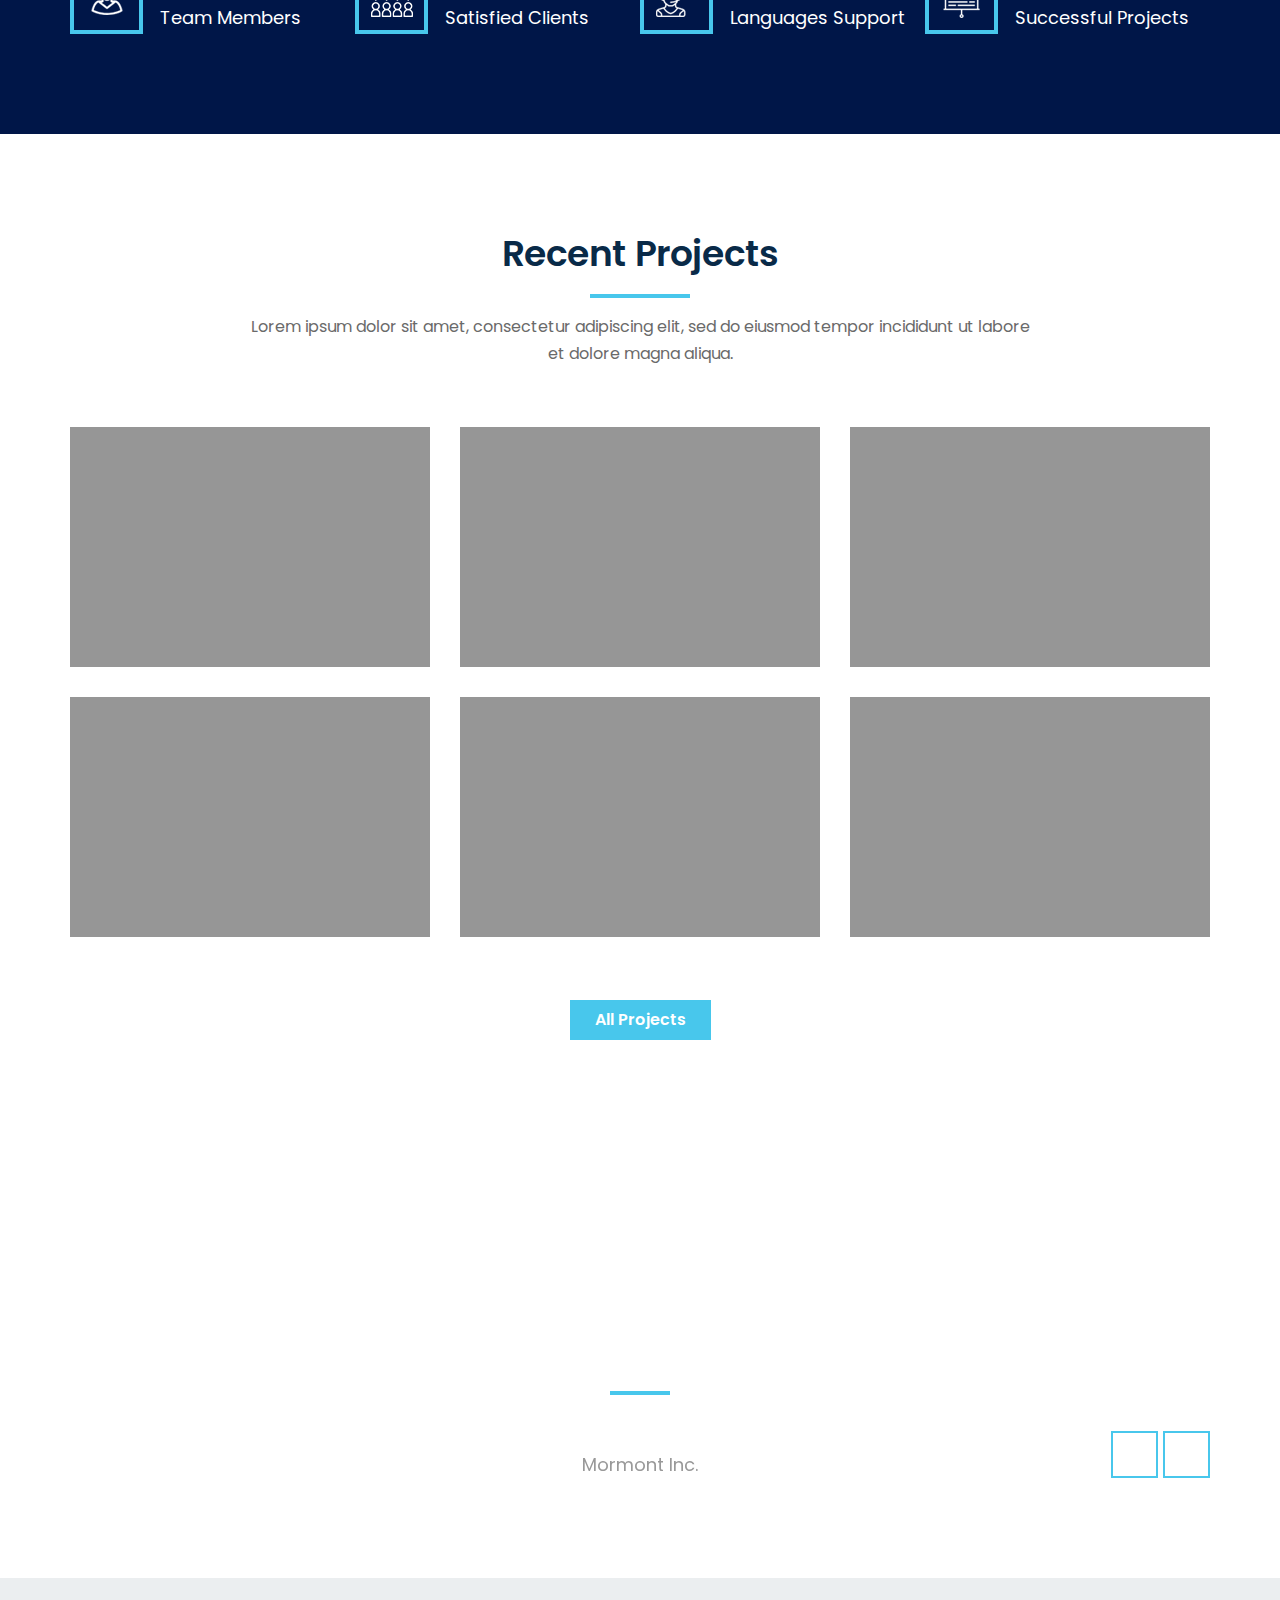
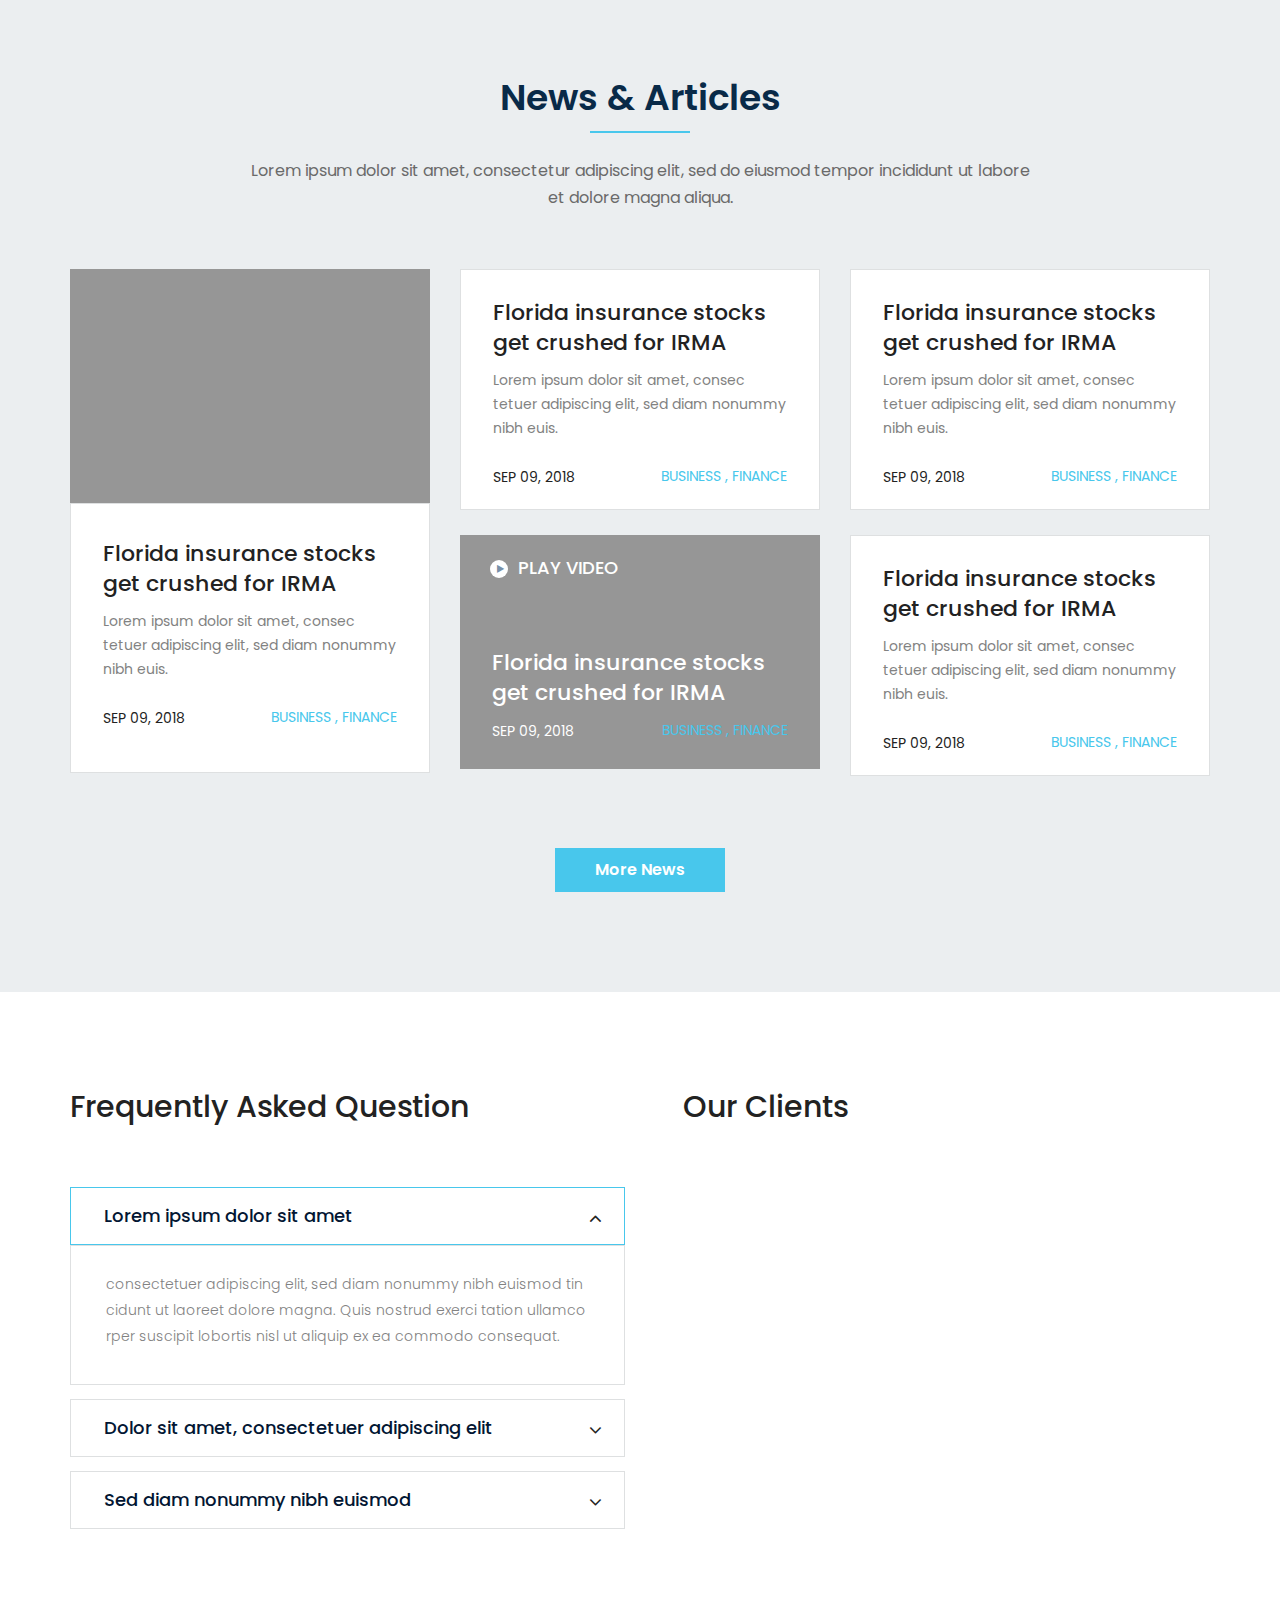
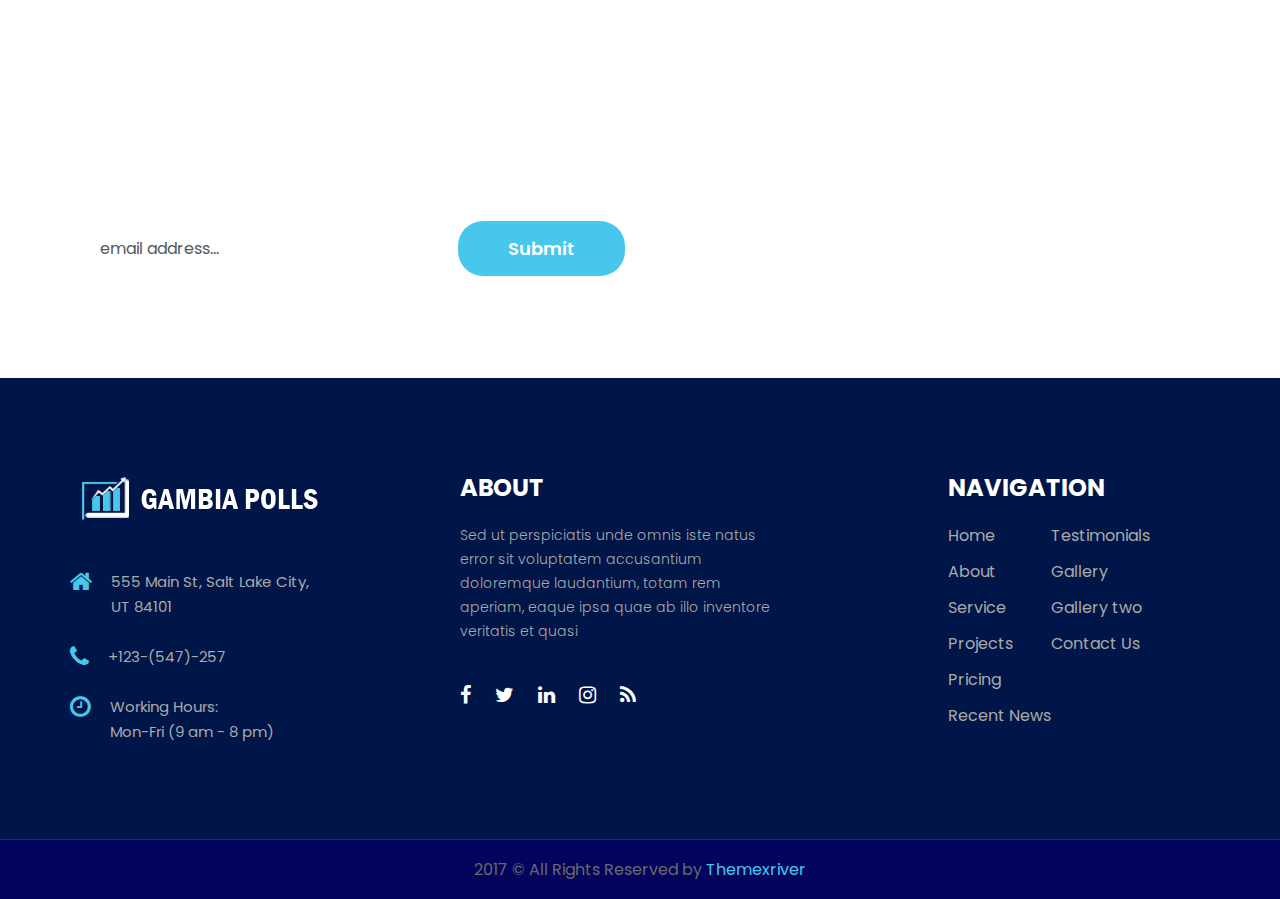
<file: index-three.html>
<!DOCTYPE html>
<html lang="en">
    <head>
        <meta charset="utf-8">
        <meta http-equiv="X-UA-Compatible" content="IE=edge">
        <meta name="viewport" content="width=device-width, initial-scale=1">
        <title>Consulting - Business, Finance and Professional Services HTML 5 Template</title>
        <!-- fav icon -->
        <link href="assets/images/favicon.png" rel="shortcut icon" type="image/png">

        <!-- Bootstrap -->
        <link href="assets/bootstrap/css/bootstrap.min.css" rel="stylesheet">
        <!-- animated-css -->
        <link href="assets/css/animate.min.css" rel="stylesheet" type="text/css">
        <!-- font-awesome-css -->
        <link href="assets/css/font-awesome.min.css" rel="stylesheet" type="text/css">
        <!-- owl-carrosel-css -->
        <link href="assets/owl-carrosel/owl.carousel.min.css" rel="stylesheet" type="text/css">
        <link href="assets/owl-carrosel/owl.theme.default.min.css" rel="stylesheet" type="text/css">
        <!-- Revolution Slider -->
        <link rel="stylesheet" href="assets/css/revolution/layers.css">
        <link rel="stylesheet" href="assets/css/revolution/navigation.css">
        <link rel="stylesheet" href="assets/css/revolution/settings.css">
        <!-- offcanvas-menu-css -->
        <link href="assets/css/offcanvas-menu.css" rel="stylesheet" type="text/css">
        <!-- style-css -->
        <link href="assets/css/style.css" rel="stylesheet" type="text/css">

    </head>
    <body class="homePageThree">
        <!-- start preloader -->
        <div id="preloader">
            <div class="preloader">
                <span></span>
                <span></span>
                <span></span>
                <span></span>
                <span></span>
            </div>
        </div>
        <!-- end preloader -->


        <header class="header-section">
            <div class="topper">
                <div class="top-bar">
                    <div class="container">
                        <div class="row">
                            <div class="col-md-8">
                                <div class="header-left-bar">
                                    <ul class="contact-wrapper">
                                        <li><i class="fa fa-clock-o" aria-hidden="true"></i> Mon - Fri: 9 am - 7 pm</li>
                                        <li><i class="fa fa-mobile" aria-hidden="true"></i> +123 (456) 789 012</li>
                                        <li><i class="fa fa-globe" aria-hidden="true"></i> 921 St. Pault Ave, Main Street ,USA</li>
                                    </ul>
                                </div> <!-- header-left-bar -->
                            </div>

                            <div class="col-md-4">
                                <div class="header-right-bar text-right">
                                    <div class="language">
                                        <div class="dropbar closed">
                                            <i class="fa fa-language" aria-hidden="true"></i><div class="title">lan</div>

                                            <div class="dropbar-menu">
                                                <ul>
                                                    <li><img src="assets/images/map/eng.png" alt="">Eng</li>

                                                    <li><img src="assets/images/map/china.png" alt="">China</li>

                                                    <li><img src="assets/images/map/india.png" alt="">India</li>

                                                    <li><img src="assets/images/map/brazil.png" alt="">Brazil</li>

                                                    <li><img src="assets/images/map/canada.png" alt="">Canada</li>

                                                    <li><img src="assets/images/map/australia.png" alt="">Australia</li>

                                                    <li><img src="assets/images/map/nepal.png" alt="">Nepal</li>

                                                    <li><img src="assets/images/map/brazil.png" alt="">Srilanka</li>

                                                    <li><img src="assets/images/map/brazil.png" alt="">Gana</li>

                                                    <li><img src="assets/images/map/brazil.png" alt="">Italy</li>

                                                    <li><img src="assets/images/map/brazil.png" alt="">Denmark</li>

                                                    <li><img src="assets/images/map/brazil.png" alt="">Brenna</li>

                                                    <li><img src="assets/images/map/brazil.png" alt="">Robert</li>
                                                </ul>
                                            </div>
                                        </div>
                                    </div>

                                    <div class="social-icon">
                                        <ul>
                                            <li><a href="#"><i class="fa fa-facebook" aria-hidden="true"></i></a></li>
                                            <li><a href="#"><i class="fa fa-twitter" aria-hidden="true"></i></a></li>
                                            <li><a href="#"><i class="fa fa-google-plus" aria-hidden="true"></i></a></li>
                                            <li><a href="#"><i class="fa fa-linkedin" aria-hidden="true"></i></a></li>
                                            <li><a href="#"><i class="fa fa-instagram" aria-hidden="true"></i></a></li>
                                        </ul>
                                    </div>
                                </div> <!-- header-right-bar -->
                            </div>
                        </div> 
                    </div>
                </div>
            </div> <!-- topper -->

            
            <nav class="navbar navbar-inverse hidden-sm hidden-xs">
                <div class="container">
                    <div class="navbar-header">
                        <a class="navbar-brand" href="index.html"><img src="assets/images/logo.png" alt="image"></a>
                    </div>

                    <div class="collapse navbar-collapse navbar-right">
                        <ul class="nav navbar-nav">
                            <li class="active dropdown"><a href="#">Home <i class="fa fa-angle-down" aria-hidden="true"></i></a>
                                <ul class="dropdown-menu">
                                    <li><a href="index.html">Home One</a></li>
                                    <li><a href="index-two.html">Home Two</a></li>
                                    <li class="active"><a href="index-three.html">Home Three</a></li>
                                    <li><a href="index-four.html">Home Four</a></li>
                                    <li><a href="index-five.html">Home Five</a></li>
                                    <li><a href="index-six.html">Home Six</a></li>
                                </ul>
                            </li>

                            <li><a href="about.html">About</a></li>

                            <li class="dropdown"><a href="#">Service <i class="fa fa-angle-down" aria-hidden="true"></i></a>
                                <ul class="dropdown-menu">
                                    <li><a href="service.html">All Services</a></li>
                                    <li><a href="service-one.html">Service-One</a></li>
                                    <li><a href="service-two.html">Service-Two</a></li>
                                    <li><a href="service-three.html">Service-Three</a></li>
                                    <li><a href="service-four.html">Service-Four</a></li>
                                </ul>
                            </li>

                            <li class="dropdown"><a href="#">Project <i class="fa fa-angle-down" aria-hidden="true"></i></a>
                                <ul class="dropdown-menu">
                                    <li><a href="project.html">Project 4 col</a></li>
                                    <li><a href="project-three.html">Project 3 col</a></li>
                                    <li><a href="project-two.html">Project 2 col</a></li>
                                    <li><a href="single-project.html">Single Project</a></li>
                                </ul>
                            </li>

                            <li class="dropdown"><a href="#">Pages <i class="fa fa-angle-down" aria-hidden="true"></i></a>
                                <ul class="dropdown-menu">
                                    <li><a href="career.html">Career</a></li>
                                    <li><a href="faq.html">Faq</a></li>
                                    <li><a href="partner.html">Partner</a></li>
                                    <li><a href="team.html">Team</a></li>
                                    <li><a href="testimonial.html">Testimonial</a></li>
                                    <li><a href="blog.html">Blog</a></li>
                                    <li><a href="single-blog.html">Single Blog</a></li>
                                    <li><a href="shop.html">Shop</a></li>
                                    <li><a href="cart.html">Cart</a></li>
                                </ul>
                            </li>

                            <li><a href="contact.html">Contact</a></li>

                            <li>
                                <div class="search-view">
                                    <span class="open-bar"><a href="#"><i class="fa fa-search" aria-hidden="true"></i></a></span>

                                    <div id="search-bar">
                                        <span class="close-bar pull-right"><i class="fa fa-times" aria-hidden="true"></i></span>

                                        <form class="form-bar">
                                            <div class="form-group">
                                                <input type="text" class="form-control" placeholder="search">
                                            </div>
                                        </form>
                                    </div> <!-- search-bar -->
                                </div> <!-- search-view -->
                            </li>

                            <li>
                                <div class="cart cart-wrapper inline-block">
                                    <span class="cart-icon"><i class="fa fa-shopping-cart" aria-hidden="true"></i></span>

                                    <div class="cart-item">
                                        <ul>
                                            <li>
                                                <img src="assets/images/shop/s2.jpg" alt="">

                                                <div class="content inline-block">
                                                    <h5>Name of the product</h5>
                                                    <span class="rate">$66</span>
                                                    <span class="option"><a href="#"><i class="fa fa-trash" aria-hidden="true"></i></a></span>
                                                </div>
                                            </li>

                                            <li>
                                                <img src="assets/images/shop/s2.jpg" alt="">

                                                <div class="content inline-block">
                                                    <h5>Name of the product</h5>
                                                    <span class="rate">$66</span>
                                                    <span class="option"><a href="#"><i class="fa fa-trash" aria-hidden="true"></i></a></span>
                                                </div>
                                            </li>
                                        </ul>

                                        <div class="amount">Total Amount <span class="pull-right">$99</span></div>

                                        <button class="btn btn-primary">Proceed to checkout</button>
                                    </div>
                                </div> 
                            </li>
                        </ul>
                    </div>
                </div> 
            </nav>
        </header> <!-- header-section -->



        <section class="slider-section">
            <h2 class="hidden">title</h2>

            <div id="rev_slider_16_1_wrapper" class="rev_slider_wrapper fullwidthbanner-container" data-alias="seo-3" data-source="gallery">
                <!-- START REVOLUTION SLIDER 5.3.0.2.1 fullwidth mode -->
                <div id="rev_slider_3" class="rev_slider fullwidthabanner" style="display:none;" data-version="5.3.0.2.1">
                    <ul>
                        <!-- SLIDE  -->
                        <li data-index="rs-52" data-transition="random-static,random-premium,random" data-slotamount="default,default,default,default" data-hideafterloop="0" data-hideslideonmobile="off" data-randomtransition="on" data-easein="default,default,default,default" data-easeout="default,default,default,default" data-masterspeed="default,default,default,default" data-thumb="revolution/assets/100x50_39704-22.jpg" data-rotate="0,0,0,0" data-saveperformance="off" data-title="Slide" data-param1="" data-param2="" data-param3="" data-param4="" data-param5="" data-param6="" data-param7="" data-param8="" data-param9="" data-param10="" data-description="">
                            <!-- MAIN IMAGE -->
                            <img src="assets/images/slider/slider-3.jpg" alt="" data-lazyload="assets/images/slider/slider-3.jpg" data-bgposition="center top" data-bgfit="cover" data-bgrepeat="no-repeat" data-bgparallax="off" class="rev-slidebg" data-no-retina>
                            <!-- LAYERS -->
                            <!-- LAYER NR. 1 -->
                            <div class="tp-caption font-extra-bold  tp-resizeme" id="slide-52-layer-4" data-x="left" data-hoffset="0" data-y="middle" data-voffset="-30" data-width="none" data-height="none" data-whitespace="nowrap" data-type="text" data-responsive_offset="on" data-frames='[{"delay":540,"split":"chars","splitdelay":0.05,"speed":1000,"frame":"0","from":"x:[105%];z:0;rX:45deg;rY:0deg;rZ:90deg;sX:1;sY:1;skX:0;skY:0;","mask":"x:0px;y:0px;s:inherit;e:inherit;","to":"o:1;","ease":"Power3.easeInOut"},{"delay":"wait","speed":300,"frame":"999","to":"opacity:0;","ease":"Power3.easeInOut"}]' data-textAlign="['center','center','center','center']" data-paddingtop="[0,0,0,0]" data-paddingright="[0,0,0,0]" data-paddingbottom="[0,0,0,0]" data-paddingleft="[0,0,0,0]">Get Business Right</div>


                            <div class="tp-caption font-extra-bold tp-resizeme" id="slide-54-layer-4" data-x="left" data-hoffset="0" data-y="middle" data-voffset="30" data-width="none" data-height="none" data-whitespace="nowrap" data-type="text" data-responsive_offset="on" data-frames='[{"delay":700,"split":"chars","splitdelay":0.05,"speed":1000,"frame":"0","from":"x:-200px;skX:85px;opacity:0;","to":"o:1;","ease":"Power1.easeIn"},{"delay":"wait","speed":300,"frame":"999","to":"opacity:0;","ease":"Power3.easeInOut"}]' data-textAlign="left" data-paddingtop="[0,0,0,0]" data-paddingright="[0,0,0,0]" data-paddingbottom="[0,0,0,0]" data-paddingleft="[0,0,0,0]">with consulting Template</div>

                            <!-- LAYER NR. 4 -->
                            <div class="tp-caption slider-btn  tp-resizeme" id="slide-54-layer-7" data-x="left" data-hoffset="0" data-y="middle" data-voffset="150" data-width="none" data-height="none" data-whitespace="nowrap" data-type="button" data-responsive_offset="on" data-frames='[{"delay":2000,"speed":1000,"frame":"0","from":"x:[-100%];z:0;rX:0deg;rY:0;rZ:0;sX:1;sY:1;skX:0;skY:0;","mask":"x:0px;y:0px;s:inherit;e:inherit;","to":"o:1;","ease":"Power3.easeInOut"},{"delay":"wait","speed":300,"frame":"999","to":"opacity:0;","ease":"Power3.easeInOut"}]' data-textAlign="['right','right','right','right']" data-paddingtop="[12,12,12,12]" data-paddingright="[35,35,35,35]" data-paddingbottom="[12,12,12,12]" data-paddingleft="[35,35,35,35]">
                                <a href="#." class="el-btn-regular slider-btn-left btn btn-primary">About Us</a> <a href="#." class="el-btn-regular btn btn-primary color-bg">Contact</a>
                            </div>
                        </li>
                       

                        <!-- SLIDE  -->
                        <li data-index="rs-54" data-transition="random-static,random-premium,random" data-slotamount="default,default,default,default" data-hideafterloop="0" data-hideslideonmobile="off" data-randomtransition="on" data-easein="default,default,default,default" data-easeout="default,default,default,default" data-masterspeed="default,default,default,default" data-thumb="revolution/assets/100x50_e8bde-24.jpg" data-rotate="0,0,0,0" data-saveperformance="off" data-title="Slide" data-param1="" data-param2="" data-param3="" data-param4="" data-param5="" data-param6="" data-param7="" data-param8="" data-param9="" data-param10="" data-description="">
                            <!-- MAIN IMAGE -->
                            <img src="assets/images/slider/slider-6.jpg" alt="" data-lazyload="assets/images/slider/slider-6.jpg" data-bgposition="center top" data-bgfit="cover" data-bgrepeat="no-repeat" data-bgparallax="off" class="rev-slidebg" data-no-retina>
                            <!-- LAYERS -->
                            <!-- LAYER NR. 8 -->
                            <div class="tp-caption font-extra-bold  tp-resizeme" data-x="left" data-hoffset="0" data-y="middle" data-voffset="-30" data-width="none" data-height="none" data-whitespace="nowrap" data-type="text" data-responsive_offset="on" data-frames='[{"delay":500,"split":"chars","splitdelay":0.05,"speed":1000,"frame":"0","from":"x:0;skX:85px;opacity:0;","to":"o:1;","ease":"Power1.easeIn"},{"delay":"wait","speed":300,"frame":"999","to":"opacity:0;","ease":"Power3.easeInOut"}]' data-textAlign="left" data-paddingtop="[0,0,0,0]" data-paddingright="[0,0,0,0]" data-paddingbottom="[0,0,0,0]" data-paddingleft="[0,0,0,0]">Get Business Right <br> with consulting Template</div>

                            <!-- LAYER NR. 10 -->
                            <div class="tp-caption slider-btn tp-resizeme" data-x="left" data-hoffset="0" data-y="middle" data-voffset="120" data-width="none" data-height="none" data-whitespace="nowrap" data-type="button" data-responsive_offset="on" data-frames='[{"delay":1500,"speed":1000,"frame":"0","from":"y:50px;opacity:0;","to":"o:1;","ease":"Power3.easeInOut"},{"delay":"wait","speed":300,"frame":"999","to":"opacity:0;","ease":"Power3.easeInOut"}]' data-textAlign="['inherit','inherit','inherit','inherit']" data-paddingtop="[12,12,12,12]" data-paddingright="[35,35,35,35]" data-paddingbottom="[12,12,12,12]" data-paddingleft="[35,35,35,35]">
                                <a href="#." class="el-btn-regular slider-btn-left btn btn-primary">About Us</a> <a href="#." class="el-btn-regular btn btn-primary color-bg">Contact</a>
                            </div>
                        </li>
                    </ul>
                    <div class="tp-bannertimer tp-bottom" style="visibility: hidden !important;"></div>
                </div>
            </div>
        </section>



        <section class="boost-section section-padding">
            <div class="container">
                <div class="section-title text-center">
                    <h2>Why We Are the Right Choice</h2>
                    <div class="border-2"></div>
                    <p>Lorem ipsum dolor sit amet, consectetur adipiscing elit, sed do eiusmod tempor incididunt ut labore <br> et dolore magna aliqua.</p>
                </div> <!-- section-title -->

                <div class="boost-carousel owl-carousel owl-theme">
                    <div class="item">
                        <div class="boost-wrapper">
                            <img src="assets/images/boost/4.jpg" alt="">

                            <div class="boost-content">
                                <span class="icon"><img src="assets/images/boost/i4.png" alt=""></span>

                                <div class="wrapper-content">
                                    <h4>Marketing Experts</h4>
                                    <p>Ut enim ad minim veniam, quis nos trud exerci tation ullamco</p>
                                </div>
                            </div>
                        </div>
                    </div>

                    <div class="item">
                        <div class="boost-wrapper">
                            <img src="assets/images/boost/5.jpg" alt="">

                            <div class="boost-content">
                                <span class="icon"><img src="assets/images/boost/i5.png" alt=""></span>

                                <div class="wrapper-content">
                                    <h4>Series Investment</h4>
                                    <p>Ut enim ad minim veniam, quis nos trud exerci tation ullamco</p>
                                </div>
                            </div>
                        </div>
                    </div>

                    <div class="item">
                        <div class="boost-wrapper">
                            <img src="assets/images/boost/6.jpg" alt="">

                            <div class="boost-content">
                                <span class="icon"><img src="assets/images/boost/i6.png" alt=""></span>

                                <div class="wrapper-content">
                                    <h4>Prioritize Customers</h4>
                                    <p>Ut enim ad minim veniam, quis nos trud exerci tation ullamco</p>
                                </div>
                            </div>
                        </div>
                    </div>

                    <div class="item">
                        <div class="boost-wrapper">
                            <img src="assets/images/boost/4.jpg" alt="">

                            <div class="boost-content">
                                <span class="icon"><img src="assets/images/boost/i4.png" alt=""></span>

                                <div class="wrapper-content">
                                    <h4>Marketing Experts</h4>
                                    <p>Ut enim ad minim veniam, quis nos trud exerci tation ullamco</p>
                                </div>
                            </div>
                        </div>
                    </div>

                    <div class="item">
                        <div class="boost-wrapper">
                            <img src="assets/images/boost/5.jpg" alt="">

                            <div class="boost-content">
                                <span class="icon"><img src="assets/images/boost/i5.png" alt=""></span>

                                <div class="wrapper-content">
                                    <h4>Series Investment</h4>
                                    <p>Ut enim ad minim veniam, quis nos trud exerci tation ullamco</p>
                                </div>
                            </div>
                        </div>
                    </div>

                    <div class="item">
                        <div class="boost-wrapper">
                            <img src="assets/images/boost/6.jpg" alt="">

                            <div class="boost-content">
                                <span class="icon"><img src="assets/images/boost/i6.png" alt=""></span>

                                <div class="wrapper-content">
                                    <h4>Prioritize Customers</h4>
                                    <p>Ut enim ad minim veniam, quis nos trud exerci tation ullamco</p>
                                </div>
                            </div>
                        </div>
                    </div>

                    <div class="item">
                        <div class="boost-wrapper">
                            <img src="assets/images/boost/5.jpg" alt="">

                            <div class="boost-content">
                                <span class="icon"><img src="assets/images/boost/i5.png" alt=""></span>

                                <div class="wrapper-content">
                                    <h4>Series Investment</h4>
                                    <p>Ut enim ad minim veniam, quis nos trud exerci tation ullamco</p>
                                </div>
                            </div>
                        </div>
                    </div>
                </div>
            </div>
        </section> <!-- boost-section -->



        <section class="company-section section-padding">
            <div class="container">
                <div class="section-title text-center">
                    <h2>About Company</h2>
                    <div class="border-2"></div>
                </div> <!-- section-title -->

                <div class="row">
                    <div class="col-md-6">
                        <div class="section-leftbar">
                            <h4>We are leading consulting firm <br> specializing in financial investment.</h4>

                            <p>Lorem ipsum dolor sit amet, consectetuer adipiscing elit, sed diam nonum my nibh euismod tincidunt ut laoreet dolore magna aliquam erat volutpat. Ut wisi enim ad minim veniam.</p>

                            <div class="progressContent">
                                <div class="progressSection">
                                    <span class="title">Business</span>
                                    <div class="progress progressOne">
                                        <div class="progress-bar progress-bar-dealy progress-bar-striped" role="progressbar" aria-valuenow="90" aria-valuemin="0" aria-valuemax="100" >
                                            <span class="progress-percent"> 90%</span>
                                        </div>
                                    </div>

                                    <span class="title">Marketing</span>
                                    <div class="progress progressTwo">
                                        
                                        <div class="progress-bar progress-bar-dealy progress-bar-striped" role="progressbar" aria-valuenow="85" aria-valuemin="0" aria-valuemax="100" >
                                            <span class="progress-percent"> 85%</span>
                                        </div>
                                    </div>

                                    <span class="title">Consulting</span>
                                    <div class="progress progressThree">
                                        <div class="progress-bar progress-bar-dealy progress-bar-striped" role="progressbar" aria-valuenow="95" aria-valuemin="0" aria-valuemax="100" >
                                            <span class="progress-percent"> 95%</span>
                                        </div>
                                    </div>
                                </div>
                            </div>
                        </div>
                    </div>

                    <div class="col-md-6">
                        <div class="section-rightbar wow fadeInRight">
                            <h4>Our Annual Growth Chart</h4>
                            <p>Lorem ipsum dolor sit amet, consectetuer adipiscing elit, sed diam nonum my nibh euismod volutpat Ut.</p>
                            <img src="assets/images/chart.png" alt="">
                        </div>
                    </div>
                </div>
            </div>
        </section> <!-- company-section -->



        <section class="finance-service-section section-padding">
            <div class="container text-center">
                <div class="section-title">
                    <h2>Our Services</h2>
                    <div class="border-2"></div>
                    <p>Lorem ipsum dolor sit amet, consectetur adipiscing elit, sed do eiusmod tempor incididunt ut labore <br> et dolore magna aliqua.</p>
                    <a href="service.html" class="link">All Services</a>
                </div> <!-- section-title -->

                <div class="finance-carousel owl-carousel owl-theme">
                    <div class="finance-wrapper item">
                        <div class="icon"><img src="assets/images/service/1.png" alt=""></div>

                        <div class="wrapper-content">
                            <h4><a href="#">Ideas</a></h4>
                            <p>Lorem ipsum dolor sit amet, consec tetuer adip isc ing elit.</p>
                        </div>

                        <div class="border">
                            <span class="border-one"></span>
                            <span class="border-two"></span>
                            <span class="border-three"></span>
                            <span class="border-four"></span>
                        </div>
                    </div>

                    <div class="finance-wrapper item">
                        <div class="icon"><img src="assets/images/service/2.png" alt=""></div>

                        <div class="wrapper-content">
                            <h4><a href="#">Finance</a></h4>
                            <p>Lorem ipsum dolor sit amet, consec tetuer adip isc ing elit.</p>
                        </div>

                        <div class="border">
                            <span class="border-one"></span>
                            <span class="border-two"></span>
                            <span class="border-three"></span>
                            <span class="border-four"></span>
                        </div>
                    </div>

                    <div class="finance-wrapper item">
                        <div class="icon"><img src="assets/images/service/3.png" alt=""></div>

                        <div class="wrapper-content">
                            <h4><a href="#">Startup</a></h4>
                            <p>Lorem ipsum dolor sit amet, consec tetuer adip isc ing elit.</p>
                        </div>

                        <div class="border">
                            <span class="border-one"></span>
                            <span class="border-two"></span>
                            <span class="border-three"></span>
                            <span class="border-four"></span>
                        </div>
                    </div>

                    <div class="finance-wrapper item">
                        <div class="icon"><img src="assets/images/service/4.png" alt=""></div>

                        <div class="wrapper-content">
                            <h4><a href="#">Consulting</a></h4>
                            <p>Lorem ipsum dolor sit amet, consec tetuer adip isc ing elit.</p>
                        </div>

                        <div class="border">
                            <span class="border-one"></span>
                            <span class="border-two"></span>
                            <span class="border-three"></span>
                            <span class="border-four"></span>
                        </div>
                    </div>

                    <div class="finance-wrapper item">
                        <div class="icon"><img src="assets/images/service/2.png" alt=""></div>

                        <div class="wrapper-content">
                            <h4><a href="#">Finance</a></h4>
                            <p>Lorem ipsum dolor sit amet, consec tetuer adip isc ing elit.</p>
                        </div>

                        <div class="border">
                            <span class="border-one"></span>
                            <span class="border-two"></span>
                            <span class="border-three"></span>
                            <span class="border-four"></span>
                        </div>
                    </div>
                </div>
            </div>
        </section> <!-- finance-service-section -->



        <section class="counting-section section-padding">
            <div class="container">
                <h2 class="hidden">counting-title</h2>

                <div class="counting-pusher">
                    <div class="counting-wrapper">
                        <span class="icon pull-left"><img src="assets/images/counter/1.png" alt=""></span>

                        <div class="content">
                            <div class="count-description">
                                <span class="timer">184</span>
                            </div>
                            <p>Team Members</p>
                        </div>
                    </div>  

                    <div class="counting-wrapper">
                        <span class="icon pull-left"><img src="assets/images/counter/2.png" alt=""></span>

                        <div class="content">
                            <div class="count-description">
                                <span class="timer">968</span>
                            </div>
                            <p>Satisfied Clients</p>
                        </div>
                    </div>  

                    <div class="counting-wrapper">
                        <span class="icon pull-left"><img src="assets/images/counter/3.png" alt=""></span>

                        <div class="content">
                            <div class="count-description">
                                <span class="timer">69</span>
                            </div>
                            <p>Languages Support</p>
                        </div>
                    </div> 

                    <div class="counting-wrapper">
                        <span class="icon pull-left"><img src="assets/images/counter/4.png" alt=""></span>

                        <div class="content">
                            <div class="count-description">
                                <span class="timer">1500</span>
                            </div>
                            <p>Successful Projects</p>
                        </div>
                    </div>  
                </div> 
            </div>
        </section> <!-- counting-section -->



        <section class="project-section section-padding">
            <div class="container">
                <div class="section-title text-center">
                    <h2>Recent Projects</h2>
                    <div class="border-2"></div>
                    <p>Lorem ipsum dolor sit amet, consectetur adipiscing elit, sed do eiusmod tempor incididunt ut labore <br> et dolore magna aliqua.</p>
                </div> <!-- section-title -->

                <div class="row">
                    <div class="col-md-4 col-sm-6">
                        <div class="project-wrapper">
                            <img src="assets/images/project/1.jpg" alt="">

                            <div class="hover-view">
                                <a href="#" class="pull-right"><i class="fa fa-link" aria-hidden="true"></i></a>

                                <h4>Rising Media Inc.</h4>
                                <p>Finance</p>
                            </div>
                        </div>
                    </div>

                    <div class="col-md-4 col-sm-6">
                        <div class="project-wrapper">
                            <img src="assets/images/project/2.jpg" alt="">

                            <div class="hover-view">
                                <a href="#" class="pull-right"><i class="fa fa-link" aria-hidden="true"></i></a>
                                
                                <h4>Rising Media Inc.</h4>
                                <p>Finance</p>
                            </div>
                        </div>
                    </div>

                    <div class="col-md-4 col-sm-6">
                        <div class="project-wrapper">
                            <img src="assets/images/project/3.jpg" alt="">

                            <div class="hover-view">
                                <a href="#" class="pull-right"><i class="fa fa-link" aria-hidden="true"></i></a>
                                
                                <h4>Rising Media Inc.</h4>
                                <p>Finance</p>
                            </div>
                        </div>
                    </div>

                    <div class="col-md-4 col-sm-6">
                        <div class="project-wrapper">
                            <img src="assets/images/project/4.jpg" alt="">

                            <div class="hover-view">
                                <a href="#" class="pull-right"><i class="fa fa-link" aria-hidden="true"></i></a>

                                <h4>Rising Media Inc.</h4>
                                <p>Finance</p>
                            </div>
                        </div>
                    </div>

                    <div class="col-md-4 col-sm-6">
                        <div class="project-wrapper">
                            <img src="assets/images/project/5.jpg" alt="">

                            <div class="hover-view">
                                <a href="#" class="pull-right"><i class="fa fa-link" aria-hidden="true"></i></a>
                                
                                <h4>Rising Media Inc.</h4>
                                <p>Finance</p>
                            </div>
                        </div>
                    </div>

                    <div class="col-md-4 col-sm-6">
                        <div class="project-wrapper">
                            <img src="assets/images/project/6.jpg" alt="">

                            <div class="hover-view">
                                <a href="#" class="pull-right"><i class="fa fa-link" aria-hidden="true"></i></a>
                                
                                <h4>Rising Media Inc.</h4>
                                <p>Finance</p>
                            </div>
                        </div>
                    </div>
                </div>

                <div class="link text-center">
                    <a href="#" class="btn btn-primary"> All Projects</a>
                </div>
            </div> 
        </section> <!-- project-section -->



        <section class="testimonial-section section-padding">
            <div class="container text-center">
                <div id="testimonial-carousel" class="carousel slide" data-ride="carousel">
                    <div class="carousel-inner" role="listbox">
                        <div class="item active">
                            <div class="carousel-wrapper">
                                <p>“ Ut enim ad minima veniam, quis nostrum exercitationem ullam cor poris suscipit laboriosam, nisi ut aliquid ex ea commodi consequatur. Quis autem vel eum iure <br> reprehenderit qui. ”</p>

                                <div class="reviewer">
                                    <h5>Jora’h El Mormont</h5>
                                    <span class="position">Mormont Inc.</span>
                                </div>
                            </div>
                        </div>

                        <div class="item">
                            <div class="carousel-wrapper">
                                <p>“ Ut enim ad minima veniam, quis nostrum exercitationem ullam cor poris suscipit laboriosam, nisi ut aliquid ex ea commodi consequatur. Quis autem vel eum iure <br> reprehenderit qui. ”</p>

                                <div class="reviewer">
                                    <h5>Jora’h El Mormont</h5>
                                    <span class="position">Mormont Inc.</span>
                                </div>
                            </div>
                        </div>
                    </div>

                    <a class="left carousel-control" href="#testimonial-carousel" role="button" data-slide="prev"><i class="fa fa-angle-left" aria-hidden="true"></i></a>

                    <a class="right carousel-control" href="#testimonial-carousel" role="button" data-slide="next"><i class="fa fa-angle-right" aria-hidden="true"></i></a>
                </div>
            </div>
        </section> <!-- testimonial-section -->



        <section class="news-section section-padding">
            <div class="container">
                <div class="section-title text-center">
                    <h2>News & Articles</h2>
                    <div class="border"></div>
                    <p>Lorem ipsum dolor sit amet, consectetur adipiscing elit, sed do eiusmod tempor incididunt ut labore <br> et dolore magna aliqua.</p>
                </div> <!-- section-title -->

                <div class="row">
                    <div class="col-md-4 col-sm-6">
                        <div class="news-wrapper">
                            <img src="assets/images/news/1.jpg" alt="">

                            <div class="news-content">
                                <h4><a href="#">Florida insurance stocks get crushed for IRMA</a></h4>

                                <p>Lorem ipsum dolor sit amet, consec tetuer adipiscing elit, sed diam nonummy nibh euis.</p>

                                <span class="date">Sep 09, 2018</span>

                                <span class="tag pull-right"><a href="#">Business , </a> <a href="#">Finance</a></span>
                            </div>
                        </div>
                    </div>

                    <div class="col-md-4 col-sm-6">
                        <div class="news-wrapper middle-wrapper">
                            <div class="news-content size-changer">
                                <h4><a href="#">Florida insurance stocks get crushed for IRMA</a></h4>

                                <p>Lorem ipsum dolor sit amet, consec tetuer adipiscing elit, sed diam nonummy nibh euis.</p>

                                <span class="date">Sep 09, 2018</span>

                                <span class="tag pull-right"><a href="#">Business , </a> <a href="#">Finance</a></span>
                            </div>

                            <div class="video-content">
                                <img src="assets/images/news/2.jpg" alt="">

                                <span class="link"><a href="#"><i class="fa fa-play" aria-hidden="true"></i> Play Video</a></span>

                                <div class="news-content">
                                    <h4><a href="#">Florida insurance stocks get crushed for IRMA</a></h4>

                                    <span class="date">Sep 09, 2018</span>

                                    <span class="tag pull-right"><a href="#">Business , </a> <a href="#">Finance</a></span>
                                </div>
                            </div>
                        </div>
                    </div>

                    <div class="col-md-4 col-sm-12">
                        <div class="news-wrapper last-wrapper">
                            <div class="news-content size-changer">
                                <h4><a href="#">Florida insurance stocks get crushed for IRMA</a></h4>

                                <p>Lorem ipsum dolor sit amet, consec tetuer adipiscing elit, sed diam nonummy nibh euis.</p>

                                <span class="date">Sep 09, 2018</span>

                                <span class="tag pull-right"><a href="#">Business , </a> <a href="#">Finance</a></span>
                            </div>

                            <div class="news-content size-changer">
                                <h4><a href="#">Florida insurance stocks get crushed for IRMA</a></h4>

                                <p>Lorem ipsum dolor sit amet, consec tetuer adipiscing elit, sed diam nonummy nibh euis.</p>

                                <span class="date">Sep 09, 2018</span>

                                <span class="tag pull-right"><a href="#">Business , </a> <a href="#">Finance</a></span>
                            </div>
                        </div>
                    </div>
                </div>

                <div class="link text-center">
                    <a href="#" class="btn btn-primary">More News</a>
                </div>
            </div>
        </section> <!-- news-section -->



        <section class="multi-section section-padding">
            <div class="container">
                <div class="row">
                    <div class="col-md-6">
                        <div class="faq-content">
                            <h2>Frequently Asked Question</h2>

                            <div id="accordion" class="accordion-content">
                                <h3>Lorem ipsum dolor sit amet</h3>
                                <div>
                                    <p>consectetuer adipiscing elit, sed diam nonummy nibh euismod tincidunt ut laoreet dolore magna. Quis nostrud exerci tation ullamcorper suscipit lobortis nisl ut aliquip ex ea commodo consequat.</p>
                                </div>

                                <h3>Dolor sit amet, consectetuer adipiscing elit</h3>
                                <div>
                                    <p>consectetuer adipiscing elit, sed diam nonummy nibh euismod tincidunt ut laoreet dolore magna. Quis nostrud exerci tation ullamcorper suscipit lobortis nisl ut aliquip ex ea commodo consequat.</p>
                                </div>

                                <h3>Sed diam nonummy nibh euismod</h3>
                                <div>
                                    <p>consectetuer adipiscing elit, sed diam nonummy nibh euismod tincidunt ut laoreet dolore magna. Quis nostrud exerci tation ullamcorper suscipit lobortis nisl ut aliquip ex ea commodo consequat.</p>
                                </div>
                            </div>
                        </div> <!-- research-content -->
                    </div>

                    <div class="col-md-6">
                        <div class="client-section">
                            <h3>Our Clients</h3>

                            <ul class="logo">
                                <li class="wow fadeIn"><img src="assets/images/client/1.png" alt=""></li>

                                <li class="wow fadeIn" data-wow-delay="0.2s"><img src="assets/images/client/2.png" alt=""></li>

                                <li class="wow fadeIn" data-wow-delay="0.3s"><img src="assets/images/client/3.png" alt=""></li>

                                <li class="wow fadeIn" data-wow-delay="0.4s"><img src="assets/images/client/4.png" alt=""></li>

                                <li class="wow fadeIn" data-wow-delay="0.5s"><img src="assets/images/client/5.png" alt=""></li>

                                <li class="wow fadeIn" data-wow-delay="0.6s"><img src="assets/images/client/6.png" alt=""></li>

                                <li class="wow fadeIn" data-wow-delay="0.7s"><img src="assets/images/client/7.png" alt=""></li>
                            </ul>
                        </div>
                    </div>
                </div>
            </div>
        </section> <!-- multi-section -->



        <section class="signup-section">
            <div class="container">
                <div class="row">
                    <div class="col-md-6 col-sm-7">
                        <div class="contact-wrapper">
                            <h3>Signup for free <span>newsletter</span> and <span>business tips</span></h3>

                            <form class="signupForm">
                                <div class="form-wrapper">
                                    <input class="searchBar" required="" placeholder="email address...">

                                    <button type="submit" class="subscribeBtn btn-primary">Submit</button>
                                </div>
                            </form>
                        </div>
                    </div>

                    <div class="col-md-6 col-sm-5 hidden-xs">
                        <div class="caption text-right wow slideInRight">
                            <img src="assets/images/girl.png" alt="">
                        </div>
                    </div>
                </div>
            </div>
        </section>



        <footer class="footer-section">
            <div class="footer-container">
                <div class="container">
                    <div class="row">
                        <div class="col-md-4 col-sm-4">
                            <div class="footer-wrapper">
                                <img src="assets/images/footer-logo.png" alt="">

                                <ul class="location">
                                    <li><i class="fa fa-home" aria-hidden="true"></i> 
                                        <div class="content">
                                            555 Main St, Salt Lake City, <br> UT 84101
                                        </div>
                                    </li>

                                    <li><i class="fa fa-phone" aria-hidden="true"></i> 
                                        <div class="content">
                                            +123-(547)-257
                                        </div>
                                    </li>

                                    <li><i class="fa fa-clock-o" aria-hidden="true"></i> 
                                        <div class="content">
                                            Working Hours: <br> Mon-Fri (9 am - 8 pm)
                                        </div>
                                    </li>
                                </ul>
                            </div> <!-- footer-wrapper -->
                        </div>

                        <div class="col-md-4 col-sm-4">
                            <div class="footer-wrapper">
                                <h3>About</h3>

                                <p>Sed ut perspiciatis unde omnis iste natus <br>
                                    error sit voluptatem accusantium <br>
                                    doloremque laudantium, totam rem <br>
                                    aperiam, eaque ipsa quae ab illo inventore <br>
                                    veritatis et quasi</p>

                                <ul class="social-icon">
                                    <li><a href="#"><i class="fa fa-facebook" aria-hidden="true"></i></a></li>
                                    <li><a href="#"><i class="fa fa-twitter" aria-hidden="true"></i></a></li>
                                    <li><a href="#"><i class="fa fa-linkedin" aria-hidden="true"></i></a></li>
                                    <li><a href="#"><i class="fa fa-instagram" aria-hidden="true"></i></a></li>
                                    <li><a href="#"><i class="fa fa-rss" aria-hidden="true"></i></a></li>
                                </ul> 
                            </div> <!-- footer-wrapper -->
                        </div>

                        <div class="col-md-3 col-md-offset-1 col-sm-4">
                            <div class="footer-wrapper last-wrapper">
                                <h3>Navigation</h3>

                                <ul class="wrapper-option clearfix">
                                    <li><a href="#">Home</a></li>
                                    <li><a href="#">About</a></li>
                                    <li><a href="#">Service</a></li>
                                    <li><a href="#">Projects</a></li>
                                    <li><a href="#">Pricing</a></li>
                                    <li><a href="#">Recent News</a></li>
                                </ul> <!-- wrapper-option -->

                                <ul class="wrapper-option">
                                    <li><a href="#">Testimonials</a></li>
                                    <li><a href="#">Gallery</a></li>
                                    <li><a href="#">Gallery two</a></li>
                                    <li><a href="#">Contact Us</a></li>
                                </ul> <!-- wrapper-option -->
                            </div> <!-- footer-wrapper -->
                        </div>
                    </div>
                </div>
            </div> <!-- footer-container -->


            <div class="copy-right text-center">
                <div class="container">
                    <p>2017 &copy; All Rights Reserved by <a href="#">Themexriver</a></p>
                </div>
            </div> <!-- copy-right -->
        </footer> <!-- footer-section -->

       

        <!-- Off-Canvas View Only -->
        <span class="menu-toggle navbar visible-xs visible-sm"><i class="fa fa-bars" aria-hidden="true"></i></span>

        <div id="offcanvas-menu" class="visible-xs visible-sm">
            
            <span class="close-menu"><i class="fa fa-times" aria-hidden="true"></i></span>

            <ul class="menu-wrapper">
                <li>
                    <a class="active dropmenu" href="#">Home <i class="fa fa-angle-down" aria-hidden="true"></i></a>
                        <ul class="dropDown sub-menu">
                            <li><a href="index.html">Home One</a></li>
                            <li><a href="index-two.html">Home Two</a></li>
                            <li><a class="active" href="index-three.html">Home Three</a></li>
                            <li><a href="index-four.html">Home Four</a></li>
                            <li><a href="index-five.html">Home Five</a></li>
                            <li><a href="index-six.html">Home Six</a></li>
                        </ul><!-- end of dropdown -->
                </li><!-- end of li -->

                <li><a href="about.html">About</a></li><!-- end of li -->
                

                <li>
                    <a class="dropmenu" href="#">Service <i class="fa fa-angle-down" aria-hidden="true"></i></a>
                    <ul class="dropDown sub-menu">
                        <li><a href="service.html">All Services</a></li>
                        <li><a href="service-one.html">Service-One</a></li>
                        <li><a href="service-two.html">Service-Two</a></li>
                        <li><a href="service-three.html">Service-Three</a></li>
                        <li><a href="service-four.html">Service-Four</a></li>
                  </ul><!-- end of dropdown -->
                </li><!-- end of li -->

                <li>
                    <a class="dropmenu" href="#">Project <i class="fa fa-angle-down" aria-hidden="true"></i></a>
                    <ul class="dropDown sub-menu">
                        <li><a href="project.html">Project 4 col</a></li>
                        <li><a href="project-three.html">Project 3 col</a></li>
                        <li><a href="project-two.html">Project 2 col</a></li>
                        <li><a href="single-project.html">Single Project</a></li>
                    </ul><!-- end of dropdown -->
                </li><!-- end of li -->

                <li>
                    <a class="dropmenu" href="#">Pages <i class="fa fa-angle-down" aria-hidden="true"></i></a>
                    <ul class="dropDown sub-menu">
                        <li><a href="career.html">Career</a></li>
                        <li><a href="faq.html">Faq</a></li>
                        <li><a href="partner.html">Partner</a></li>
                        <li><a href="team.html">Team</a></li>
                        <li><a href="testimonial.html">Testimonial</a></li>
                        <li><a href="blog.html">Blog</a></li>
                        <li><a href="single-blog.html">Single Blog</a></li>
                        <li><a href="shop.html">Shop</a></li>
                        <li><a href="cart.html">Cart</a></li>
                    </ul><!-- end of dropdown -->
                </li><!-- end of li -->

                <li><a href="contact.html">Contact</a></li><!-- end of li -->
            </ul> <!-- menu-wrapper -->            
        </div>
        <!-- Off-Canvas View Only -->

        <div id="toTop" class="hidden-xs">
            <i class="fa fa-chevron-up"></i>
        </div> <!-- totop -->


        <script src="assets/js/jquery.js"></script>
        <script src="assets/bootstrap/js/bootstrap.min.js"></script>
        <script src="assets/js/jquery.inview.min.js"></script>
        <script src="assets/js/wow.js"></script>
        <script src="assets/owl-carrosel/owl.carousel.min.js"></script>
        <script src="assets/js/jquery-ui.js"></script>
        <script src="assets/js/language.js"></script>


        <!-- Revolution Slider -->
        <script src="assets/revolution/jquery.themepunch.revolution.min.js"></script>
        <script src="assets/revolution/jquery.themepunch.tools.min.js"></script>


        <!-- Revolution Extensions -->
        <script type="text/javascript" src="assets/revolution/extensions/revolution.extension.actions.min.js"></script>
        <script type="text/javascript" src="assets/revolution/extensions/revolution.extension.carousel.min.js"></script>
        <script type="text/javascript" src="assets/revolution/extensions/revolution.extension.kenburn.min.js"></script>
        <script type="text/javascript" src="assets/revolution/extensions/revolution.extension.layeranimation.min.js"></script>
        <script type="text/javascript" src="assets/revolution/extensions/revolution.extension.migration.min.js"></script>
        <script type="text/javascript" src="assets/revolution/extensions/revolution.extension.navigation.min.js"></script>
        <script type="text/javascript" src="assets/revolution/extensions/revolution.extension.parallax.min.js"></script>
        <script type="text/javascript" src="assets/revolution/extensions/revolution.extension.slideanims.min.js"></script>
        <script type="text/javascript" src="assets/revolution/extensions/revolution.extension.video.min.js"></script>

        <script src="assets/js/script.js"></script>

        <script type="text/javascript">
            var tpj = jQuery;
            var revapi16;
            tpj(document).ready(function() {
                if (tpj("#rev_slider_3").revolution == undefined) {
                    revslider_showDoubleJqueryError("#rev_slider_3");
                } else {
                    revapi16 = tpj("#rev_slider_3").show().revolution({
                        sliderType: "standard",
                        sliderLayout: "fullwidth",
                        dottedOverlay: "none",
                        sliderLayout: 'auto',
                        delay: 6000,
                        hideTimerBar:"on",
                        onHoverStop:"off",
                        navigation: {
                            arrows: {
                                enable: true,
                                style: 'zeus',
                                hide_onleave: false,
                                hide_onmobile: true,
                                hide_under: 480
                            }
                        },
                        visibilityLevels: [1240, 1024, 778, 480],
                        gridwidth: 1140,
                        gridheight: 815,
                        lazyType: "smart",
                        parallax: {
                            type: "mouse",
                            origo: "slidercenter",
                            speed: 2000,
                            levels: [2, 3, 4, 5, 6, 7, 12, 16, 10, 50, 47, 48, 49, 50, 51, 55],
                            type: "mouse",
                        },
                        shadow: 0,
                        spinner: "spinner3",
                        autoHeight: "off",
                        disableProgressBar: "on",
                        hideThumbsOnMobile: "on",
                        hideSliderAtLimit: 0,
                        hideCaptionAtLimit: 0,
                        hideAllCaptionAtLilmit: 0,
                        debugMode: false
                    });
                }
            }); /*ready*/
        </script>

    </body>
</html>
</file>
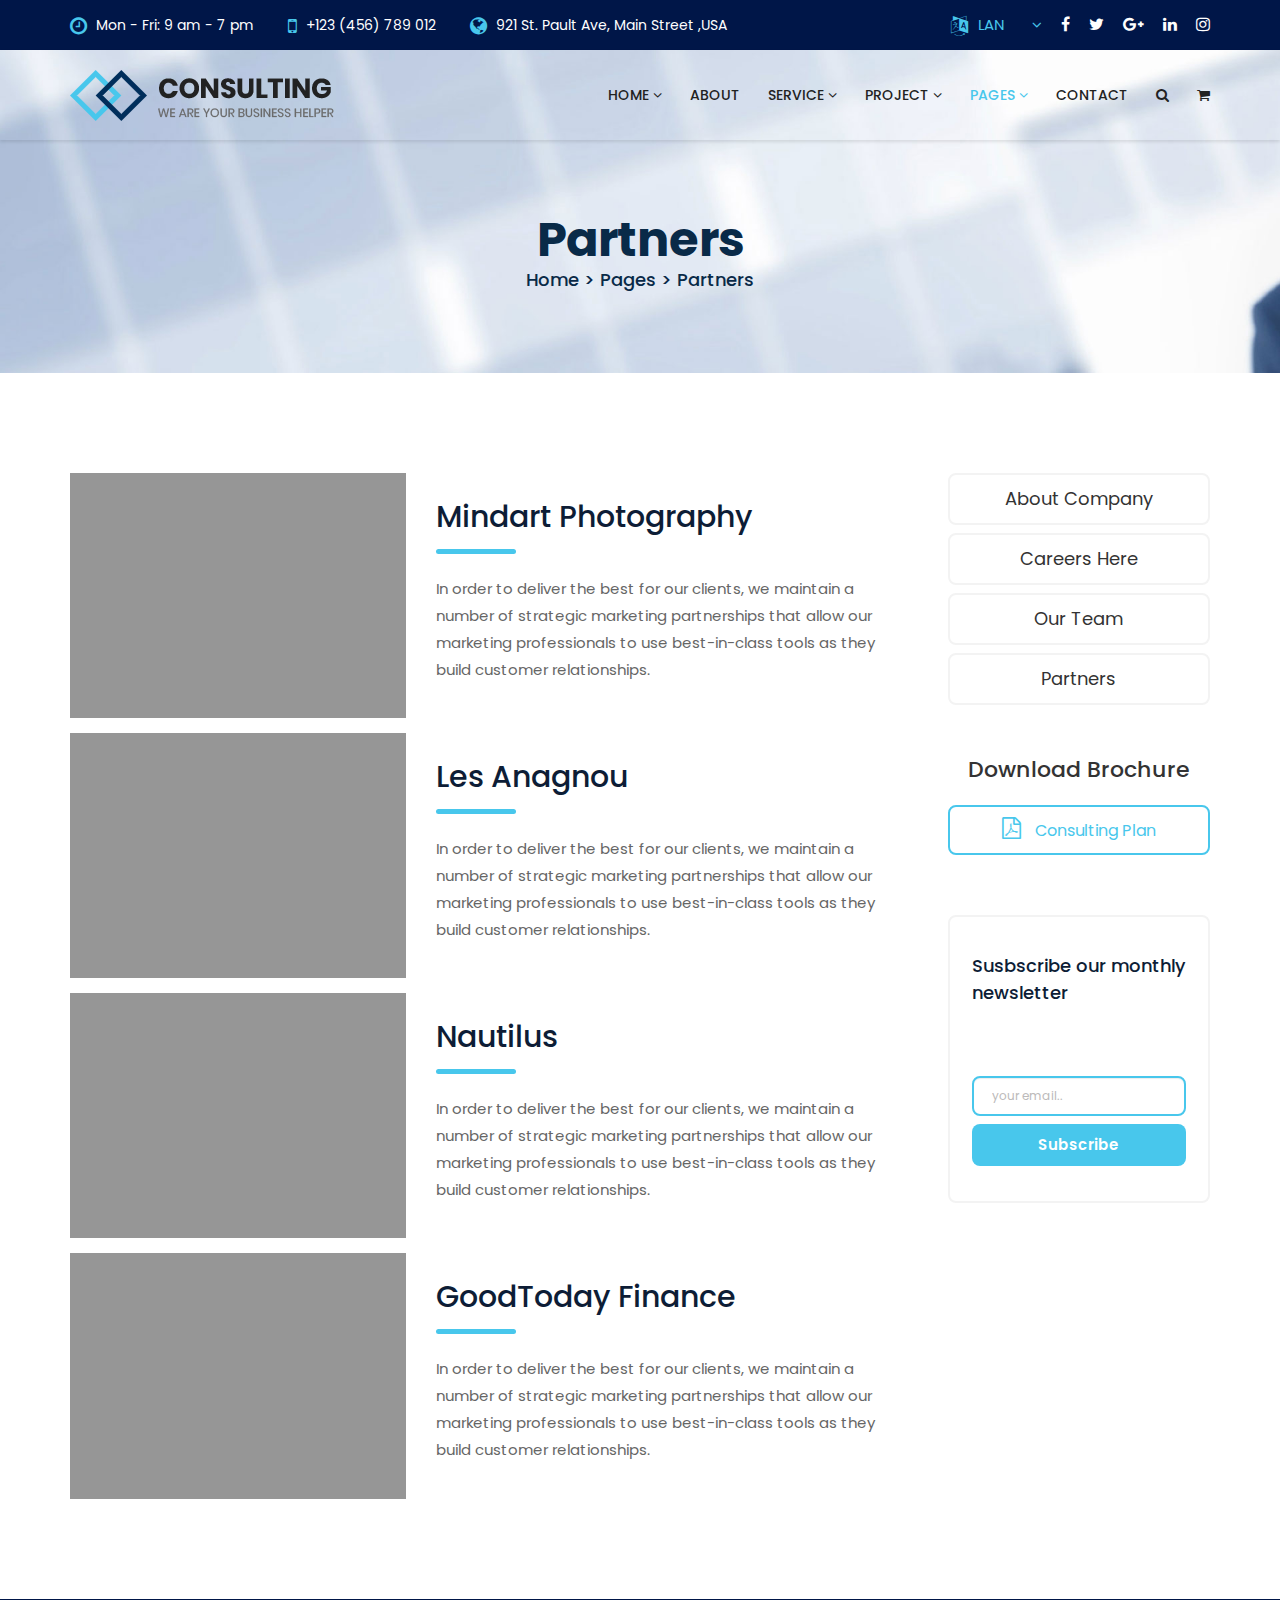
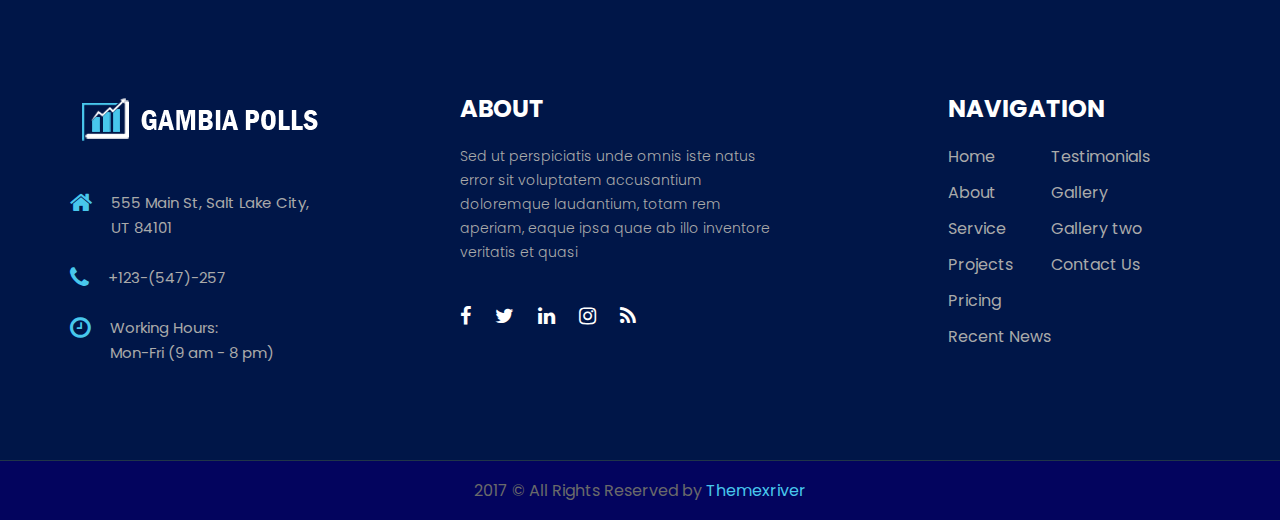
<file: partner.html>
<!DOCTYPE html>
<html lang="en">
    <head>
        <meta charset="utf-8">
        <meta http-equiv="X-UA-Compatible" content="IE=edge">
        <meta name="viewport" content="width=device-width, initial-scale=1">
        <title>Consulting - Business, Finance and Professional Services HTML 5 Template</title>
        <!-- fav icon -->
        <link href="assets/images/favicon.png" rel="shortcut icon" type="image/png">

        <!-- Bootstrap -->
        <link href="assets/bootstrap/css/bootstrap.min.css" rel="stylesheet">
        <!-- animated-css -->
        <link href="assets/css/animate.min.css" rel="stylesheet" type="text/css">
        <!-- font-awesome-css -->
        <link href="assets/css/font-awesome.min.css" rel="stylesheet" type="text/css">
        <!-- owl-carrosel-css -->
        <link href="assets/owl-carrosel/owl.carousel.min.css" rel="stylesheet" type="text/css">
        <link href="assets/owl-carrosel/owl.theme.default.min.css" rel="stylesheet" type="text/css">
        <!-- Revulation Slider CSS -->
        <link rel="stylesheet" type="text/css" href="assets/rs/css/settings.css" media="screen" />
        <!-- offcanvas-menu-css -->
        <link href="assets/css/offcanvas-menu.css" rel="stylesheet" type="text/css">
        <!-- style-css -->
        <link href="assets/css/style.css" rel="stylesheet" type="text/css">

    </head>
    <body class="subPage partnerPage">
        <!-- start preloader -->
        <div id="preloader">
            <div class="preloader">
                <span></span>
                <span></span>
                <span></span>
                <span></span>
                <span></span>
            </div>
        </div>
        <!-- end preloader -->


        <header class="header-section">
            <div class="topper">
                <div class="top-bar">
                    <div class="container">
                        <div class="row">
                            <div class="col-md-8">
                                <div class="header-left-bar">
                                    <ul class="contact-wrapper">
                                        <li><i class="fa fa-clock-o" aria-hidden="true"></i> Mon - Fri: 9 am - 7 pm</li>
                                        <li><i class="fa fa-mobile" aria-hidden="true"></i> +123 (456) 789 012</li>
                                        <li><i class="fa fa-globe" aria-hidden="true"></i> 921 St. Pault Ave, Main Street ,USA</li>
                                    </ul>
                                </div> <!-- header-left-bar -->
                            </div>

                            <div class="col-md-4">
                                <div class="header-right-bar text-right">
                                    <div class="language">
                                        <div class="dropbar closed">
                                            <i class="fa fa-language" aria-hidden="true"></i><div class="title">lan</div>

                                            <div class="dropbar-menu">
                                                <ul>
                                                    <li><img src="assets/images/map/eng.png" alt="">Eng</li>

                                                    <li><img src="assets/images/map/china.png" alt="">China</li>

                                                    <li><img src="assets/images/map/india.png" alt="">India</li>

                                                    <li><img src="assets/images/map/brazil.png" alt="">Brazil</li>

                                                    <li><img src="assets/images/map/canada.png" alt="">Canada</li>

                                                    <li><img src="assets/images/map/australia.png" alt="">Australia</li>

                                                    <li><img src="assets/images/map/nepal.png" alt="">Nepal</li>

                                                    <li><img src="assets/images/map/brazil.png" alt="">Srilanka</li>

                                                    <li><img src="assets/images/map/brazil.png" alt="">Gana</li>

                                                    <li><img src="assets/images/map/brazil.png" alt="">Italy</li>

                                                    <li><img src="assets/images/map/brazil.png" alt="">Denmark</li>

                                                    <li><img src="assets/images/map/brazil.png" alt="">Brenna</li>

                                                    <li><img src="assets/images/map/brazil.png" alt="">Robert</li>
                                                </ul>
                                            </div>
                                        </div>
                                    </div>

                                    <div class="social-icon">
                                        <ul>
                                            <li><a href="#"><i class="fa fa-facebook" aria-hidden="true"></i></a></li>
                                            <li><a href="#"><i class="fa fa-twitter" aria-hidden="true"></i></a></li>
                                            <li><a href="#"><i class="fa fa-google-plus" aria-hidden="true"></i></a></li>
                                            <li><a href="#"><i class="fa fa-linkedin" aria-hidden="true"></i></a></li>
                                            <li><a href="#"><i class="fa fa-instagram" aria-hidden="true"></i></a></li>
                                        </ul>
                                    </div>
                                </div> <!-- header-right-bar -->
                            </div>
                        </div> 
                    </div>
                </div>
            </div> <!-- topper -->

            
            <nav class="navbar navbar-inverse hidden-sm hidden-xs">
                <div class="container">
                    <div class="navbar-header">
                        <a class="navbar-brand" href="index.html"><img src="assets/images/logo.png" alt="image"></a>
                    </div>

                    <div class="collapse navbar-collapse navbar-right">
                        <ul class="nav navbar-nav">
                            <li class="dropdown"><a href="#">Home <i class="fa fa-angle-down" aria-hidden="true"></i></a>
                                <ul class="dropdown-menu">
                                    <li><a href="index.html">Home One</a></li>
                                    <li><a href="index-two.html">Home Two</a></li>
                                    <li><a href="index-three.html">Home Three</a></li>
                                    <li><a href="index-four.html">Home Four</a></li>
                                    <li><a href="index-five.html">Home Five</a></li>
                                    <li><a href="index-six.html">Home Six</a></li>
                                </ul>
                            </li>

                            <li><a href="about.html">About</a></li>

                            <li class="dropdown"><a href="#">Service <i class="fa fa-angle-down" aria-hidden="true"></i></a>
                                <ul class="dropdown-menu">
                                    <li><a href="service.html">All Services</a></li>
                                    <li><a href="service-one.html">Service-One</a></li>
                                    <li><a href="service-two.html">Service-Two</a></li>
                                    <li><a href="service-three.html">Service-Three</a></li>
                                    <li><a href="service-four.html">Service-Four</a></li>
                                </ul>
                            </li>

                            <li class="dropdown"><a href="#">Project <i class="fa fa-angle-down" aria-hidden="true"></i></a>
                                <ul class="dropdown-menu">
                                    <li><a href="project.html">Project 4 col</a></li>
                                    <li><a href="project-three.html">Project 3 col</a></li>
                                    <li><a href="project-two.html">Project 2 col</a></li>
                                    <li><a href="single-project.html">Single Project</a></li>
                                </ul>
                            </li>

                            <li class="active dropdown"><a href="#">Pages <i class="fa fa-angle-down" aria-hidden="true"></i></a>
                                <ul class="dropdown-menu">
                                    <li><a href="career.html">Career</a></li>
                                    <li><a href="faq.html">Faq</a></li>
                                    <li class="active"><a href="partner.html">Partner</a></li>
                                    <li><a href="team.html">Team</a></li>
                                    <li><a href="testimonial.html">Testimonial</a></li>
                                    <li><a href="blog.html">Blog</a></li>
                                    <li><a href="single-blog.html">Single Blog</a></li>
                                    <li><a href="shop.html">Shop</a></li>
                                    <li><a href="cart.html">Cart</a></li>
                                </ul>
                            </li>

                            <li><a href="contact.html">Contact</a></li>

                            <li>
                                <div class="search-view">
                                    <span class="open-bar"><a href="#"><i class="fa fa-search" aria-hidden="true"></i></a></span>

                                    <div id="search-bar">
                                        <span class="close-bar pull-right"><i class="fa fa-times" aria-hidden="true"></i></span>

                                        <form class="form-bar">
                                            <div class="form-group">
                                                <input type="text" class="form-control" placeholder="search">
                                            </div>
                                        </form>
                                    </div> <!-- search-bar -->
                                </div> <!-- search-view -->
                            </li>

                            <li>
                                <div class="cart cart-wrapper inline-block">
                                    <span class="cart-icon"><i class="fa fa-shopping-cart" aria-hidden="true"></i></span>

                                    <div class="cart-item">
                                        <ul>
                                            <li>
                                                <img src="assets/images/shop/s2.jpg" alt="">

                                                <div class="content inline-block">
                                                    <h5>Name of the product</h5>
                                                    <span class="rate">$66</span>
                                                    <span class="option"><a href="#"><i class="fa fa-trash" aria-hidden="true"></i></a></span>
                                                </div>
                                            </li>

                                            <li>
                                                <img src="assets/images/shop/s2.jpg" alt="">

                                                <div class="content inline-block">
                                                    <h5>Name of the product</h5>
                                                    <span class="rate">$66</span>
                                                    <span class="option"><a href="#"><i class="fa fa-trash" aria-hidden="true"></i></a></span>
                                                </div>
                                            </li>
                                        </ul>

                                        <div class="amount">Total Amount <span class="pull-right">$99</span></div>

                                        <button class="btn btn-primary">Proceed to checkout</button>
                                    </div>
                                </div> 
                            </li>
                        </ul>
                    </div>
                </div> 
            </nav>
        </header> <!-- header-section -->



        <section class="header-title section-padding">
            <div class="container text-center">
                <h2 class="title">Partners</h2>
                <span class="sub-title">Home > Pages > Partners</span>
            </div>
        </section> <!-- header-title -->



        <section class="partner-page-section section-padding">
            <div class="container">
                <div class="row">
                    <div class="col-md-9">
                        <div class="partner-wrapper">
                            <div class="row">
                                <div class="col-sm-5">
                                    <div class="caption">
                                        <img src="assets/images/partner/p1.jpg" alt="">
                                    </div>
                                </div>

                                <div class="col-sm-7">
                                    <div class="content">
                                        <h3><a href="#">Mindart Photography</a></h3>

                                        <p>In order to deliver the best for our clients, we maintain a number of strategic marketing partnerships that allow our marketing professionals to use best-in-class tools as they build customer relationships.</p>
                                    </div>
                                </div>
                            </div>
                        </div>

                        <div class="partner-wrapper">
                            <div class="row">
                                <div class="col-sm-5">
                                    <div class="caption">
                                        <img src="assets/images/partner/p2.jpg" alt="">
                                    </div>
                                </div>

                                <div class="col-sm-7">
                                    <div class="content">
                                        <h3><a href="#">Les Anagnou</a></h3>

                                        <p>In order to deliver the best for our clients, we maintain a number of strategic marketing partnerships that allow our marketing professionals to use best-in-class tools as they build customer relationships.</p>
                                    </div>
                                </div>
                            </div>
                        </div>

                        <div class="partner-wrapper">
                            <div class="row">
                                <div class="col-sm-5">
                                    <div class="caption">
                                        <img src="assets/images/partner/p3.jpg" alt="">
                                    </div>
                                </div>

                                <div class="col-sm-7">
                                    <div class="content">
                                        <h3><a href="#">Nautilus</a></h3>

                                        <p>In order to deliver the best for our clients, we maintain a number of strategic marketing partnerships that allow our marketing professionals to use best-in-class tools as they build customer relationships.</p>
                                    </div>
                                </div>
                            </div>
                        </div>

                        <div class="partner-wrapper">
                            <div class="row">
                                <div class="col-sm-5">
                                    <div class="caption">
                                        <img src="assets/images/partner/p4.jpg" alt="">
                                    </div>
                                </div>

                                <div class="col-sm-7">
                                    <div class="content">
                                        <h3><a href="#">GoodToday Finance</a></h3>

                                        <p>In order to deliver the best for our clients, we maintain a number of strategic marketing partnerships that allow our marketing professionals to use best-in-class tools as they build customer relationships.</p>
                                    </div>
                                </div>
                            </div>
                        </div>
                    </div>

                    <div class="col-md-3">
                        <div class="side-bar">
                            <ul class="page-list text-center">
                                <li><a href="about.html">About Company</a></li>
                                <li><a href="career.html">Careers Here</a></li>
                                <li><a href="team.html">Our Team</a></li>
                                <li><a href="partners.html">Partners</a></li>
                            </ul>

                            <div class="brochure text-center">
                                <h4>Download Brochure</h4>

                                <span><a href="#"><i class="fa fa-file-pdf-o" aria-hidden="true"></i> Consulting Plan</a></span>
                            </div>

                            <div class="susbscribe-section">
                                <h4>Susbscribe our monthly newsletter</h4>

                                <form class="form">
                                    <div class="form-group">
                                        <input class="domainSearchBar form-control" id="email" name="email" type="email" required="" placeholder="your email..">
                                    </div>

                                    <div class="form-group text-center">
                                        <button class="btn btn-primary" type="submit">Subscribe</button>
                                    </div>
                                </form>
                            </div>
                        </div>
                    </div>
                </div>
            </div>
        </section> <!-- partner-page-section -->



        <footer class="footer-section">
            <div class="footer-container">
                <div class="container">
                    <div class="row">
                        <div class="col-md-4 col-sm-4">
                            <div class="footer-wrapper">
                                <img src="assets/images/footer-logo.png" alt="">

                                <ul class="location">
                                    <li><i class="fa fa-home" aria-hidden="true"></i> 
                                        <div class="content">
                                            555 Main St, Salt Lake City, <br> UT 84101
                                        </div>
                                    </li>

                                    <li><i class="fa fa-phone" aria-hidden="true"></i> 
                                        <div class="content">
                                            +123-(547)-257
                                        </div>
                                    </li>

                                    <li><i class="fa fa-clock-o" aria-hidden="true"></i> 
                                        <div class="content">
                                            Working Hours: <br> Mon-Fri (9 am - 8 pm)
                                        </div>
                                    </li>
                                </ul>
                            </div> <!-- footer-wrapper -->
                        </div>

                        <div class="col-md-4 col-sm-4">
                            <div class="footer-wrapper">
                                <h3>About</h3>

                                <p>Sed ut perspiciatis unde omnis iste natus <br>
                                    error sit voluptatem accusantium <br>
                                    doloremque laudantium, totam rem <br>
                                    aperiam, eaque ipsa quae ab illo inventore <br>
                                    veritatis et quasi</p>

                                <ul class="social-icon">
                                    <li><a href="#"><i class="fa fa-facebook" aria-hidden="true"></i></a></li>
                                    <li><a href="#"><i class="fa fa-twitter" aria-hidden="true"></i></a></li>
                                    <li><a href="#"><i class="fa fa-linkedin" aria-hidden="true"></i></a></li>
                                    <li><a href="#"><i class="fa fa-instagram" aria-hidden="true"></i></a></li>
                                    <li><a href="#"><i class="fa fa-rss" aria-hidden="true"></i></a></li>
                                </ul> 
                            </div> <!-- footer-wrapper -->
                        </div>

                        <div class="col-md-3 col-md-offset-1 col-sm-4">
                            <div class="footer-wrapper last-wrapper">
                                <h3>Navigation</h3>

                                <ul class="wrapper-option clearfix">
                                    <li><a href="#">Home</a></li>
                                    <li><a href="#">About</a></li>
                                    <li><a href="#">Service</a></li>
                                    <li><a href="#">Projects</a></li>
                                    <li><a href="#">Pricing</a></li>
                                    <li><a href="#">Recent News</a></li>
                                </ul> <!-- wrapper-option -->

                                <ul class="wrapper-option">
                                    <li><a href="#">Testimonials</a></li>
                                    <li><a href="#">Gallery</a></li>
                                    <li><a href="#">Gallery two</a></li>
                                    <li><a href="#">Contact Us</a></li>
                                </ul> <!-- wrapper-option -->
                            </div> <!-- footer-wrapper -->
                        </div>
                    </div>
                </div>
            </div> <!-- footer-container -->


            <div class="copy-right text-center">
                <div class="container">
                    <p>2017 &copy; All Rights Reserved by <a href="#">Themexriver</a></p>
                </div>
            </div> <!-- copy-right -->
        </footer> <!-- footer-section -->

       

        <!-- Off-Canvas View Only -->
        <span class="menu-toggle navbar visible-xs visible-sm"><i class="fa fa-bars" aria-hidden="true"></i></span>

        <div id="offcanvas-menu" class="visible-xs visible-sm">
            
            <span class="close-menu"><i class="fa fa-times" aria-hidden="true"></i></span>

            <ul class="menu-wrapper">
                <li>
                    <a class="dropmenu" href="#">Home <i class="fa fa-angle-down" aria-hidden="true"></i></a>
                        <ul class="dropDown sub-menu">
                            <li><a href="index.html">Home One</a></li>
                            <li><a href="index-two.html">Home Two</a></li>
                            <li><a href="index-three.html">Home Three</a></li>
                            <li><a href="index-four.html">Home Four</a></li>
                            <li><a href="index-five.html">Home Five</a></li>
                            <li><a href="index-six.html">Home Six</a></li>
                        </ul><!-- end of dropdown -->
                </li><!-- end of li -->

                <li><a href="about.html">About</a></li><!-- end of li -->
                

                <li>
                    <a class="dropmenu" href="#">Service <i class="fa fa-angle-down" aria-hidden="true"></i></a>
                    <ul class="dropDown sub-menu">
                        <li><a href="service.html">All Services</a></li>
                        <li><a href="service-one.html">Service-One</a></li>
                        <li><a href="service-two.html">Service-Two</a></li>
                        <li><a href="service-three.html">Service-Three</a></li>
                        <li><a href="service-four.html">Service-Four</a></li>
                  </ul><!-- end of dropdown -->
                </li><!-- end of li -->

                <li>
                    <a class="dropmenu" href="#">Project <i class="fa fa-angle-down" aria-hidden="true"></i></a>
                    <ul class="dropDown sub-menu">
                        <li><a href="project.html">Project 4 col</a></li>
                        <li><a href="project-three.html">Project 3 col</a></li>
                        <li><a href="project-two.html">Project 2 col</a></li>
                        <li><a href="single-project.html">Single Project</a></li>
                    </ul><!-- end of dropdown -->
                </li><!-- end of li -->

                <li>
                    <a class="active dropmenu" href="#">Pages <i class="fa fa-angle-down" aria-hidden="true"></i></a>
                    <ul class="dropDown sub-menu">
                        <li><a href="career.html">Career</a></li>
                        <li><a href="faq.html">Faq</a></li>
                        <li><a class="active" href="partner.html">Partner</a></li>
                        <li><a href="team.html">Team</a></li>
                        <li><a href="testimonial.html">Testimonial</a></li>
                        <li><a href="blog.html">Blog</a></li>
                        <li><a href="single-blog.html">Single Blog</a></li>
                        <li><a href="shop.html">Shop</a></li>
                        <li><a href="cart.html">Cart</a></li>
                    </ul><!-- end of dropdown -->
                </li><!-- end of li -->

                <li><a href="contact.html">Contact</a></li><!-- end of li -->
            </ul> <!-- menu-wrapper -->      
        </div>
        <!-- Off-Canvas View Only -->

        <div id="toTop" class="hidden-xs">
            <i class="fa fa-chevron-up"></i>
        </div> <!-- totop -->


        <script src="assets/js/jquery.js"></script>
        <script src="assets/bootstrap/js/bootstrap.min.js"></script>
        <script src="assets/js/jquery.inview.min.js"></script>
        <script src="assets/js/wow.js"></script>
        <script src="assets/js/lightbox.js"></script>
        <script src="assets/owl-carrosel/owl.carousel.min.js"></script>
        <script src="assets/js/jquery-ui.js"></script>
        <script src="assets/js/language.js"></script>


        <!-- revolution slider js -->
        <script src="assets/rs/jquery.themepunch.tools.min.js"></script>
        <script src="assets/rs/jquery.themepunch.revolution.min.js"></script>
        <script src="assets/rs/revolution.extension.actions.min.js"></script>
        <script src="assets/rs/revolution.extension.carousel.min.js"></script>
        <script src="assets/rs/revolution.extension.kenburn.min.js"></script>
        <script src="assets/rs/revolution.extension.layeranimation.min.js"></script>
        <script src="assets/rs/revolution.extension.migration.min.js"></script>
        <script src="assets/rs/revolution.extension.navigation.min.js"></script>
        <script src="assets/rs/revolution.extension.parallax.min.js"></script>
        <script src="assets/rs/revolution.extension.slideanims.min.js"></script>
        <script src="assets/rs/revolution.extension.video.min.js"></script>

        <script src="assets/js/script.js"></script>
    </body>
</html>
</file>
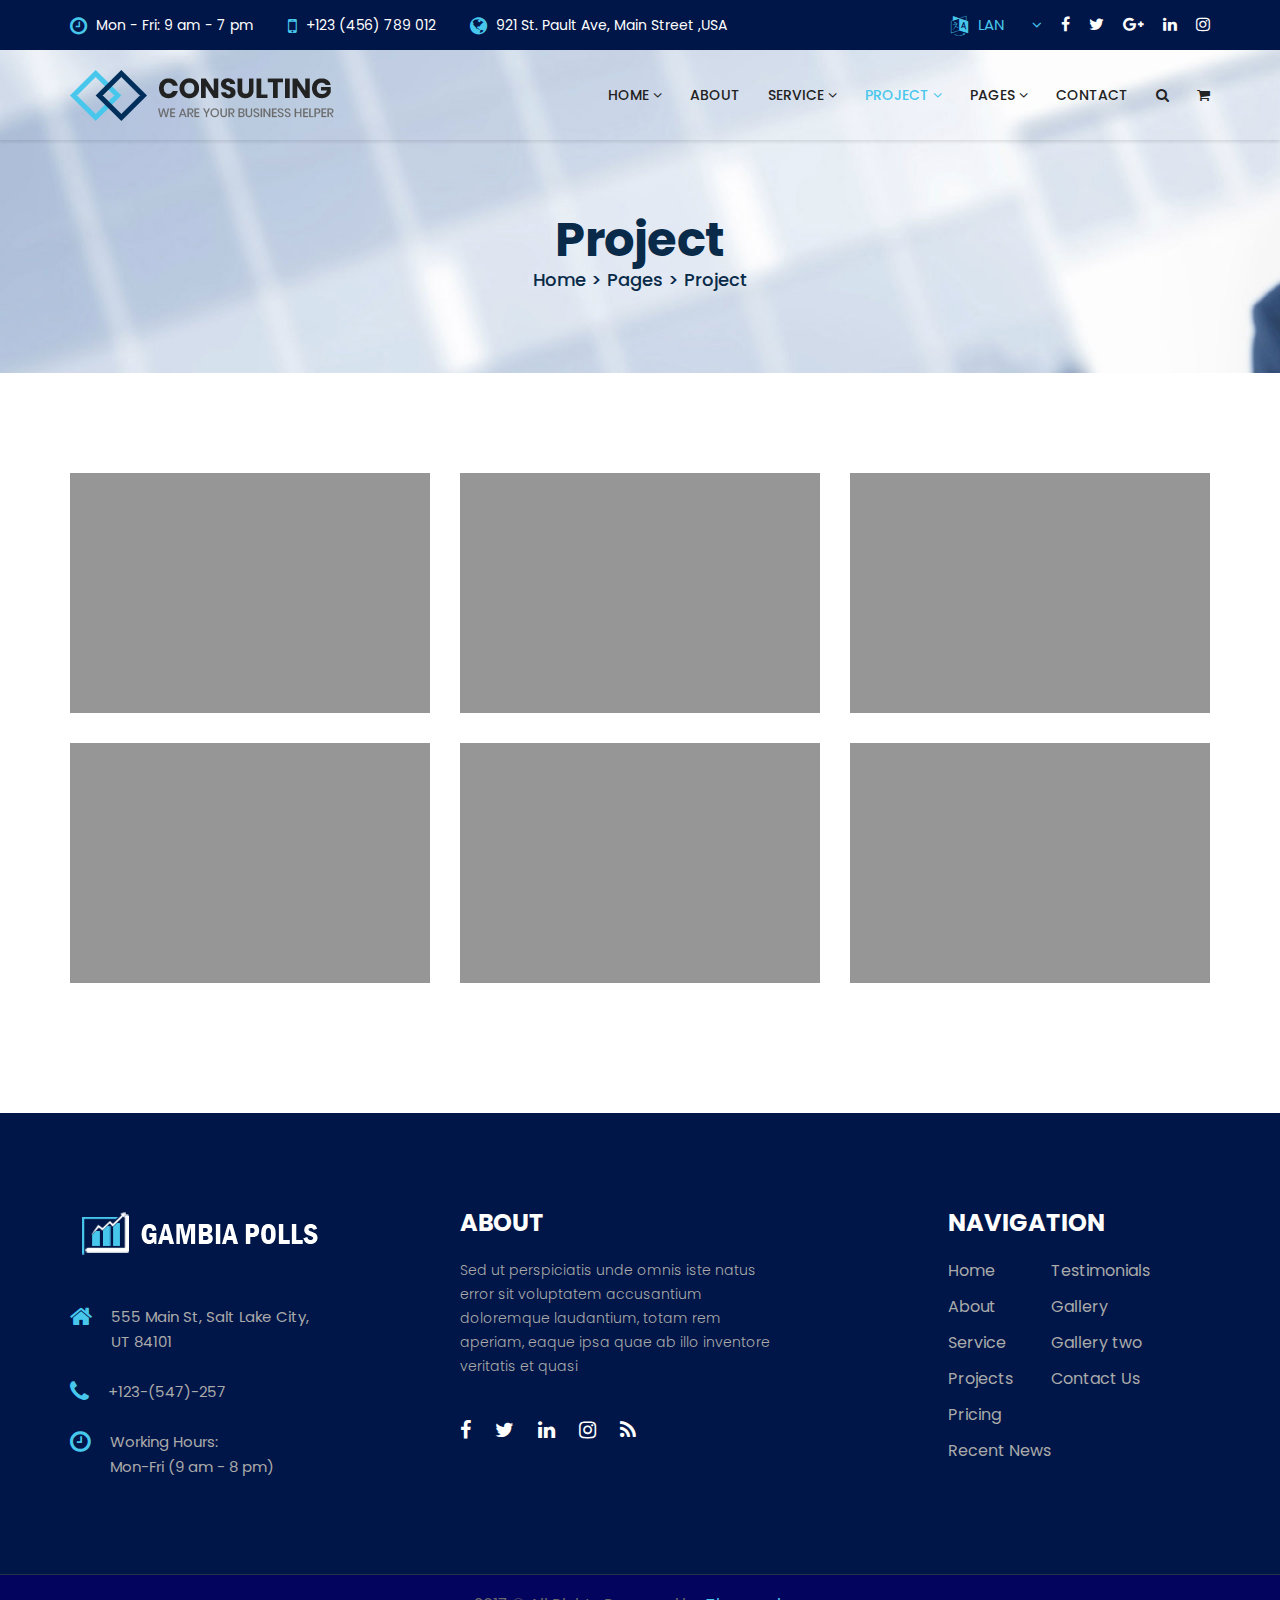
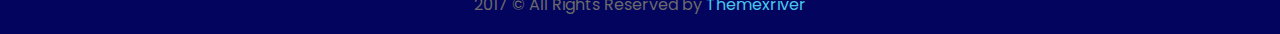
<file: project-three.html>
<!DOCTYPE html>
<html lang="en">
    <head>
        <meta charset="utf-8">
        <meta http-equiv="X-UA-Compatible" content="IE=edge">
        <meta name="viewport" content="width=device-width, initial-scale=1">
        <title>Consulting - Business, Finance and Professional Services HTML 5 Template</title>
        <!-- fav icon -->
        <link href="assets/images/favicon.png" rel="shortcut icon" type="image/png">

        <!-- Bootstrap -->
        <link href="assets/bootstrap/css/bootstrap.min.css" rel="stylesheet">
        <!-- animated-css -->
        <link href="assets/css/animate.min.css" rel="stylesheet" type="text/css">
        <!-- font-awesome-css -->
        <link href="assets/css/font-awesome.min.css" rel="stylesheet" type="text/css">
        <!-- owl-carrosel-css -->
        <link href="assets/owl-carrosel/owl.carousel.min.css" rel="stylesheet" type="text/css">
        <link href="assets/owl-carrosel/owl.theme.default.min.css" rel="stylesheet" type="text/css">
        <!-- Revulation Slider CSS -->
        <link rel="stylesheet" type="text/css" href="assets/rs/css/settings.css" media="screen" />
        <!-- offcanvas-menu-css -->
        <link href="assets/css/offcanvas-menu.css" rel="stylesheet" type="text/css">
        <!-- style-css -->
        <link href="assets/css/style.css" rel="stylesheet" type="text/css">

    </head>
    <body class="subPage aboutPage">
        <!-- start preloader -->
        <div id="preloader">
            <div class="preloader">
                <span></span>
                <span></span>
                <span></span>
                <span></span>
                <span></span>
            </div>
        </div>
        <!-- end preloader -->


        <header class="header-section">
            <div class="topper">
                <div class="top-bar">
                    <div class="container">
                        <div class="row">
                            <div class="col-md-8">
                                <div class="header-left-bar">
                                    <ul class="contact-wrapper">
                                        <li><i class="fa fa-clock-o" aria-hidden="true"></i> Mon - Fri: 9 am - 7 pm</li>
                                        <li><i class="fa fa-mobile" aria-hidden="true"></i> +123 (456) 789 012</li>
                                        <li><i class="fa fa-globe" aria-hidden="true"></i> 921 St. Pault Ave, Main Street ,USA</li>
                                    </ul>
                                </div> <!-- header-left-bar -->
                            </div>

                            <div class="col-md-4">
                                <div class="header-right-bar text-right">
                                    <div class="language">
                                        <div class="dropbar closed">
                                            <i class="fa fa-language" aria-hidden="true"></i><div class="title">lan</div>

                                            <div class="dropbar-menu">
                                                <ul>
                                                    <li><img src="assets/images/map/eng.png" alt="">Eng</li>

                                                    <li><img src="assets/images/map/china.png" alt="">China</li>

                                                    <li><img src="assets/images/map/india.png" alt="">India</li>

                                                    <li><img src="assets/images/map/brazil.png" alt="">Brazil</li>

                                                    <li><img src="assets/images/map/canada.png" alt="">Canada</li>

                                                    <li><img src="assets/images/map/australia.png" alt="">Australia</li>

                                                    <li><img src="assets/images/map/nepal.png" alt="">Nepal</li>

                                                    <li><img src="assets/images/map/brazil.png" alt="">Srilanka</li>

                                                    <li><img src="assets/images/map/brazil.png" alt="">Gana</li>

                                                    <li><img src="assets/images/map/brazil.png" alt="">Italy</li>

                                                    <li><img src="assets/images/map/brazil.png" alt="">Denmark</li>

                                                    <li><img src="assets/images/map/brazil.png" alt="">Brenna</li>

                                                    <li><img src="assets/images/map/brazil.png" alt="">Robert</li>
                                                </ul>
                                            </div>
                                        </div>
                                    </div>

                                    <div class="social-icon">
                                        <ul>
                                            <li><a href="#"><i class="fa fa-facebook" aria-hidden="true"></i></a></li>
                                            <li><a href="#"><i class="fa fa-twitter" aria-hidden="true"></i></a></li>
                                            <li><a href="#"><i class="fa fa-google-plus" aria-hidden="true"></i></a></li>
                                            <li><a href="#"><i class="fa fa-linkedin" aria-hidden="true"></i></a></li>
                                            <li><a href="#"><i class="fa fa-instagram" aria-hidden="true"></i></a></li>
                                        </ul>
                                    </div>
                                </div> <!-- header-right-bar -->
                            </div>
                        </div> 
                    </div>
                </div>
            </div> <!-- topper -->

            
            <nav class="navbar navbar-inverse hidden-sm hidden-xs">
                <div class="container">
                    <div class="navbar-header">
                        <a class="navbar-brand" href="index.html"><img src="assets/images/logo.png" alt="image"></a>
                    </div>

                    <div class="collapse navbar-collapse navbar-right">
                        <ul class="nav navbar-nav">
                            <li class="dropdown"><a href="#">Home <i class="fa fa-angle-down" aria-hidden="true"></i></a>
                                <ul class="dropdown-menu">
                                    <li><a href="index.html">Home One</a></li>
                                    <li><a href="index-two.html">Home Two</a></li>
                                    <li><a href="index-three.html">Home Three</a></li>
                                    <li><a href="index-four.html">Home Four</a></li>
                                    <li><a href="index-five.html">Home Five</a></li>
                                    <li><a href="index-six.html">Home Six</a></li>
                                </ul>
                            </li>

                            <li><a href="about.html">About</a></li>

                            <li class="dropdown"><a href="#">Service <i class="fa fa-angle-down" aria-hidden="true"></i></a>
                                <ul class="dropdown-menu">
                                    <li><a href="service.html">All Services</a></li>
                                    <li><a href="service-one.html">Service-One</a></li>
                                    <li><a href="service-two.html">Service-Two</a></li>
                                    <li><a href="service-three.html">Service-Three</a></li>
                                    <li><a href="service-four.html">Service-Four</a></li>
                                </ul>
                            </li>

                            <li class="active dropdown"><a href="#">Project <i class="fa fa-angle-down" aria-hidden="true"></i></a>
                                <ul class="dropdown-menu">
                                    <li><a href="project.html">Project 4 col</a></li>
                                    <li class="active"><a href="project-three.html">Project 3 col</a></li>
                                    <li><a href="project-two.html">Project 2 col</a></li>
                                    <li><a href="single-project.html">Single Project</a></li>
                                </ul>
                            </li>

                            <li class="dropdown"><a href="#">Pages <i class="fa fa-angle-down" aria-hidden="true"></i></a>
                                <ul class="dropdown-menu">
                                    <li><a href="career.html">Career</a></li>
                                    <li><a href="faq.html">Faq</a></li>
                                    <li><a href="partner.html">Partner</a></li>
                                    <li><a href="team.html">Team</a></li>
                                    <li><a href="testimonial.html">Testimonial</a></li>
                                    <li><a href="blog.html">Blog</a></li>
                                    <li><a href="single-blog.html">Single Blog</a></li>
                                    <li><a href="shop.html">Shop</a></li>
                                    <li><a href="cart.html">Cart</a></li>
                                </ul>
                            </li>

                            <li><a href="contact.html">Contact</a></li>

                            <li>
                                <div class="search-view">
                                    <span class="open-bar"><a href="#"><i class="fa fa-search" aria-hidden="true"></i></a></span>

                                    <div id="search-bar">
                                        <span class="close-bar pull-right"><i class="fa fa-times" aria-hidden="true"></i></span>

                                        <form class="form-bar">
                                            <div class="form-group">
                                                <input type="text" class="form-control" placeholder="search">
                                            </div>
                                        </form>
                                    </div> <!-- search-bar -->
                                </div> <!-- search-view -->
                            </li>

                            <li>
                                <div class="cart cart-wrapper inline-block">
                                    <span class="cart-icon"><i class="fa fa-shopping-cart" aria-hidden="true"></i></span>

                                    <div class="cart-item">
                                        <ul>
                                            <li>
                                                <img src="assets/images/shop/s2.jpg" alt="">

                                                <div class="content inline-block">
                                                    <h5>Name of the product</h5>
                                                    <span class="rate">$66</span>
                                                    <span class="option"><a href="#"><i class="fa fa-trash" aria-hidden="true"></i></a></span>
                                                </div>
                                            </li>

                                            <li>
                                                <img src="assets/images/shop/s2.jpg" alt="">

                                                <div class="content inline-block">
                                                    <h5>Name of the product</h5>
                                                    <span class="rate">$66</span>
                                                    <span class="option"><a href="#"><i class="fa fa-trash" aria-hidden="true"></i></a></span>
                                                </div>
                                            </li>
                                        </ul>

                                        <div class="amount">Total Amount <span class="pull-right">$99</span></div>

                                        <button class="btn btn-primary">Proceed to checkout</button>
                                    </div>
                                </div> 
                            </li>
                        </ul>
                    </div>
                </div> 
            </nav>
        </header> <!-- header-section -->



        <section class="header-title section-padding">
            <div class="container text-center">
                <h2 class="title">Project</h2>
                <span class="sub-title">Home > Pages > Project</span>
            </div>
        </section> <!-- header-title -->



        <section class="project-section section-padding">
            <div class="container">
                <div class="row">
                    <div class="col-md-4 col-sm-6">
                        <div class="project-wrapper">
                            <img src="assets/images/project/1.jpg" alt="">

                            <div class="hover-view">
                                <a href="#" class="pull-right"><i class="fa fa-link" aria-hidden="true"></i></a>

                                <h4>Rising Media Inc.</h4>
                                <p>Finance</p>
                            </div>
                        </div>
                    </div>

                    <div class="col-md-4 col-sm-6">
                        <div class="project-wrapper">
                            <img src="assets/images/project/2.jpg" alt="">

                            <div class="hover-view">
                                <a href="#" class="pull-right"><i class="fa fa-link" aria-hidden="true"></i></a>
                                
                                <h4>Rising Media Inc.</h4>
                                <p>Finance</p>
                            </div>
                        </div>
                    </div>

                    <div class="col-md-4 col-sm-6">
                        <div class="project-wrapper">
                            <img src="assets/images/project/3.jpg" alt="">

                            <div class="hover-view">
                                <a href="#" class="pull-right"><i class="fa fa-link" aria-hidden="true"></i></a>
                                
                                <h4>Rising Media Inc.</h4>
                                <p>Finance</p>
                            </div>
                        </div>
                    </div>

                    <div class="col-md-4 col-sm-6">
                        <div class="project-wrapper">
                            <img src="assets/images/project/4.jpg" alt="">

                            <div class="hover-view">
                                <a href="#" class="pull-right"><i class="fa fa-link" aria-hidden="true"></i></a>

                                <h4>Rising Media Inc.</h4>
                                <p>Finance</p>
                            </div>
                        </div>
                    </div>

                    <div class="col-md-4 col-sm-6">
                        <div class="project-wrapper">
                            <img src="assets/images/project/5.jpg" alt="">

                            <div class="hover-view">
                                <a href="#" class="pull-right"><i class="fa fa-link" aria-hidden="true"></i></a>
                                
                                <h4>Rising Media Inc.</h4>
                                <p>Finance</p>
                            </div>
                        </div>
                    </div>

                    <div class="col-md-4 col-sm-6">
                        <div class="project-wrapper">
                            <img src="assets/images/project/6.jpg" alt="">

                            <div class="hover-view">
                                <a href="#" class="pull-right"><i class="fa fa-link" aria-hidden="true"></i></a>
                                
                                <h4>Rising Media Inc.</h4>
                                <p>Finance</p>
                            </div>
                        </div>
                    </div>
                </div>
            </div> 
        </section> <!-- project-section -->



        <footer class="footer-section">
            <div class="footer-container">
                <div class="container">
                    <div class="row">
                        <div class="col-md-4 col-sm-4">
                            <div class="footer-wrapper">
                                <img src="assets/images/footer-logo.png" alt="">

                                <ul class="location">
                                    <li><i class="fa fa-home" aria-hidden="true"></i> 
                                        <div class="content">
                                            555 Main St, Salt Lake City, <br> UT 84101
                                        </div>
                                    </li>

                                    <li><i class="fa fa-phone" aria-hidden="true"></i> 
                                        <div class="content">
                                            +123-(547)-257
                                        </div>
                                    </li>

                                    <li><i class="fa fa-clock-o" aria-hidden="true"></i> 
                                        <div class="content">
                                            Working Hours: <br> Mon-Fri (9 am - 8 pm)
                                        </div>
                                    </li>
                                </ul>
                            </div> <!-- footer-wrapper -->
                        </div>

                        <div class="col-md-4 col-sm-4">
                            <div class="footer-wrapper">
                                <h3>About</h3>

                                <p>Sed ut perspiciatis unde omnis iste natus <br>
                                    error sit voluptatem accusantium <br>
                                    doloremque laudantium, totam rem <br>
                                    aperiam, eaque ipsa quae ab illo inventore <br>
                                    veritatis et quasi</p>

                                <ul class="social-icon">
                                    <li><a href="#"><i class="fa fa-facebook" aria-hidden="true"></i></a></li>
                                    <li><a href="#"><i class="fa fa-twitter" aria-hidden="true"></i></a></li>
                                    <li><a href="#"><i class="fa fa-linkedin" aria-hidden="true"></i></a></li>
                                    <li><a href="#"><i class="fa fa-instagram" aria-hidden="true"></i></a></li>
                                    <li><a href="#"><i class="fa fa-rss" aria-hidden="true"></i></a></li>
                                </ul> 
                            </div> <!-- footer-wrapper -->
                        </div>

                        <div class="col-md-3 col-md-offset-1 col-sm-4">
                            <div class="footer-wrapper last-wrapper">
                                <h3>Navigation</h3>

                                <ul class="wrapper-option clearfix">
                                    <li><a href="#">Home</a></li>
                                    <li><a href="#">About</a></li>
                                    <li><a href="#">Service</a></li>
                                    <li><a href="#">Projects</a></li>
                                    <li><a href="#">Pricing</a></li>
                                    <li><a href="#">Recent News</a></li>
                                </ul> <!-- wrapper-option -->

                                <ul class="wrapper-option">
                                    <li><a href="#">Testimonials</a></li>
                                    <li><a href="#">Gallery</a></li>
                                    <li><a href="#">Gallery two</a></li>
                                    <li><a href="#">Contact Us</a></li>
                                </ul> <!-- wrapper-option -->
                            </div> <!-- footer-wrapper -->
                        </div>
                    </div>
                </div>
            </div> <!-- footer-container -->


            <div class="copy-right text-center">
                <div class="container">
                    <p>2017 &copy; All Rights Reserved by <a href="#">Themexriver</a></p>
                </div>
            </div> <!-- copy-right -->
        </footer> <!-- footer-section -->

       

        <!-- Off-Canvas View Only -->
        <span class="menu-toggle navbar visible-xs visible-sm"><i class="fa fa-bars" aria-hidden="true"></i></span>

        <div id="offcanvas-menu" class="visible-xs visible-sm">
            
            <span class="close-menu"><i class="fa fa-times" aria-hidden="true"></i></span>

            <ul class="menu-wrapper">
                <li>
                    <a class="dropmenu" href="#">Home <i class="fa fa-angle-down" aria-hidden="true"></i></a>
                        <ul class="dropDown sub-menu">
                            <li><a href="index.html">Home One</a></li>
                            <li><a href="index-two.html">Home Two</a></li>
                            <li><a href="index-three.html">Home Three</a></li>
                            <li><a href="index-four.html">Home Four</a></li>
                            <li><a href="index-five.html">Home Five</a></li>
                            <li><a href="index-six.html">Home Six</a></li>
                        </ul><!-- end of dropdown -->
                </li><!-- end of li -->

                <li><a href="about.html">About</a></li><!-- end of li -->
                

                <li>
                    <a class="dropmenu" href="#">Service <i class="fa fa-angle-down" aria-hidden="true"></i></a>
                    <ul class="dropDown sub-menu">
                        <li><a href="service.html">All Services</a></li>
                        <li><a href="service-one.html">Service-One</a></li>
                        <li><a href="service-two.html">Service-Two</a></li>
                        <li><a href="service-three.html">Service-Three</a></li>
                        <li><a href="service-four.html">Service-Four</a></li>
                  </ul><!-- end of dropdown -->
                </li><!-- end of li -->

                <li>
                    <a class="active dropmenu" href="#">Project <i class="fa fa-angle-down" aria-hidden="true"></i></a>
                    <ul class="dropDown sub-menu">
                        <li><a href="project.html">Project 4 col</a></li>
                        <li><a class="active" href="project-three.html">Project 3 col</a></li>
                        <li><a href="project-two.html">Project 2 col</a></li>
                        <li><a href="single-project.html">Single Project</a></li>
                    </ul><!-- end of dropdown -->
                </li><!-- end of li -->

                <li>
                    <a class="dropmenu" href="#">Pages <i class="fa fa-angle-down" aria-hidden="true"></i></a>
                    <ul class="dropDown sub-menu">
                        <li><a href="career.html">Career</a></li>
                        <li><a href="faq.html">Faq</a></li>
                        <li><a href="partner.html">Partner</a></li>
                        <li><a href="team.html">Team</a></li>
                        <li><a href="testimonial.html">Testimonial</a></li>
                        <li><a href="blog.html">Blog</a></li>
                        <li><a href="single-blog.html">Single Blog</a></li>
                        <li><a href="shop.html">Shop</a></li>
                        <li><a href="cart.html">Cart</a></li>
                    </ul><!-- end of dropdown -->
                </li><!-- end of li -->

                <li><a href="contact.html">Contact</a></li><!-- end of li -->
            </ul> <!-- menu-wrapper -->      
        </div>
        <!-- Off-Canvas View Only -->

        <div id="toTop" class="hidden-xs">
            <i class="fa fa-chevron-up"></i>
        </div> <!-- totop -->


        <script src="assets/js/jquery.js"></script>
        <script src="assets/bootstrap/js/bootstrap.min.js"></script>
        <script src="assets/js/jquery.inview.min.js"></script>
        <script src="assets/js/wow.js"></script>
        <script src="assets/js/lightbox.js"></script>
        <script src="assets/owl-carrosel/owl.carousel.min.js"></script>
        <script src="assets/js/jquery-ui.js"></script>
        <script src="assets/js/language.js"></script>


        <!-- revolution slider js -->
        <script src="assets/rs/jquery.themepunch.tools.min.js"></script>
        <script src="assets/rs/jquery.themepunch.revolution.min.js"></script>
        <script src="assets/rs/revolution.extension.actions.min.js"></script>
        <script src="assets/rs/revolution.extension.carousel.min.js"></script>
        <script src="assets/rs/revolution.extension.kenburn.min.js"></script>
        <script src="assets/rs/revolution.extension.layeranimation.min.js"></script>
        <script src="assets/rs/revolution.extension.migration.min.js"></script>
        <script src="assets/rs/revolution.extension.navigation.min.js"></script>
        <script src="assets/rs/revolution.extension.parallax.min.js"></script>
        <script src="assets/rs/revolution.extension.slideanims.min.js"></script>
        <script src="assets/rs/revolution.extension.video.min.js"></script>

        <script src="assets/js/script.js"></script>
    </body>
</html>
</file>
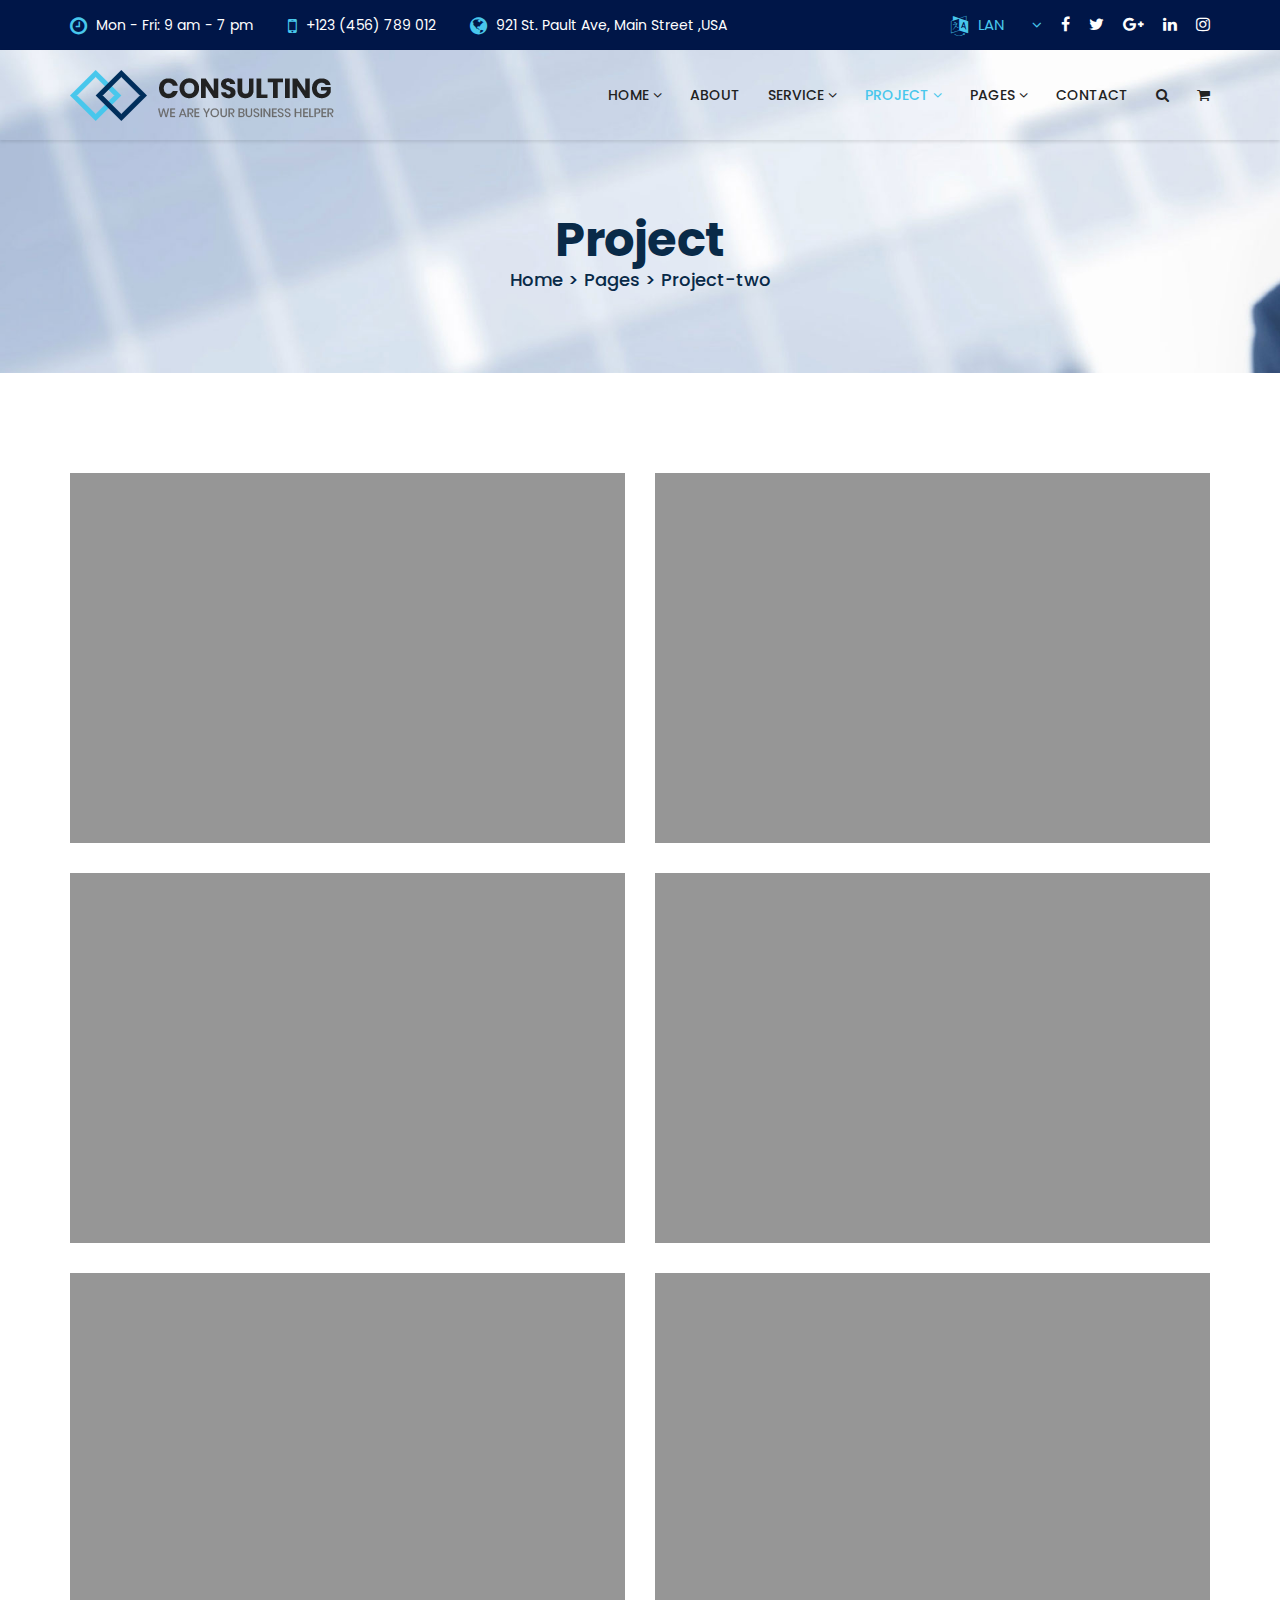
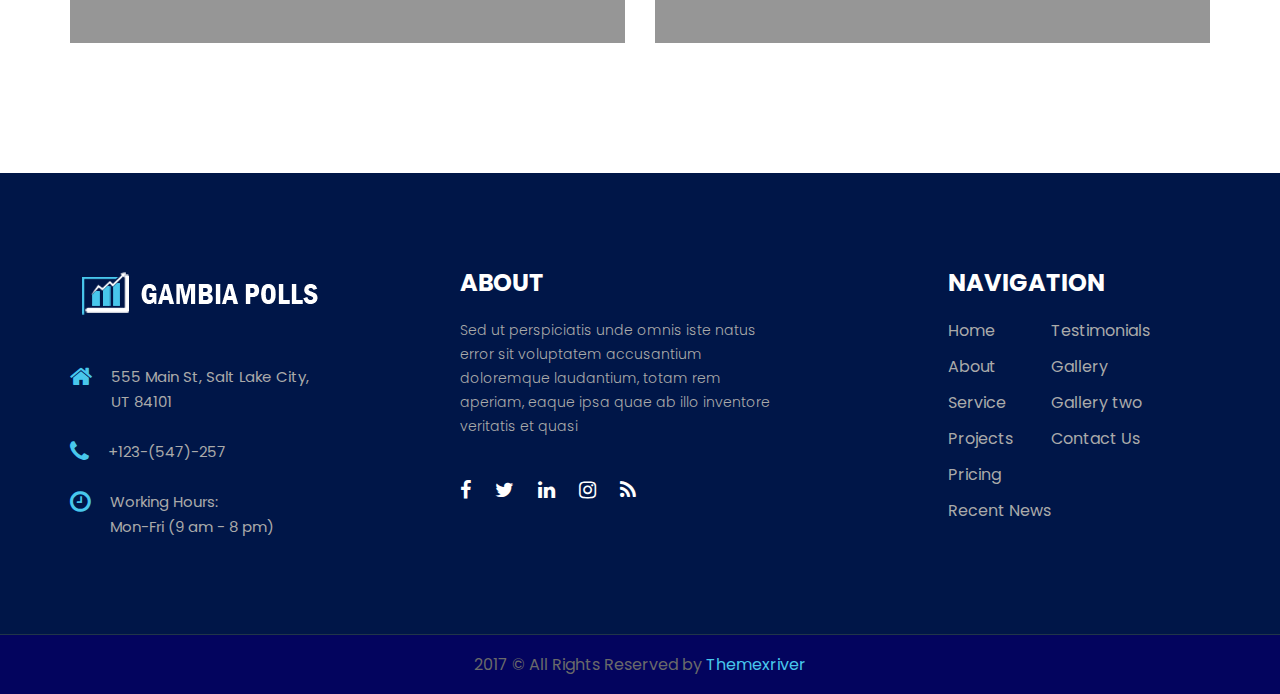
<file: project-two.html>
<!DOCTYPE html>
<html lang="en">
    <head>
        <meta charset="utf-8">
        <meta http-equiv="X-UA-Compatible" content="IE=edge">
        <meta name="viewport" content="width=device-width, initial-scale=1">
        <title>Consulting - Business, Finance and Professional Services HTML 5 Template</title>
        <!-- fav icon -->
        <link href="assets/images/favicon.png" rel="shortcut icon" type="image/png">

        <!-- Bootstrap -->
        <link href="assets/bootstrap/css/bootstrap.min.css" rel="stylesheet">
        <!-- animated-css -->
        <link href="assets/css/animate.min.css" rel="stylesheet" type="text/css">
        <!-- font-awesome-css -->
        <link href="assets/css/font-awesome.min.css" rel="stylesheet" type="text/css">
        <!-- owl-carrosel-css -->
        <link href="assets/owl-carrosel/owl.carousel.min.css" rel="stylesheet" type="text/css">
        <link href="assets/owl-carrosel/owl.theme.default.min.css" rel="stylesheet" type="text/css">
        <!-- Revulation Slider CSS -->
        <link rel="stylesheet" type="text/css" href="assets/rs/css/settings.css" media="screen" />
        <!-- offcanvas-menu-css -->
        <link href="assets/css/offcanvas-menu.css" rel="stylesheet" type="text/css">
        <!-- style-css -->
        <link href="assets/css/style.css" rel="stylesheet" type="text/css">

    </head>
    <body class="subPage aboutPage">
        <!-- start preloader -->
        <div id="preloader">
            <div class="preloader">
                <span></span>
                <span></span>
                <span></span>
                <span></span>
                <span></span>
            </div>
        </div>
        <!-- end preloader -->


        <header class="header-section">
            <div class="topper">
                <div class="top-bar">
                    <div class="container">
                        <div class="row">
                            <div class="col-md-8">
                                <div class="header-left-bar">
                                    <ul class="contact-wrapper">
                                        <li><i class="fa fa-clock-o" aria-hidden="true"></i> Mon - Fri: 9 am - 7 pm</li>
                                        <li><i class="fa fa-mobile" aria-hidden="true"></i> +123 (456) 789 012</li>
                                        <li><i class="fa fa-globe" aria-hidden="true"></i> 921 St. Pault Ave, Main Street ,USA</li>
                                    </ul>
                                </div> <!-- header-left-bar -->
                            </div>

                            <div class="col-md-4">
                                <div class="header-right-bar text-right">
                                    <div class="language">
                                        <div class="dropbar closed">
                                            <i class="fa fa-language" aria-hidden="true"></i><div class="title">lan</div>

                                            <div class="dropbar-menu">
                                                <ul>
                                                    <li><img src="assets/images/map/eng.png" alt="">Eng</li>

                                                    <li><img src="assets/images/map/china.png" alt="">China</li>

                                                    <li><img src="assets/images/map/india.png" alt="">India</li>

                                                    <li><img src="assets/images/map/brazil.png" alt="">Brazil</li>

                                                    <li><img src="assets/images/map/canada.png" alt="">Canada</li>

                                                    <li><img src="assets/images/map/australia.png" alt="">Australia</li>

                                                    <li><img src="assets/images/map/nepal.png" alt="">Nepal</li>

                                                    <li><img src="assets/images/map/brazil.png" alt="">Srilanka</li>

                                                    <li><img src="assets/images/map/brazil.png" alt="">Gana</li>

                                                    <li><img src="assets/images/map/brazil.png" alt="">Italy</li>

                                                    <li><img src="assets/images/map/brazil.png" alt="">Denmark</li>

                                                    <li><img src="assets/images/map/brazil.png" alt="">Brenna</li>

                                                    <li><img src="assets/images/map/brazil.png" alt="">Robert</li>
                                                </ul>
                                            </div>
                                        </div>
                                    </div>

                                    <div class="social-icon">
                                        <ul>
                                            <li><a href="#"><i class="fa fa-facebook" aria-hidden="true"></i></a></li>
                                            <li><a href="#"><i class="fa fa-twitter" aria-hidden="true"></i></a></li>
                                            <li><a href="#"><i class="fa fa-google-plus" aria-hidden="true"></i></a></li>
                                            <li><a href="#"><i class="fa fa-linkedin" aria-hidden="true"></i></a></li>
                                            <li><a href="#"><i class="fa fa-instagram" aria-hidden="true"></i></a></li>
                                        </ul>
                                    </div>
                                </div> <!-- header-right-bar -->
                            </div>
                        </div> 
                    </div>
                </div>
            </div> <!-- topper -->

            
            <nav class="navbar navbar-inverse hidden-sm hidden-xs">
                <div class="container">
                    <div class="navbar-header">
                        <a class="navbar-brand" href="index.html"><img src="assets/images/logo.png" alt="image"></a>
                    </div>

                    <div class="collapse navbar-collapse navbar-right">
                        <ul class="nav navbar-nav">
                            <li class="dropdown"><a href="#">Home <i class="fa fa-angle-down" aria-hidden="true"></i></a>
                                <ul class="dropdown-menu">
                                    <li><a href="index.html">Home One</a></li>
                                    <li><a href="index-two.html">Home Two</a></li>
                                    <li><a href="index-three.html">Home Three</a></li>
                                    <li><a href="index-four.html">Home Four</a></li>
                                    <li><a href="index-five.html">Home Five</a></li>
                                    <li><a href="index-six.html">Home Six</a></li>
                                </ul>
                            </li>

                            <li><a href="about.html">About</a></li>

                            <li class="dropdown"><a href="#">Service <i class="fa fa-angle-down" aria-hidden="true"></i></a>
                                <ul class="dropdown-menu">
                                    <li><a href="service.html">All Services</a></li>
                                    <li><a href="service-one.html">Service-One</a></li>
                                    <li><a href="service-two.html">Service-Two</a></li>
                                    <li><a href="service-three.html">Service-Three</a></li>
                                    <li><a href="service-four.html">Service-Four</a></li>
                                </ul>
                            </li>

                            <li class="active dropdown"><a href="#">Project <i class="fa fa-angle-down" aria-hidden="true"></i></a>
                                <ul class="dropdown-menu">
                                    <li><a href="project.html">Project 4 col</a></li>
                                    <li><a href="project-three.html">Project 3 col</a></li>
                                    <li class="active"><a href="project-two.html">Project 2 col</a></li>
                                    <li><a href="single-project.html">Single Project</a></li>
                                </ul>
                            </li>

                            <li class="dropdown"><a href="#">Pages <i class="fa fa-angle-down" aria-hidden="true"></i></a>
                                <ul class="dropdown-menu">
                                    <li><a href="career.html">Career</a></li>
                                    <li><a href="faq.html">Faq</a></li>
                                    <li><a href="partner.html">Partner</a></li>
                                    <li><a href="team.html">Team</a></li>
                                    <li><a href="testimonial.html">Testimonial</a></li>
                                    <li><a href="blog.html">Blog</a></li>
                                    <li><a href="single-blog.html">Single Blog</a></li>
                                    <li><a href="shop.html">Shop</a></li>
                                    <li><a href="cart.html">Cart</a></li>
                                </ul>
                            </li>

                            <li><a href="contact.html">Contact</a></li>

                            <li>
                                <div class="search-view">
                                    <span class="open-bar"><a href="#"><i class="fa fa-search" aria-hidden="true"></i></a></span>

                                    <div id="search-bar">
                                        <span class="close-bar pull-right"><i class="fa fa-times" aria-hidden="true"></i></span>

                                        <form class="form-bar">
                                            <div class="form-group">
                                                <input type="text" class="form-control" placeholder="search">
                                            </div>
                                        </form>
                                    </div> <!-- search-bar -->
                                </div> <!-- search-view -->
                            </li>

                            <li>
                                <div class="cart cart-wrapper inline-block">
                                    <span class="cart-icon"><i class="fa fa-shopping-cart" aria-hidden="true"></i></span>

                                    <div class="cart-item">
                                        <ul>
                                            <li>
                                                <img src="assets/images/shop/s2.jpg" alt="">

                                                <div class="content inline-block">
                                                    <h5>Name of the product</h5>
                                                    <span class="rate">$66</span>
                                                    <span class="option"><a href="#"><i class="fa fa-trash" aria-hidden="true"></i></a></span>
                                                </div>
                                            </li>

                                            <li>
                                                <img src="assets/images/shop/s2.jpg" alt="">

                                                <div class="content inline-block">
                                                    <h5>Name of the product</h5>
                                                    <span class="rate">$66</span>
                                                    <span class="option"><a href="#"><i class="fa fa-trash" aria-hidden="true"></i></a></span>
                                                </div>
                                            </li>
                                        </ul>

                                        <div class="amount">Total Amount <span class="pull-right">$99</span></div>

                                        <button class="btn btn-primary">Proceed to checkout</button>
                                    </div>
                                </div> 
                            </li>
                        </ul>
                    </div>
                </div> 
            </nav>
        </header> <!-- header-section -->



        <section class="header-title section-padding">
            <div class="container text-center">
                <h2 class="title">Project</h2>
                <span class="sub-title">Home > Pages > Project-two</span>
            </div>
        </section> <!-- header-title -->



        <section class="project-section section-padding">
            <div class="container">
                <div class="row">
                    <div class="col-sm-6">
                        <div class="project-wrapper">
                            <img src="assets/images/project/1.jpg" alt="">

                            <div class="hover-view">
                                <a href="#" class="pull-right"><i class="fa fa-link" aria-hidden="true"></i></a>

                                <h4>Rising Media Inc.</h4>
                                <p>Finance</p>
                            </div>
                        </div>
                    </div>

                    <div class="col-sm-6">
                        <div class="project-wrapper">
                            <img src="assets/images/project/2.jpg" alt="">

                            <div class="hover-view">
                                <a href="#" class="pull-right"><i class="fa fa-link" aria-hidden="true"></i></a>
                                
                                <h4>Rising Media Inc.</h4>
                                <p>Finance</p>
                            </div>
                        </div>
                    </div>

                    <div class="col-sm-6">
                        <div class="project-wrapper">
                            <img src="assets/images/project/3.jpg" alt="">

                            <div class="hover-view">
                                <a href="#" class="pull-right"><i class="fa fa-link" aria-hidden="true"></i></a>
                                
                                <h4>Rising Media Inc.</h4>
                                <p>Finance</p>
                            </div>
                        </div>
                    </div>

                    <div class="col-sm-6">
                        <div class="project-wrapper">
                            <img src="assets/images/project/4.jpg" alt="">

                            <div class="hover-view">
                                <a href="#" class="pull-right"><i class="fa fa-link" aria-hidden="true"></i></a>

                                <h4>Rising Media Inc.</h4>
                                <p>Finance</p>
                            </div>
                        </div>
                    </div>

                    <div class="col-sm-6">
                        <div class="project-wrapper">
                            <img src="assets/images/project/5.jpg" alt="">

                            <div class="hover-view">
                                <a href="#" class="pull-right"><i class="fa fa-link" aria-hidden="true"></i></a>
                                
                                <h4>Rising Media Inc.</h4>
                                <p>Finance</p>
                            </div>
                        </div>
                    </div>

                    <div class="col-sm-6">
                        <div class="project-wrapper">
                            <img src="assets/images/project/6.jpg" alt="">

                            <div class="hover-view">
                                <a href="#" class="pull-right"><i class="fa fa-link" aria-hidden="true"></i></a>
                                
                                <h4>Rising Media Inc.</h4>
                                <p>Finance</p>
                            </div>
                        </div>
                    </div>
                </div>
            </div> 
        </section> <!-- project-section -->



        <footer class="footer-section">
            <div class="footer-container">
                <div class="container">
                    <div class="row">
                        <div class="col-md-4 col-sm-4">
                            <div class="footer-wrapper">
                                <img src="assets/images/footer-logo.png" alt="">

                                <ul class="location">
                                    <li><i class="fa fa-home" aria-hidden="true"></i> 
                                        <div class="content">
                                            555 Main St, Salt Lake City, <br> UT 84101
                                        </div>
                                    </li>

                                    <li><i class="fa fa-phone" aria-hidden="true"></i> 
                                        <div class="content">
                                            +123-(547)-257
                                        </div>
                                    </li>

                                    <li><i class="fa fa-clock-o" aria-hidden="true"></i> 
                                        <div class="content">
                                            Working Hours: <br> Mon-Fri (9 am - 8 pm)
                                        </div>
                                    </li>
                                </ul>
                            </div> <!-- footer-wrapper -->
                        </div>

                        <div class="col-md-4 col-sm-4">
                            <div class="footer-wrapper">
                                <h3>About</h3>

                                <p>Sed ut perspiciatis unde omnis iste natus <br>
                                    error sit voluptatem accusantium <br>
                                    doloremque laudantium, totam rem <br>
                                    aperiam, eaque ipsa quae ab illo inventore <br>
                                    veritatis et quasi</p>

                                <ul class="social-icon">
                                    <li><a href="#"><i class="fa fa-facebook" aria-hidden="true"></i></a></li>
                                    <li><a href="#"><i class="fa fa-twitter" aria-hidden="true"></i></a></li>
                                    <li><a href="#"><i class="fa fa-linkedin" aria-hidden="true"></i></a></li>
                                    <li><a href="#"><i class="fa fa-instagram" aria-hidden="true"></i></a></li>
                                    <li><a href="#"><i class="fa fa-rss" aria-hidden="true"></i></a></li>
                                </ul> 
                            </div> <!-- footer-wrapper -->
                        </div>

                        <div class="col-md-3 col-md-offset-1 col-sm-4">
                            <div class="footer-wrapper last-wrapper">
                                <h3>Navigation</h3>

                                <ul class="wrapper-option clearfix">
                                    <li><a href="#">Home</a></li>
                                    <li><a href="#">About</a></li>
                                    <li><a href="#">Service</a></li>
                                    <li><a href="#">Projects</a></li>
                                    <li><a href="#">Pricing</a></li>
                                    <li><a href="#">Recent News</a></li>
                                </ul> <!-- wrapper-option -->

                                <ul class="wrapper-option">
                                    <li><a href="#">Testimonials</a></li>
                                    <li><a href="#">Gallery</a></li>
                                    <li><a href="#">Gallery two</a></li>
                                    <li><a href="#">Contact Us</a></li>
                                </ul> <!-- wrapper-option -->
                            </div> <!-- footer-wrapper -->
                        </div>
                    </div>
                </div>
            </div> <!-- footer-container -->


            <div class="copy-right text-center">
                <div class="container">
                    <p>2017 &copy; All Rights Reserved by <a href="#">Themexriver</a></p>
                </div>
            </div> <!-- copy-right -->
        </footer> <!-- footer-section -->

       

        <!-- Off-Canvas View Only -->
        <span class="menu-toggle navbar visible-xs visible-sm"><i class="fa fa-bars" aria-hidden="true"></i></span>

        <div id="offcanvas-menu" class="visible-xs visible-sm">
            
            <span class="close-menu"><i class="fa fa-times" aria-hidden="true"></i></span>

            <ul class="menu-wrapper">
                <li>
                    <a class="dropmenu" href="#">Home <i class="fa fa-angle-down" aria-hidden="true"></i></a>
                        <ul class="dropDown sub-menu">
                            <li><a href="index.html">Home One</a></li>
                            <li><a href="index-two.html">Home Two</a></li>
                            <li><a href="index-three.html">Home Three</a></li>
                            <li><a href="index-four.html">Home Four</a></li>
                            <li><a href="index-five.html">Home Five</a></li>
                            <li><a href="index-six.html">Home Six</a></li>
                        </ul><!-- end of dropdown -->
                </li><!-- end of li -->

                <li><a href="about.html">About</a></li><!-- end of li -->
                

                <li>
                    <a class="dropmenu" href="#">Service <i class="fa fa-angle-down" aria-hidden="true"></i></a>
                    <ul class="dropDown sub-menu">
                        <li><a href="service.html">All Services</a></li>
                        <li><a href="service-one.html">Service-One</a></li>
                        <li><a href="service-two.html">Service-Two</a></li>
                        <li><a href="service-three.html">Service-Three</a></li>
                        <li><a href="service-four.html">Service-Four</a></li>
                  </ul><!-- end of dropdown -->
                </li><!-- end of li -->

                <li>
                    <a class="active dropmenu" href="#">Project <i class="fa fa-angle-down" aria-hidden="true"></i></a>
                    <ul class="dropDown sub-menu">
                        <li><a href="project.html">Project 4 col</a></li>
                        <li><a href="project-three.html">Project 3 col</a></li>
                        <li><a class="active" href="project-two.html">Project 2 col</a></li>
                        <li><a href="single-project.html">Single Project</a></li>
                    </ul><!-- end of dropdown -->
                </li><!-- end of li -->

                <li>
                    <a class="dropmenu" href="#">Pages <i class="fa fa-angle-down" aria-hidden="true"></i></a>
                    <ul class="dropDown sub-menu">
                        <li><a href="career.html">Career</a></li>
                        <li><a href="faq.html">Faq</a></li>
                        <li><a href="partner.html">Partner</a></li>
                        <li><a href="team.html">Team</a></li>
                        <li><a href="testimonial.html">Testimonial</a></li>
                        <li><a href="blog.html">Blog</a></li>
                        <li><a href="single-blog.html">Single Blog</a></li>
                        <li><a href="shop.html">Shop</a></li>
                        <li><a href="cart.html">Cart</a></li>
                    </ul><!-- end of dropdown -->
                </li><!-- end of li -->

                <li><a href="contact.html">Contact</a></li><!-- end of li -->
            </ul> <!-- menu-wrapper -->       
        </div>
        <!-- Off-Canvas View Only -->

        <div id="toTop" class="hidden-xs">
            <i class="fa fa-chevron-up"></i>
        </div> <!-- totop -->


        <script src="assets/js/jquery.js"></script>
        <script src="assets/bootstrap/js/bootstrap.min.js"></script>
        <script src="assets/js/jquery.inview.min.js"></script>
        <script src="assets/js/wow.js"></script>
        <script src="assets/js/lightbox.js"></script>
        <script src="assets/owl-carrosel/owl.carousel.min.js"></script>
        <script src="assets/js/jquery-ui.js"></script>
        <script src="assets/js/language.js"></script>


        <!-- revolution slider js -->
        <script src="assets/rs/jquery.themepunch.tools.min.js"></script>
        <script src="assets/rs/jquery.themepunch.revolution.min.js"></script>
        <script src="assets/rs/revolution.extension.actions.min.js"></script>
        <script src="assets/rs/revolution.extension.carousel.min.js"></script>
        <script src="assets/rs/revolution.extension.kenburn.min.js"></script>
        <script src="assets/rs/revolution.extension.layeranimation.min.js"></script>
        <script src="assets/rs/revolution.extension.migration.min.js"></script>
        <script src="assets/rs/revolution.extension.navigation.min.js"></script>
        <script src="assets/rs/revolution.extension.parallax.min.js"></script>
        <script src="assets/rs/revolution.extension.slideanims.min.js"></script>
        <script src="assets/rs/revolution.extension.video.min.js"></script>

        <script src="assets/js/script.js"></script>
    </body>
</html>
</file>
<file: assets/css/revolution/layers.css>
/*-----------------------------------------------------------------------------

-	Revolution Slider 5.0 Layer Style Settings -

Screen Stylesheet

version:   	5.0.0
date:      	18/03/15
author:		themepunch
email:     	info@themepunch.com
website:   	http://www.themepunch.com
-----------------------------------------------------------------------------*/

* {
    -webkit-box-sizing: border-box;
    -moz-box-sizing: border-box;
    box-sizing: border-box;
}

.tp-caption.Twitter-Content a,.tp-caption.Twitter-Content a:visited
{
	color:#0084B4!important;
}

.tp-caption.Twitter-Content a:hover
{
	color:#0084B4!important;
	text-decoration:underline!important;
}

.tp-caption.medium_grey,.medium_grey
{
	background-color:#888;
	border-style:none;
	border-width:0;
	color:#fff;
	font-family:Arial;
	font-size:20px;
	font-weight:700;
	line-height:20px;
	margin:0;
	padding:2px 4px;
	position:absolute;
	text-shadow:0 2px 5px rgba(0,0,0,0.5);
	white-space:nowrap;
}

.tp-caption.small_text,.small_text
{
	border-style:none;
	border-width:0;
	color:#fff;
	font-family:Arial;
	font-size:14px;
	font-weight:700;
	line-height:20px;
	margin:0;
	position:absolute;
	text-shadow:0 2px 5px rgba(0,0,0,0.5);
	white-space:nowrap;
}

.tp-caption.medium_text,.medium_text
{
	border-style:none;
	border-width:0;
	color:#fff;
	font-family:Arial;
	font-size:20px;
	font-weight:700;
	line-height:20px;
	margin:0;
	position:absolute;
	text-shadow:0 2px 5px rgba(0,0,0,0.5);
	white-space:nowrap;
}

.tp-caption.large_text,.large_text
{
	border-style:none;
	border-width:0;
	color:#fff;
	font-family:Arial;
	font-size:40px;
	font-weight:700;
	line-height:40px;
	margin:0;
	position:absolute;
	text-shadow:0 2px 5px rgba(0,0,0,0.5);
	white-space:nowrap;
}

.tp-caption.very_large_text,.very_large_text
{
	border-style:none;
	border-width:0;
	color:#fff;
	font-family:Arial;
	font-size:60px;
	font-weight:700;
	letter-spacing:-2px;
	line-height:60px;
	margin:0;
	position:absolute;
	text-shadow:0 2px 5px rgba(0,0,0,0.5);
	white-space:nowrap;
}

.tp-caption.very_big_white,.very_big_white
{
	background-color:#000;
	border-style:none;
	border-width:0;
	color:#fff;
	font-family:Arial;
	font-size:60px;
	font-weight:800;
	line-height:60px;
	margin:0;
	padding:1px 4px 0;
	position:absolute;
	text-shadow:none;
	white-space:nowrap;
}

.tp-caption.very_big_black,.very_big_black
{
	background-color:#fff;
	border-style:none;
	border-width:0;
	color:#000;
	font-family:Arial;
	font-size:60px;
	font-weight:700;
	line-height:60px;
	margin:0;
	padding:1px 4px 0;
	position:absolute;
	text-shadow:none;
	white-space:nowrap;
}

.tp-caption.modern_medium_fat,.modern_medium_fat
{
	border-style:none;
	border-width:0;
	color:#000;
	font-family:"Open Sans", sans-serif;
	font-size:24px;
	font-weight:800;
	line-height:20px;
	margin:0;
	position:absolute;
	text-shadow:none;
	white-space:nowrap;
}

.tp-caption.modern_medium_fat_white,.modern_medium_fat_white
{
	border-style:none;
	border-width:0;
	color:#fff;
	font-family:"Open Sans", sans-serif;
	font-size:24px;
	font-weight:800;
	line-height:20px;
	margin:0;
	position:absolute;
	text-shadow:none;
	white-space:nowrap;
}

.tp-caption.modern_medium_light,.modern_medium_light
{
	border-style:none;
	border-width:0;
	color:#000;
	font-family:"Open Sans", sans-serif;
	font-size:24px;
	font-weight:300;
	line-height:20px;
	margin:0;
	position:absolute;
	text-shadow:none;
	white-space:nowrap;
}

.tp-caption.modern_big_bluebg,.modern_big_bluebg
{
	background-color:#4e5b6c;
	border-style:none;
	border-width:0;
	color:#fff;
	font-family:"Open Sans", sans-serif;
	font-size:30px;
	font-weight:800;
	letter-spacing:0;
	line-height:36px;
	margin:0;
	padding:3px 10px;
	position:absolute;
	text-shadow:none;
}

.tp-caption.modern_big_redbg,.modern_big_redbg
{
	background-color:#de543e;
	border-style:none;
	border-width:0;
	color:#fff;
	font-family:"Open Sans", sans-serif;
	font-size:30px;
	font-weight:300;
	letter-spacing:0;
	line-height:36px;
	margin:0;
	padding:1px 10px 3px;
	position:absolute;
	text-shadow:none;
}

.tp-caption.modern_small_text_dark,.modern_small_text_dark
{
	border-style:none;
	border-width:0;
	color:#555;
	font-family:Arial;
	font-size:14px;
	line-height:22px;
	margin:0;
	position:absolute;
	text-shadow:none;
	white-space:nowrap;
}

.tp-caption.boxshadow,.boxshadow
{		
	box-shadow:0 0 20px rgba(0,0,0,0.5);
}

.tp-caption.black,.black
{
	color:#000;
	text-shadow:none;
}

.tp-caption.noshadow,.noshadow
{
	text-shadow:none;
}

.tp-caption.thinheadline_dark,.thinheadline_dark
{
	background-color:transparent;
	color:rgba(0,0,0,0.85);
	font-family:"Open Sans";
	font-size:30px;
	font-weight:300;
	line-height:30px;
	position:absolute;
	text-shadow:none;
}

.tp-caption.thintext_dark,.thintext_dark
{
	background-color:transparent;
	color:rgba(0,0,0,0.85);
	font-family:"Open Sans";
	font-size:16px;
	font-weight:300;
	line-height:26px;
	position:absolute;
	text-shadow:none;
}

.tp-caption.largeblackbg,.largeblackbg
{
	
	
	background-color:#000;
	border-radius:0;
	color:#fff;
	font-family:"Open Sans";
	font-size:50px;
	font-weight:300;
	line-height:70px;
	padding:0 20px;
	position:absolute;
	text-shadow:none;
}

.tp-caption.largepinkbg,.largepinkbg
{
	
	
	background-color:#db4360;
	border-radius:0;
	color:#fff;
	font-family:"Open Sans";
	font-size:50px;
	font-weight:300;
	line-height:70px;
	padding:0 20px;
	position:absolute;
	text-shadow:none;
}

.tp-caption.largewhitebg,.largewhitebg
{
	
	
	background-color:#fff;
	border-radius:0;
	color:#000;
	font-family:"Open Sans";
	font-size:50px;
	font-weight:300;
	line-height:70px;
	padding:0 20px;
	position:absolute;
	text-shadow:none;
}

.tp-caption.largegreenbg,.largegreenbg
{
	
	
	background-color:#67ae73;
	border-radius:0;
	color:#fff;
	font-family:"Open Sans";
	font-size:50px;
	font-weight:300;
	line-height:70px;
	padding:0 20px;
	position:absolute;
	text-shadow:none;
}

.tp-caption.excerpt,.excerpt
{
	background-color:rgba(0,0,0,1);
	border-color:#fff;
	border-style:none;
	border-width:0;
	color:#fff;
	font-family:Arial;
	font-size:36px;
	font-weight:700;
	height:auto;
	letter-spacing:-1.5px;
	line-height:36px;
	margin:0;
	padding:1px 4px 0;
	text-decoration:none;
	text-shadow:none;
	white-space:normal!important;
	width:150px;
}

.tp-caption.large_bold_grey,.large_bold_grey
{
	background-color:transparent;
	border-color:#ffd658;
	border-style:none;
	border-width:0;
	color:#666;
	font-family:"Open Sans";
	font-size:60px;
	font-weight:800;
	line-height:60px;
	margin:0;
	padding:1px 4px 0;
	text-decoration:none;
	text-shadow:none;
}

.tp-caption.medium_thin_grey,.medium_thin_grey
{
	background-color:transparent;
	border-color:#ffd658;
	border-style:none;
	border-width:0;
	color:#666;
	font-family:"Open Sans";
	font-size:34px;
	font-weight:300;
	line-height:30px;
	margin:0;
	padding:1px 4px 0;
	text-decoration:none;
	text-shadow:none;
}

.tp-caption.small_thin_grey,.small_thin_grey
{
	background-color:transparent;
	border-color:#ffd658;
	border-style:none;
	border-width:0;
	color:#757575;
	font-family:"Open Sans";
	font-size:18px;
	font-weight:300;
	line-height:26px;
	margin:0;
	padding:1px 4px 0;
	text-decoration:none;
	text-shadow:none;
}

.tp-caption.lightgrey_divider,.lightgrey_divider
{
	background-color:rgba(235,235,235,1);
	background-position:initial;
	background-repeat:initial;
	border-color:#222;
	border-style:none;
	border-width:0;
	height:3px;
	text-decoration:none;
	width:370px;
}

.tp-caption.large_bold_darkblue,.large_bold_darkblue
{
	background-color:transparent;
	border-color:#ffd658;
	border-style:none;
	border-width:0;
	color:#34495e;
	font-family:"Open Sans";
	font-size:58px;
	font-weight:800;
	line-height:60px;
	text-decoration:none;
}

.tp-caption.medium_bg_darkblue,.medium_bg_darkblue
{
	background-color:#34495e;
	border-color:#ffd658;
	border-style:none;
	border-width:0;
	color:#fff;
	font-family:"Open Sans";
	font-size:20px;
	font-weight:800;
	line-height:20px;
	padding:10px;
	text-decoration:none;
}

.tp-caption.medium_bold_red,.medium_bold_red
{
	background-color:transparent;
	border-color:#ffd658;
	border-style:none;
	border-width:0;
	color:#e33a0c;
	font-family:"Open Sans";
	font-size:24px;
	font-weight:800;
	line-height:30px;
	padding:0;
	text-decoration:none;
}

.tp-caption.medium_light_red,.medium_light_red
{
	background-color:transparent;
	border-color:#ffd658;
	border-style:none;
	border-width:0;
	color:#e33a0c;
	font-family:"Open Sans";
	font-size:21px;
	font-weight:300;
	line-height:26px;
	padding:0;
	text-decoration:none;
}

.tp-caption.medium_bg_red,.medium_bg_red
{
	background-color:#e33a0c;
	border-color:#ffd658;
	border-style:none;
	border-width:0;
	color:#fff;
	font-family:"Open Sans";
	font-size:20px;
	font-weight:800;
	line-height:20px;
	padding:10px;
	text-decoration:none;
}

.tp-caption.medium_bold_orange,.medium_bold_orange
{
	background-color:transparent;
	border-color:#ffd658;
	border-style:none;
	border-width:0;
	color:#f39c12;
	font-family:"Open Sans";
	font-size:24px;
	font-weight:800;
	line-height:30px;
	text-decoration:none;
}

.tp-caption.medium_bg_orange,.medium_bg_orange
{
	background-color:#f39c12;
	border-color:#ffd658;
	border-style:none;
	border-width:0;
	color:#fff;
	font-family:"Open Sans";
	font-size:20px;
	font-weight:800;
	line-height:20px;
	padding:10px;
	text-decoration:none;
}

.tp-caption.grassfloor,.grassfloor
{
	background-color:rgba(160,179,151,1);
	border-color:#222;
	border-style:none;
	border-width:0;
	height:150px;
	text-decoration:none;
	width:4000px;
}

.tp-caption.large_bold_white,.large_bold_white
{
	background-color:transparent;
	border-color:#ffd658;
	border-style:none;
	border-width:0;
	color:#fff;
	font-family:"Open Sans";
	font-size:58px;
	font-weight:800;
	line-height:60px;
	text-decoration:none;
}

.tp-caption.medium_light_white,.medium_light_white
{
	background-color:transparent;
	border-color:#ffd658;
	border-style:none;
	border-width:0;
	color:#fff;
	font-family:"Open Sans";
	font-size:30px;
	font-weight:300;
	line-height:36px;
	padding:0;
	text-decoration:none;
}

.tp-caption.mediumlarge_light_white,.mediumlarge_light_white
{
	background-color:transparent;
	border-color:#ffd658;
	border-style:none;
	border-width:0;
	color:#fff;
	font-family:"Open Sans";
	font-size:34px;
	font-weight:300;
	line-height:40px;
	padding:0;
	text-decoration:none;
}

.tp-caption.mediumlarge_light_white_center,.mediumlarge_light_white_center
{
	background-color:transparent;
	border-color:#ffd658;
	border-style:none;
	border-width:0;
	color:#fff;
	font-family:"Open Sans";
	font-size:34px;
	font-weight:300;
	line-height:40px;
	padding:0;
	text-align:center;
	text-decoration:none;
}

.tp-caption.medium_bg_asbestos,.medium_bg_asbestos
{
	background-color:#7f8c8d;
	border-color:#ffd658;
	border-style:none;
	border-width:0;
	color:#fff;
	font-family:"Open Sans";
	font-size:20px;
	font-weight:800;
	line-height:20px;
	padding:10px;
	text-decoration:none;
}

.tp-caption.medium_light_black,.medium_light_black
{
	background-color:transparent;
	border-color:#ffd658;
	border-style:none;
	border-width:0;
	color:#000;
	font-family:"Open Sans";
	font-size:30px;
	font-weight:300;
	line-height:36px;
	padding:0;
	text-decoration:none;
}

.tp-caption.large_bold_black,.large_bold_black
{
	background-color:transparent;
	border-color:#ffd658;
	border-style:none;
	border-width:0;
	color:#000;
	font-family:"Open Sans";
	font-size:58px;
	font-weight:800;
	line-height:60px;
	text-decoration:none;
}

.tp-caption.mediumlarge_light_darkblue,.mediumlarge_light_darkblue
{
	background-color:transparent;
	border-color:#ffd658;
	border-style:none;
	border-width:0;
	color:#34495e;
	font-family:"Open Sans";
	font-size:34px;
	font-weight:300;
	line-height:40px;
	padding:0;
	text-decoration:none;
}

.tp-caption.small_light_white,.small_light_white
{
	background-color:transparent;
	border-color:#ffd658;
	border-style:none;
	border-width:0;
	color:#fff;
	font-family:"Open Sans";
	font-size:17px;
	font-weight:300;
	line-height:28px;
	padding:0;
	text-decoration:none;
}

.tp-caption.roundedimage,.roundedimage
{
	border-color:#222;
	border-style:none;
	border-width:0;
}

.tp-caption.large_bg_black,.large_bg_black
{
	background-color:#000;
	border-color:#ffd658;
	border-style:none;
	border-width:0;
	color:#fff;
	font-family:"Open Sans";
	font-size:40px;
	font-weight:800;
	line-height:40px;
	padding:10px 20px 15px;
	text-decoration:none;
}

.tp-caption.mediumwhitebg,.mediumwhitebg
{
	background-color:#fff;
	border-color:#000;
	border-style:none;
	border-width:0;
	color:#000;
	font-family:"Open Sans";
	font-size:30px;
	font-weight:300;
	line-height:30px;
	padding:5px 15px 10px;
	text-decoration:none;
	text-shadow:none;
}

.tp-caption.maincaption,.maincaption
{
	background-color:transparent;
	border-color:#000;
	border-style:none;
	border-width:0;
	color:#212a40;
	font-family:roboto;
	font-size:33px;
	font-weight:500;
	line-height:43px;
	text-decoration:none;
	text-shadow:none;
}

.tp-caption.miami_title_60px,.miami_title_60px
{
	background-color:transparent;
	border-color:#000;
	border-style:none;
	border-width:0;
	color:#fff;
	font-family:"Source Sans Pro";
	font-size:60px;
	font-weight:700;
	letter-spacing:1px;
	line-height:60px;
	text-decoration:none;
	text-shadow:none;
}

.tp-caption.miami_subtitle,.miami_subtitle
{
	background-color:transparent;
	border-color:#000;
	border-style:none;
	border-width:0;
	color:rgba(255,255,255,0.65);
	font-family:"Source Sans Pro";
	font-size:17px;
	font-weight:400;
	letter-spacing:2px;
	line-height:24px;
	text-decoration:none;
	text-shadow:none;
}

.tp-caption.divideline30px,.divideline30px
{
	background:#fff;
	background-color:#fff;
	border-color:#222;
	border-style:none;
	border-width:0;
	height:2px;
	min-width:30px;
	text-decoration:none;
}

.tp-caption.Miami_nostyle,.Miami_nostyle
{
	border-color:#222;
	border-style:none;
	border-width:0;
}

.tp-caption.miami_content_light,.miami_content_light
{
	background-color:transparent;
	border-color:#000;
	border-style:none;
	border-width:0;
	color:#fff;
	font-family:"Source Sans Pro";
	font-size:22px;
	font-weight:400;
	letter-spacing:0;
	line-height:28px;
	text-decoration:none;
	text-shadow:none;
}

.tp-caption.miami_title_60px_dark,.miami_title_60px_dark
{
	background-color:transparent;
	border-color:#000;
	border-style:none;
	border-width:0;
	color:#333;
	font-family:"Source Sans Pro";
	font-size:60px;
	font-weight:700;
	letter-spacing:1px;
	line-height:60px;
	text-decoration:none;
	text-shadow:none;
}

.tp-caption.miami_content_dark,.miami_content_dark
{
	background-color:transparent;
	border-color:#000;
	border-style:none;
	border-width:0;
	color:#666;
	font-family:"Source Sans Pro";
	font-size:22px;
	font-weight:400;
	letter-spacing:0;
	line-height:28px;
	text-decoration:none;
	text-shadow:none;
}

.tp-caption.divideline30px_dark,.divideline30px_dark
{
	background-color:#333;
	border-color:#222;
	border-style:none;
	border-width:0;
	height:2px;
	min-width:30px;
	text-decoration:none;
}

.tp-caption.ellipse70px,.ellipse70px
{
	background-color:rgba(0,0,0,0.14902);
	border-color:#222;
	border-radius:50px 50px 50px 50px;
	border-style:none;
	border-width:0;
	cursor:pointer;
	line-height:1px;
	min-height:70px;
	min-width:70px;
	text-decoration:none;
}

.tp-caption.arrowicon,.arrowicon
{
	border-color:#222;
	border-style:none;
	border-width:0;
	line-height:1px;
}

.tp-caption.MarkerDisplay,.MarkerDisplay
{
	background-color:transparent;
	border-color:#000;
	border-radius:0 0 0 0;
	border-style:none;
	border-width:0;
	font-family:"Permanent Marker";
	font-style:normal;
	padding:0;
	text-decoration:none;
	text-shadow:none;
}

.tp-caption.Restaurant-Display,.Restaurant-Display
{
	background-color:transparent;
	border-color:transparent;
	border-radius:0 0 0 0;
	border-style:none;
	border-width:0;
	color:#fff;
	font-family:Roboto;
	font-size:120px;
	font-style:normal;
	font-weight:700;
	line-height:120px;
	padding:0;
	text-decoration:none;
}

.tp-caption.Restaurant-Cursive,.Restaurant-Cursive
{
	background-color:transparent;
	border-color:transparent;
	border-radius:0 0 0 0;
	border-style:none;
	border-width:0;
	color:#fff;
	font-family:"Nothing you could do";
	font-size:30px;
	font-style:normal;
	font-weight:400;
	letter-spacing:2px;
	line-height:30px;
	padding:0;
	text-decoration:none;
}

.tp-caption.Restaurant-ScrollDownText,.Restaurant-ScrollDownText
{
	background-color:transparent;
	border-color:transparent;
	border-radius:0 0 0 0;
	border-style:none;
	border-width:0;
	color:#fff;
	font-family:Roboto;
	font-size:17px;
	font-style:normal;
	font-weight:400;
	letter-spacing:2px;
	line-height:17px;
	padding:0;
	text-decoration:none;
}

.tp-caption.Restaurant-Description,.Restaurant-Description
{
	background-color:transparent;
	border-color:transparent;
	border-radius:0 0 0 0;
	border-style:none;
	border-width:0;
	color:#fff;
	font-family:Roboto;
	font-size:20px;
	font-style:normal;
	font-weight:300;
	letter-spacing:3px;
	line-height:30px;
	padding:0;
	text-decoration:none;
}

.tp-caption.Restaurant-Price,.Restaurant-Price
{
	background-color:transparent;
	border-color:transparent;
	border-radius:0 0 0 0;
	border-style:none;
	border-width:0;
	color:#fff;
	font-family:Roboto;
	font-size:30px;
	font-style:normal;
	font-weight:300;
	letter-spacing:3px;
	line-height:30px;
	padding:0;
	text-decoration:none;
}

.tp-caption.Restaurant-Menuitem,.Restaurant-Menuitem
{
	background-color:rgba(0,0,0,1.00);
	border-color:transparent;
	border-radius:0 0 0 0;
	border-style:none;
	border-width:0;
	color:rgba(255,255,255,1.00);
	font-family:Roboto;
	font-size:17px;
	font-style:normal;
	font-weight:400;
	letter-spacing:2px;
	line-height:17px;
	padding:10px 30px;
	text-align:left;
	text-decoration:none;
}

.tp-caption.Furniture-LogoText,.Furniture-LogoText
{
	background-color:transparent;
	border-color:transparent;
	border-radius:0 0 0 0;
	border-style:none;
	border-width:0;
	color:rgba(230,207,163,1.00);
	font-family:Raleway;
	font-size:160px;
	font-style:normal;
	font-weight:300;
	line-height:150px;
	padding:0;
	text-decoration:none;
	text-shadow:none;
}

.tp-caption.Furniture-Plus,.Furniture-Plus
{
	background-color:rgba(255,255,255,1.00);
	border-color:transparent;
	border-radius:30px 30px 30px 30px;
	border-style:none;
	border-width:0;
	box-shadow:rgba(0,0,0,0.1) 0 1px 3px;
	color:rgba(230,207,163,1.00);
	font-family:Raleway;
	font-size:20px;
	font-style:normal;
	font-weight:400;
	line-height:20px;
	padding:6px 7px 4px;
	text-decoration:none;
	text-shadow:none;
}

.tp-caption.Furniture-Title,.Furniture-Title
{
	background-color:transparent;
	border-color:transparent;
	border-radius:0 0 0 0;
	border-style:none;
	border-width:0;
	color:rgba(0,0,0,1.00);
	font-family:Raleway;
	font-size:20px;
	font-style:normal;
	font-weight:700;
	letter-spacing:3px;
	line-height:20px;
	padding:0;
	text-decoration:none;
	text-shadow:none;
}

.tp-caption.Furniture-Subtitle,.Furniture-Subtitle
{
	background-color:transparent;
	border-color:transparent;
	border-radius:0 0 0 0;
	border-style:none;
	border-width:0;
	color:rgba(0,0,0,1.00);
	font-family:Raleway;
	font-size:17px;
	font-style:normal;
	font-weight:300;
	line-height:20px;
	padding:0;
	text-decoration:none;
	text-shadow:none;
}

.tp-caption.Gym-Display,.Gym-Display
{
	background-color:transparent;
	border-color:transparent;
	border-radius:0 0 0 0;
	border-style:none;
	border-width:0;
	color:rgba(255,255,255,1.00);
	font-family:Raleway;
	font-size:80px;
	font-style:normal;
	font-weight:900;
	line-height:70px;
	padding:0;
	text-decoration:none;
}

.tp-caption.Gym-Subline,.Gym-Subline
{
	background-color:transparent;
	border-color:transparent;
	border-radius:0 0 0 0;
	border-style:none;
	border-width:0;
	color:rgba(255,255,255,1.00);
	font-family:Raleway;
	font-size:30px;
	font-style:normal;
	font-weight:100;
	letter-spacing:5px;
	line-height:30px;
	padding:0;
	text-decoration:none;
}

.tp-caption.Gym-SmallText,.Gym-SmallText
{
	background-color:transparent;
	border-color:transparent;
	border-radius:0 0 0 0;
	border-style:none;
	border-width:0;
	color:rgba(255,255,255,1.00);
	font-family:Raleway;
	font-size:17px;
	font-style:normal;
	font-weight:300;
	line-height:22;
	padding:0;
	text-decoration:none;
	text-shadow:none;
}

.tp-caption.Fashion-SmallText,.Fashion-SmallText
{
	background-color:transparent;
	border-color:transparent;
	border-radius:0 0 0 0;
	border-style:none;
	border-width:0;
	color:rgba(255,255,255,1.00);
	font-family:Raleway;
	font-size:12px;
	font-style:normal;
	font-weight:600;
	letter-spacing:2px;
	line-height:20px;
	padding:0;
	text-decoration:none;
}

.tp-caption.Fashion-BigDisplay,.Fashion-BigDisplay
{
	background-color:transparent;
	border-color:transparent;
	border-radius:0 0 0 0;
	border-style:none;
	border-width:0;
	color:rgba(0,0,0,1.00);
	font-family:Raleway;
	font-size:60px;
	font-style:normal;
	font-weight:900;
	letter-spacing:2px;
	line-height:60px;
	padding:0;
	text-decoration:none;
}

.tp-caption.Fashion-TextBlock,.Fashion-TextBlock
{
	background-color:transparent;
	border-color:transparent;
	border-radius:0 0 0 0;
	border-style:none;
	border-width:0;
	color:rgba(0,0,0,1.00);
	font-family:Raleway;
	font-size:20px;
	font-style:normal;
	font-weight:400;
	letter-spacing:2px;
	line-height:40px;
	padding:0;
	text-decoration:none;
}

.tp-caption.Sports-Display,.Sports-Display
{
	background-color:transparent;
	border-color:transparent;
	border-radius:0 0 0 0;
	border-style:none;
	border-width:0;
	color:rgba(255,255,255,1.00);
	font-family:Raleway;
	font-size:130px;
	font-style:normal;
	font-weight:100;
	letter-spacing:13px;
	line-height:130px;
	padding:0;
	text-decoration:none;
}

.tp-caption.Sports-DisplayFat,.Sports-DisplayFat
{
	background-color:transparent;
	border-color:transparent;
	border-radius:0 0 0 0;
	border-style:none;
	border-width:0;
	color:rgba(255,255,255,1.00);
	font-family:Raleway;
	font-size:130px;
	font-style:normal;
	font-weight:900;
	line-height:130px;
	padding:0;
	text-decoration:none;
}

.tp-caption.Sports-Subline,.Sports-Subline
{
	background-color:transparent;
	border-color:transparent;
	border-radius:0 0 0 0;
	border-style:none;
	border-width:0;
	color:rgba(0,0,0,1.00);
	font-family:Raleway;
	font-size:32px;
	font-style:normal;
	font-weight:400;
	letter-spacing:4px;
	line-height:32px;
	padding:0;
	text-decoration:none;
}

.tp-caption.Instagram-Caption,.Instagram-Caption
{
	background-color:transparent;
	border-color:transparent;
	border-radius:0 0 0 0;
	border-style:none;
	border-width:0;
	color:rgba(255,255,255,1.00);
	font-family:Roboto;
	font-size:20px;
	font-style:normal;
	font-weight:900;
	line-height:20px;
	padding:0;
	text-decoration:none;
}

.tp-caption.News-Title,.News-Title
{
	background-color:transparent;
	border-color:transparent;
	border-radius:0 0 0 0;
	border-style:none;
	border-width:0;
	color:rgba(255,255,255,1.00);
	font-family:"Roboto Slab";
	font-size:70px;
	font-style:normal;
	font-weight:400;
	line-height:60px;
	padding:0;
	text-decoration:none;
}

.tp-caption.News-Subtitle,.News-Subtitle
{
	background-color:rgba(255,255,255,0);
	border-color:transparent;
	border-radius:0 0 0 0;
	border-style:none;
	border-width:0;
	color:rgba(255,255,255,1.00);
	font-family:"Roboto Slab";
	font-size:15px;
	font-style:normal;
	font-weight:300;
	line-height:24px;
	padding:0;
	text-decoration:none;
}

.tp-caption.News-Subtitle:hover,.News-Subtitle:hover
{
	background-color:rgba(255,255,255,0);
	border-color:transparent;
	border-radius:0 0 0 0;
	border-style:solid;
	border-width:0;
	color:rgba(255,255,255,0.65);
	text-decoration:none;
}

.tp-caption.Photography-Display,.Photography-Display
{
	background-color:transparent;
	border-color:transparent;
	border-radius:0 0 0 0;
	border-style:none;
	border-width:0;
	color:rgba(255,255,255,1.00);
	font-family:Raleway;
	font-size:80px;
	font-style:normal;
	font-weight:100;
	letter-spacing:5px;
	line-height:70px;
	padding:0;
	text-decoration:none;
}

.tp-caption.Photography-Subline,.Photography-Subline
{
	background-color:transparent;
	border-color:transparent;
	border-radius:0 0 0 0;
	border-style:none;
	border-width:0;
	color:rgba(119,119,119,1.00);
	font-family:Raleway;
	font-size:20px;
	font-style:normal;
	font-weight:300;
	letter-spacing:3px;
	line-height:30px;
	padding:0;
	text-decoration:none;
}

.tp-caption.Photography-ImageHover,.Photography-ImageHover
{
	background-color:transparent;
	border-color:rgba(255,255,255,0);
	border-radius:0 0 0 0;
	border-style:none;
	border-width:0;
	color:rgba(255,255,255,1.00);
	font-size:20px;
	font-style:normal;
	font-weight:400;
	line-height:22;
	padding:0;
	text-decoration:none;
}

.tp-caption.Photography-ImageHover:hover,.Photography-ImageHover:hover
{
	background-color:transparent;
	border-color:transparent;
	border-radius:0 0 0 0;
	border-style:none;
	border-width:0;
	color:rgba(255,255,255,1.00);
	text-decoration:none;
}

.tp-caption.Photography-Menuitem,.Photography-Menuitem
{
	background-color:rgba(0,0,0,0.65);
	border-color:transparent;
	border-radius:0 0 0 0;
	border-style:none;
	border-width:0;
	color:rgba(255,255,255,1.00);
	font-family:Raleway;
	font-size:20px;
	font-style:normal;
	font-weight:300;
	letter-spacing:2px;
	line-height:20px;
	padding:3px 5px 3px 8px;
	text-decoration:none;
}

.tp-caption.Photography-Menuitem:hover,.Photography-Menuitem:hover
{
	background-color:rgba(0,255,222,0.65);
	border-color:transparent;
	border-radius:0 0 0 0;
	border-style:none;
	border-width:0;
	color:rgba(255,255,255,1.00);
	text-decoration:none;
}

.tp-caption.Photography-Textblock,.Photography-Textblock
{
	background-color:transparent;
	border-color:transparent;
	border-radius:0 0 0 0;
	border-style:none;
	border-width:0;
	color:rgba(255,255,255,1.00);
	font-family:Raleway;
	font-size:17px;
	font-style:normal;
	font-weight:300;
	letter-spacing:2px;
	line-height:30px;
	padding:0;
	text-decoration:none;
}

.tp-caption.Photography-Subline-2,.Photography-Subline-2
{
	background-color:transparent;
	border-color:transparent;
	border-radius:0 0 0 0;
	border-style:none;
	border-width:0;
	color:rgba(255,255,255,0.35);
	font-family:Raleway;
	font-size:20px;
	font-style:normal;
	font-weight:300;
	letter-spacing:3px;
	line-height:30px;
	padding:0;
	text-decoration:none;
}

.tp-caption.Photography-ImageHover2,.Photography-ImageHover2
{
	background-color:transparent;
	border-color:rgba(255,255,255,0);
	border-radius:0 0 0 0;
	border-style:none;
	border-width:0;
	color:rgba(255,255,255,1.00);
	font-family:Arial;
	font-size:20px;
	font-style:normal;
	font-weight:400;
	line-height:22;
	padding:0;
	text-decoration:none;
}

.tp-caption.Photography-ImageHover2:hover,.Photography-ImageHover2:hover
{
	background-color:transparent;
	border-color:transparent;
	border-radius:0 0 0 0;
	border-style:none;
	border-width:0;
	color:rgba(255,255,255,1.00);
	text-decoration:none;
}

.tp-caption.WebProduct-Title,.WebProduct-Title
{
	background-color:transparent;
	border-color:transparent;
	border-radius:0 0 0 0;
	border-style:none;
	border-width:0;
	color:rgba(51,51,51,1.00);
	font-family:Raleway;
	font-size:90px;
	font-style:normal;
	font-weight:100;
	line-height:90px;
	padding:0;
	text-decoration:none;
}

.tp-caption.WebProduct-SubTitle,.WebProduct-SubTitle
{
	background-color:transparent;
	border-color:transparent;
	border-radius:0 0 0 0;
	border-style:none;
	border-width:0;
	color:rgba(153,153,153,1.00);
	font-family:Raleway;
	font-size:15px;
	font-style:normal;
	font-weight:400;
	line-height:20px;
	padding:0;
	text-decoration:none;
}

.tp-caption.WebProduct-Content,.WebProduct-Content
{
	background-color:transparent;
	border-color:transparent;
	border-radius:0 0 0 0;
	border-style:none;
	border-width:0;
	color:rgba(153,153,153,1.00);
	font-family:Raleway;
	font-size:16px;
	font-style:normal;
	font-weight:600;
	line-height:24px;
	padding:0;
	text-decoration:none;
}

.tp-caption.WebProduct-Menuitem,.WebProduct-Menuitem
{
	background-color:rgba(51,51,51,1.00);
	border-color:transparent;
	border-radius:0 0 0 0;
	border-style:none;
	border-width:0;
	color:rgba(255,255,255,1.00);
	font-family:Raleway;
	font-size:15px;
	font-style:normal;
	font-weight:500;
	letter-spacing:2px;
	line-height:20px;
	padding:3px 5px 3px 8px;
	text-align:left;
	text-decoration:none;
}

.tp-caption.WebProduct-Menuitem:hover,.WebProduct-Menuitem:hover
{
	background-color:rgba(255,255,255,1.00);
	border-color:transparent;
	border-radius:0 0 0 0;
	border-style:none;
	border-width:0;
	color:rgba(153,153,153,1.00);
	text-decoration:none;
}

.tp-caption.WebProduct-Title-Light,.WebProduct-Title-Light
{
	background-color:transparent;
	border-color:transparent;
	border-radius:0 0 0 0;
	border-style:none;
	border-width:0;
	color:rgba(255,255,255,1.00);
	font-family:Raleway;
	font-size:90px;
	font-style:normal;
	font-weight:100;
	line-height:90px;
	padding:0;
	text-align:left;
	text-decoration:none;
}

.tp-caption.WebProduct-SubTitle-Light,.WebProduct-SubTitle-Light
{
	background-color:transparent;
	border-color:transparent;
	border-radius:0 0 0 0;
	border-style:none;
	border-width:0;
	color:rgba(255,255,255,0.35);
	font-family:Raleway;
	font-size:15px;
	font-style:normal;
	font-weight:400;
	line-height:20px;
	padding:0;
	text-align:left;
	text-decoration:none;
}

.tp-caption.WebProduct-Content-Light,.WebProduct-Content-Light
{
	background-color:transparent;
	border-color:transparent;
	border-radius:0 0 0 0;
	border-style:none;
	border-width:0;
	color:rgba(255,255,255,0.65);
	font-family:Raleway;
	font-size:16px;
	font-style:normal;
	font-weight:600;
	line-height:24px;
	padding:0;
	text-align:left;
	text-decoration:none;
}

.tp-caption.FatRounded,.FatRounded
{
	background-color:rgba(0,0,0,0.50);
	border-color:rgba(211,211,211,1.00);
	border-radius:50px 50px 50px 50px;
	border-style:none;
	border-width:0;
	color:rgba(255,255,255,1.00);
	font-family:Raleway;
	font-size:30px;
	font-style:normal;
	font-weight:900;
	line-height:30px;
	padding:20px 22px 20px 25px;
	text-align:left;
	text-decoration:none;
	text-shadow:none;
}

.tp-caption.FatRounded:hover,.FatRounded:hover
{
	background-color:rgba(0,0,0,1.00);
	border-color:rgba(211,211,211,1.00);
	border-radius:50px 50px 50px 50px;
	border-style:none;
	border-width:0;
	color:rgba(255,255,255,1.00);
	text-decoration:none;
}

.tp-caption.NotGeneric-Title,.NotGeneric-Title
{
	background-color:transparent;
	border-color:transparent;
	border-radius:0 0 0 0;
	border-style:none;
	border-width:0;
	color:rgba(255,255,255,1.00);
	font-family:Raleway;
	font-size:70px;
	font-style:normal;
	font-weight:800;
	line-height:70px;
	padding:10px 0;
	text-decoration:none;
}

.tp-caption.NotGeneric-SubTitle,.NotGeneric-SubTitle
{
	background-color:transparent;
	border-color:transparent;
	border-radius:0 0 0 0;
	border-style:none;
	border-width:0;
	color:rgba(255,255,255,1.00);
	font-family:Raleway;
	font-size:13px;
	font-style:normal;
	font-weight:500;
	letter-spacing:4px;
	line-height:20px;
	padding:0;
	text-align:left;
	text-decoration:none;
}

.tp-caption.NotGeneric-CallToAction,.NotGeneric-CallToAction
{
	background-color:rgba(0,0,0,0);
	border-color:rgba(255,255,255,0.50);
	border-radius:0 0 0 0;
	border-style:solid;
	border-width:1px;
	color:rgba(255,255,255,1.00);
	font-family:Raleway;
	font-size:14px;
	font-style:normal;
	font-weight:500;
	letter-spacing:3px;
	line-height:14px;
	padding:10px 30px;
	text-align:left;
	text-decoration:none;
}

.tp-caption.NotGeneric-CallToAction:hover,.NotGeneric-CallToAction:hover
{
	background-color:transparent;
	border-color:rgba(255,255,255,1.00);
	border-radius:0 0 0 0;
	border-style:solid;
	border-width:1px;
	color:rgba(255,255,255,1.00);
	text-decoration:none;
}

.tp-caption.NotGeneric-Icon,.NotGeneric-Icon
{
	background-color:rgba(0,0,0,0);
	border-color:rgba(255,255,255,0);
	border-radius:0 0 0 0;
	border-style:solid;
	border-width:0;
	color:rgba(255,255,255,1.00);
	font-family:Raleway;
	font-size:30px;
	font-style:normal;
	font-weight:400;
	letter-spacing:3px;
	line-height:30px;
	padding:0;
	text-align:left;
	text-decoration:none;
}

.tp-caption.NotGeneric-Menuitem,.NotGeneric-Menuitem
{
	background-color:rgba(0,0,0,0);
	border-color:rgba(255,255,255,0.15);
	border-radius:0 0 0 0;
	border-style:solid;
	border-width:1px;
	color:rgba(255,255,255,1.00);
	font-family:Raleway;
	font-size:14px;
	font-style:normal;
	font-weight:500;
	letter-spacing:3px;
	line-height:14px;
	padding:27px 30px;
	text-align:left;
	text-decoration:none;
}

.tp-caption.NotGeneric-Menuitem:hover,.NotGeneric-Menuitem:hover
{
	background-color:rgba(0,0,0,0);
	border-color:rgba(255,255,255,1.00);
	border-radius:0 0 0 0;
	border-style:solid;
	border-width:1px;
	color:rgba(255,255,255,1.00);
	text-decoration:none;
}

.tp-caption.MarkerStyle,.MarkerStyle
{
	background-color:transparent;
	border-color:transparent;
	border-radius:0 0 0 0;
	border-style:none;
	border-width:0;
	color:rgba(255,255,255,1.00);
	font-family:"Permanent Marker";
	font-size:17px;
	font-style:normal;
	font-weight:100;
	line-height:30px;
	padding:0;
	text-align:left;
	text-decoration:none;
}

.tp-caption.Gym-Menuitem,.Gym-Menuitem
{
	background-color:rgba(0,0,0,1.00);
	border-color:rgba(255,255,255,0);
	border-radius:3px 3px 3px 3px;
	border-style:solid;
	border-width:2px;
	color:rgba(255,255,255,1.00);
	font-family:Raleway;
	font-size:20px;
	font-style:normal;
	font-weight:300;
	letter-spacing:2px;
	line-height:20px;
	padding:3px 5px 3px 8px;
	text-align:left;
	text-decoration:none;
}

.tp-caption.Gym-Menuitem:hover,.Gym-Menuitem:hover
{
	background-color:rgba(0,0,0,1.00);
	border-color:rgba(255,255,255,0.25);
	border-radius:3px 3px 3px 3px;
	border-style:solid;
	border-width:2px;
	color:rgba(255,255,255,1.00);
	text-decoration:none;
}

.tp-caption.Newspaper-Button,.Newspaper-Button
{
	background-color:rgba(255,255,255,0);
	border-color:rgba(255,255,255,0.25);
	border-radius:0 0 0 0;
	border-style:solid;
	border-width:1px;
	color:rgba(255,255,255,1.00);
	font-family:Roboto;
	font-size:13px;
	font-style:normal;
	font-weight:700;
	letter-spacing:2px;
	line-height:17px;
	padding:12px 35px;
	text-align:left;
	text-decoration:none;
}

.tp-caption.Newspaper-Button:hover,.Newspaper-Button:hover
{
	background-color:rgba(255,255,255,1.00);
	border-color:rgba(255,255,255,1.00);
	border-radius:0 0 0 0;
	border-style:solid;
	border-width:1px;
	color:rgba(0,0,0,1.00);
	text-decoration:none;
}

.tp-caption.Newspaper-Subtitle,.Newspaper-Subtitle
{
	background-color:transparent;
	border-color:transparent;
	border-radius:0 0 0 0;
	border-style:none;
	border-width:0;
	color:rgba(168,216,238,1.00);
	font-family:Roboto;
	font-size:15px;
	font-style:normal;
	font-weight:900;
	line-height:20px;
	padding:0;
	text-align:left;
	text-decoration:none;
}

.tp-caption.Newspaper-Title,.Newspaper-Title
{
	background-color:transparent;
	border-color:transparent;
	border-radius:0 0 0 0;
	border-style:none;
	border-width:0;
	color:rgba(255,255,255,1.00);
	font-family:"Roboto Slab";
	font-size:50px;
	font-style:normal;
	font-weight:400;
	line-height:55px;
	padding:0 0 10px;
	text-align:left;
	text-decoration:none;
}

.tp-caption.Newspaper-Title-Centered,.Newspaper-Title-Centered
{
	background-color:transparent;
	border-color:transparent;
	border-radius:0 0 0 0;
	border-style:none;
	border-width:0;
	color:rgba(255,255,255,1.00);
	font-family:"Roboto Slab";
	font-size:50px;
	font-style:normal;
	font-weight:400;
	line-height:55px;
	padding:0 0 10px;
	text-align:center;
	text-decoration:none;
}

.tp-caption.Hero-Button,.Hero-Button
{
	background-color:rgba(0,0,0,0);
	border-color:rgba(255,255,255,0.50);
	border-radius:0 0 0 0;
	border-style:solid;
	border-width:1px;
	color:rgba(255,255,255,1.00);
	font-family:Raleway;
	font-size:14px;
	font-style:normal;
	font-weight:500;
	letter-spacing:3px;
	line-height:14px;
	padding:10px 30px;
	text-align:left;
	text-decoration:none;
}

.tp-caption.Hero-Button:hover,.Hero-Button:hover
{
	background-color:rgba(255,255,255,1.00);
	border-color:rgba(255,255,255,1.00);
	border-radius:0 0 0 0;
	border-style:solid;
	border-width:1px;
	color:rgba(0,0,0,1.00);
	text-decoration:none;
}

.tp-caption.Video-Title,.Video-Title
{
	background-color:rgba(0,0,0,1.00);
	border-color:transparent;
	border-radius:0 0 0 0;
	border-style:none;
	border-width:0;
	color:rgba(255,255,255,1.00);
	font-family:Raleway;
	font-size:30px;
	font-style:normal;
	font-weight:900;
	line-height:30px;
	padding:5px;
	text-align:left;
	text-decoration:none;
}

.tp-caption.Video-SubTitle,.Video-SubTitle
{
	background-color:rgba(0,0,0,0.35);
	border-color:transparent;
	border-radius:0 0 0 0;
	border-style:none;
	border-width:0;
	color:rgba(255,255,255,1.00);
	font-family:Raleway;
	font-size:12px;
	font-style:normal;
	font-weight:600;
	letter-spacing:2px;
	line-height:12px;
	padding:5px;
	text-align:left;
	text-decoration:none;
}

.tp-caption.NotGeneric-Button,.NotGeneric-Button
{
	background-color:rgba(0,0,0,0);
	border-color:rgba(255,255,255,0.50);
	border-radius:0 0 0 0;
	border-style:solid;
	border-width:1px;
	color:rgba(255,255,255,1.00);
	font-family:Raleway;
	font-size:14px;
	font-style:normal;
	font-weight:500;
	letter-spacing:3px;
	line-height:14px;
	padding:10px 30px;
	text-align:left;
	text-decoration:none;
}

.tp-caption.NotGeneric-Button:hover,.NotGeneric-Button:hover
{
	background-color:transparent;
	border-color:rgba(255,255,255,1.00);
	border-radius:0 0 0 0;
	border-style:solid;
	border-width:1px;
	color:rgba(255,255,255,1.00);
	text-decoration:none;
}

.tp-caption.NotGeneric-BigButton,.NotGeneric-BigButton
{
	background-color:rgba(0,0,0,0);
	border-color:rgba(255,255,255,0.15);
	border-radius:0 0 0 0;
	border-style:solid;
	border-width:1px;
	color:rgba(255,255,255,1.00);
	font-family:Raleway;
	font-size:14px;
	font-style:normal;
	font-weight:500;
	letter-spacing:3px;
	line-height:14px;
	padding:27px 30px;
	text-align:left;
	text-decoration:none;
}

.tp-caption.NotGeneric-BigButton:hover,.NotGeneric-BigButton:hover
{
	background-color:rgba(0,0,0,0);
	border-color:rgba(255,255,255,1.00);
	border-radius:0 0 0 0;
	border-style:solid;
	border-width:1px;
	color:rgba(255,255,255,1.00);
	text-decoration:none;
}

.tp-caption.WebProduct-Button,.WebProduct-Button
{
	background-color:rgba(51,51,51,1.00);
	border-color:rgba(0,0,0,1.00);
	border-radius:0 0 0 0;
	border-style:none;
	border-width:2px;
	color:rgba(255,255,255,1.00);
	font-family:Raleway;
	font-size:16px;
	font-style:normal;
	font-weight:600;
	letter-spacing:1px;
	line-height:48px;
	padding:0 40px;
	text-align:left;
	text-decoration:none;
}

.tp-caption.WebProduct-Button:hover,.WebProduct-Button:hover
{
	background-color:rgba(255,255,255,1.00);
	border-color:rgba(0,0,0,1.00);
	border-radius:0 0 0 0;
	border-style:none;
	border-width:2px;
	color:rgba(51,51,51,1.00);
	text-decoration:none;
}

.tp-caption.Restaurant-Button,.Restaurant-Button
{
	background-color:rgba(10,10,10,0);
	border-color:rgba(255,255,255,0.50);
	border-radius:0 0 0 0;
	border-style:solid;
	border-width:2px;
	color:rgba(255,255,255,1.00);
	font-family:Roboto;
	font-size:17px;
	font-style:normal;
	font-weight:500;
	letter-spacing:3px;
	line-height:17px;
	padding:12px 35px;
	text-align:left;
	text-decoration:none;
}

.tp-caption.Restaurant-Button:hover,.Restaurant-Button:hover
{
	background-color:rgba(0,0,0,0);
	border-color:rgba(255,224,129,1.00);
	border-radius:0 0 0 0;
	border-style:solid;
	border-width:2px;
	color:rgba(255,255,255,1.00);
	text-decoration:none;
}

.tp-caption.Gym-Button,.Gym-Button
{
	background-color:rgba(139,192,39,1.00);
	border-color:rgba(0,0,0,0);
	border-radius:30px 30px 30px 30px;
	border-style:solid;
	border-width:0;
	color:rgba(255,255,255,1.00);
	font-family:Raleway;
	font-size:15px;
	font-style:normal;
	font-weight:600;
	letter-spacing:1px;
	line-height:15px;
	padding:13px 35px;
	text-align:left;
	text-decoration:none;
}

.tp-caption.Gym-Button:hover,.Gym-Button:hover
{
	background-color:rgba(114,168,0,1.00);
	border-color:rgba(0,0,0,0);
	border-radius:30px 30px 30px 30px;
	border-style:solid;
	border-width:0;
	color:rgba(255,255,255,1.00);
	text-decoration:none;
}

.tp-caption.Gym-Button-Light,.Gym-Button-Light
{
	background-color:transparent;
	border-color:rgba(255,255,255,0.25);
	border-radius:30px 30px 30px 30px;
	border-style:solid;
	border-width:2px;
	color:rgba(255,255,255,1.00);
	font-family:Raleway;
	font-size:15px;
	font-style:normal;
	font-weight:600;
	line-height:15px;
	padding:12px 35px;
	text-align:left;
	text-decoration:none;
}

.tp-caption.Gym-Button-Light:hover,.Gym-Button-Light:hover
{
	background-color:rgba(114,168,0,0);
	border-color:rgba(139,192,39,1.00);
	border-radius:30px 30px 30px 30px;
	border-style:solid;
	border-width:2px;
	color:rgba(255,255,255,1.00);
	text-decoration:none;
}

.tp-caption.Sports-Button-Light,.Sports-Button-Light
{
	background-color:rgba(0,0,0,0);
	border-color:rgba(255,255,255,0.50);
	border-radius:0 0 0 0;
	border-style:solid;
	border-width:2px;
	color:rgba(255,255,255,1.00);
	font-family:Raleway;
	font-size:17px;
	font-style:normal;
	font-weight:600;
	letter-spacing:2px;
	line-height:17px;
	padding:12px 35px;
	text-align:left;
	text-decoration:none;
}

.tp-caption.Sports-Button-Light:hover,.Sports-Button-Light:hover
{
	background-color:rgba(0,0,0,0);
	border-color:rgba(255,255,255,1.00);
	border-radius:0 0 0 0;
	border-style:solid;
	border-width:2px;
	color:rgba(255,255,255,1.00);
	text-decoration:none;
}

.tp-caption.Sports-Button-Red,.Sports-Button-Red
{
	background-color:rgba(219,28,34,1.00);
	border-color:rgba(219,28,34,0);
	border-radius:0 0 0 0;
	border-style:solid;
	border-width:2px;
	color:rgba(255,255,255,1.00);
	font-family:Raleway;
	font-size:17px;
	font-style:normal;
	font-weight:600;
	letter-spacing:2px;
	line-height:17px;
	padding:12px 35px;
	text-align:left;
	text-decoration:none;
}

.tp-caption.Sports-Button-Red:hover,.Sports-Button-Red:hover
{
	background-color:rgba(0,0,0,1.00);
	border-color:rgba(0,0,0,1.00);
	border-radius:0 0 0 0;
	border-style:solid;
	border-width:2px;
	color:rgba(255,255,255,1.00);
	text-decoration:none;
}

.tp-caption.Photography-Button,.Photography-Button
{
	background-color:rgba(0,0,0,0);
	border-color:rgba(255,255,255,0.25);
	border-radius:30px 30px 30px 30px;
	border-style:solid;
	border-width:1px;
	color:rgba(255,255,255,1.00);
	font-family:Raleway;
	font-size:15px;
	font-style:normal;
	font-weight:600;
	letter-spacing:1px;
	line-height:15px;
	padding:13px 35px;
	text-align:left;
	text-decoration:none;
}

.tp-caption.Photography-Button:hover,.Photography-Button:hover
{
	background-color:rgba(0,0,0,0);
	border-color:rgba(255,255,255,1.00);
	border-radius:30px 30px 30px 30px;
	border-style:solid;
	border-width:1px;
	color:rgba(255,255,255,1.00);
	text-decoration:none;
}

.tp-caption.Newspaper-Button-2,.Newspaper-Button-2
{
	background-color:rgba(0,0,0,0);
	border-color:rgba(255,255,255,0.50);
	border-radius:3px 3px 3px 3px;
	border-style:solid;
	border-width:2px;
	color:rgba(255,255,255,1.00);
	font-family:Roboto;
	font-size:15px;
	font-style:normal;
	font-weight:900;
	line-height:15px;
	padding:10px 30px;
	text-align:left;
	text-decoration:none;
}

.tp-caption.Newspaper-Button-2:hover,.Newspaper-Button-2:hover
{
	background-color:rgba(0,0,0,0);
	border-color:rgba(255,255,255,1.00);
	border-radius:3px 3px 3px 3px;
	border-style:solid;
	border-width:2px;
	color:rgba(255,255,255,1.00);
	text-decoration:none;
}

.tp-caption.Feature-Tour,.Feature-Tour
{
	background-color:rgba(139,192,39,1.00);
	border-color:rgba(0,0,0,0);
	border-radius:30px 30px 30px 30px;
	border-style:solid;
	border-width:0;
	color:rgba(255,255,255,1.00);
	font-family:Roboto;
	font-size:17px;
	font-style:normal;
	font-weight:700;
	line-height:17px;
	padding:17px 35px;
	text-align:left;
	text-decoration:none;
}

.tp-caption.Feature-Tour:hover,.Feature-Tour:hover
{
	background-color:rgba(114,168,0,1.00);
	border-color:rgba(0,0,0,0);
	border-radius:30px 30px 30px 30px;
	border-style:solid;
	border-width:0;
	color:rgba(255,255,255,1.00);
	text-decoration:none;
}

.tp-caption.Feature-Examples,.Feature-Examples
{
	background-color:transparent;
	border-color:rgba(33,42,64,0.15);
	border-radius:30px 30px 30px 30px;
	border-style:solid;
	border-width:2px;
	color:rgba(33,42,64,0.50);
	font-family:Roboto;
	font-size:17px;
	font-style:normal;
	font-weight:700;
	line-height:17px;
	padding:15px 35px;
	text-align:left;
	text-decoration:none;
}

.tp-caption.Feature-Examples:hover,.Feature-Examples:hover
{
	background-color:transparent;
	border-color:rgba(139,192,39,1.00);
	border-radius:30px 30px 30px 30px;
	border-style:solid;
	border-width:2px;
	color:rgba(139,192,39,1.00);
	text-decoration:none;
}

.tp-caption.subcaption,.subcaption
{
	background-color:transparent;
	border-color:rgba(0,0,0,1.00);
	border-radius:0 0 0 0;
	border-style:none;
	border-width:0;
	color:rgba(111,124,130,1.00);
	font-family:roboto;
	font-size:19px;
	font-style:normal;
	font-weight:400;
	line-height:24px;
	padding:0;
	text-align:left;
	text-decoration:none;
	text-shadow:none;
}

.tp-caption.menutab,.menutab
{
	background-color:transparent;
	border-color:rgba(0,0,0,1.00);
	border-radius:0 0 0 0;
	border-style:none;
	border-width:0;
	color:rgba(41,46,49,1.00);
	font-family:roboto;
	font-size:25px;
	font-style:normal;
	font-weight:300;
	line-height:30px;
	padding:0;
	text-align:left;
	text-decoration:none;
	text-shadow:none;
}

.tp-caption.menutab:hover,.menutab:hover
{
	background-color:transparent;
	border-color:transparent;
	border-radius:0 0 0 0;
	border-style:none;
	border-width:0;
	color:rgba(213,0,0,1.00);
	text-decoration:none;
}

.tp-caption.maincontent,.maincontent
{
	background-color:transparent;
	border-color:rgba(0,0,0,1.00);
	border-radius:0 0 0 0;
	border-style:none;
	border-width:0;
	color:rgba(41,46,49,1.00);
	font-family:roboto;
	font-size:21px;
	font-style:normal;
	font-weight:300;
	line-height:26px;
	padding:0;
	text-align:left;
	text-decoration:none;
	text-shadow:none;
}

.tp-caption.minitext,.minitext
{
	background-color:transparent;
	border-color:rgba(0,0,0,1.00);
	border-radius:0 0 0 0;
	border-style:none;
	border-width:0;
	color:rgba(185,186,187,1.00);
	font-family:roboto;
	font-size:15px;
	font-style:normal;
	font-weight:400;
	line-height:20px;
	padding:0;
	text-align:left;
	text-decoration:none;
	text-shadow:none;
}

.tp-caption.Feature-Buy,.Feature-Buy
{
	background-color:rgba(0,154,238,1.00);
	border-color:rgba(0,0,0,0);
	border-radius:30px 30px 30px 30px;
	border-style:solid;
	border-width:0;
	color:rgba(255,255,255,1.00);
	font-family:Roboto;
	font-size:17px;
	font-style:normal;
	font-weight:700;
	line-height:17px;
	padding:17px 35px;
	text-align:left;
	text-decoration:none;
}

.tp-caption.Feature-Buy:hover,.Feature-Buy:hover
{
	background-color:rgba(0,133,214,1.00);
	border-color:rgba(0,0,0,0);
	border-radius:30px 30px 30px 30px;
	border-style:solid;
	border-width:0;
	color:rgba(255,255,255,1.00);
	text-decoration:none;
}

.tp-caption.Feature-Examples-Light,.Feature-Examples-Light
{
	background-color:transparent;
	border-color:rgba(255,255,255,0.15);
	border-radius:30px 30px 30px 30px;
	border-style:solid;
	border-width:2px;
	color:rgba(255,255,255,1.00);
	font-family:Roboto;
	font-size:17px;
	font-style:normal;
	font-weight:700;
	line-height:17px;
	padding:15px 35px;
	text-align:left;
	text-decoration:none;
}

.tp-caption.Feature-Examples-Light:hover,.Feature-Examples-Light:hover
{
	background-color:transparent;
	border-color:rgba(255,255,255,1.00);
	border-radius:30px 30px 30px 30px;
	border-style:solid;
	border-width:2px;
	color:rgba(255,255,255,1.00);
	text-decoration:none;
}

.tp-caption.Facebook-Likes,.Facebook-Likes
{
	background-color:rgba(59,89,153,1.00);
	border-color:transparent;
	border-radius:0 0 0 0;
	border-style:none;
	border-width:0;
	color:rgba(255,255,255,1.00);
	font-family:Roboto;
	font-size:15px;
	font-style:normal;
	font-weight:500;
	line-height:22px;
	padding:5px 15px;
	text-align:left;
	text-decoration:none;
}

.tp-caption.Twitter-Favorites,.Twitter-Favorites
{
	background-color:rgba(255,255,255,0);
	border-color:transparent;
	border-radius:0 0 0 0;
	border-style:none;
	border-width:0;
	color:rgba(136,153,166,1.00);
	font-family:Roboto;
	font-size:15px;
	font-style:normal;
	font-weight:500;
	line-height:22px;
	padding:0;
	text-align:left;
	text-decoration:none;
}

.tp-caption.Twitter-Link,.Twitter-Link
{
	background-color:rgba(255,255,255,1.00);
	border-color:transparent;
	border-radius:30px 30px 30px 30px;
	border-style:none;
	border-width:0;
	color:rgba(135,153,165,1.00);
	font-family:Roboto;
	font-size:15px;
	font-style:normal;
	font-weight:500;
	line-height:15px;
	padding:11px 11px 9px;
	text-align:left;
	text-decoration:none;
}

.tp-caption.Twitter-Link:hover,.Twitter-Link:hover
{
	background-color:rgba(0,132,180,1.00);
	border-color:transparent;
	border-radius:30px 30px 30px 30px;
	border-style:none;
	border-width:0;
	color:rgba(255,255,255,1.00);
	text-decoration:none;
}

.tp-caption.Twitter-Retweet,.Twitter-Retweet
{
	background-color:rgba(255,255,255,0);
	border-color:transparent;
	border-radius:0 0 0 0;
	border-style:none;
	border-width:0;
	color:rgba(136,153,166,1.00);
	font-family:Roboto;
	font-size:15px;
	font-style:normal;
	font-weight:500;
	line-height:22px;
	padding:0;
	text-align:left;
	text-decoration:none;
}

.tp-caption.Twitter-Content,.Twitter-Content
{
	background-color:rgba(255,255,255,1.00);
	border-color:transparent;
	border-radius:0 0 0 0;
	border-style:none;
	border-width:0;
	color:rgba(41,47,51,1.00);
	font-family:Roboto;
	font-size:20px;
	font-style:normal;
	font-weight:500;
	line-height:28px;
	padding:30px 30px 70px;
	text-align:left;
	text-decoration:none;
}

.revtp-searchform input[type="text"],
.revtp-searchform input[type="email"],
.revtp-form input[type="text"],
.revtp-form input[type="email"]{ 	
	font-family: "Arial", sans-serif;
    font-size: 15px;
    color: #000;
    background-color: #fff;
    line-height: 46px;
    padding: 0 20px;
    cursor: text;
    border: 0;
    width: 400px;
    margin-bottom: 0px;
    -webkit-transition: background-color 0.5s;
    -moz-transition: background-color 0.5s;
    -o-transition: background-color 0.5s;
    -ms-transition: background-color 0.5s;
    transition: background-color 0.5s;
    
    
    border-radius: 0px;
}


.tp-caption.BigBold-Title,
.BigBold-Title {
    color: rgba(255, 255, 255, 1.00);
    font-size: 110px;
    line-height: 100px;
    font-weight: 800;
    font-style: normal;
    font-family: Raleway;
    padding: 10px 0px 10px 0;
    text-decoration: none;
    background-color: transparent;
    border-color: transparent;
    border-style: none;
    border-width: 0px;
    border-radius: 0 0 0 0px;
    text-align: left
}
.tp-caption.BigBold-SubTitle,
.BigBold-SubTitle {
    color: rgba(255, 255, 255, 0.50);
    font-size: 15px;
    line-height: 24px;
    font-weight: 500;
    font-style: normal;
    font-family: Raleway;
    padding: 0 0 0 0px;
    text-decoration: none;
    background-color: transparent;
    border-color: transparent;
    border-style: none;
    border-width: 0px;
    border-radius: 0 0 0 0px;
    text-align: left;
    letter-spacing: 1px
}
.tp-caption.BigBold-Button,
.BigBold-Button {
    color: rgba(255, 255, 255, 1.00);
    font-size: 13px;
    line-height: 13px;
    font-weight: 500;
    font-style: normal;
    font-family: Raleway;
    padding: 15px 50px 15px 50px;
    text-decoration: none;
    background-color: rgba(0, 0, 0, 0);
    border-color: rgba(255, 255, 255, 0.50);
    border-style: solid;
    border-width: 1px;
    border-radius: 0px 0px 0px 0px;
    text-align: left;
    letter-spacing: 1px
}
.tp-caption.BigBold-Button:hover,
.BigBold-Button:hover {
    color: rgba(255, 255, 255, 1.00);
    text-decoration: none;
    background-color: transparent;
    border-color: rgba(255, 255, 255, 1.00);
    border-style: solid;
    border-width: 1px;
    border-radius: 0px 0px 0px 0px
}
.tp-caption.FoodCarousel-Content,
.FoodCarousel-Content {
    color: rgba(41, 46, 49, 1.00);
    font-size: 17px;
    line-height: 28px;
    font-weight: 500;
    font-style: normal;
    font-family: Raleway;
    padding: 30px 30px 30px 30px;
    text-decoration: none;
    background-color: rgba(255, 255, 255, 1.00);
    border-color: rgba(41, 46, 49, 1.00);
    border-style: solid;
    border-width: 1px;
    border-radius: 0 0 0 0px;
    text-align: left
}
.tp-caption.FoodCarousel-Button,
.FoodCarousel-Button {
    color: rgba(41, 46, 49, 1.00);
    font-size: 13px;
    line-height: 13px;
    font-weight: 700;
    font-style: normal;
    font-family: Raleway;
    padding: 15px 70px 15px 50px;
    text-decoration: none;
    background-color: rgba(255, 255, 255, 1.00);
    border-color: rgba(41, 46, 49, 1.00);
    border-style: solid;
    border-width: 1px;
    border-radius: 0px 0px 0px 0px;
    text-align: left;
    letter-spacing: 1px
}
.tp-caption.FoodCarousel-Button:hover,
.FoodCarousel-Button:hover {
    color: rgba(255, 255, 255, 1.00);
    text-decoration: none;
    background-color: rgba(41, 46, 49, 1.00);
    border-color: rgba(41, 46, 49, 1.00);
    border-style: solid;
    border-width: 1px;
    border-radius: 0px 0px 0px 0px
}
.tp-caption.FoodCarousel-CloseButton,
.FoodCarousel-CloseButton {
    color: rgba(41, 46, 49, 1.00);
    font-size: 20px;
    line-height: 20px;
    font-weight: 700;
    font-style: normal;
    font-family: Raleway;
    padding: 14px 14px 14px 16px;
    text-decoration: none;
    background-color: rgba(0, 0, 0, 0);
    border-color: rgba(41, 46, 49, 0);
    border-style: solid;
    border-width: 1px;
    border-radius: 30px 30px 30px 30px;
    text-align: left;
    letter-spacing: 1px
}
.tp-caption.FoodCarousel-CloseButton:hover,
.FoodCarousel-CloseButton:hover {
    color: rgba(255, 255, 255, 1.00);
    text-decoration: none;
    background-color: rgba(41, 46, 49, 1.00);
    border-color: rgba(41, 46, 49, 0);
    border-style: solid;
    border-width: 1px;
    border-radius: 30px 30px 30px 30px
}
.tp-caption.Video-SubTitle,
.Video-SubTitle {
    color: rgba(255, 255, 255, 1.00);
    font-size: 12px;
    line-height: 12px;
    font-weight: 600;
    font-style: normal;
    font-family: Raleway;
    padding: 5px 5px 5px 5px;
    text-decoration: none;
    background-color: rgba(0, 0, 0, 0.35);
    border-color: transparent;
    border-style: none;
    border-width: 0px;
    border-radius: 0 0 0 0px;
    letter-spacing: 2px;
    text-align: left
}
.tp-caption.Video-Title,
.Video-Title {
    color: rgba(255, 255, 255, 1.00);
    font-size: 30px;
    line-height: 30px;
    font-weight: 900;
    font-style: normal;
    font-family: Raleway;
    padding: 5px 5px 5px 5px;
    text-decoration: none;
    background-color: rgba(0, 0, 0, 1.00);
    border-color: transparent;
    border-style: none;
    border-width: 0px;
    border-radius: 0 0 0 0px;
    text-align: left
}
.tp-caption.Travel-BigCaption,
.Travel-BigCaption {
    color: rgba(255, 255, 255, 1.00);
    font-size: 50px;
    line-height: 50px;
    font-weight: 400;
    font-style: normal;
    font-family: Roboto;
    padding: 0 0 0 0px;
    text-decoration: none;
    background-color: transparent;
    border-color: transparent;
    border-style: none;
    border-width: 0px;
    border-radius: 0 0 0 0px;
    text-align: left
}
.tp-caption.Travel-SmallCaption,
.Travel-SmallCaption {
    color: rgba(255, 255, 255, 1.00);
    font-size: 25px;
    line-height: 30px;
    font-weight: 300;
    font-style: normal;
    font-family: Roboto;
    padding: 0 0 0 0px;
    text-decoration: none;
    background-color: transparent;
    border-color: transparent;
    border-style: none;
    border-width: 0px;
    border-radius: 0 0 0 0px;
    text-align: left
}
.tp-caption.Travel-CallToAction,
.Travel-CallToAction {
    color: rgba(255, 255, 255, 1.00);
    font-size: 25px;
    line-height: 25px;
    font-weight: 500;
    font-style: normal;
    font-family: Roboto;
    padding: 12px 20px 12px 20px;
    text-decoration: none;
    background-color: rgba(255, 255, 255, 0.05);
    border-color: rgba(255, 255, 255, 1.00);
    border-style: solid;
    border-width: 2px;
    border-radius: 5px 5px 5px 5px;
    text-align: left;
    letter-spacing: 1px
}
.tp-caption.Travel-CallToAction:hover,
.Travel-CallToAction:hover {
    color: rgba(255, 255, 255, 1.00);
    text-decoration: none;
    background-color: rgba(255, 255, 255, 0.15);
    border-color: rgba(255, 255, 255, 1.00);
    border-style: solid;
    border-width: 2px;
    border-radius: 5px 5px 5px 5px
}


.tp-caption.RotatingWords-TitleWhite,
.RotatingWords-TitleWhite {
    color: rgba(255, 255, 255, 1.00);
    font-size: 70px;
    line-height: 70px;
    font-weight: 800;
    font-style: normal;
    font-family: Raleway;
    padding: 0px 0px 0px 0;
    text-decoration: none;
    background-color: transparent;
    border-color: transparent;
    border-style: none;
    border-width: 0px;
    border-radius: 0 0 0 0px;
    text-align: left
}
.tp-caption.RotatingWords-Button,
.RotatingWords-Button {
    color: rgba(255, 255, 255, 1.00);
    font-size: 20px;
    line-height: 20px;
    font-weight: 700;
    font-style: normal;
    font-family: Raleway;
    padding: 20px 50px 20px 50px;
    text-decoration: none;
    background-color: rgba(0, 0, 0, 0);
    border-color: rgba(255, 255, 255, 0.15);
    border-style: solid;
    border-width: 2px;
    border-radius: 0px 0px 0px 0px;
    text-align: left;
    letter-spacing: 3px
}
.tp-caption.RotatingWords-Button:hover,
.RotatingWords-Button:hover {
    color: rgba(255, 255, 255, 1.00);
    text-decoration: none;
    background-color: transparent;
    border-color: rgba(255, 255, 255, 1.00);
    border-style: solid;
    border-width: 2px;
    border-radius: 0px 0px 0px 0px
}
.tp-caption.RotatingWords-SmallText,
.RotatingWords-SmallText {
    color: rgba(255, 255, 255, 1.00);
    font-size: 14px;
    line-height: 20px;
    font-weight: 400;
    font-style: normal;
    font-family: Raleway;
    padding: 0 0 0 0px;
    text-decoration: none;
    background-color: transparent;
    border-color: transparent;
    border-style: none;
    border-width: 0px;
    border-radius: 0 0 0 0px;
    text-align: left;
    text-shadow: none
}




.tp-caption.ContentZoom-SmallTitle,
.ContentZoom-SmallTitle {
    color: rgba(41, 46, 49, 1.00);
    font-size: 33px;
    line-height: 45px;
    font-weight: 600;
    font-style: normal;
    font-family: Raleway;
    padding: 0 0 0 0px;
    text-decoration: none;
    background-color: transparent;
    border-color: transparent;
    border-style: none;
    border-width: 0px;
    border-radius: 0 0 0 0px;
    text-align: left
}
.tp-caption.ContentZoom-SmallSubtitle,
.ContentZoom-SmallSubtitle {
    color: rgba(111, 124, 130, 1.00);
    font-size: 16px;
    line-height: 24px;
    font-weight: 600;
    font-style: normal;
    font-family: Raleway;
    padding: 0 0 0 0px;
    text-decoration: none;
    background-color: transparent;
    border-color: transparent;
    border-style: none;
    border-width: 0px;
    border-radius: 0 0 0 0px;
    text-align: left
}
.tp-caption.ContentZoom-SmallIcon,
.ContentZoom-SmallIcon {
    color: rgba(41, 46, 49, 1.00);
    font-size: 20px;
    line-height: 20px;
    font-weight: 400;
    font-style: normal;
    font-family: Raleway;
    padding: 10px 10px 10px 10px;
    text-decoration: none;
    background-color: transparent;
    border-color: transparent;
    border-style: none;
    border-width: 0px;
    border-radius: 0 0 0 0px;
    text-align: left
}
.tp-caption.ContentZoom-SmallIcon:hover,
.ContentZoom-SmallIcon:hover {
    color: rgba(111, 124, 130, 1.00);
    text-decoration: none;
    background-color: transparent;
    border-color: transparent;
    border-style: none;
    border-width: 0px;
    border-radius: 0 0 0 0px
}
.tp-caption.ContentZoom-DetailTitle,
.ContentZoom-DetailTitle {
    color: rgba(41, 46, 49, 1.00);
    font-size: 70px;
    line-height: 70px;
    font-weight: 500;
    font-style: normal;
    font-family: Raleway;
    padding: 0 0 0 0px;
    text-decoration: none;
    background-color: transparent;
    border-color: transparent;
    border-style: none;
    border-width: 0px;
    border-radius: 0 0 0 0px;
    text-align: left
}
.tp-caption.ContentZoom-DetailSubTitle,
.ContentZoom-DetailSubTitle {
    color: rgba(111, 124, 130, 1.00);
    font-size: 25px;
    line-height: 25px;
    font-weight: 500;
    font-style: normal;
    font-family: Raleway;
    padding: 0 0 0 0px;
    text-decoration: none;
    background-color: transparent;
    border-color: transparent;
    border-style: none;
    border-width: 0px;
    border-radius: 0 0 0 0px;
    text-align: left
}
.tp-caption.ContentZoom-DetailContent,
.ContentZoom-DetailContent {
    color: rgba(111, 124, 130, 1.00);
    font-size: 17px;
    line-height: 28px;
    font-weight: 500;
    font-style: normal;
    font-family: Raleway;
    padding: 0 0 0 0px;
    text-decoration: none;
    background-color: transparent;
    border-color: transparent;
    border-style: none;
    border-width: 0px;
    border-radius: 0 0 0 0px;
    text-align: left
}
.tp-caption.ContentZoom-Button,
.ContentZoom-Button {
    color: rgba(41, 46, 49, 1.00);
    font-size: 13px;
    line-height: 13px;
    font-weight: 700;
    font-style: normal;
    font-family: Raleway;
    padding: 15px 50px 15px 50px;
    text-decoration: none;
    background-color: rgba(0, 0, 0, 0);
    border-color: rgba(41, 46, 49, 0.50);
    border-style: solid;
    border-width: 1px;
    border-radius: 0px 0px 0px 0px;
    text-align: left;
    letter-spacing: 1px
}
.tp-caption.ContentZoom-Button:hover,
.ContentZoom-Button:hover {
    color: rgba(255, 255, 255, 1.00);
    text-decoration: none;
    background-color: rgba(41, 46, 49, 1.00);
    border-color: rgba(41, 46, 49, 1.00);
    border-style: solid;
    border-width: 1px;
    border-radius: 0px 0px 0px 0px
}
.tp-caption.ContentZoom-ButtonClose,
.ContentZoom-ButtonClose {
    color: rgba(41, 46, 49, 1.00);
    font-size: 13px;
    line-height: 13px;
    font-weight: 700;
    font-style: normal;
    font-family: Raleway;
    padding: 14px 14px 14px 16px;
    text-decoration: none;
    background-color: rgba(0, 0, 0, 0);
    border-color: rgba(41, 46, 49, 0.50);
    border-style: solid;
    border-width: 1px;
    border-radius: 30px 30px 30px 30px;
    text-align: left;
    letter-spacing: 1px
}
.tp-caption.ContentZoom-ButtonClose:hover,
.ContentZoom-ButtonClose:hover {
    color: rgba(255, 255, 255, 1.00);
    text-decoration: none;
    background-color: rgba(41, 46, 49, 1.00);
    border-color: rgba(41, 46, 49, 1.00);
    border-style: solid;
    border-width: 1px;
    border-radius: 30px 30px 30px 30px
}
.tp-caption.Newspaper-Title,
.Newspaper-Title {
    color: rgba(255, 255, 255, 1.00);
    font-size: 50px;
    line-height: 55px;
    font-weight: 400;
    font-style: normal;
    font-family: "Roboto Slab";
    padding: 0 0 10px 0;
    text-decoration: none;
    background-color: transparent;
    border-color: transparent;
    border-style: none;
    border-width: 0px;
    border-radius: 0 0 0 0px;
    text-align: left
}
.tp-caption.Newspaper-Subtitle,
.Newspaper-Subtitle {
    color: rgba(168, 216, 238, 1.00);
    font-size: 15px;
    line-height: 20px;
    font-weight: 900;
    font-style: normal;
    font-family: Roboto;
    padding: 0 0 0 0px;
    text-decoration: none;
    background-color: transparent;
    border-color: transparent;
    border-style: none;
    border-width: 0px;
    border-radius: 0 0 0 0px;
    text-align: left
}
.tp-caption.Newspaper-Button,
.Newspaper-Button {
    color: rgba(255, 255, 255, 1.00);
    font-size: 13px;
    line-height: 17px;
    font-weight: 700;
    font-style: normal;
    font-family: Roboto;
    padding: 12px 35px 12px 35px;
    text-decoration: none;
    background-color: rgba(255, 255, 255, 0);
    border-color: rgba(255, 255, 255, 0.25);
    border-style: solid;
    border-width: 1px;
    border-radius: 0px 0px 0px 0px;
    letter-spacing: 2px;
    text-align: left
}
.tp-caption.Newspaper-Button:hover,
.Newspaper-Button:hover {
    color: rgba(0, 0, 0, 1.00);
    text-decoration: none;
    background-color: rgba(255, 255, 255, 1.00);
    border-color: rgba(255, 255, 255, 1.00);
    border-style: solid;
    border-width: 1px;
    border-radius: 0px 0px 0px 0px
}
.tp-caption.rtwhitemedium,
.rtwhitemedium {
    font-size: 22px;
    line-height: 26px;
    color: rgb(255, 255, 255);
    text-decoration: none;
    background-color: transparent;
    border-width: 0px;
    border-color: rgb(0, 0, 0);
    border-style: none;
    text-shadow: none
}

@media only screen and (max-width: 767px) {
	.revtp-searchform input[type="text"],
	.revtp-searchform input[type="email"],
	.revtp-form input[type="text"],
	.revtp-form input[type="email"] { width: 200px !important; }
}

.revtp-searchform input[type="submit"],
.revtp-form input[type="submit"] {	
	font-family: "Arial", sans-serif;
    line-height: 46px;
    letter-spacing: 1px;
    text-transform: uppercase;
    font-size: 15px;
    font-weight: 700;
    padding: 0 20px;
    border: 0;
    background: #009aee;
    color: #fff;
    
    
    border-radius: 0px;
}

.tp-caption.Twitter-Content a,
    .tp-caption.Twitter-Content a:visited {
        color: #0084B4 !important
    }
    .tp-caption.Twitter-Content a:hover {
        color: #0084B4 !important;
        text-decoration: underline !important
    }
    .tp-caption.Concept-Title,
    .Concept-Title {
        color: rgba(255, 255, 255, 1.00);
        font-size: 70px;
        line-height: 70px;
        font-weight: 700;
        font-style: normal;
        font-family: "Roboto Condensed";
        padding: 0px 0px 10px 0px;
        text-decoration: none;
        text-align: left;
        background-color: transparent;
        border-color: transparent;
        border-style: none;
        border-width: 0px;
        border-radius: 0px 0px 0px 0px;
        letter-spacing: 5px
    }
    .tp-caption.Concept-SubTitle,
    .Concept-SubTitle {
        color: rgba(255, 255, 255, 0.65);
        font-size: 25px;
        line-height: 25px;
        font-weight: 700;
        font-style: italic;
        font-family: ""Playfair Display"";
        padding: 0px 0px 10px 0px;
        text-decoration: none;
        text-align: left;
        background-color: transparent;
        border-color: transparent;
        border-style: none;
        border-width: 0px;
        border-radius: 0px 0px 0px 0px
    }
    .tp-caption.Concept-Content,
    .Concept-Content {
        color: rgba(255, 255, 255, 1.00);
        font-size: 20px;
        line-height: 30px;
        font-weight: 400;
        font-style: normal;
        font-family: "Roboto Condensed";
        padding: 0px 0px 0px 0px;
        text-decoration: none;
        text-align: center;
        background-color: rgba(0, 0, 0, 0);
        border-color: rgba(255, 255, 255, 1.00);
        border-style: none;
        border-width: 2px;
        border-radius: 0px 0px 0px 0px
    }
    .tp-caption.Concept-MoreBtn,
    .Concept-MoreBtn {
        color: rgba(255, 255, 255, 1.00);
        font-size: 30px;
        line-height: 30px;
        font-weight: 300;
        font-style: normal;
        font-family: Roboto;
        padding: 10px 8px 7px 10px;
        text-decoration: none;
        text-align: left;
        background-color: transparent;
        border-color: rgba(255, 255, 255, 0);
        border-style: solid;
        border-width: 0px;
        border-radius: 50px 50px 50px 50px;
        letter-spacing: 1px;
        text-align: left
    }
    .tp-caption.Concept-MoreBtn:hover,
    .Concept-MoreBtn:hover {
        color: rgba(255, 255, 255, 1.00);
        text-decoration: none;
        background-color: rgba(255, 255, 255, 0.15);
        border-color: rgba(255, 255, 255, 0);
        border-style: solid;
        border-width: 0px;
        border-radius: 50px 50px 50px 50px
    }
    .tp-caption.Concept-LessBtn,
    .Concept-LessBtn {
        color: rgba(255, 255, 255, 1.00);
        font-size: 30px;
        line-height: 30px;
        font-weight: 300;
        font-style: normal;
        font-family: Roboto;
        padding: 10px 8px 7px 10px;
        text-decoration: none;
        text-align: left;
        background-color: rgba(0, 0, 0, 1.00);
        border-color: rgba(255, 255, 255, 0);
        border-style: solid;
        border-width: 0px;
        border-radius: 50px 50px 50px 50px;
        letter-spacing: 1px;
        text-align: left
    }
    .tp-caption.Concept-LessBtn:hover,
    .Concept-LessBtn:hover {
        color: rgba(0, 0, 0, 1.00);
        text-decoration: none;
        background-color: rgba(255, 255, 255, 1.00);
        border-color: rgba(255, 255, 255, 0);
        border-style: solid;
        border-width: 0px;
        border-radius: 50px 50px 50px 50px
    }
    .tp-caption.Concept-SubTitle-Dark,
    .Concept-SubTitle-Dark {
        color: rgba(0, 0, 0, 0.65);
        font-size: 25px;
        line-height: 25px;
        font-weight: 700;
        font-style: italic;
        font-family: "Playfair Display";
        padding: 0px 0px 10px 0px;
        text-decoration: none;
        text-align: left;
        background-color: transparent;
        border-color: transparent;
        border-style: none;
        border-width: 0px;
        border-radius: 0px 0px 0px 0px
    }
    .tp-caption.Concept-Title-Dark,
    .Concept-Title-Dark {
        color: rgba(0, 0, 0, 1.00);
        font-size: 70px;
        line-height: 70px;
        font-weight: 700;
        font-style: normal;
        font-family: "Roboto Condensed";
        padding: 0px 0px 10px 0px;
        text-decoration: none;
        text-align: center;
        background-color: transparent;
        border-color: transparent;
        border-style: none;
        border-width: 0px;
        border-radius: 0px 0px 0px 0px;
        letter-spacing: 5px
    }
    .tp-caption.Concept-MoreBtn-Dark,
    .Concept-MoreBtn-Dark {
        color: rgba(0, 0, 0, 1.00);
        font-size: 30px;
        line-height: 30px;
        font-weight: 300;
        font-style: normal;
        font-family: Roboto;
        padding: 10px 8px 7px 10px;
        text-decoration: none;
        text-align: left;
        background-color: transparent;
        border-color: rgba(255, 255, 255, 0);
        border-style: solid;
        border-width: 0px;
        border-radius: 50px 50px 50px 50px;
        letter-spacing: 1px;
        text-align: left
    }
    .tp-caption.Concept-MoreBtn-Dark:hover,
    .Concept-MoreBtn-Dark:hover {
        color: rgba(255, 255, 255, 1.00);
        text-decoration: none;
        background-color: rgba(0, 0, 0, 1.00);
        border-color: rgba(255, 255, 255, 0);
        border-style: solid;
        border-width: 0px;
        border-radius: 50px 50px 50px 50px
    }
    .tp-caption.Concept-Content-Dark,
    .Concept-Content-Dark {
        color: rgba(0, 0, 0, 1.00);
        font-size: 20px;
        line-height: 30px;
        font-weight: 400;
        font-style: normal;
        font-family: "Roboto Condensed";
        padding: 0px 0px 0px 0px;
        text-decoration: none;
        text-align: center;
        background-color: rgba(0, 0, 0, 0);
        border-color: rgba(255, 255, 255, 1.00);
        border-style: none;
        border-width: 2px;
        border-radius: 0px 0px 0px 0px
    }
    .tp-caption.Concept-Notice,
    .Concept-Notice {
        color: rgba(255, 255, 255, 1.00);
        font-size: 15px;
        line-height: 15px;
        font-weight: 400;
        font-style: normal;
        font-family: "Roboto Condensed";
        padding: 0px 0px 0px 0px;
        text-decoration: none;
        text-align: center;
        background-color: rgba(0, 0, 0, 0);
        border-color: rgba(255, 255, 255, 1.00);
        border-style: none;
        border-width: 2px;
        border-radius: 0px 0px 0px 0px;
        letter-spacing: 2px
    }
    .tp-caption.Concept-Content a,
    .tp-caption.Concept-Content a:visited {
        color: #fff !important;
        border-bottom: 1px solid #fff !important;
        font-weight: 700 !important;
    }
    .tp-caption.Concept-Content a:hover {
        border-bottom: 1px solid transparent !important;
    }
    .tp-caption.Concept-Content-Dark a,
    .tp-caption.Concept-Content-Dark a:visited {
        color: #000 !important;
        border-bottom: 1px solid #000 !important;
        font-weight: 700 !important;
    }
    .tp-caption.Concept-Content-Dark a:hover {
        border-bottom: 1px solid transparent !important;
    }

    .tp-caption.Twitter-Content a,
    .tp-caption.Twitter-Content a:visited {
        color: #0084B4 !important
    }
    .tp-caption.Twitter-Content a:hover {
        color: #0084B4 !important;
        text-decoration: underline !important
    }
    .tp-caption.Creative-Title,
    .Creative-Title {
        color: rgba(255, 255, 255, 1.00);
        font-size: 70px;
        line-height: 70px;
        font-weight: 400;
        font-style: normal;
        font-family: "Playfair Display";
        padding: 0px 0px 0px 0px;
        text-decoration: none;
        text-align: center;
        background-color: transparent;
        border-color: transparent;
        border-style: none;
        border-width: 0px;
        border-radius: 0px 0px 0px 0px
    }
    .tp-caption.Creative-SubTitle,
    .Creative-SubTitle {
        color: rgba(205, 176, 131, 1.00);
        font-size: 14px;
        line-height: 14px;
        font-weight: 400;
        font-style: normal;
        font-family: Lato;
        padding: 0px 0px 0px 0px;
        text-decoration: none;
        text-align: center;
        background-color: transparent;
        border-color: transparent;
        border-style: none;
        border-width: 0px;
        border-radius: 0px 0px 0px 0px;
        letter-spacing: 2px
    }
    .tp-caption.Creative-Button,
    .Creative-Button {
        color: rgba(205, 176, 131, 1.00);
        font-size: 13px;
        line-height: 13px;
        font-weight: 400;
        font-style: normal;
        font-family: Lato;
        padding: 15px 50px 15px 50px;
        text-decoration: none;
        text-align: left;
        background-color: rgba(0, 0, 0, 0);
        border-color: rgba(205, 176, 131, 0.25);
        border-style: solid;
        border-width: 1px;
        border-radius: 0px 0px 0px 0px;
        letter-spacing: 2px
    }
    .tp-caption.Creative-Button:hover,
    .Creative-Button:hover {
        color: rgba(205, 176, 131, 1.00);
        text-decoration: none;
        background-color: rgba(0, 0, 0, 0);
        border-color: rgba(205, 176, 131, 1.00);
        border-style: solid;
        border-width: 1px;
        border-radius: 0px 0px 0px 0px
    }

.tp-caption.subcaption,
    .subcaption {
        color: rgba(111, 124, 130, 1.00);
        font-size: 19px;
        line-height: 24px;
        font-weight: 400;
        font-style: normal;
        font-family: roboto;
        padding: 0 0 0 0px;
        text-decoration: none;
        background-color: transparent;
        border-color: rgba(0, 0, 0, 1.00);
        border-style: none;
        border-width: 0px;
        border-radius: 0 0 0 0px;
        text-shadow: none;
        text-align: left
    }
    .tp-caption.RedDot,
    .RedDot {
        color: rgba(0, 0, 0, 1.00);        
        font-weight: 400;
        font-style: normal;        
        padding: 0px 0px 0px 0px;
        text-decoration: none;
        text-align: left;
        background-color: rgba(213, 0, 0, 1.00);
        border-color: rgba(255, 255, 255, 1.00);
        border-style: solid;
        border-width: 5px;
        border-radius: 50px 50px 50px 50px
    }
    .tp-caption.RedDot:hover,
    .RedDot:hover {
        color: rgba(0, 0, 0, 1.00);
        text-decoration: none;
        background-color: rgba(255, 255, 255, 0.75);
        border-color: rgba(213, 0, 0, 1.00);
        border-style: solid;
        border-width: 5px;
        border-radius: 50px 50px 50px 50px
    }

    .tp-caption.SlidingOverlays-Title,
    .SlidingOverlays-Title {
        color: rgba(255, 255, 255, 1.00);
        font-size: 50px;
        line-height: 50px;
        font-weight: 400;
        font-style: normal;
        font-family: "Playfair Display";
        padding: 0px 0px 0px 0px;
        text-decoration: none;
        text-align: left;
        background-color: transparent;
        border-color: transparent;
        border-style: none;
        border-width: 0px;
        border-radius: 0px 0px 0px 0px
    }
    .tp-caption.SlidingOverlays-Title,
    .SlidingOverlays-Title {
        color: rgba(255, 255, 255, 1.00);
        font-size: 50px;
        line-height: 50px;
        font-weight: 400;
        font-style: normal;
        font-family: "Playfair Display";
        padding: 0px 0px 0px 0px;
        text-decoration: none;
        text-align: left;
        background-color: transparent;
        border-color: transparent;
        border-style: none;
        border-width: 0px;
        border-radius: 0px 0px 0px 0px
    }

     .tp-caption.Woo-TitleLarge,
    .Woo-TitleLarge {
        color: rgba(0, 0, 0, 1.00);
        font-size: 40px;
        line-height: 40px;
        font-weight: 400;
        font-style: normal;
        font-family: "Playfair Display";
        padding: 0 0 0 0px;
        text-decoration: none;
        background-color: transparent;
        border-color: transparent;
        border-style: none;
        border-width: 0px;
        border-radius: 0 0 0 0px;
        text-align: center;
        
    }
    .tp-caption.Woo-Rating,
    .Woo-Rating {
        color: rgba(0, 0, 0, 1.00);
        font-size: 14px;
        line-height: 30px;
        font-weight: 300;
        font-style: normal;
        font-family: Roboto;
        padding: 0 0 0 0px;
        text-decoration: none;
        background-color: transparent;
        border-color: transparent;
        border-style: none;
        border-width: 0px;
        border-radius: 0 0 0 0px;
        text-align: left;
        
    }
    .tp-caption.Woo-SubTitle,
    .Woo-SubTitle {
        color: rgba(0, 0, 0, 1.00);
        font-size: 18px;
        line-height: 18px;
        font-weight: 300;
        font-style: normal;
        font-family: Roboto;
        padding: 0 0 0 0px;
        text-decoration: none;
        background-color: transparent;
        border-color: transparent;
        border-style: none;
        border-width: 0px;
        border-radius: 0 0 0 0px;
        text-align: center;
        letter-spacing: 2px;
        
    }
    .tp-caption.Woo-PriceLarge,
    .Woo-PriceLarge {
        color: rgba(0, 0, 0, 1.00);
        font-size: 60px;
        line-height: 60px;
        font-weight: 700;
        font-style: normal;
        font-family: Roboto;
        padding: 0 0 0 0px;
        text-decoration: none;
        background-color: transparent;
        border-color: transparent;
        border-style: none;
        border-width: 0px;
        border-radius: 0 0 0 0px;
        text-align: center;
        
    }
    .tp-caption.Woo-ProductInfo,
    .Woo-ProductInfo {
        color: rgba(0, 0, 0, 1.00);
        font-size: 15px;
        line-height: 15px;
        font-weight: 500;
        font-style: normal;
        font-family: Roboto;
        padding: 12px 75px 12px 50px;
        text-decoration: none;
        background-color: rgba(254, 207, 114, 1.00);
        border-color: rgba(0, 0, 0, 1.00);
        border-style: solid;
        border-width: 1px;
        border-radius: 4px 4px 4px 4px;
        text-align: left;
        
    }
    .tp-caption.Woo-ProductInfo:hover,
    .Woo-ProductInfo:hover {
        color: rgba(0, 0, 0, 1.00);
        text-decoration: none;
        background-color: rgba(243, 168, 71, 1.00);
        border-color: rgba(0, 0, 0, 1.00);
        border-style: solid;
        border-width: 1px;
        border-radius: 4px 4px 4px 4px
    }
    .tp-caption.Woo-AddToCart,
    .Woo-AddToCart {
        color: rgba(0, 0, 0, 1.00);
        font-size: 15px;
        line-height: 15px;
        font-weight: 500;
        font-style: normal;
        font-family: Roboto;
        padding: 12px 35px 12px 35px;
        text-decoration: none;
        background-color: rgba(254, 207, 114, 1.00);
        border-color: rgba(0, 0, 0, 1.00);
        border-style: solid;
        border-width: 1px;
        border-radius: 4px 4px 4px 4px;
        text-align: left;
        
    }
    .tp-caption.Woo-AddToCart:hover,
    .Woo-AddToCart:hover {
        color: rgba(0, 0, 0, 1.00);
        text-decoration: none;
        background-color: rgba(243, 168, 71, 1.00);
        border-color: rgba(0, 0, 0, 1.00);
        border-style: solid;
        border-width: 1px;
        border-radius: 4px 4px 4px 4px
    }
    .tp-caption.Woo-TitleLarge,
    .Woo-TitleLarge {
        color: rgba(0, 0, 0, 1.00);
        font-size: 40px;
        line-height: 40px;
        font-weight: 400;
        font-style: normal;
        font-family: "Playfair Display";
        padding: 0 0 0 0px;
        text-decoration: none;
        background-color: transparent;
        border-color: transparent;
        border-style: none;
        border-width: 0px;
        border-radius: 0 0 0 0px;
        text-align: center;
        
    }
    .tp-caption.Woo-SubTitle,
    .Woo-SubTitle {
        color: rgba(0, 0, 0, 1.00);
        font-size: 18px;
        line-height: 18px;
        font-weight: 300;
        font-style: normal;
        font-family: Roboto;
        padding: 0 0 0 0px;
        text-decoration: none;
        background-color: transparent;
        border-color: transparent;
        border-style: none;
        border-width: 0px;
        border-radius: 0 0 0 0px;
        text-align: center;
        letter-spacing: 2px;
        
    }
    .tp-caption.Woo-PriceLarge,
    .Woo-PriceLarge {
        color: rgba(0, 0, 0, 1.00);
        font-size: 60px;
        line-height: 60px;
        font-weight: 700;
        font-style: normal;
        font-family: Roboto;
        padding: 0 0 0 0px;
        text-decoration: none;
        background-color: transparent;
        border-color: transparent;
        border-style: none;
        border-width: 0px;
        border-radius: 0 0 0 0px;
        text-align: center;
        
    }
    .tp-caption.Woo-ProductInfo,
    .Woo-ProductInfo {
        color: rgba(0, 0, 0, 1.00);
        font-size: 15px;
        line-height: 15px;
        font-weight: 500;
        font-style: normal;
        font-family: Roboto;
        padding: 12px 75px 12px 50px;
        text-decoration: none;
        background-color: rgba(254, 207, 114, 1.00);
        border-color: rgba(0, 0, 0, 1.00);
        border-style: solid;
        border-width: 1px;
        border-radius: 4px 4px 4px 4px;
        text-align: left;
        
    }
    .tp-caption.Woo-ProductInfo:hover,
    .Woo-ProductInfo:hover {
        color: rgba(0, 0, 0, 1.00);
        text-decoration: none;
        background-color: rgba(243, 168, 71, 1.00);
        border-color: rgba(0, 0, 0, 1.00);
        border-style: solid;
        border-width: 1px;
        border-radius: 4px 4px 4px 4px
    }
    .tp-caption.Woo-AddToCart,
    .Woo-AddToCart {
        color: rgba(0, 0, 0, 1.00);
        font-size: 15px;
        line-height: 15px;
        font-weight: 500;
        font-style: normal;
        font-family: Roboto;
        padding: 12px 35px 12px 35px;
        text-decoration: none;
        background-color: rgba(254, 207, 114, 1.00);
        border-color: rgba(0, 0, 0, 1.00);
        border-style: solid;
        border-width: 1px;
        border-radius: 4px 4px 4px 4px;
        text-align: left;
        
    }
    .tp-caption.Woo-AddToCart:hover,
    .Woo-AddToCart:hover {
        color: rgba(0, 0, 0, 1.00);
        text-decoration: none;
        background-color: rgba(243, 168, 71, 1.00);
        border-color: rgba(0, 0, 0, 1.00);
        border-style: solid;
        border-width: 1px;
        border-radius: 4px 4px 4px 4px
    }

    .tp-caption.FullScreen-Toggle,
    .FullScreen-Toggle {
        color: rgba(255, 255, 255, 1.00);
        font-size: 20px;
        line-height: 20px;
        font-weight: 400;
        font-style: normal;
        font-family: Raleway;
        padding: 11px 8px 11px 12px;
        text-decoration: none;
        text-align: left;
        background-color: rgba(0, 0, 0, 0.50);
        border-color: rgba(255, 255, 255, 0);
        border-style: solid;
        border-width: 0px;
        border-radius: 0px 0px 0px 0px;
        letter-spacing: 3px;
        text-align: left
    }
    .tp-caption.FullScreen-Toggle:hover,
    .FullScreen-Toggle:hover {
        color: rgba(255, 255, 255, 1.00);
        text-decoration: none;
        background-color: rgba(0, 0, 0, 1.00);
        border-color: rgba(255, 255, 255, 0);
        border-style: solid;
        border-width: 0px;
        border-radius: 0px 0px 0px 0px
    }

    .tp-caption.Agency-Title,
.Agency-Title {
    color: rgba(255, 255, 255, 1.00);
    font-size: 70px;
    line-height: 70px;
    font-weight: 900;
    font-style: normal;
    font-family: lato;
    padding: 0 0 0 0px;
    text-decoration: none;
    background-color: transparent;
    border-color: transparent;
    border-style: none;
    border-width: 0px;
    border-radius: 0 0 0 0px;
    text-align: left;
    letter-spacing: 10px
}
.tp-caption.Agency-SubTitle,
.Agency-SubTitle {
    color: rgba(255, 255, 255, 1.00);
    font-size: 20px;
    line-height: 20px;
    font-weight: 400;
    font-style: italic;
    font-family: Georgia, serif;
    padding: 0 0 0 0px;
    text-decoration: none;
    background-color: transparent;
    border-color: transparent;
    border-style: none;
    border-width: 0px;
    border-radius: 0 0 0 0px;
    text-align: center
}
.tp-caption.Agency-PlayBtn,
.Agency-PlayBtn {
    color: rgba(255, 255, 255, 1.00);
    font-size: 30px;
    line-height: 71px;
    font-weight: 500;
    font-style: normal;
    font-family: Roboto;
    padding: 0px 0px 0px 0px;
    text-decoration: none;
    background-color: transparent;
    border-color: rgba(255, 255, 255, 1.00);
    border-style: solid;
    border-width: 2px;
    border-radius: 100px 100px 100px 100px;
    text-align: center
}
.tp-caption.Agency-PlayBtn:hover,
.Agency-PlayBtn:hover {
    color: rgba(255, 255, 255, 1.00);
    text-decoration: none;
    background-color: transparent;
    border-color: rgba(255, 255, 255, 1.00);
    border-style: solid;
    border-width: 2px;
    border-radius: 100px 100px 100px 100px;
    cursor: pointer
}
.tp-caption.Agency-SmallText,
.Agency-SmallText {
    color: rgba(255, 255, 255, 1.00);
    font-size: 12px;
    line-height: 12px;
    font-weight: 900;
    font-style: normal;
    font-family: lato;
    padding: 0 0 0 0px;
    text-decoration: none;
    background-color: transparent;
    border-color: transparent;
    border-style: none;
    border-width: 0px;
    border-radius: 0 0 0 0px;
    text-align: left;
    letter-spacing: 5px
}
.tp-caption.Agency-Social,
.Agency-Social {
    color: rgba(51, 51, 51, 1.00);
    font-size: 25px;
    line-height: 50px;
    font-weight: 400;
    font-style: normal;
    font-family: Georgia, serif;
    padding: 0 0 0 0px;
    text-decoration: none;
    background-color: transparent;
    border-color: rgba(51, 51, 51, 1.00);
    border-style: solid;
    border-width: 2px;
    border-radius: 30px 30px 30px 30px;
    text-align: center
}
.tp-caption.Agency-Social:hover,
.Agency-Social:hover {
    color: rgba(255, 255, 255, 1.00);
    text-decoration: none;
    background-color: rgba(51, 51, 51, 1.00);
    border-color: rgba(51, 51, 51, 1.00);
    border-style: solid;
    border-width: 2px;
    border-radius: 30px 30px 30px 30px;
    cursor: pointer
}
.tp-caption.Agency-CloseBtn,
.Agency-CloseBtn {
    color: rgba(255, 255, 255, 1.00);
    font-size: 50px;
    line-height: 50px;
    font-weight: 500;
    font-style: normal;
    font-family: Roboto;
    padding: 0px 0px 0px 0px;
    text-decoration: none;
    background-color: transparent;
    border-color: rgba(255, 255, 255, 0);
    border-style: none;
    border-width: 0px;
    border-radius: 100px 100px 100px 100px;
    text-align: center
}
.tp-caption.Agency-CloseBtn:hover,
.Agency-CloseBtn:hover {
    color: rgba(255, 255, 255, 1.00);
    text-decoration: none;
    background-color: transparent;
    border-color: rgba(255, 255, 255, 0);
    border-style: none;
    border-width: 0px;
    border-radius: 100px 100px 100px 100px;
    cursor: pointer
}

.tp-caption.Dining-Title,
.Dining-Title {
    color: rgba(255, 255, 255, 1.00);
    font-size: 70px;
    line-height: 70px;
    font-weight: 400;
    font-style: normal;
    font-family: Georgia, serif;
    padding: 0 0 0 0px;
    text-decoration: none;
    background-color: transparent;
    border-color: transparent;
    border-style: none;
    border-width: 0px;
    border-radius: 0 0 0 0px;
    text-align: left;
    letter-spacing: 10px
}
.tp-caption.Dining-SubTitle,
.Dining-SubTitle {
    color: rgba(255, 255, 255, 1.00);
    font-size: 20px;
    line-height: 20px;
    font-weight: 400;
    font-style: normal;
    font-family: Georgia, serif;
    padding: 0 0 0 0px;
    text-decoration: none;
    background-color: transparent;
    border-color: transparent;
    border-style: none;
    border-width: 0px;
    border-radius: 0 0 0 0px;
    text-align: left
}
.tp-caption.Dining-BtnLight,
.Dining-BtnLight {
    color: rgba(255, 255, 255, 0.50);
    font-size: 15px;
    line-height: 15px;
    font-weight: 700;
    font-style: normal;
    font-family: Lato;
    padding: 17px 73px 17px 50px;
    text-decoration: none;
    background-color: rgba(0, 0, 0, 0);
    border-color: rgba(255, 255, 255, 0.25);
    border-style: solid;
    border-width: 1px;
    border-radius: 0px 0px 0px 0px;
    text-align: left;
    letter-spacing: 2px
}
.tp-caption.Dining-BtnLight:hover,
.Dining-BtnLight:hover {
    color: rgba(255, 255, 255, 1.00);
    text-decoration: none;
    background-color: rgba(0, 0, 0, 0);
    border-color: rgba(255, 255, 255, 1.00);
    border-style: solid;
    border-width: 1px;
    border-radius: 0px 0px 0px 0px
}
.tp-caption.Dining-Social,
.Dining-Social {
    color: rgba(255, 255, 255, 1.00);
    font-size: 25px;
    line-height: 50px;
    font-weight: 400;
    font-style: normal;
    font-family: Georgia, serif;
    padding: 0 0 0 0px;
    text-decoration: none;
    background-color: transparent;
    border-color: rgba(255, 255, 255, 0.25);
    border-style: solid;
    border-width: 1px;
    border-radius: 30px 30px 30px 30px;
    text-align: center
}
.tp-caption.Dining-Social:hover,
.Dining-Social:hover {
    color: rgba(255, 255, 255, 1.00);
    text-decoration: none;
    background-color: transparent;
    border-color: rgba(255, 255, 255, 1.00);
    border-style: solid;
    border-width: 1px;
    border-radius: 30px 30px 30px 30px;
    cursor: pointer
}
tp-caption.Team-Thumb,
.Team-Thumb {
    color: rgba(255, 255, 255, 1.00);
    font-size: 20px;
    line-height: 22px;
    font-weight: 400;
    font-style: normal;
    font-family: Arial;
    padding: 0 0 0 0px;
    text-decoration: none;
    background-color: transparent;
    border-color: transparent;
    border-style: none;
    border-width: 0px;
    border-radius: 0 0 0 0px;
    text-align: left
}
.tp-caption.Team-Thumb:hover,
.Team-Thumb:hover {
    color: rgba(255, 255, 255, 1.00);
    text-decoration: none;
    background-color: transparent;
    border-color: transparent;
    border-style: none;
    border-width: 0px;
    border-radius: 0 0 0 0px;
    cursor: pointer
}
.tp-caption.Team-Name,
.Team-Name {
    color: rgba(255, 255, 255, 1.00);
    font-size: 70px;
    line-height: 70px;
    font-weight: 900;
    font-style: normal;
    font-family: Roboto;
    padding: 0 0 0 0px;
    text-decoration: none;
    background-color: transparent;
    border-color: transparent;
    border-style: none;
    border-width: 0px;
    border-radius: 0 0 0 0px;
    text-align: left
}
.tp-caption.Team-Position,
.Team-Position {
    color: rgba(255, 255, 255, 1.00);
    font-size: 30px;
    line-height: 30px;
    font-weight: 400;
    font-style: normal;
    font-family: Georgia, serif;
    padding: 0 0 0 0px;
    text-decoration: none;
    background-color: transparent;
    border-color: transparent;
    border-style: none;
    border-width: 0px;
    border-radius: 0 0 0 0px;
    text-align: left
}
.tp-caption.Team-Description,
.Team-Description {
    color: rgba(255, 255, 255, 1.00);
    font-size: 18px;
    line-height: 28px;
    font-weight: 400;
    font-style: normal;
    font-family: Roboto;
    padding: 0 0 0 0px;
    text-decoration: none;
    background-color: transparent;
    border-color: transparent;
    border-style: none;
    border-width: 0px;
    border-radius: 0 0 0 0px;
    text-align: left
}
.tp-caption.Team-Social,
.Team-Social {
    color: rgba(255, 255, 255, 1.00);
    font-size: 50px;
    line-height: 50px;
    font-weight: 400;
    font-style: normal;
    font-family: Arial;
    padding: 0 0 0 0px;
    text-decoration: none;
    background-color: transparent;
    border-color: transparent;
    border-style: none;
    border-width: 0px;
    border-radius: 0 0 0 0px;
    text-align: center
}
.tp-caption.Team-Social:hover,
.Team-Social:hover {
    color: rgba(255, 255, 255, 1.00);
    text-decoration: none;
    background-color: transparent;
    border-color: transparent;
    border-style: none;
    border-width: 0px;
    border-radius: 0px 0px 0px 0px;
    cursor: pointer
}

.tp-caption.VideoControls-Play,
.VideoControls-Play {
    color: rgba(0, 0, 0, 1.00);
    font-size: 50px;
    line-height: 120px;
    font-weight: 500;
    font-style: normal;
    font-family: Roboto;
    padding: 0px 0px 0px 7px;
    text-decoration: none;
    background-color: rgba(255, 255, 255, 1.00);
    border-color: rgba(0, 0, 0, 1.00);
    border-style: solid;
    border-width: 0px;
    border-radius: 100px 100px 100px 100px;
    text-align: center
}
.tp-caption.VideoControls-Play:hover,
.VideoControls-Play:hover {
    color: rgba(0, 0, 0, 1.00);
    text-decoration: none;
    background-color: rgba(255, 255, 255, 1.00);
    border-color: rgba(0, 0, 0, 1.00);
    border-style: solid;
    border-width: 0px;
    border-radius: 100px 100px 100px 100px;
    cursor: pointer
}
.tp-caption.VideoPlayer-Title,
.VideoPlayer-Title {
    color: rgba(255, 255, 255, 1.00);
    font-size: 40px;
    line-height: 40px;
    font-weight: 900;
    font-style: normal;
    font-family: Lato;
    padding: 0 0 0 0px;
    text-decoration: none;
    background-color: transparent;
    border-color: transparent;
    border-style: none;
    border-width: 0px;
    border-radius: 0 0 0 0px;
    text-align: left;
    letter-spacing: 10px
}
.tp-caption.VideoPlayer-SubTitle,
.VideoPlayer-SubTitle {
    color: rgba(255, 255, 255, 1.00);
    font-size: 20px;
    line-height: 20px;
    font-weight: 400;
    font-style: italic;
    font-family: Georgia, serif;
    padding: 0 0 0 0px;
    text-decoration: none;
    background-color: transparent;
    border-color: transparent;
    border-style: none;
    border-width: 0px;
    border-radius: 0 0 0 0px;
    text-align: center
}
.tp-caption.VideoPlayer-Social,
.VideoPlayer-Social {
    color: rgba(255, 255, 255, 1.00);
    font-size: 50px;
    line-height: 50px;
    font-weight: 400;
    font-style: normal;
    font-family: Arial;
    padding: 0 0 0 0px;
    text-decoration: none;
    background-color: transparent;
    border-color: transparent;
    border-style: none;
    border-width: 0px;
    border-radius: 0 0 0 0px;
    text-align: center
}
.tp-caption.VideoPlayer-Social:hover,
.VideoPlayer-Social:hover {
    color: rgba(255, 255, 255, 1.00);
    text-decoration: none;
    background-color: transparent;
    border-color: transparent;
    border-style: none;
    border-width: 0px;
    border-radius: 0px 0px 0px 0px;
    cursor: pointer
}
.tp-caption.VideoControls-Mute,
.VideoControls-Mute {
    color: rgba(0, 0, 0, 1.00);
    font-size: 20px;
    line-height: 50px;
    font-weight: 500;
    font-style: normal;
    font-family: Roboto;
    padding: 0px 0px 0px 0px;
    text-decoration: none;
    background-color: rgba(255, 255, 255, 1.00);
    border-color: rgba(0, 0, 0, 1.00);
    border-style: solid;
    border-width: 0px;
    border-radius: 100px 100px 100px 100px;
    text-align: center
}
.tp-caption.VideoControls-Mute:hover,
.VideoControls-Mute:hover {
    color: rgba(0, 0, 0, 1.00);
    text-decoration: none;
    background-color: rgba(255, 255, 255, 1.00);
    border-color: rgba(0, 0, 0, 1.00);
    border-style: solid;
    border-width: 0px;
    border-radius: 100px 100px 100px 100px;
    cursor: pointer
}
.tp-caption.VideoControls-Pause,
.VideoControls-Pause {
    color: rgba(0, 0, 0, 1.00);
    font-size: 20px;
    line-height: 50px;
    font-weight: 500;
    font-style: normal;
    font-family: Roboto;
    padding: 0px 0px 0px 0px;
    text-decoration: none;
    background-color: rgba(255, 255, 255, 1.00);
    border-color: rgba(0, 0, 0, 1.00);
    border-style: solid;
    border-width: 0px;
    border-radius: 100px 100px 100px 100px;
    text-align: center
}
.tp-caption.VideoControls-Pause:hover,
.VideoControls-Pause:hover {
    color: rgba(0, 0, 0, 1.00);
    text-decoration: none;
    background-color: rgba(255, 255, 255, 1.00);
    border-color: rgba(0, 0, 0, 1.00);
    border-style: solid;
    border-width: 0px;
    border-radius: 100px 100px 100px 100px;
    cursor: pointer
 }

.soundcloudwrapper iframe {
    width: 100% !important
}
.tp-caption.SleekLanding-Title,
.SleekLanding-Title {
    color: rgba(255, 255, 255, 1.00);
    font-size: 35px;
    line-height: 40px;
    font-weight: 400;
    font-style: normal;
    font-family: Lato;
    padding: 0 0 0 0px;
    text-decoration: none;
    text-align: left;
    background-color: transparent;
    border-color: transparent;
    border-style: none;
    border-width: 0px;
    border-radius: 0 0 0 0px;
    text-align: left;
    letter-spacing: 5px
}
.tp-caption.SleekLanding-ButtonBG,
.SleekLanding-ButtonBG {
    color: rgba(0, 0, 0, 1.00);
        
    font-weight: 700;
    font-style: normal;    
    padding: 0 0 0 0px;
    text-decoration: none;
    text-align: left;
    background-color: rgba(255, 255, 255, 0.10);
    border-color: rgba(0, 0, 0, 0);
    border-style: solid;
    border-width: 0px;
    border-radius: 5px 5px 5px 5px;
    text-align: left;    
    box-shadow: inset 0px 2px 0px 0px rgba(0, 0, 0, 0.15)
}
.tp-caption.SleekLanding-SmallTitle,
.SleekLanding-SmallTitle {
    color: rgba(255, 255, 255, 1.00);
    font-size: 13px;
    line-height: 50px;
    font-weight: 900;
    font-style: normal;
    font-family: Lato;
    padding: 0 0 0 0px;
    text-decoration: none;
    text-align: left;
    background-color: transparent;
    border-color: transparent;
    border-style: none;
    border-width: 0px;
    border-radius: 0 0 0 0px;
    text-align: left;
    letter-spacing: 2px
}
.tp-caption.SleekLanding-BottomText,
.SleekLanding-BottomText {
    color: rgba(255, 255, 255, 1.00);
    font-size: 15px;
    line-height: 24px;
    font-weight: 400;
    font-style: normal;
    font-family: Lato;
    padding: 0 0 0 0px;
    text-decoration: none;
    text-align: left;
    background-color: transparent;
    border-color: transparent;
    border-style: none;
    border-width: 0px;
    border-radius: 0 0 0 0px;
    text-align: left
}
.tp-caption.SleekLanding-Social,
.SleekLanding-Social {
    color: rgba(255, 255, 255, 1.00);
    font-size: 22px;
    line-height: 30px;
    font-weight: 400;
    font-style: normal;
    font-family: Arial;
    padding: 0 0 0 0px;
    text-decoration: none;
    text-align: center;
    background-color: transparent;
    border-color: transparent;
    border-style: none;
    border-width: 0px;
    border-radius: 0 0 0 0px;
    text-align: center
}
.tp-caption.SleekLanding-Social:hover,
.SleekLanding-Social:hover {
    color: rgba(0, 0, 0, 0.25);
    text-decoration: none;
    background-color: transparent;
    border-color: transparent;
    border-style: none;
    border-width: 0px;
    border-radius: 0 0 0 0px;
    cursor: pointer
}
#rev_slider_429_1_wrapper .tp-loader.spinner2 {
    background-color: #555555 !important;
}
.tp-fat {
    font-weight: 900 !important;
}

.tp-caption.PostSlider-Category,
.PostSlider-Category {
    color: rgba(0, 0, 0, 1.00);
    font-size: 15px;
    line-height: 15px;
    font-weight: 300;
    font-style: normal;
    font-family: Roboto;
    padding: 0 0 0 0px;
    text-decoration: none;
    background-color: transparent;
    border-color: transparent;
    border-style: none;
    border-width: 0px;
    border-radius: 0 0 0 0px;
    letter-spacing: 3px;
    text-align: left
}
.tp-caption.PostSlider-Title,
.PostSlider-Title {
    color: rgba(0, 0, 0, 1.00);
    font-size: 40px;
    line-height: 40px;
    font-weight: 400;
    font-style: normal;
    font-family: "Playfair Display";
    padding: 0 0 0 0px;
    text-decoration: none;
    background-color: transparent;
    border-color: transparent;
    border-style: none;
    border-width: 0px;
    border-radius: 0 0 0 0px;
    text-align: left
}
.tp-caption.PostSlider-Content,
.PostSlider-Content {
    color: rgba(119, 119, 119, 1.00);
    font-size: 15px;
    line-height: 23px;
    font-weight: 400;
    font-style: normal;
    font-family: Roboto;
    padding: 0 0 0 0px;
    text-decoration: none;
    background-color: transparent;
    border-color: transparent;
    border-style: none;
    border-width: 0px;
    border-radius: 0 0 0 0px;
    text-align: left
}
.tp-caption.PostSlider-Button,
.PostSlider-Button {
    color: rgba(0, 0, 0, 1.00);
    font-size: 15px;
    line-height: 40px;
    font-weight: 500;
    font-style: normal;
    font-family: Roboto;
    padding: 1px 56px 1px 32px;
    text-decoration: none;
    background-color: rgba(255, 255, 255, 1.00);
    border-color: rgba(0, 0, 0, 1.00);
    border-style: solid;
    border-width: 1px;
    border-radius: 0px 0px 0px 0px;
    text-align: left
}
.tp-caption.PostSlider-Button:hover,
.PostSlider-Button:hover {
    color: rgba(0, 0, 0, 1.00);
    text-decoration: none;
    background-color: rgba(238, 238, 238, 1.00);
    border-color: rgba(0, 0, 0, 1.00);
    border-style: solid;
    border-width: 1px;
    border-radius: 0px 0px 0px 0px;
    cursor: pointer
}

/* media queries */

@media only screen and (max-width: 960px) {} @media only screen and (max-width: 768px) {} .tp-caption.LandingPage-Title,
.LandingPage-Title {
    color:rgba(255,
    255,
    255,
    1.00);
    font-size:70px;
    line-height:80px;
    font-weight:900;
    font-style:normal;
    font-family:Lato;
    padding:0 0 0 0px;
    text-decoration:none;
    background-color:transparent;
    border-color:transparent;
    border-style:none;
    border-width:0px;
    border-radius:0 0 0 0px;
    text-align:left;
    letter-spacing:10px
}
.tp-caption.LandingPage-SubTitle,
.LandingPage-SubTitle {
    color: rgba(255, 255, 255, 1.00);
    font-size: 20px;
    line-height: 30px;
    font-weight: 400;
    font-style: italic;
    font-family: Georgia, serif;
    padding: 0 0 0 0px;
    text-decoration: none;
    background-color: transparent;
    border-color: transparent;
    border-style: none;
    border-width: 0px;
    border-radius: 0 0 0 0px;
    text-align: left
}
.tp-caption.LandingPage-Button,
.LandingPage-Button {
    color: rgba(0, 0, 0, 1.00);
    font-size: 15px;
    line-height: 54px;
    font-weight: 500;
    font-style: normal;
    font-family: Roboto;
    padding: 0px 35px 0px 35px;
    text-decoration: none;
    background-color: rgba(255, 255, 255, 1.00);
    border-color: rgba(0, 0, 0, 1.00);
    border-style: solid;
    border-width: 0px;
    border-radius: 0px 0px 0px 0px;
    text-align: left;
    letter-spacing: 3px
}
.tp-caption.LandingPage-Button:hover,
.LandingPage-Button:hover {
    color: rgba(0, 0, 0, 1.00);
    text-decoration: none;
    background-color: rgba(255, 255, 255, 1.00);
    border-color: rgba(0, 0, 0, 1.00);
    border-style: solid;
    border-width: 0px;
    border-radius: 0px 0px 0px 0px;
    cursor: pointer
}
.tp-caption.App-Content a,
.tp-caption.App-Content a:visited {
    color: #89124e !important;
    border-bottom: 1px solid transparent !important;
    font-weight: bold !important;
}
.tp-caption.App-Content a:hover {
    border-bottom: 1px solid #89124e !important;
}
.tp-caption.RockBand-LogoText,
.RockBand-LogoText {
    color: rgba(255, 255, 255, 1.00);
    font-size: 60px;
    line-height: 60px;
    font-weight: 700;
    font-style: normal;
    font-family: Oswald;
    padding: 0 0 0 0px;
    text-decoration: none;
    text-align: left;
    background-color: transparent;
    border-color: transparent;
    border-style: none;
    border-width: 0px;
    border-radius: 0 0 0 0px;
    text-align: left
}
.tp-caption.Twitter-Content a,
.tp-caption.Twitter-Content a:visited {
    color: #fff !important;
    text-decoration: underline !important;
}
.tp-caption.Twitter-Content a:hover {
    color: #fff !important;
    text-decoration: none !important;
}
.soundcloudwrapper iframe {
    width: 100% !important
}

.tp-caption.Agency-LogoText,
.Agency-LogoText {
    color: rgba(255, 255, 255, 1.00);
    font-size: 12px;
    line-height: 20px;
    font-weight: 400;
    font-style: normal;
    font-family: Lato;
    padding: 0 0 0 0px;
    text-decoration: none;
    text-align: center;
    background-color: transparent;
    border-color: transparent;
    border-style: none;
    border-width: 0px;
    border-radius: 0 0 0 0px;
    text-align: center;
    letter-spacing: 1px
}
.tp-caption.ComingSoon-Highlight,
.ComingSoon-Highlight {
    color: rgba(255, 255, 255, 1.00);
    font-size: 20px;
    line-height: 37px;
    font-weight: 400;
    font-style: normal;
    font-family: Lato;
    padding: 0 20px 3px 20px;
    text-decoration: none;
    text-align: left;
    background-color: rgba(0, 154, 238, 1.00);
    border-color: transparent;
    border-style: none;
    border-width: 0px;
    border-radius: 0 0 0 0px;
    text-align: left
}
.tp-caption.ComingSoon-Count,
.ComingSoon-Count {
    color: rgba(255, 255, 255, 1.00);
    font-size: 50px;
    line-height: 50px;
    font-weight: 900;
    font-style: normal;
    font-family: Lato;
    padding: 0 0 0 0px;
    text-decoration: none;
    text-align: left;
    background-color: transparent;
    border-color: transparent;
    border-style: none;
    border-width: 0px;
    border-radius: 0 0 0 0px;
    text-align: left
}
.tp-caption.ComingSoon-CountUnit,
.ComingSoon-CountUnit {
    color: rgba(255, 255, 255, 1.00);
    font-size: 20px;
    line-height: 20px;
    font-weight: 400;
    font-style: normal;
    font-family: Lato;
    padding: 0 0 0 0px;
    text-decoration: none;
    text-align: center;
    background-color: transparent;
    border-color: transparent;
    border-style: none;
    border-width: 0px;
    border-radius: 0 0 0 0px;
    text-align: center
}
.tp-caption.ComingSoon-NotifyMe,
.ComingSoon-NotifyMe {
    color: rgba(164, 157, 143, 1.00);
    font-size: 27px;
    line-height: 35px;
    font-weight: 600;
    font-style: normal;
    font-family: Lato;
    padding: 0 0 0 0px;
    text-decoration: none;
    text-align: center;
    background-color: transparent;
    border-color: transparent;
    border-style: none;
    border-width: 0px;
    border-radius: 0 0 0 0px;
    text-align: center
}

#mc_embed_signup input#mce-EMAIL {
    font-family: "Lato", sans-serif;
    font-size: 15px;
    color: #000;
    background-color: #fff;
    line-height: 46px;
    padding: 0 20px;
    cursor: text;
    border: 1px solid #fff;
    width: 400px;
    margin-bottom: 0px;
    -webkit-transition: background-color 0.5s;
    -moz-transition: background-color 0.5s;
    -o-transition: background-color 0.5s;
    -ms-transition: background-color 0.5s;
    transition: background-color 0.5s;
    
    
    border-radius: 0px;
}
#mc_embed_signup input#mce-EMAIL[type="email"]:focus {
    background-color: #fff;
    border: 1px solid #666;
    border-right: 0;
}
#mc_embed_signup input#mc-embedded-subscribe,
#mc_embed_signup input#mc-embedded-subscribe:focus {
    font-family: "Lato", sans-serif;
    line-height: 46px;
    letter-spacing: 1px;
    text-transform: uppercase;
    font-size: 13px;
    font-weight: 900;
    padding: 0 20px;
    border: 1px solid #009aee;
    background: #009aee;
    color: #fff;
    
    
    border-radius: 0px;
}
#mc_embed_signup input#mc-embedded-subscribe:hover {
    background: #0083d4;
}
@media only screen and (max-width: 767px) {
    #mc_embed_signup input#mce-EMAIL {
        width: 200px;
    }
}
.tp-caption.Agency-SmallTitle,
.Agency-SmallTitle {
    color: rgba(255, 255, 255, 1.00);
    font-size: 15px;
    line-height: 22px;
    font-weight: 400;
    font-style: normal;
    font-family: lato;
    padding: 0 0 0 0px;
    text-decoration: none;
    text-align: center;
    background-color: transparent;
    border-color: transparent;
    border-style: none;
    border-width: 0px;
    border-radius: 0 0 0 0px;
    text-align: center;
    letter-spacing: 6px
}
.tp-caption.Agency-SmallContent,
.Agency-SmallContent {
    color: rgba(255, 255, 255, 1.00);
    font-size: 15px;
    line-height: 24px;
    font-weight: 400;
    font-style: normal;
    font-family: lato;
    padding: 0 0 0 0px;
    text-decoration: none;
    text-align: center;
    background-color: transparent;
    border-color: transparent;
    border-style: none;
    border-width: 0px;
    border-radius: 0 0 0 0px;
    text-align: center
}
.tp-caption.Agency-SmallLink,
.Agency-SmallLink {
    color: rgba(248, 124, 9, 1.00);
    font-size: 12px;
    line-height: 22px;
    font-weight: 700;
    font-style: normal;
    font-family: lato;
    padding: 0 0 0px 0;
    text-decoration: none;
    text-align: center;
    background-color: transparent;
    border-color: transparent;
    border-style: none;
    border-width: 0px;
    border-radius: 0 0 0 0px;
    text-align: center;
    letter-spacing: 2px;
    border-bottom: 1px solid #f87c09 !important
}
.tp-caption.Agency-SmallLink:hover,
.Agency-SmallLink:hover {
    color: rgba(255, 255, 255, 1.00);
    text-decoration: none;
    background-color: transparent;
    border-color: transparent;
    border-style: none;
    border-width: 0px;
    border-radius: 0 0 0 0px;
    cursor: pointer
}
.tp-caption.Agency-NavButton,
.Agency-NavButton {
    color: rgba(51, 51, 51, 1.00);
    font-size: 17px;
    line-height: 50px;
    font-weight: 500;
    font-style: normal;
    font-family: Roboto;
    padding: 0px 0px 0px 0px;
    text-decoration: none;
    text-align: center;
    background-color: rgba(255, 255, 255, 1.00);
    border-color: rgba(0, 0, 0, 1.00);
    border-style: solid;
    border-width: 0px;
    border-radius: 0px 0px 0px 0px;
    text-align: center
}
.tp-caption.Agency-NavButton:hover,
.Agency-NavButton:hover {
    color: rgba(255, 255, 255, 1.00);
    text-decoration: none;
    background-color: rgba(51, 51, 51, 1.00);
    border-color: rgba(0, 0, 0, 1.00);
    border-style: solid;
    border-width: 0px;
    border-radius: 0px 0px 0px 0px;
    cursor: pointer
}
.tp-caption.Agency-SmallLinkGreen,
.Agency-SmallLinkGreen {
    color: rgba(109, 177, 155, 1.00);
    font-size: 12px;
    line-height: 22px;
    font-weight: 700;
    font-style: normal;
    font-family: lato;
    padding: 0 0 0px 0;
    text-decoration: none;
    text-align: center;
    background-color: transparent;
    border-color: transparent;
    border-style: none;
    border-width: 0px;
    border-radius: 0 0 0 0px;
    text-align: center;
    letter-spacing: 2px;
    border-bottom: 1px solid #6db19b !important
}
.tp-caption.Agency-SmallLinkGreen:hover,
.Agency-SmallLinkGreen:hover {
    color: rgba(255, 255, 255, 1.00);
    text-decoration: none;
    background-color: transparent;
    border-color: transparent;
    border-style: none;
    border-width: 0px;
    border-radius: 0 0 0 0px;
    cursor: pointer
}
.tp-caption.Agency-SmallLinkBlue,
.Agency-SmallLinkBlue {
    color: rgba(153, 153, 153, 1.00);
    font-size: 12px;
    line-height: 22px;
    font-weight: 700;
    font-style: normal;
    font-family: lato;
    padding: 0 0 0px 0;
    text-decoration: none;
    text-align: center;
    background-color: transparent;
    border-color: transparent;
    border-style: none;
    border-width: 0px;
    border-radius: 0 0 0 0px;
    text-align: center;
    letter-spacing: 2px;
    border-bottom: 1px solid #999 !important
}
.tp-caption.Agency-SmallLinkBlue:hover,
.Agency-SmallLinkBlue:hover {
    color: rgba(255, 255, 255, 1.00);
    text-decoration: none;
    background-color: transparent;
    border-color: transparent;
    border-style: none;
    border-width: 0px;
    border-radius: 0 0 0 0px;
    cursor: pointer
}
.tp-caption.Agency-LogoText,
.Agency-LogoText {
    color: rgba(255, 255, 255, 1.00);
    font-size: 12px;
    line-height: 20px;
    font-weight: 400;
    font-style: normal;
    font-family: Lato;
    padding: 0 0 0 0px;
    text-decoration: none;
    text-align: center;
    background-color: transparent;
    border-color: transparent;
    border-style: none;
    border-width: 0px;
    border-radius: 0 0 0 0px;
    text-align: center;
    letter-spacing: 1px
}
.tp-caption.Agency-ArrowTooltip,
.Agency-ArrowTooltip {
    color: rgba(51, 51, 51, 1.00);
    font-size: 15px;
    line-height: 20px;
    font-weight: 400;
    font-style: normal;
    font-family: "Permanent Marker";
    padding: 0 0 0 0px;
    text-decoration: none;
    text-align: left;
    background-color: transparent;
    border-color: transparent;
    border-style: none;
    border-width: 0px;
    border-radius: 0 0 0 0px;
    text-align: left
}
.tp-caption.Agency-SmallSocial,
.Agency-SmallSocial {
    color: rgba(255, 255, 255, 1.00);
    font-size: 30px;
    line-height: 30px;
    font-weight: 400;
    font-style: normal;
    font-family: Arial;
    padding: 0 0 0 0px;
    text-decoration: none;
    text-align: center;
    background-color: transparent;
    border-color: transparent;
    border-style: none;
    border-width: 0px;
    border-radius: 0 0 0 0px;
    text-align: center
}
.tp-caption.Agency-SmallSocial:hover,
.Agency-SmallSocial:hover {
    color: rgba(51, 51, 51, 1.00);
    text-decoration: none;
    background-color: transparent;
    border-color: transparent;
    border-style: none;
    border-width: 0px;
    border-radius: 0px 0px 0px 0px;
    cursor: pointer
}
.tp-caption.Twitter-Content a,
.tp-caption.Twitter-Content a:visited {
    color: #0084B4 !important
}
.tp-caption.Twitter-Content a:hover {
    color: #0084B4 !important;
    text-decoration: underline !important
}
.tp-caption.CreativeFrontPage-Btn,
.CreativeFrontPage-Btn {
    color: rgba(255, 255, 255, 1.00);
    font-size: 14px;
    line-height: 60px;
    font-weight: 900;
    font-style: normal;
    font-family: Roboto;
    padding: 0px 50px 0px 50px;
    text-decoration: none;
    text-align: left;
    background-color: rgba(0, 104, 92, 1.00);
    border-color: rgba(0, 0, 0, 1.00);
    border-style: solid;
    border-width: 0px;
    border-radius: 4px 4px 4px 4px;
    letter-spacing: 2px
}
.tp-caption.CreativeFrontPage-Btn:hover,
.CreativeFrontPage-Btn:hover {
    color: rgba(255, 255, 255, 1.00);
    text-decoration: none;
    background-color: rgba(0, 0, 0, 0.25);
    border-color: rgba(0, 0, 0, 1.00);
    border-style: solid;
    border-width: 0px;
    border-radius: 4px 4px 4px 4px;
    cursor: pointer
}
.tp-caption.CreativeFrontPage-Menu,
.CreativeFrontPage-Menu {
    color: rgba(255, 255, 255, 1.00);
    font-size: 14px;
    line-height: 14px;
    font-weight: 500;
    font-style: normal;
    font-family: roboto;
    padding: 0 0 0 0px;
    text-decoration: none;
    text-align: left;
    background-color: transparent;
    border-color: transparent;
    border-style: none;
    border-width: 0px;
    border-radius: 0 0 0 0px;
    letter-spacing: 2px
}
.tp-flip-index {
    z-index: 1000 !important;
}
.tp-caption.Twitter-Content a,
.tp-caption.Twitter-Content a:visited {
    color: #0084B4 !important
}
.tp-caption.Twitter-Content a:hover {
    color: #0084B4 !important;
    text-decoration: underline !important
}
.tp-caption.FullScreenMenu-Category,
.FullScreenMenu-Category {
    color: rgba(17, 17, 17, 1.00);
    font-size: 20px;
    line-height: 20px;
    font-weight: 700;
    font-style: normal;
    font-family: BenchNine;
    padding: 21px 30px 16px 30px;
    text-decoration: none;
    text-align: left;
    background-color: rgba(255, 255, 255, 0.90);
    border-color: transparent;
    border-style: none;
    border-width: 0px;
    border-radius: 0 0 0 0px;
    letter-spacing: 3px
}
.tp-caption.FullScreenMenu-Title,
.FullScreenMenu-Title {
    color: rgba(255, 255, 255, 1.00);
    font-size: 65px;
    line-height: 70px;
    font-weight: 700;
    font-style: normal;
    font-family: BenchNine;
    padding: 21px 30px 16px 30px;
    text-decoration: none;
    text-align: left;
    background-color: rgba(17, 17, 17, 0.90);
    border-color: transparent;
    border-style: none;
    border-width: 0px;
    border-radius: 0 0 0 0px
}
.tp-caption.Twitter-Content a,
.tp-caption.Twitter-Content a:visited {
    color: #0084B4 !important
}
.tp-caption.Twitter-Content a:hover {
    color: #0084B4 !important;
    text-decoration: underline !important
}
.tp-caption.TechJournal-Button,
.TechJournal-Button {
    color: rgba(255, 255, 255, 1.00);
    font-size: 13px;
    line-height: 40px;
    font-weight: 900;
    font-style: normal;
    font-family: Raleway;
    padding: 1px 30px 1px 30px;
    text-decoration: none;
    text-align: left;
    background-color: rgba(138, 0, 255, 1.00);
    border-color: rgba(0, 0, 0, 1.00);
    border-style: solid;
    border-width: 0px;
    border-radius: 0px 0px 0px 0px;
    letter-spacing: 3px
}
.tp-caption.TechJournal-Button:hover,
.TechJournal-Button:hover {
    color: rgba(0, 0, 0, 1.00);
    text-decoration: none;
    background-color: rgba(255, 255, 255, 1.00);
    border-color: rgba(0, 0, 0, 1.00);
    border-style: solid;
    border-width: 0px;
    border-radius: 0px 0px 0px 0px;
    cursor: pointer
}
.tp-caption.TechJournal-Big,
.TechJournal-Big {
    color: rgba(255, 255, 255, 1.00);
    font-size: 120px;
    line-height: 120px;
    font-weight: 900;
    font-style: normal;
    font-family: Raleway;
    padding: 0 0 0 0px;
    text-decoration: none;
    text-align: left;
    background-color: transparent;
    border-color: transparent;
    border-style: none;
    border-width: 0px;
    border-radius: 0 0 0 0px;
    letter-spacing: 0px
}
.rev_slider {
    overflow: hidden;
}
.effect_layer {
    position: absolute;
    top: 0px;
    left: 0px;
    width: 100%;
    height: 100%;
}

.tp-caption.Twitter-Content a,
    .tp-caption.Twitter-Content a:visited {
        color: #0084B4 !important
    }
    .tp-caption.Twitter-Content a:hover {
        color: #0084B4 !important;
        text-decoration: underline !important
    }
    #menu_forcefullwidth {
        z-index: 5000;
        position: fixed !important;
        top: 0px;
        left: 0px;
        width: 100%
    }
    .tp-caption.FullSiteBlock-Title,
    .FullSiteBlock-Title {
        color: rgba(51, 51, 51, 1.00);
        font-size: 55px;
        line-height: 65px;
        font-weight: 300;
        font-style: normal;
        font-family: Lato;
        padding: 0 0 0 0px;
        text-decoration: none;
        text-align: center;
        background-color: transparent;
        border-color: transparent;
        border-style: none;
        border-width: 0px;
        border-radius: 0 0 0 0px;
        text-align: center
    }
    .tp-caption.FullSiteBlock-SubTitle,
    .FullSiteBlock-SubTitle {
        color: rgba(51, 51, 51, 1.00);
        font-size: 25px;
        line-height: 34px;
        font-weight: 300;
        font-style: normal;
        font-family: Lato;
        padding: 0 0 0 0px;
        text-decoration: none;
        text-align: center;
        background-color: transparent;
        border-color: transparent;
        border-style: none;
        border-width: 0px;
        border-radius: 0 0 0 0px;
        text-align: center
    }
    .tp-caption.FullSiteBlock-Link,
    .FullSiteBlock-Link {
        color: rgba(0, 150, 255, 1.00);
        font-size: 25px;
        line-height: 24px;
        font-weight: 300;
        font-style: normal;
        font-family: Lato;
        padding: 0 0 0 0px;
        text-decoration: none;
        text-align: center;
        background-color: transparent;
        border-color: transparent;
        border-style: none;
        border-width: 0px;
        border-radius: 0 0 0 0px;
        text-align: center
    }
    .tp-caption.FullSiteBlock-Link:hover,
    .FullSiteBlock-Link:hover {
        color: rgba(51, 51, 51, 1.00);
        text-decoration: none;
        background-color: transparent;
        border-color: transparent;
        border-style: none;
        border-width: 0px;
        border-radius: 0 0 0 0px;
        cursor: pointer
    }
    .tp-caption.FullSiteBlock-DownButton,
    .FullSiteBlock-DownButton {
        color: rgba(51, 51, 51, 1.00);
        font-size: 25px;
        line-height: 32px;
        font-weight: 500;
        font-style: normal;
        font-family: Roboto;
        padding: 1px 1px 1px 1px;
        text-decoration: none;
        text-align: center;
        background-color: transparent;
        border-color: rgba(51, 51, 51, 1.00);
        border-style: solid;
        border-width: 1px;
        border-radius: 30px 30px 30px 30px;
        text-align: center
    }
    .tp-caption.FullSiteBlock-DownButton:hover,
    .FullSiteBlock-DownButton:hover {
        color: rgba(0, 150, 255, 1.00);
        text-decoration: none;
        background-color: transparent;
        border-color: rgba(0, 150, 255, 1.00);
        border-style: solid;
        border-width: 1px;
        border-radius: 30px 30px 30px 30px;
        cursor: pointer
    }
    .tp-caption.FullSiteBlock-Title,
    .FullSiteBlock-Title {
        color: rgba(51, 51, 51, 1.00);
        font-size: 55px;
        line-height: 65px;
        font-weight: 300;
        font-style: normal;
        font-family: Lato;
        padding: 0 0 0 0px;
        text-decoration: none;
        text-align: center;
        background-color: transparent;
        border-color: transparent;
        border-style: none;
        border-width: 0px;
        border-radius: 0 0 0 0px;
        text-align: center
    }
    .tp-caption.FullSiteBlock-SubTitle,
    .FullSiteBlock-SubTitle {
        color: rgba(51, 51, 51, 1.00);
        font-size: 25px;
        line-height: 34px;
        font-weight: 300;
        font-style: normal;
        font-family: Lato;
        padding: 0 0 0 0px;
        text-decoration: none;
        text-align: center;
        background-color: transparent;
        border-color: transparent;
        border-style: none;
        border-width: 0px;
        border-radius: 0 0 0 0px;
        text-align: center
    }
    .tp-caption.FullSiteBlock-Link,
    .FullSiteBlock-Link {
        color: rgba(0, 150, 255, 1.00);
        font-size: 25px;
        line-height: 24px;
        font-weight: 300;
        font-style: normal;
        font-family: Lato;
        padding: 0 0 0 0px;
        text-decoration: none;
        text-align: center;
        background-color: transparent;
        border-color: transparent;
        border-style: none;
        border-width: 0px;
        border-radius: 0 0 0 0px;
        text-align: center
    }
    .tp-caption.FullSiteBlock-Link:hover,
    .FullSiteBlock-Link:hover {
        color: rgba(51, 51, 51, 1.00);
        text-decoration: none;
        background-color: transparent;
        border-color: transparent;
        border-style: none;
        border-width: 0px;
        border-radius: 0 0 0 0px;
        cursor: pointer
    }
    .tp-caption.FullSiteBlock-DownButton,
    .FullSiteBlock-DownButton {
        color: rgba(51, 51, 51, 1.00);
        font-size: 25px;
        line-height: 32px;
        font-weight: 500;
        font-style: normal;
        font-family: Roboto;
        padding: 1px 1px 1px 1px;
        text-decoration: none;
        text-align: center;
        background-color: transparent;
        border-color: rgba(51, 51, 51, 1.00);
        border-style: solid;
        border-width: 1px;
        border-radius: 30px 30px 30px 30px;
        text-align: center
    }
    .tp-caption.FullSiteBlock-DownButton:hover,
    .FullSiteBlock-DownButton:hover {
        color: rgba(0, 150, 255, 1.00);
        text-decoration: none;
        background-color: transparent;
        border-color: rgba(0, 150, 255, 1.00);
        border-style: solid;
        border-width: 1px;
        border-radius: 30px 30px 30px 30px;
        cursor: pointer
    }
    .tp-caption.FullSiteBlock-Title,
    .FullSiteBlock-Title {
        color: rgba(51, 51, 51, 1.00);
        font-size: 55px;
        line-height: 65px;
        font-weight: 300;
        font-style: normal;
        font-family: Lato;
        padding: 0 0 0 0px;
        text-decoration: none;
        text-align: center;
        background-color: transparent;
        border-color: transparent;
        border-style: none;
        border-width: 0px;
        border-radius: 0 0 0 0px;
        text-align: center
    }
    .tp-caption.FullSiteBlock-SubTitle,
    .FullSiteBlock-SubTitle {
        color: rgba(51, 51, 51, 1.00);
        font-size: 25px;
        line-height: 34px;
        font-weight: 300;
        font-style: normal;
        font-family: Lato;
        padding: 0 0 0 0px;
        text-decoration: none;
        text-align: center;
        background-color: transparent;
        border-color: transparent;
        border-style: none;
        border-width: 0px;
        border-radius: 0 0 0 0px;
        text-align: center
    }
    .tp-caption.FullSiteBlock-DownButton,
    .FullSiteBlock-DownButton {
        color: rgba(51, 51, 51, 1.00);
        font-size: 25px;
        line-height: 32px;
        font-weight: 500;
        font-style: normal;
        font-family: Roboto;
        padding: 1px 1px 1px 1px;
        text-decoration: none;
        text-align: center;
        background-color: transparent;
        border-color: rgba(51, 51, 51, 1.00);
        border-style: solid;
        border-width: 1px;
        border-radius: 30px 30px 30px 30px;
        text-align: center
    }
    .tp-caption.FullSiteBlock-DownButton:hover,
    .FullSiteBlock-DownButton:hover {
        color: rgba(0, 150, 255, 1.00);
        text-decoration: none;
        background-color: transparent;
        border-color: rgba(0, 150, 255, 1.00);
        border-style: solid;
        border-width: 1px;
        border-radius: 30px 30px 30px 30px;
        cursor: pointer
    }
    .tp-caption.FullSiteBlock-Title,
    .FullSiteBlock-Title {
        color: rgba(51, 51, 51, 1.00);
        font-size: 55px;
        line-height: 65px;
        font-weight: 300;
        font-style: normal;
        font-family: Lato;
        padding: 0 0 0 0px;
        text-decoration: none;
        text-align: center;
        background-color: transparent;
        border-color: transparent;
        border-style: none;
        border-width: 0px;
        border-radius: 0 0 0 0px;
        text-align: center
    }
    .tp-caption.FullSiteBlock-SubTitle,
    .FullSiteBlock-SubTitle {
        color: rgba(51, 51, 51, 1.00);
        font-size: 25px;
        line-height: 34px;
        font-weight: 300;
        font-style: normal;
        font-family: Lato;
        padding: 0 0 0 0px;
        text-decoration: none;
        text-align: center;
        background-color: transparent;
        border-color: transparent;
        border-style: none;
        border-width: 0px;
        border-radius: 0 0 0 0px;
        text-align: center
    }
    .tp-caption.FullSiteBlock-Link,
    .FullSiteBlock-Link {
        color: rgba(0, 150, 255, 1.00);
        font-size: 25px;
        line-height: 24px;
        font-weight: 300;
        font-style: normal;
        font-family: Lato;
        padding: 0 0 0 0px;
        text-decoration: none;
        text-align: center;
        background-color: transparent;
        border-color: transparent;
        border-style: none;
        border-width: 0px;
        border-radius: 0 0 0 0px;
        text-align: center
    }
    .tp-caption.FullSiteBlock-Link:hover,
    .FullSiteBlock-Link:hover {
        color: rgba(51, 51, 51, 1.00);
        text-decoration: none;
        background-color: transparent;
        border-color: transparent;
        border-style: none;
        border-width: 0px;
        border-radius: 0 0 0 0px;
        cursor: pointer
    }
    .tp-caption.FullSiteBlock-DownButton,
    .FullSiteBlock-DownButton {
        color: rgba(51, 51, 51, 1.00);
        font-size: 25px;
        line-height: 32px;
        font-weight: 500;
        font-style: normal;
        font-family: Roboto;
        padding: 1px 1px 1px 1px;
        text-decoration: none;
        text-align: center;
        background-color: transparent;
        border-color: rgba(51, 51, 51, 1.00);
        border-style: solid;
        border-width: 1px;
        border-radius: 30px 30px 30px 30px;
        text-align: center
    }
    .tp-caption.FullSiteBlock-DownButton:hover,
    .FullSiteBlock-DownButton:hover {
        color: rgba(0, 150, 255, 1.00);
        text-decoration: none;
        background-color: transparent;
        border-color: rgba(0, 150, 255, 1.00);
        border-style: solid;
        border-width: 1px;
        border-radius: 30px 30px 30px 30px;
        cursor: pointer
    }
    .rev_slider {
        overflow: hidden;
    }
    .effect_layer {
        position: absolute;
        top: 0px;
        left: 0px;
        width: 100%;
        height: 100%;
    }
    .gyges .tp-thumb {
        opacity: 1
    }
    .gyges .tp-thumb-img-wrap {
        padding: 3px;
        background-color: rgba(0, 0, 0, 0.25);
        display: inline-block;
        width: 100%;
        height: 100%;
        position: relative;
        margin: 0px;
        box-sizing: border-box;
        transition: all 0.3s;
        -webkit-transition: all 0.3s;
    }
    .gyges .tp-thumb-image {
        padding: 3px;
        display: block;
        box-sizing: border-box;
        position: relative;
        -webkit-box-shadow: inset 5px 5px 10px 0px rgba(0, 0, 0, 0.25);
        -moz-box-shadow: inset 5px 5px 10px 0px rgba(0, 0, 0, 0.25);
        box-shadow: inset 5px 5px 10px 0px rgba(0, 0, 0, 0.25);
    }
    .gyges .tp-thumb:hover .tp-thumb-img-wrap,
    .gyges .tp-thumb.selected .tp-thumb-img-wrap {
        background: -moz-linear-gradient(top, rgba(255, 255, 255, 1) 0%, rgba(255, 255, 255, 1) 100%);
        background: -webkit-gradient(left top, left bottom, color-stop(0%, rgba(255, 255, 255, 1)), color-stop(100%, rgba(255, 255, 255, 1)));
        background: -webkit-linear-gradient(top, rgba(255, 255, 255, 1) 0%, rgba(255, 255, 255, 1) 100%);
        background: -o-linear-gradient(top, rgba(255, 255, 255, 1) 0%, rgba(255, 255, 255, 1) 100%);
        background: -ms-linear-gradient(top, rgba(255, 255, 255, 1) 0%, rgba(255, 255, 255, 1) 100%);
        background: linear-gradient(to bottom, rgba(255, 255, 255, 1) 0%, rgba(255, 255, 255, 1) 100%);
    }
    .tp-caption.FullSiteBlock-Title,
    .FullSiteBlock-Title {
        color: rgba(51, 51, 51, 1.00);
        font-size: 55px;
        line-height: 65px;
        font-weight: 300;
        font-style: normal;
        font-family: Lato;
        padding: 0 0 0 0px;
        text-decoration: none;
        text-align: center;
        background-color: transparent;
        border-color: transparent;
        border-style: none;
        border-width: 0px;
        border-radius: 0 0 0 0px;
        text-align: center
    }
    .tp-caption.FullSiteBlock-SubTitle,
    .FullSiteBlock-SubTitle {
        color: rgba(51, 51, 51, 1.00);
        font-size: 25px;
        line-height: 34px;
        font-weight: 300;
        font-style: normal;
        font-family: Lato;
        padding: 0 0 0 0px;
        text-decoration: none;
        text-align: center;
        background-color: transparent;
        border-color: transparent;
        border-style: none;
        border-width: 0px;
        border-radius: 0 0 0 0px;
        text-align: center
    }
    .tp-caption.FullSiteBlock-Link,
    .FullSiteBlock-Link {
        color: rgba(0, 150, 255, 1.00);
        font-size: 25px;
        line-height: 24px;
        font-weight: 300;
        font-style: normal;
        font-family: Lato;
        padding: 0 0 0 0px;
        text-decoration: none;
        text-align: center;
        background-color: transparent;
        border-color: transparent;
        border-style: none;
        border-width: 0px;
        border-radius: 0 0 0 0px;
        text-align: center
    }
    .tp-caption.FullSiteBlock-Link:hover,
    .FullSiteBlock-Link:hover {
        color: rgba(51, 51, 51, 1.00);
        text-decoration: none;
        background-color: transparent;
        border-color: transparent;
        border-style: none;
        border-width: 0px;
        border-radius: 0 0 0 0px;
        cursor: pointer
    }
    .tp-caption.FullSiteBlock-SubTitle,
    .FullSiteBlock-SubTitle {
        color: rgba(51, 51, 51, 1.00);
        font-size: 25px;
        line-height: 34px;
        font-weight: 300;
        font-style: normal;
        font-family: Lato;
        padding: 0 0 0 0px;
        text-decoration: none;
        text-align: center;
        background-color: transparent;
        border-color: transparent;
        border-style: none;
        border-width: 0px;
        border-radius: 0 0 0 0px;
        text-align: center
    }
    .tp-caption.FullSiteBlock-SubTitle,
    .FullSiteBlock-SubTitle {
        color: rgba(51, 51, 51, 1.00);
        font-size: 25px;
        line-height: 34px;
        font-weight: 300;
        font-style: normal;
        font-family: Lato;
        padding: 0 0 0 0px;
        text-decoration: none;
        text-align: center;
        background-color: transparent;
        border-color: transparent;
        border-style: none;
        border-width: 0px;
        border-radius: 0 0 0 0px;
        text-align: center
    }
    .tp-caption.FullSiteBlock-FooterLink,
    .FullSiteBlock-FooterLink {
        color: rgba(85, 85, 85, 1.00);
        font-size: 15px;
        line-height: 20px;
        font-weight: 300;
        font-style: normal;
        font-family: Lato;
        padding: 0 0 0 0px;
        text-decoration: none;
        text-align: left;
        background-color: transparent;
        border-color: transparent;
        border-style: none;
        border-width: 0px;
        border-radius: 0 0 0 0px;
        text-align: left
    }
    .tp-caption.FullSiteBlock-FooterLink:hover,
    .FullSiteBlock-FooterLink:hover {
        color: rgba(0, 150, 255, 1.00);
        text-decoration: none;
        background-color: transparent;
        border-color: transparent;
        border-style: none;
        border-width: 0px;
        border-radius: 0 0 0 0px;
        cursor: pointer
    }
    .fb-share-button.fb_iframe_widget iframe {
        width: 115px!important;
    }
    #tp-socialwrapper {
        opacity: 0;
    }

        .tp-caption.Twitter-Content a,
    .tp-caption.Twitter-Content a:visited {
        color: #0084B4 !important
    }
    .tp-caption.Twitter-Content a:hover {
        color: #0084B4 !important;
        text-decoration: underline !important
    }
    #menu_forcefullwidth {
        z-index: 5000;
        position: fixed !important;
        top: 0px;
        left: 0px;
        width: 100%
    }
    #tp-menubg {
        background: -moz-linear-gradient(top, rgba(0, 0, 0, 0.75) 0%, rgba(0, 0, 0, 0) 100%);
        /* FF3.6-15 */
        
        background: -webkit-linear-gradient(top, rgba(0, 0, 0, 0.75) 0%, rgba(0, 0, 0, 0) 100%);
        /* Chrome10-25,Safari5.1-6 */
        
        background: linear-gradient(to bottom, rgba(0, 0, 0, 0.75) 0%, rgba(0, 0, 0, 0) 100%);
        /* W3C, IE10+, FF16+, Chrome26+, Opera12+, Safari7+ */
        
        filter: progid: DXImageTransform.Microsoft.gradient( startColorstr='#d9000000', endColorstr='#00000000', GradientType=0);
        /* IE6-9 */
    }
    #mc_embed_signup input[type="email"] {
        font-family: "Lato", sans-serif;
        font-size: 16px;
        font-weight: 400;
        background-color: #fff;
        color: #888 !important;
        line-height: 46px;
        padding: 0 20px;
        cursor: text;
        border: 0;
        width: 400px;
        margin-bottom: 0px;
        -webkit-transition: background-color 0.5s;
        -moz-transition: background-color 0.5s;
        -o-transition: background-color 0.5s;
        -ms-transition: background-color 0.5s;
        transition: background-color 0.5s;
        -webkit-border-radius: 3px;
        -moz-border-radius: 3px;
        border-radius: 3px;
    }
    #mc_embed_signup input[type="email"]::-webkit-input-placeholder {
        color: #888 !important;
    }
    #mc_embed_signup input[type="email"]::-moz-placeholder {
        color: #888 !important;
    }
    #mc_embed_signup input[type="email"]:-ms-input-placeholder {
        color: #888 !important;
    }
    #mc_embed_signup input[type="email"]:focus {
        background-color: #f5f5f5;
        color: #454545;
    }
    #mc_embed_signup input#mc-embedded-subscribe,
    #mc_embed_signup input#mc-embedded-subscribe:focus {
        font-family: "Lato", sans-serif;
        line-height: 46px;
        font-size: 16px;
        font-weight: 700;
        padding: 0 30px;
        border: 0;
        background: #f04531;
        text-transform: none;
        color: #fff;
        -webkit-border-radius: 3px;
        -moz-border-radius: 3px;
        border-radius: 3px;
    }
    #mc_embed_signup input#mc-embedded-subscribe:hover {
        background: #e03727;
    }
    @media only screen and (max-width: 767px) {
        #mc_embed_signup input[type="email"] {
            width: 260px;
        }
    }
    @media only screen and (max-width: 480px) {
        #mc_embed_signup input[type="email"] {
            width: 160px;
        }
    }
    #rev_slider_167_6 .uranus.tparrows {
        width: 50px;
        height: 50px;
        background: rgba(255, 255, 255, 0);
    }
    #rev_slider_167_6 .uranus.tparrows:before {
        width: 50px;
        height: 50px;
        line-height: 50px;
        font-size: 40px;
        transition: all 0.3s;
        -webkit-transition: all 0.3s;
    }
    #rev_slider_167_6 .uranus.tparrows:hover:before {
        opacity: 0.75;
    }
    .tp-caption.FullSiteBlock-SubTitle,
    .FullSiteBlock-SubTitle {
        color: rgba(51, 51, 51, 1.00);
        font-size: 25px;
        line-height: 34px;
        font-weight: 300;
        font-style: normal;
        font-family: Lato;
        padding: 0 0 0 0px;
        text-decoration: none;
        text-align: center;
        background-color: transparent;
        border-color: transparent;
        border-style: none;
        border-width: 0px;
        border-radius: 0 0 0 0px;
        text-align: center
    }
    .tp-caption.ParallaxWebsite-FooterItem,
    .ParallaxWebsite-FooterItem {
        color: rgba(255, 255, 255, 0.50);
        font-size: 16px;
        line-height: 24px;
        font-weight: 400;
        font-style: normal;
        font-family: Lato;
        padding: 0 0 0 0px;
        text-decoration: none;
        text-align: left;
        background-color: transparent;
        border-color: transparent;
        border-style: none;
        border-width: 0px;
        border-radius: 0 0 0 0px
    }
    .tp-caption.ParallaxWebsite-FooterItem:hover,
    .ParallaxWebsite-FooterItem:hover {
        color: rgba(255, 255, 255, 1.00);
        text-decoration: none;
        background-color: transparent;
        border-color: transparent;
        border-style: none;
        border-width: 0px;
        border-radius: 0 0 0 0px;
        cursor: pointer
    }
    .fb-share-button.fb_iframe_widget iframe {
        width: 115px!important;
    }
    iframe.twitter-share-button {
        display: none;
    }
    .fb-share-button.fb_iframe_widget iframe {
        display: none;
    }

    .tp-caption.FullSiteBlock-Link, 
    .FullSiteBlock-Link {
    color: rgba(0,150,255,1.00);
    font-size: 25px;
    line-height: 24px;
    font-weight: 300;
    font-style: normal;
    font-family: Lato;
    padding: 0 0 0 0px;
    text-decoration: none;
    text-align: center;
    background-color: transparent;
    border-color: transparent;
    border-style: none;
    border-width: 0px;
    border-radius: 0 0 0 0px;
    text-align: center;
}
</file>
<file: assets/css/revolution/navigation.css>
/*-----------------------------------------------------------------------------

- Revolution Slider 5.0 Navigatin Skin Style  -

 ARES SKIN

author:		ThemePunch
email:      info@themepunch.com
website:    http://www.themepunch.com
-----------------------------------------------------------------------------*/
.ares.tparrows {
  cursor:pointer;
  background:#fff;
  min-width:60px;
    min-height:60px;
  position:absolute;
  display:block;
  z-index:100;
    border-radius:50%;
}
.ares.tparrows:hover {
}
.ares.tparrows:before {
  font-family: "revicons";
  font-size:25px;
  color:#aaa;
  display:block;
  line-height: 60px;
  text-align: center;
    -webkit-transition: color 0.3s;
    -moz-transition: color 0.3s;
    transition: color 0.3s;
    z-index:2;
    position:relative;
}
.ares.tparrows.tp-leftarrow:before {
  content: "\e81f";
}
.ares.tparrows.tp-rightarrow:before {
  content: "\e81e";
}
.ares.tparrows:hover:before {
 color:#000;
      }
.ares .tp-title-wrap { 
  position:absolute;
  z-index:1;
  display:inline-block;
  background:#fff;
  min-height:60px;
  line-height:60px;
  top:0px;
  margin-left:30px;
  border-radius:0px 30px 30px 0px;
  overflow:hidden;
  -webkit-transition: -webkit-transform 0.3s;
  transition: transform 0.3s;
  transform:scaleX(0);  
  -webkit-transform:scaleX(0);  
  transform-origin:0% 50%; 
   -webkit-transform-origin:0% 50%;
}
 .ares.tp-rightarrow .tp-title-wrap { 
   right:0px;
   margin-right:30px;margin-left:0px;
   -webkit-transform-origin:100% 50%;
border-radius:30px 0px 0px 30px;
 }
.ares.tparrows:hover .tp-title-wrap {
  transform:scaleX(1) scaleY(1);
    -webkit-transform:scaleX(1) scaleY(1);
}
.ares .tp-arr-titleholder {
  position:relative;
  -webkit-transition: -webkit-transform 0.3s;
  transition: transform 0.3s;
  transform:translateX(200px);  
  text-transform:uppercase;
  color:#000;
  font-weight:400;
  font-size:14px;
  line-height:60px;
  white-space:nowrap;
  padding:0px 20px;
  margin-left:10px;
  opacity:0;
}

.ares.tp-rightarrow .tp-arr-titleholder {
   transform:translateX(-200px); 
   margin-left:0px; margin-right:10px;
      }

.ares.tparrows:hover .tp-arr-titleholder {
   transform:translateX(0px);
   -webkit-transform:translateX(0px);
  transition-delay: 0.1s;
  opacity:1;
}

/* BULLETS */
.ares.tp-bullets {
}
.ares.tp-bullets:before {
	content:" ";
	position:absolute;
	width:100%;
	height:100%;
	background:transparent;
	padding:10px;
	margin-left:-10px;margin-top:-10px;
	box-sizing:content-box;
}
.ares .tp-bullet {
	width:13px;
	height:13px;
	position:absolute;
	background:#e5e5e5;
	border-radius:50%;
	cursor: pointer;
	box-sizing:content-box;
}
.ares .tp-bullet:hover,
.ares .tp-bullet.selected {
	background:#fff;
}
.ares .tp-bullet-title {
  position:absolute;
  color:#888;
  font-size:12px;
  padding:0px 10px;
  font-weight:600;
  right:27px;
  top:-4px;
  background:#fff;
  background:rgba(255,255,255,0.75);
  visibility:hidden;
  transform:translateX(-20px);
  -webkit-transform:translateX(-20px);
  transition:transform 0.3s;
  -webkit-transition:transform 0.3s;
  line-height:20px;
  white-space:nowrap;
}     

.ares .tp-bullet-title:after {
    width: 0px;
	height: 0px;
	border-style: solid;
	border-width: 10px 0 10px 10px;
	border-color: transparent transparent transparent rgba(255,255,255,0.75);
	content:" ";
    position:absolute;
    right:-10px;
	top:0px;
}
    
.ares .tp-bullet:hover .tp-bullet-title{
  visibility:visible;
   transform:translateX(0px);
  -webkit-transform:translateX(0px);
}

.ares .tp-bullet.selected:hover .tp-bullet-title {
    background:#fff;
        }
.ares .tp-bullet.selected:hover .tp-bullet-title:after {
  border-color:transparent transparent transparent #fff;
}
.ares.tp-bullets:hover .tp-bullet-title {
        visibility:hidden;
}
.ares.tp-bullets:hover .tp-bullet:hover .tp-bullet-title {
    visibility:visible;
      }

/* TABS */
.ares .tp-tab { 
  opacity:1;      
  padding:10px;
  box-sizing:border-box;
  font-family: "Roboto", sans-serif;
  border-bottom: 1px solid #e5e5e5;
 }
.ares .tp-tab-image 
{ 
  width:60px;
  height:60px; max-height:100%; max-width:100%;
  position:relative;
  display:inline-block;
  float:left;

}
.ares .tp-tab-content 
{
    background:rgba(0,0,0,0); 
    position:relative;
    padding:15px 15px 15px 85px;
 left:0px;
 overflow:hidden;
 margin-top:-15px;
    box-sizing:border-box;
    color:#333;
    display: inline-block;
    width:100%;
    height:100%;
 position:absolute; }
.ares .tp-tab-date
  {
  display:block;
  color: #aaa;
  font-weight:500;
  font-size:12px;
  margin-bottom:0px;
  }
.ares .tp-tab-title 
{
    display:block;	
    text-align:left;
    color:#333;
    font-size:14px;
    font-weight:500;
    text-transform:none;
    line-height:17px;
}
.ares .tp-tab:hover,
.ares .tp-tab.selected {
	background:#eee; 
}

.ares .tp-tab-mask {
}

/* MEDIA QUERIES */
@media only screen and (max-width: 960px) {

}
@media only screen and (max-width: 768px) {

}

/*-----------------------------------------------------------------------------

- Revolution Slider 5.0 Navigatin Skin Style  -

 CUSTOM SKIN

author:  ThemePunch
email:      info@themepunch.com
website:    http://www.themepunch.com
-----------------------------------------------------------------------------*/
/* ARROWS */
.custom.tparrows {
	cursor:pointer;
	background:#000;
	background:rgba(0,0,0,0.5);
	width:40px;
	height:40px;
	position:absolute;
	display:block;
	z-index:10000;
}
.custom.tparrows:hover {
	background:#000;
}
.custom.tparrows:before {
	font-family: "revicons";
	font-size:15px;
	color:#fff;
	display:block;
	line-height: 40px;
	text-align: center;
}
.custom.tparrows.tp-leftarrow:before {
	content: "\e824";
}
.custom.tparrows.tp-rightarrow:before {
	content: "\e825";
}



/* BULLETS */
.custom.tp-bullets {
}
.custom.tp-bullets:before {
	content:" ";
	position:absolute;
	width:100%;
	height:100%;
	background:transparent;
	padding:10px;
	margin-left:-10px;margin-top:-10px;
	box-sizing:content-box;
}
.custom .tp-bullet {
	width:12px;
	height:12px;
	position:absolute;
	background:#aaa;
    background:rgba(125,125,125,0.5);
	cursor: pointer;
	box-sizing:content-box;
}
.custom .tp-bullet:hover,
.custom .tp-bullet.selected {
	background:rgb(125,125,125);
}
.custom .tp-bullet-image {
}
.custom .tp-bullet-title {
}


/* THUMBS */


/* TABS */


/*-----------------------------------------------------------------------------

- Revolution Slider 5.0 Navigatin Skin Style  -

 DIONE SKIN

author:  ThemePunch
email:      info@themepunch.com
website:    http://www.themepunch.com
-----------------------------------------------------------------------------*/
/* ARROWS */
.dione.tparrows {
  height:100%;
  width:100px;
  background:transparent;
  background:rgba(0,0,0,0);
  line-height:100%;
  transition:all 0.3s;
-webkit-transition:all 0.3s;
}

.dione.tparrows:hover {
 background:rgba(0,0,0,0.45);
 }
.dione .tp-arr-imgwrapper {
 width:100px;
 left:0px;
 position:absolute;
 height:100%;
 top:0px;
 overflow:hidden;
 }
.dione.tp-rightarrow .tp-arr-imgwrapper {
left:auto;
right:0px;
}

.dione .tp-arr-imgholder {
background-position:center center;
background-size:cover;
width:100px;
height:100%;
top:0px;
visibility:hidden;
transform:translateX(-50px);
-webkit-transform:translateX(-50px);
transition:all 0.3s;
-webkit-transition:all 0.3s;
opacity:0;
left:0px;
}

.dione.tparrows.tp-rightarrow .tp-arr-imgholder {
  right:0px;
  left:auto;
  transform:translateX(50px);
 -webkit-transform:translateX(50px);
}

.dione.tparrows:before {
position:absolute;
line-height:30px;
margin-left:-22px;
top:50%;
left:50%;
font-size:30px;
margin-top:-15px;
transition:all 0.3s;
-webkit-transition:all 0.3s;
}

.dione.tparrows.tp-rightarrow:before {
margin-left:6px;
}

.dione.tparrows:hover:before {
  transform:translateX(-20px);
-webkit-transform:translateX(-20px);
opacity:0;
}

.dione.tparrows.tp-rightarrow:hover:before {
  transform:translateX(20px);
-webkit-transform:translateX(20px);
}

.dione.tparrows:hover .tp-arr-imgholder {
 transform:translateX(0px);
-webkit-transform:translateX(0px);
opacity:1;
visibility:visible;
}



/* BULLETS */
.dione .tp-bullet { 
    opacity:1;
    width:50px;
    height:50px;    
    padding:3px;
    background:#000;
    background-color:rgba(0,0,0,0.25);
    margin:0px;
    box-sizing:border-box;
    transition:all 0.3s;
    -webkit-transition:all 0.3s;

  }

.dione .tp-bullet-image {
   display:block;
   box-sizing:border-box;
   position:relative;
    -webkit-box-shadow: inset 5px 5px 10px 0px rgba(0,0,0,0.25);
  -moz-box-shadow: inset 5px 5px 10px 0px rgba(0,0,0,0.25);
  box-shadow: inset 5px 5px 10px 0px rgba(0,0,0,0.25);
  width:44px;
  height:44px;
  background-size:cover;
  background-position:center center;
 }  
.dione .tp-bullet-title { 
     position:absolute; 
   bottom:65px;
     display:inline-block;
     left:50%;
     background:#000;
     background:rgba(0,0,0,0.75);
     color:#fff;
     padding:10px 30px;
     border-radius:4px;
   -webkit-border-radius:4px;
     opacity:0;
      transition:all 0.3s;
    -webkit-transition:all 0.3s;
    transform: translateZ(0.001px) translateX(-50%) translateY(14px);
    transform-origin:50% 100%;
    -webkit-transform: translateZ(0.001px) translateX(-50%) translateY(14px);
    -webkit-transform-origin:50% 100%;
    opacity:0;
    white-space:nowrap;
 }

.dione .tp-bullet:hover .tp-bullet-title {
     transform:rotateX(0deg) translateX(-50%);
    -webkit-transform:rotateX(0deg) translateX(-50%);
    opacity:1;
}

.dione .tp-bullet.selected,
.dione .tp-bullet:hover  {
  
   background: rgba(255,255,255,1);
  background: -moz-linear-gradient(top, rgba(255,255,255,1) 0%, rgba(119,119,119,1) 100%);
  background: -webkit-gradient(left top, left bottom, color-stop(0%, rgba(255,255,255,1)), color-stop(100%, rgba(119,119,119,1)));
  background: -webkit-linear-gradient(top, rgba(255,255,255,1) 0%, rgba(119,119,119,1) 100%);
  background: -o-linear-gradient(top, rgba(255,255,255,1) 0%, rgba(119,119,119,1) 100%);
  background: -ms-linear-gradient(top, rgba(255,255,255,1) 0%, rgba(119,119,119,1) 100%);
  background: linear-gradient(to bottom, rgba(255,255,255,1) 0%, rgba(119,119,119,1) 100%);
  filter: progid:DXImageTransform.Microsoft.gradient( startColorstr="#ffffff", endColorstr="#777777", GradientType=0 );
 
      }
.dione .tp-bullet-title:after {
        content:" ";
        position:absolute;
        left:50%;
        margin-left:-8px;
        width: 0;
    height: 0;
    border-style: solid;
    border-width: 8px 8px 0 8px;
    border-color: rgba(0,0,0,0.75) transparent transparent transparent;
        bottom:-8px;
   }


/*-----------------------------------------------------------------------------

- Revolution Slider 5.0 Navigatin Skin Style  -

 ERINYEN SKIN

author:  ThemePunch
email:      info@themepunch.com
website:    http://www.themepunch.com
-----------------------------------------------------------------------------*/
/* ARROWS */
.erinyen.tparrows {
  cursor:pointer;
  background:#000;
  background:rgba(0,0,0,0.5);
  min-width:70px;
  min-height:70px;
  position:absolute;
  display:block;
  z-index:1000;
  border-radius:35px;   
}

.erinyen.tparrows:before {
  font-family: "revicons";
  font-size:20px;
  color:#fff;
  display:block;
  line-height: 70px;
  text-align: center;    
  z-index:2;
  position:relative;
}
.erinyen.tparrows.tp-leftarrow:before {
  content: "\e824";
}
.erinyen.tparrows.tp-rightarrow:before {
  content: "\e825";
}

.erinyen .tp-title-wrap { 
  position:absolute;
  z-index:1;
  display:inline-block;
  background:#000;
  background:rgba(0,0,0,0.5);
  min-height:70px;
  line-height:70px;
  top:0px;
  margin-left:0px;
  border-radius:35px;
  overflow:hidden; 
  transition: opacity 0.3s;
  -webkit-transition:opacity 0.3s;
  -moz-transition:opacity 0.3s;
  -webkit-transform: scale(0);
  -moz-transform: scale(0);
  transform: scale(0);  
  visibility:hidden;
  opacity:0;
}

.erinyen.tparrows:hover .tp-title-wrap{
  -webkit-transform: scale(1);
  -moz-transform: scale(1);
  transform: scale(1);
  opacity:1;
  visibility:visible;
}
        
 .erinyen.tp-rightarrow .tp-title-wrap { 
   right:0px;
   margin-right:0px;margin-left:0px;
   -webkit-transform-origin:100% 50%;
  border-radius:35px;
  padding-right:20px;
  padding-left:10px;
 }


.erinyen.tp-leftarrow .tp-title-wrap { 
   padding-left:20px;
  padding-right:10px;
}

.erinyen .tp-arr-titleholder {
  letter-spacing: 3px;
   position:relative;
  -webkit-transition: -webkit-transform 0.3s;
  transition: transform 0.3s;
  transform:translateX(200px);  
  text-transform:uppercase;
  color:#fff;
  font-weight:600;
  font-size:13px;
  line-height:70px;
  white-space:nowrap;
  padding:0px 20px;
  margin-left:11px;
  opacity:0;  
}

.erinyen .tp-arr-imgholder {
  width:100%;
  height:100%;
  position:absolute;
  top:0px;
  left:0px;
  background-position:center center;
  background-size:cover;
    }
 .erinyen .tp-arr-img-over {
   width:100%;
  height:100%;
  position:absolute;
  top:0px;
  left:0px;
   background:#000;
   background:rgba(0,0,0,0.5);
        }
.erinyen.tp-rightarrow .tp-arr-titleholder {
   transform:translateX(-200px); 
   margin-left:0px; margin-right:11px;
      }

.erinyen.tparrows:hover .tp-arr-titleholder {
   transform:translateX(0px);
   -webkit-transform:translateX(0px);
  transition-delay: 0.1s;
  opacity:1;
}

/* BULLETS */
.erinyen.tp-bullets {
}
.erinyen.tp-bullets:before {
	content:" ";
	position:absolute;
	width:100%;
	height:100%;
	background: #555555; /* old browsers */
    background: -moz-linear-gradient(top,  #555555 0%, #222222 100%); /* ff3.6+ */
    background: -webkit-gradient(linear, left top, left bottom, color-stop(0%,#555555), color-stop(100%,#222222)); /* chrome,safari4+ */
    background: -webkit-linear-gradient(top,  #555555 0%,#222222 100%); /* chrome10+,safari5.1+ */
    background: -o-linear-gradient(top,  #555555 0%,#222222 100%); /* opera 11.10+ */
    background: -ms-linear-gradient(top,  #555555 0%,#222222 100%); /* ie10+ */
    background: linear-gradient(to bottom,  #555555 0%,#222222 100%); /* w3c */
    filter: progid:dximagetransform.microsoft.gradient( startcolorstr="#555555", endcolorstr="#222222",gradienttype=0 ); /* ie6-9 */
	padding:10px 15px;
	margin-left:-15px;margin-top:-10px;
	box-sizing:content-box;
   border-radius:10px;
   box-shadow:0px 0px 2px 1px rgba(33,33,33,0.3);
}
.erinyen .tp-bullet {
	width:13px;
	height:13px;
	position:absolute;
	background:#111;	
	border-radius:50%;
	cursor: pointer;
	box-sizing:content-box;
}
.erinyen .tp-bullet:hover,
.erinyen .tp-bullet.selected {
	background: #e5e5e5; /* old browsers */
background: -moz-linear-gradient(top,  #e5e5e5 0%, #999999 100%); /* ff3.6+ */
background: -webkit-gradient(linear, left top, left bottom, color-stop(0%,#e5e5e5), color-stop(100%,#999999)); /* chrome,safari4+ */
background: -webkit-linear-gradient(top,  #e5e5e5 0%,#999999 100%); /* chrome10+,safari5.1+ */
background: -o-linear-gradient(top,  #e5e5e5 0%,#999999 100%); /* opera 11.10+ */
background: -ms-linear-gradient(top,  #e5e5e5 0%,#999999 100%); /* ie10+ */
background: linear-gradient(to bottom,  #e5e5e5 0%,#999999 100%); /* w3c */
filter: progid:dximagetransform.microsoft.gradient( startcolorstr="#e5e5e5", endcolorstr="#999999",gradienttype=0 ); /* ie6-9 */
  border:1px solid #555;
  width:12px;height:12px;
}
.erinyen .tp-bullet-image {
}
.erinyen .tp-bullet-title {
}


/* THUMBS */
.erinyen .tp-thumb {
opacity:1
}

.erinyen .tp-thumb-over {
  background:#000;
  background:rgba(0,0,0,0.25);
  width:100%;
  height:100%;
  position:absolute;
  top:0px;
  left:0px;
  z-index:1;
  -webkit-transition:all 0.3s;
  transition:all 0.3s;
}

.erinyen .tp-thumb-more:before {
  font-family: "revicons";
  font-size:12px;
  color:#aaa;
  color:rgba(255,255,255,0.75);
  display:block;
  line-height: 12px;
  text-align: left;    
  z-index:2;
  position:absolute;
  top:20px;
  right:20px;
  z-index:2;
}
.erinyen .tp-thumb-more:before {
  content: "\e825";
}

.erinyen .tp-thumb-title {
  font-family:"Raleway";
  letter-spacing:1px;
  font-size:12px;
  color:#fff;
  display:block;
  line-height: 15px;
  text-align: left;    
  z-index:2;
  position:absolute;
  top:0px;
  left:0px;
  z-index:2;
  padding:20px 35px 20px 20px;
  width:100%;
  height:100%;
  box-sizing:border-box;
  transition:all 0.3s;
  -webkit-transition:all 0.3s;
  font-weight:500;
}

.erinyen .tp-thumb.selected .tp-thumb-more:before,
.erinyen .tp-thumb:hover .tp-thumb-more:before {
 color:#aaa;

}

.erinyen .tp-thumb.selected .tp-thumb-over,
.erinyen .tp-thumb:hover .tp-thumb-over {
 background:#fff;
}
.erinyen .tp-thumb.selected .tp-thumb-title,
.erinyen .tp-thumb:hover .tp-thumb-title {
  color:#000;

}


/* TABS */
.erinyen .tp-tab-title {
    color:#a8d8ee;
    font-size:13px;
    font-weight:700;
    text-transform:uppercase;
    font-family:"Roboto Slab"
    margin-bottom:5px;
}

.erinyen .tp-tab-desc {
	font-size:18px;
    font-weight:400;
    color:#fff;
    line-height:25px;
	font-family:"Roboto Slab";
}
      

/*-----------------------------------------------------------------------------

- Revolution Slider 5.0 Navigatin Skin Style  -

 GYGES SKIN

author:  ThemePunch
email:      info@themepunch.com
website:    http://www.themepunch.com
-----------------------------------------------------------------------------*/
/* ARROWS */


/* BULLETS */
.gyges.tp-bullets {
}
.gyges.tp-bullets:before {
	content:" ";
	position:absolute;
	width:100%;
	height:100%;
	background: #777777; /* Old browsers */
    background: -moz-linear-gradient(top,  #777777 0%, #666666 100%); 
    background: -webkit-gradient(linear, left top, left bottom, 
    color-stop(0%,#777777), color-stop(100%,#666666)); 
    background: -webkit-linear-gradient(top,  #777777 0%,#666666 100%); 
    background: -o-linear-gradient(top,  #777777 0%,#666666 100%); 
    background: -ms-linear-gradient(top,  #777777 0%,#666666 100%); 
    background: linear-gradient(to bottom,  #777777 0%,#666666 100%); 
    filter: progid:DXImageTransform.Microsoft.gradient( startColorstr="#777777", 
    endColorstr="#666666",GradientType=0 ); 
	padding:10px;
	margin-left:-10px;margin-top:-10px;
	box-sizing:content-box;
  border-radius:10px;
}
.gyges .tp-bullet {
	width:12px;
	height:12px;
	position:absolute;
	background:#333;
	border:3px solid #444;
	border-radius:50%;
	cursor: pointer;
	box-sizing:content-box;
}
.gyges .tp-bullet:hover,
.gyges .tp-bullet.selected {
	background: #ffffff; /* Old browsers */
    background: -moz-linear-gradient(top,  #ffffff 0%, #e1e1e1 100%); /* FF3.6+ */
    background: -webkit-gradient(linear, left top, left bottom, 
    color-stop(0%,#ffffff), color-stop(100%,#e1e1e1)); /* Chrome,Safari4+ */
    background: -webkit-linear-gradient(top,  #ffffff 0%,#e1e1e1 100%); /* Chrome10+,Safari5.1+ */
    background: -o-linear-gradient(top,  #ffffff 0%,#e1e1e1 100%); /* Opera 11.10+ */
    background: -ms-linear-gradient(top,  #ffffff 0%,#e1e1e1 100%); /* IE10+ */
    background: linear-gradient(to bottom,  #ffffff 0%,#e1e1e1 100%); /* W3C */
    filter: progid:DXImageTransform.Microsoft.gradient( startColorstr="#ffffff", 
    endColorstr="#e1e1e1",GradientType=0 ); /* IE6-9 */

}
.gyges .tp-bullet-image {
}
.gyges .tp-bullet-title {
}
	

/* THUMBS */
.gyges .tp-thumb { 
      opacity:1
  }
.gyges .tp-thumb-img-wrap {
  padding:3px;
    background:#000;
  background-color:rgba(0,0,0,0.25);
  display:inline-block;

  width:100%;
  height:100%;
  position:relative;
  margin:0px;
  box-sizing:border-box;
    transition:all 0.3s;
    -webkit-transition:all 0.3s;
}
.gyges .tp-thumb-image {
   padding:3px; 
   display:block;
   box-sizing:border-box;
   position:relative;
    -webkit-box-shadow: inset 5px 5px 10px 0px rgba(0,0,0,0.25);
  -moz-box-shadow: inset 5px 5px 10px 0px rgba(0,0,0,0.25);
  box-shadow: inset 5px 5px 10px 0px rgba(0,0,0,0.25);
 }  
.gyges .tp-thumb-title { 
     position:absolute; 
     bottom:100%; 
     display:inline-block;
     left:50%;
     background:rgba(255,255,255,0.8);
     padding:10px 30px;
     border-radius:4px;
	 -webkit-border-radius:4px;
     margin-bottom:20px;
     opacity:0;
      transition:all 0.3s;
    -webkit-transition:all 0.3s;
    transform: translateZ(0.001px) translateX(-50%) translateY(14px);
    transform-origin:50% 100%;
    -webkit-transform: translateZ(0.001px) translateX(-50%) translateY(14px);
    -webkit-transform-origin:50% 100%;
    white-space:nowrap;
 }
.gyges .tp-thumb:hover .tp-thumb-title {
  	 transform:rotateX(0deg) translateX(-50%);
    -webkit-transform:rotateX(0deg) translateX(-50%);
    opacity:1;
}

.gyges .tp-thumb:hover .tp-thumb-img-wrap,
 .gyges .tp-thumb.selected .tp-thumb-img-wrap {

  background: rgba(255,255,255,1);
  background: -moz-linear-gradient(top, rgba(255,255,255,1) 0%, rgba(119,119,119,1) 100%);
  background: -webkit-gradient(left top, left bottom, color-stop(0%, rgba(255,255,255,1)), color-stop(100%, rgba(119,119,119,1)));
  background: -webkit-linear-gradient(top, rgba(255,255,255,1) 0%, rgba(119,119,119,1) 100%);
  background: -o-linear-gradient(top, rgba(255,255,255,1) 0%, rgba(119,119,119,1) 100%);
  background: -ms-linear-gradient(top, rgba(255,255,255,1) 0%, rgba(119,119,119,1) 100%);
  background: linear-gradient(to bottom, rgba(255,255,255,1) 0%, rgba(119,119,119,1) 100%);
  filter: progid:DXImageTransform.Microsoft.gradient( startColorstr="#ffffff", endColorstr="#777777", GradientType=0 );
 }
.gyges .tp-thumb-title:after {
        content:" ";
        position:absolute;
        left:50%;
        margin-left:-8px;
        width: 0;
		height: 0;
		border-style: solid;
		border-width: 8px 8px 0 8px;
		border-color: rgba(255,255,255,0.8) transparent transparent transparent;
        bottom:-8px;
   }


/* TABS */
.gyges .tp-tab { 
  opacity:1;      
  padding:10px;
  box-sizing:border-box;
  font-family: "Roboto", sans-serif;
  border-bottom: 1px solid rgba(255,255,255,0.15);
 }
.gyges .tp-tab-image 
{ 
  width:60px;
  height:60px; max-height:100%; max-width:100%;
  position:relative;
  display:inline-block;
  float:left;

}
.gyges .tp-tab-content 
{
    background:rgba(0,0,0,0); 
    position:relative;
    padding:15px 15px 15px 85px;
 left:0px;
  overflow:hidden;
 margin-top:-15px;
    box-sizing:border-box;
    color:#333;
    display: inline-block;
    width:100%;
    height:100%;
 position:absolute; }
.gyges .tp-tab-date
  {
  display:block;
  color: rgba(255,255,255,0.25);
  font-weight:500;
  font-size:12px;
  margin-bottom:0px;
  }
.gyges .tp-tab-title 
{
    display:block;  
    text-align:left;
    color:#fff;
    font-size:14px;
    font-weight:500;
    text-transform:none;
    line-height:17px;
}
.gyges .tp-tab:hover,
.gyges .tp-tab.selected {
  background:rgba(0,0,0,0.5); 
}

.gyges .tp-tab-mask {
}

/* MEDIA QUERIES */
@media only screen and (max-width: 960px) {

}
@media only screen and (max-width: 768px) {

}

/*-----------------------------------------------------------------------------

- Revolution Slider 5.0 Navigatin Skin Style  -

 HADES SKIN

author:  ThemePunch
email:      info@themepunch.com
website:    http://www.themepunch.com
-----------------------------------------------------------------------------*/
/* ARROWS */
.hades.tparrows {
	cursor:pointer;
	background:#000;
	background:rgba(0,0,0,0.15);
	width:100px;
	height:100px;
	position:absolute;
	display:block;
	z-index:1000;
}

.hades.tparrows:before {
	font-family: "revicons";
	font-size:30px;
	color:#fff;
	display:block;
	line-height: 100px;
	text-align: center;
  transition: background 0.3s, color 0.3s;
}
.hades.tparrows.tp-leftarrow:before {
	content: "\e824";
}
.hades.tparrows.tp-rightarrow:before {
	content: "\e825";
}

.hades.tparrows:hover:before {
   color:#aaa;
   background:#fff;
   background:rgba(255,255,255,1);
 }
.hades .tp-arr-allwrapper {
  position:absolute;
  left:100%;
  top:0px;
  background:#888; 
  width:100px;height:100px;
  -webkit-transition: all 0.3s;
  transition: all 0.3s;
  -ms-filter: "progid:dximagetransform.microsoft.alpha(opacity=0)";
  filter: alpha(opacity=0);
  -moz-opacity: 0.0;
  -khtml-opacity: 0.0;
  opacity: 0.0;
  -webkit-transform: rotatey(-90deg);
  transform: rotatey(-90deg);
  -webkit-transform-origin: 0% 50%;
  transform-origin: 0% 50%;
}
.hades.tp-rightarrow .tp-arr-allwrapper {
   left:auto;
   right:100%;
   -webkit-transform-origin: 100% 50%;
  transform-origin: 100% 50%;
   -webkit-transform: rotatey(90deg);
  transform: rotatey(90deg);
}

.hades:hover .tp-arr-allwrapper {
   -ms-filter: "progid:dximagetransform.microsoft.alpha(opacity=100)";
  filter: alpha(opacity=100);
  -moz-opacity: 1;
  -khtml-opacity: 1;
  opacity: 1;  
    -webkit-transform: rotatey(0deg);
  transform: rotatey(0deg);

 }
    
.hades .tp-arr-iwrapper {
}
.hades .tp-arr-imgholder {
  background-size:cover;
  position:absolute;
  top:0px;left:0px;
  width:100%;height:100%;
}
.hades .tp-arr-titleholder {
}
.hades .tp-arr-subtitleholder {
}


/* BULLETS */
.hades.tp-bullets {
}
.hades.tp-bullets:before {
	content:" ";
	position:absolute;
	width:100%;
	height:100%;
	background:transparent;
	padding:10px;
	margin-left:-10px;margin-top:-10px;
	box-sizing:content-box;
}
.hades .tp-bullet {
	width:3px;
	height:3px;
	position:absolute;
	background:#888;	
	cursor: pointer;
    border:5px solid #fff;
	box-sizing:content-box;
    box-shadow:0px 0px 3px 1px rgba(0,0,0,0.2);
    -webkit-perspective:400;
    perspective:400;
    -webkit-transform:translatez(0.01px);
    transform:translatez(0.01px);
}
.hades .tp-bullet:hover,
.hades .tp-bullet.selected {
	background:#555;
  
}

.hades .tp-bullet-image {
  position:absolute;top:-80px; left:-60px;width:120px;height:60px;
  background-position:center center;
  background-size:cover;
  visibility:hidden;
  opacity:0;
  transition:all 0.3s;
  -webkit-transform-style:flat;
  transform-style:flat;
  perspective:600;
  -webkit-perspective:600;
  transform: rotatex(-90deg);
  -webkit-transform: rotatex(-90deg);
  box-shadow:0px 0px 3px 1px rgba(0,0,0,0.2);
  transform-origin:50% 100%;
  -webkit-transform-origin:50% 100%;
  
  
}
.hades .tp-bullet:hover .tp-bullet-image {
  display:block;
  opacity:1;
  transform: rotatex(0deg);
  -webkit-transform: rotatex(0deg);
  visibility:visible;
    }
.hades .tp-bullet-title {
}


/* THUMBS */
.hades .tp-thumb { 
      opacity:1
  }
.hades .tp-thumb-img-wrap {
  border-radius:50%;
  padding:3px;
  display:inline-block;
background:#000;
  background-color:rgba(0,0,0,0.25);
  width:100%;
  height:100%;
  position:relative;
  margin:0px;
  box-sizing:border-box;
    transition:all 0.3s;
    -webkit-transition:all 0.3s;
}
.hades .tp-thumb-image {
   padding:3px; 
   border-radius:50%;
   display:block;
   box-sizing:border-box;
   position:relative;
    -webkit-box-shadow: inset 5px 5px 10px 0px rgba(0,0,0,0.25);
  -moz-box-shadow: inset 5px 5px 10px 0px rgba(0,0,0,0.25);
  box-shadow: inset 5px 5px 10px 0px rgba(0,0,0,0.25);
 }  


.hades .tp-thumb:hover .tp-thumb-img-wrap,
.hades .tp-thumb.selected .tp-thumb-img-wrap {
  
   background: rgba(255,255,255,1);
  background: -moz-linear-gradient(top, rgba(255,255,255,1) 0%, rgba(119,119,119,1) 100%);
  background: -webkit-gradient(left top, left bottom, color-stop(0%, rgba(255,255,255,1)), color-stop(100%, rgba(119,119,119,1)));
  background: -webkit-linear-gradient(top, rgba(255,255,255,1) 0%, rgba(119,119,119,1) 100%);
  background: -o-linear-gradient(top, rgba(255,255,255,1) 0%, rgba(119,119,119,1) 100%);
  background: -ms-linear-gradient(top, rgba(255,255,255,1) 0%, rgba(119,119,119,1) 100%);
  background: linear-gradient(to bottom, rgba(255,255,255,1) 0%, rgba(119,119,119,1) 100%);
  filter: progid:DXImageTransform.Microsoft.gradient( startColorstr="#ffffff", endColorstr="#777777", GradientType=0 );
 
      }
.hades .tp-thumb-title:after {
        content:" ";
        position:absolute;
        left:50%;
        margin-left:-8px;
        width: 0;
		height: 0;
		border-style: solid;
		border-width: 8px 8px 0 8px;
		border-color: rgba(0,0,0,0.75) transparent transparent transparent;
        bottom:-8px;
   }


/* TABS */
.hades .tp-tab {
  opacity:1;
 }
    
.hades .tp-tab-title
 {
      display:block;
      color:#333;
      font-weight:600;
      font-size:18px;
      text-align:center;
      line-height:25px;      
    } 
.hades .tp-tab-price
 {
	display:block;
    text-align:center;
    color:#999;
    font-size:16px;
    margin-top:10px;
   line-height:20px
}

.hades .tp-tab-button {
    display:inline-block;
    margin-top:15px;
    text-align:center;
	padding:5px 15px;
  	color:#fff;
  	font-size:14px;
  	background:#219bd7;
   	border-radius:4px;
   font-weight:400;
}
.hades .tp-tab-inner {
	text-align:center;
}

              

/*-----------------------------------------------------------------------------

- Revolution Slider 5.0 Navigatin Skin Style  -

 HEBE SKIN

author:  ThemePunch
email:      info@themepunch.com
website:    http://www.themepunch.com
-----------------------------------------------------------------------------*/
/* ARROWS */
.hebe.tparrows {
  cursor:pointer;
  background:#fff;
  min-width:70px;
    min-height:70px;
  position:absolute;
  display:block;
  z-index:1000;
}
.hebe.tparrows:hover {
}
.hebe.tparrows:before {
  font-family: "revicons";
  font-size:30px;
  color:#aaa;
  display:block;
  line-height: 70px;
  text-align: center;
  -webkit-transition: color 0.3s;
  -moz-transition: color 0.3s;
  transition: color 0.3s;
  z-index:2;
  position:relative;
   background:#fff;
  min-width:70px;
    min-height:70px;
}
.hebe.tparrows.tp-leftarrow:before {
  content: "\e824";
}
.hebe.tparrows.tp-rightarrow:before {
  content: "\e825";
}
.hebe.tparrows:hover:before {
 color:#000;
      }
.hebe .tp-title-wrap { 
  position:absolute;
  z-index:0;
  display:inline-block;
  background:#000;
  background:rgba(0,0,0,0.75);
  min-height:60px;
  line-height:60px;
  top:-10px;
  margin-left:0px;
  -webkit-transition: -webkit-transform 0.3s;
  transition: transform 0.3s;
  transform:scaleX(0);  
  -webkit-transform:scaleX(0);  
  transform-origin:0% 50%; 
   -webkit-transform-origin:0% 50%;
}
 .hebe.tp-rightarrow .tp-title-wrap { 
   right:0px;
   -webkit-transform-origin:100% 50%;
 }
.hebe.tparrows:hover .tp-title-wrap {
  transform:scaleX(1);
  -webkit-transform:scaleX(1);
}
.hebe .tp-arr-titleholder {
  position:relative;
  text-transform:uppercase;
  color:#fff;
  font-weight:600;
  font-size:12px;
  line-height:90px;
  white-space:nowrap;
  padding:0px 20px 0px 90px;
}

.hebe.tp-rightarrow .tp-arr-titleholder {
   margin-left:0px; 
   padding:0px 90px 0px 20px;
 }

.hebe.tparrows:hover .tp-arr-titleholder {
   transform:translateX(0px);
   -webkit-transform:translateX(0px);
  transition-delay: 0.1s;
  opacity:1;
}

.hebe .tp-arr-imgholder{
      width:90px;
      height:90px;
      position:absolute;
      left:100%;
      display:block;
      background-size:cover;
      background-position:center center;
  	 top:0px; right:-90px;
    }
.hebe.tp-rightarrow .tp-arr-imgholder{
        right:auto;left:-90px;
      }

/* BULLETS */
.hebe.tp-bullets {
}
.hebe.tp-bullets:before {
  content:" ";
  position:absolute;
  width:100%;
  height:100%;
  background:transparent;
  padding:10px;
  margin-left:-10px;margin-top:-10px;
  box-sizing:content-box;
}

.hebe .tp-bullet {
  width:3px;
  height:3px;
  position:absolute;
  background:#fff;  
  cursor: pointer;
  border:5px solid #222;
  border-radius:50%;
  box-sizing:content-box;
  -webkit-perspective:400;
  perspective:400;
  -webkit-transform:translateZ(0.01px);
  transform:translateZ(0.01px);
   transition:all 0.3s;
}
.hebe .tp-bullet:hover,
.hebe .tp-bullet.selected {
  background:#222;
  border-color:#fff;
}

.hebe .tp-bullet-image {
  position:absolute;
  top:-90px; left:-40px;
  width:70px;
  height:70px;
  background-position:center center;
  background-size:cover;
  visibility:hidden;
  opacity:0;
  transition:all 0.3s;
  -webkit-transform-style:flat;
  transform-style:flat;
  perspective:600;
  -webkit-perspective:600;
  transform: scale(0);
  -webkit-transform: scale(0);
  transform-origin:50% 100%;
  -webkit-transform-origin:50% 100%;
border-radius:6px;
  
  
}
.hebe .tp-bullet:hover .tp-bullet-image {
  display:block;
  opacity:1;
  transform: scale(1);
  -webkit-transform: scale(1);
  visibility:visible;
    }
.hebe .tp-bullet-title {
}


/* TABS */
.hebe .tp-tab-title {
    color:#a8d8ee;
    font-size:13px;
    font-weight:700;
    text-transform:uppercase;
    font-family:"Roboto Slab"
    margin-bottom:5px;
}

.hebe .tp-tab-desc {
	font-size:18px;
    font-weight:400;
    color:#fff;
    line-height:25px;
	font-family:"Roboto Slab";
}


/*-----------------------------------------------------------------------------

- Revolution Slider 5.0 Navigatin Skin Style  -

 HEPHAISTOS SKIN

author:  ThemePunch
email:      info@themepunch.com
website:    http://www.themepunch.com
-----------------------------------------------------------------------------*/
/* ARROWS */
.hephaistos.tparrows {
	cursor:pointer;
	background:#000;
	background:rgba(0,0,0,0.5);
	width:40px;
	height:40px;
	position:absolute;
	display:block;
	z-index:1000;
    border-radius:50%;
}
.hephaistos.tparrows:hover {
	background:#000;
}
.hephaistos.tparrows:before {
	font-family: "revicons";
	font-size:18px;
	color:#fff;
	display:block;
	line-height: 40px;
	text-align: center;
}
.hephaistos.tparrows.tp-leftarrow:before {
	content: "\e82c";
  margin-left:-2px;
  
}
.hephaistos.tparrows.tp-rightarrow:before {
	content: "\e82d";
   margin-right:-2px;
}



/* BULLETS */
.hephaistos.tp-bullets {
}
.hephaistos.tp-bullets:before {
	content:" ";
	position:absolute;
	width:100%;
	height:100%;
	background:transparent;
	padding:10px;
	margin-left:-10px;margin-top:-10px;
	box-sizing:content-box;
}
.hephaistos .tp-bullet {
	width:12px;
	height:12px;
	position:absolute;
	background:#999;
	border:3px solid #f5f5f5;
	border-radius:50%;
	cursor: pointer;
	box-sizing:content-box;
  box-shadow: 0px 0px 2px 1px rgba(130,130,130, 0.3);

}
.hephaistos .tp-bullet:hover,
.hephaistos .tp-bullet.selected {
	background:#fff;
    border-color:#000;
}
.hephaistos .tp-bullet-image {
}
.hephaistos .tp-bullet-title {
}


/*-----------------------------------------------------------------------------

- Revolution Slider 5.0 Navigatin Skin Style  -

 HERMES SKIN

author:  ThemePunch
email:      info@themepunch.com
website:    http://www.themepunch.com
-----------------------------------------------------------------------------*/
/* ARROWS */
.hermes.tparrows {
	cursor:pointer;
	background:#000;
	background:rgba(0,0,0,0.5);
	width:30px;
	height:110px;
	position:absolute;
	display:block;
	z-index:1000;
}

.hermes.tparrows:before {
	font-family: "revicons";
	font-size:15px;
	color:#fff;
	display:block;
	line-height: 110px;
	text-align: center;
    transform:translateX(0px);
    -webkit-transform:translateX(0px);
    transition:all 0.3s;
    -webkit-transition:all 0.3s;
}
.hermes.tparrows.tp-leftarrow:before {
	content: "\e824";
}
.hermes.tparrows.tp-rightarrow:before {
	content: "\e825";
}
.hermes.tparrows.tp-leftarrow:hover:before {
    transform:translateX(-20px);
    -webkit-transform:translateX(-20px);
     opacity:0;
}
.hermes.tparrows.tp-rightarrow:hover:before {
    transform:translateX(20px);
    -webkit-transform:translateX(20px);
     opacity:0;
}

.hermes .tp-arr-allwrapper {
    overflow:hidden;
    position:absolute;
	width:180px;
    height:140px;
    top:0px;
    left:0px;
    visibility:hidden;
      -webkit-transition: -webkit-transform 0.3s 0.3s;
  transition: transform 0.3s 0.3s;
  -webkit-perspective: 1000px;
  perspective: 1000px;
    }
.hermes.tp-rightarrow .tp-arr-allwrapper {
   right:0px;left:auto;
      }
.hermes.tparrows:hover .tp-arr-allwrapper {
   visibility:visible;
          }
.hermes .tp-arr-imgholder {
  width:180px;position:absolute;
  left:0px;top:0px;height:110px;
  transform:translateX(-180px);
  -webkit-transform:translateX(-180px);
  transition:all 0.3s;
  transition-delay:0.3s;
}
.hermes.tp-rightarrow .tp-arr-imgholder{
    transform:translateX(180px);
  -webkit-transform:translateX(180px);
      }
  
.hermes.tparrows:hover .tp-arr-imgholder {
   transform:translateX(0px);
   -webkit-transform:translateX(0px);            
}
.hermes .tp-arr-titleholder {
  top:110px;
  width:180px;
  text-align:left; 
  display:block;
  padding:0px 10px;
  line-height:30px; background:#000;
  background:rgba(0,0,0,0.75);color:#fff;
  font-weight:600; position:absolute;
  font-size:12px;
  white-space:nowrap;
  letter-spacing:1px;
  -webkit-transition: all 0.3s;
  transition: all 0.3s;
  -webkit-transform: rotateX(-90deg);
  transform: rotateX(-90deg);
  -webkit-transform-origin: 50% 0;
  transform-origin: 50% 0;
  box-sizing:border-box;

}
.hermes.tparrows:hover .tp-arr-titleholder {
    -webkit-transition-delay: 0.6s;
  transition-delay: 0.6s;
  -webkit-transform: rotateX(0deg);
  transform: rotateX(0deg);
}


/* BULLETS */
.hermes.tp-bullets {
}

.hermes .tp-bullet {
    overflow:hidden;
    border-radius:50%;
    width:16px;
    height:16px;
    background-color: rgba(0, 0, 0, 0);
    box-shadow: inset 0 0 0 2px #FFF;
    -webkit-transition: background 0.3s ease;
    transition: background 0.3s ease;
    position:absolute;
}

.hermes .tp-bullet:hover {
	  background-color: rgba(0, 0, 0, 0.2);
}
.hermes .tp-bullet:after {
  content: ' ';
  position: absolute;
  bottom: 0;
  height: 0;
  left: 0;
  width: 100%;
  background-color: #FFF;
  box-shadow: 0 0 1px #FFF;
  -webkit-transition: height 0.3s ease;
  transition: height 0.3s ease;
}
.hermes .tp-bullet.selected:after {
  height:100%;
}


/* TABS */
.hermes .tp-tab { 
  opacity:1;  
  padding-right:10px;
  box-sizing:border-box;
 }
.hermes .tp-tab-image 
{ 
  width:100%;
  height:60%;
  position:relative;
}
.hermes .tp-tab-content 
{
    background:rgb(54,54,54); 
    position:absolute;
    padding:20px 20px 20px 30px;
    box-sizing:border-box;
    color:#fff;
  display:block;
  width:100%;
  min-height:40%;
  bottom:0px;
  left:-10px;
  }
.hermes .tp-tab-date
  {
  display:block;
  color:#888;
  font-weight:600;
  font-size:12px;
  margin-bottom:10px;
  }
.hermes .tp-tab-title 
{
    display:block;	
    color:#fff;
    font-size:16px;
    font-weight:800;
    text-transform:uppercase;
   line-height:19px;
}

.hermes .tp-tab.selected .tp-tab-title:after {
    width: 0px;
	height: 0px;
	border-style: solid;
	border-width: 30px 0 30px 10px;
	border-color: transparent transparent transparent rgb(54,54,54);
	content:" ";
    position:absolute;
    right:-9px;
    bottom:50%;
    margin-bottom:-30px;
}
.hermes .tp-tab-mask {
     padding-right:10px !important;
          }

/* MEDIA QUERIES */
@media only screen and (max-width: 960px) {
  .hermes .tp-tab .tp-tab-title {font-size:14px;line-height:16px;}
  .hermes .tp-tab-date { font-size:11px; line-height:13px;margin-bottom:10px;}
  .hermes .tp-tab-content { padding:15px 15px 15px 25px;}
}
@media only screen and (max-width: 768px) {
  .hermes .tp-tab .tp-tab-title {font-size:12px;line-height:14px;}
  .hermes .tp-tab-date {font-size:10px; line-height:12px;margin-bottom:5px;}
  .hermes .tp-tab-content {padding:10px 10px 10px 20px;}
}

/*-----------------------------------------------------------------------------

- Revolution Slider 5.0 Navigatin Skin Style  -

 HESPERIDEN SKIN

author:  ThemePunch
email:      info@themepunch.com
website:    http://www.themepunch.com
-----------------------------------------------------------------------------*/
/* ARROWS */
.hesperiden.tparrows {
	cursor:pointer;
	background:#000;
	background:rgba(0,0,0,0.5);
	width:40px;
	height:40px;
	position:absolute;
	display:block;
	z-index:1000;
    border-radius: 50%;
}
.hesperiden.tparrows:hover {
	background:#000;
}
.hesperiden.tparrows:before {
	font-family: "revicons";
	font-size:20px;
	color:#fff;
	display:block;
	line-height: 40px;
	text-align: center;
}
.hesperiden.tparrows.tp-leftarrow:before {
	content: "\e82c";
    margin-left:-3px;
}
.hesperiden.tparrows.tp-rightarrow:before {
	content: "\e82d";
    margin-right:-3px;
}

/* BULLETS */
.hesperiden.tp-bullets {
}
.hesperiden.tp-bullets:before {
	content:" ";
	position:absolute;
	width:100%;
	height:100%;
	background:transparent;
	padding:10px;
	margin-left:-10px;margin-top:-10px;
	box-sizing:content-box;
   border-radius:8px;
  
}
.hesperiden .tp-bullet {
	width:12px;
	height:12px;
	position:absolute;
	background: #999999; /* old browsers */
    background: -moz-linear-gradient(top,  #999999 0%, #e1e1e1 100%); /* ff3.6+ */
    background: -webkit-gradient(linear, left top, left bottom, color-stop(0%,#999999), 
    color-stop(100%,#e1e1e1)); /* chrome,safari4+ */
    background: -webkit-linear-gradient(top,  #999999 0%,#e1e1e1 100%); /* chrome10+,safari5.1+ */
    background: -o-linear-gradient(top,  #999999 0%,#e1e1e1 100%); /* opera 11.10+ */
    background: -ms-linear-gradient(top,  #999999 0%,#e1e1e1 100%); /* ie10+ */
    background: linear-gradient(to bottom,  #999999 0%,#e1e1e1 100%); /* w3c */
    filter: progid:dximagetransform.microsoft.gradient( 
    startcolorstr="#999999", endcolorstr="#e1e1e1",gradienttype=0 ); /* ie6-9 */
	border:3px solid #e5e5e5;
	border-radius:50%;
	cursor: pointer;
	box-sizing:content-box;
}
.hesperiden .tp-bullet:hover,
.hesperiden .tp-bullet.selected {
	background:#666;
}
.hesperiden .tp-bullet-image {
}
.hesperiden .tp-bullet-title {
}


/* THUMBS */
.hesperiden .tp-thumb {
  opacity:1;
  -webkit-perspective: 600px;
  perspective: 600px;
}
.hesperiden .tp-thumb .tp-thumb-title {
    font-size:12px;
    position:absolute;
    margin-top:-10px;
    color:#fff;
    display:block;
    z-index:10000;
    background-color:#000;
    padding:5px 10px; 
    bottom:0px;
    left:0px;
    width:100%;
  box-sizing:border-box;
    text-align:center;
    overflow:hidden;
    white-space:nowrap;
    transition:all 0.3s;
    -webkit-transition:all 0.3s;
    transform:rotatex(90deg) translatez(0.001px);
    transform-origin:50% 100%;
    -webkit-transform:rotatex(90deg) translatez(0.001px);
    -webkit-transform-origin:50% 100%;
    opacity:0;
 }
.hesperiden .tp-thumb:hover .tp-thumb-title {
  	 transform:rotatex(0deg);
    -webkit-transform:rotatex(0deg);
    opacity:1;
}

/* TABS */
.hesperiden .tp-tab { 
  opacity:1;      
  padding:10px;
  box-sizing:border-box;
  font-family: "Roboto", sans-serif;
  border-bottom: 1px solid #e5e5e5;
 }
.hesperiden .tp-tab-image 
{ 
  width:60px;
  height:60px; max-height:100%; max-width:100%;
  position:relative;
  display:inline-block;
  float:left;

}
.hesperiden .tp-tab-content 
{
    background:rgba(0,0,0,0); 
    position:relative;
    padding:15px 15px 15px 85px;
 left:0px;
 overflow:hidden;
 margin-top:-15px;
    box-sizing:border-box;
    color:#333;
    display: inline-block;
    width:100%;
    height:100%;
 position:absolute; }
.hesperiden .tp-tab-date
  {
  display:block;
  color: #aaa;
  font-weight:500;
  font-size:12px;
  margin-bottom:0px;
  }
.hesperiden .tp-tab-title 
{
    display:block;	
    text-align:left;
    color:#333;
    font-size:14px;
    font-weight:500;
    text-transform:none;
    line-height:17px;
}
.hesperiden .tp-tab:hover,
.hesperiden .tp-tab.selected {
	background:#eee; 
}

.hesperiden .tp-tab-mask {
}

/* MEDIA QUERIES */
@media only screen and (max-width: 960px) {

}
@media only screen and (max-width: 768px) {

}

/*-----------------------------------------------------------------------------

- Revolution Slider 5.0 Navigatin Skin Style  -

 METIS SKIN

author:  ThemePunch
email:      info@themepunch.com
website:    http://www.themepunch.com
-----------------------------------------------------------------------------*/
/* ARROWS */
.metis.tparrows {
  background:#fff;
  padding:10px;
  transition:all 0.3s;
  -webkit-transition:all 0.3s;
  width:60px;
  height:60px;
  box-sizing:border-box;
 }
 
 .metis.tparrows:hover {
   background:#fff;
   background:rgba(255,255,255,0.75);
 }
 
 .metis.tparrows:before {
  color:#000;  
   transition:all 0.3s;
  -webkit-transition:all 0.3s;
 }
 
 .metis.tparrows:hover:before {
   transform:scale(1.5);
  }
 

/* BULLETS */
.metis .tp-bullet { 
    opacity:1;
    width:50px;
    height:50px;    
    padding:3px;
    background:#000;
    background-color:rgba(0,0,0,0.25);
    margin:0px;
    box-sizing:border-box;
    transition:all 0.3s;
    -webkit-transition:all 0.3s;
    border-radius:50%;
  }

.metis .tp-bullet-image {

   border-radius:50%;
   display:block;
   box-sizing:border-box;
   position:relative;
    -webkit-box-shadow: inset 5px 5px 10px 0px rgba(0,0,0,0.25);
  -moz-box-shadow: inset 5px 5px 10px 0px rgba(0,0,0,0.25);
  box-shadow: inset 5px 5px 10px 0px rgba(0,0,0,0.25);
  width:44px;
  height:44px;
  background-size:cover;
  background-position:center center;
 }  
.metis .tp-bullet-title { 
     position:absolute; 
	 bottom:65px;
     display:inline-block;
     left:50%;
     background:#000;
     background:rgba(0,0,0,0.75);
     color:#fff;
     padding:10px 30px;
     border-radius:4px;
	 -webkit-border-radius:4px;
     opacity:0;
      transition:all 0.3s;
    -webkit-transition:all 0.3s;
    transform: translateZ(0.001px) translateX(-50%) translateY(14px);
    transform-origin:50% 100%;
    -webkit-transform: translateZ(0.001px) translateX(-50%) translateY(14px);
    -webkit-transform-origin:50% 100%;
    opacity:0;
    white-space:nowrap;
 }

.metis .tp-bullet:hover .tp-bullet-title {
  	 transform:rotateX(0deg) translateX(-50%);
    -webkit-transform:rotateX(0deg) translateX(-50%);
    opacity:1;
}

.metis .tp-bullet.selected,
.metis .tp-bullet:hover  {
  
   background: rgba(255,255,255,1);
  background: -moz-linear-gradient(top, rgba(255,255,255,1) 0%, rgba(119,119,119,1) 100%);
  background: -webkit-gradient(left top, left bottom, color-stop(0%, rgba(255,255,255,1)), color-stop(100%, rgba(119,119,119,1)));
  background: -webkit-linear-gradient(top, rgba(255,255,255,1) 0%, rgba(119,119,119,1) 100%);
  background: -o-linear-gradient(top, rgba(255,255,255,1) 0%, rgba(119,119,119,1) 100%);
  background: -ms-linear-gradient(top, rgba(255,255,255,1) 0%, rgba(119,119,119,1) 100%);
  background: linear-gradient(to bottom, rgba(255,255,255,1) 0%, rgba(119,119,119,1) 100%);
  filter: progid:DXImageTransform.Microsoft.gradient( startColorstr="#ffffff", endColorstr="#777777", GradientType=0 );
 
      }
.metis .tp-bullet-title:after {
        content:" ";
        position:absolute;
        left:50%;
        margin-left:-8px;
        width: 0;
		height: 0;
		border-style: solid;
		border-width: 8px 8px 0 8px;
		border-color: rgba(0,0,0,0.75) transparent transparent transparent;
        bottom:-8px;
   }

.metis .tp-tab-number {
        color: #fff;
        font-size: 40px;
        line-height: 30px;
        font-weight: 400;
        font-family: "Playfair Display";
        width: 50px;
        margin-right: 17px;
        display: inline-block;
        float: left;
    }
    .metis .tp-tab-mask {
        padding-left: 20px;
        left: 0px;
        max-width: 90px !important;
        transition: 0.4s padding-left, 0.4s left, 0.4s max-width;
    }
    .metis:hover .tp-tab-mask {
        padding-left: 0px;
        left: 50px;
        max-width: 500px !important;
    }
    .metis .tp-tab-divider {
        border-right: 1px solid transparent;
        height: 30px;
        width: 1px;
        margin-top: 5px;
        display: inline-block;
        float: left;
    }
    .metis .tp-tab-title {
        color: #fff;
        font-size: 20px;
        line-height: 20px;
        font-weight: 400;
        font-family: "Playfair Display";
        position: relative;
        padding-top: 10px;
        padding-left: 30px;
        display: inline-block;
        transform: translateX(-100%);
        transition: 0.4s all;
    }
    .metis .tp-tab-title-mask {
        position: absolute;
        overflow: hidden;
        left: 67px;
    }
    .metis:hover .tp-tab-title {
        transform: translateX(0);
    }
    .metis .tp-tab {
        opacity: 0.15;
        transition: 0.4s all;
    }
    .metis .tp-tab:hover,
    .metis .tp-tab.selected {
        opacity: 1;
    }
    .metis .tp-tab.selected .tp-tab-divider {
        border-right: 1px solid #cdb083;
    }
    .metis.tp-tabs {
        max-width: 118px !important;
        padding-left: 50px;
    }
    .metis.tp-tabs:before {
        content: " ";
        height: 100%;
        width: 88px;
        background: rgba(0, 0, 0, 0.15);
        border-right: 1px solid rgba(255, 255, 255, 0.10);
        left: 0px;
        top: 0px;
        position: absolute;
        transition: 0.4s all;
    }
    .metis.tp-tabs:hover:before {
        width: 118px;
    }
    @media (max-width: 499px) {
        .metis.tp-tabs:before {
            background: rgba(0, 0, 0, 0.75);
        }
    }

/*-----------------------------------------------------------------------------

- Revolution Slider 5.0 Navigatin Skin Style  -

 PERSEPHONE SKIN

author:  ThemePunch
email:      info@themepunch.com
website:    http://www.themepunch.com
-----------------------------------------------------------------------------*/
/* ARROWS */
.persephone.tparrows {
	cursor:pointer;
	background:#aaa;
	background:rgba(200,200,200,0.5);
	width:40px;
	height:40px;
	position:absolute;
	display:block;
	z-index:100;
  border:1px solid #f5f5f5;
}
.persephone.tparrows:hover {
	background:#333;
}
.persephone.tparrows:before {
	font-family: "revicons";
	font-size:15px;
	color:#fff;
	display:block;
	line-height: 40px;
	text-align: center;
}
.persephone.tparrows.tp-leftarrow:before {
	content: "\e824";
}
.persephone.tparrows.tp-rightarrow:before {
	content: "\e825";
}



/* BULLETS */
.persephone.tp-bullets {
}
.persephone.tp-bullets:before {
	content:" ";
	position:absolute;
	width:100%;
	height:100%;
	background:#transparent;
	padding:10px;
	margin-left:-10px;margin-top:-10px;
	box-sizing:content-box;
}
.persephone .tp-bullet {
	width:12px;
	height:12px;
	position:absolute;
	background:#aaa;
	border:1px solid #e5e5e5;	
	cursor: pointer;
	box-sizing:content-box;
}
.persephone .tp-bullet:hover,
.persephone .tp-bullet.selected {
	background:#222;
}
.persephone .tp-bullet-image {
}
.persephone .tp-bullet-title {
}


/*-----------------------------------------------------------------------------

- Revolution Slider 5.0 Navigatin Skin Style  -

 URANUS SKIN

author:  ThemePunch
email:      info@themepunch.com
website:    http://www.themepunch.com
-----------------------------------------------------------------------------*/
/* ARROWS */
.uranus.tparrows {
  width:50px;
  height:50px;
  background:transparent;
 }
 .uranus.tparrows:before {
 width:50px;
 height:50px;
 line-height:50px;
 font-size:40px;
 transition:all 0.3s;
-webkit-transition:all 0.3s;
 }
 
  .uranus.tparrows:hover:before {
    opacity:0.75;
  }

/* BULLETS */
.uranus .tp-bullet{
	border-radius: 50%;
  box-shadow: 0 0 0 2px rgba(255, 255, 255, 0);
  -webkit-transition: box-shadow 0.3s ease;
  transition: box-shadow 0.3s ease;
  background:transparent;
}
.uranus .tp-bullet.selected,
.uranus .tp-bullet:hover {
  box-shadow: 0 0 0 2px #FFF;
  border:none;
  border-radius: 50%;

   background:transparent;
}



.uranus .tp-bullet-inner {
  background-color: rgba(255, 255, 255, 0.7);
  -webkit-transition: background-color 0.3s ease, -webkit-transform 0.3s ease;
  transition: background-color 0.3s ease, transform 0.3s ease;
  top: 0;
  left: 0;
  width: 100%;
  height: 100%;
  outline: none;
  border-radius: 50%;
  background-color: #FFF;
  background-color: rgba(255, 255, 255, 0.3);
  text-indent: -999em;
  cursor: pointer;
  position: absolute;
}

.uranus .tp-bullet.selected .tp-bullet-inner,
.uranus .tp-bullet:hover .tp-bullet-inner{
 transform: scale(0.4);
 -webkit-transform: scale(0.4);
 background-color:#fff;
}

/*-----------------------------------------------------------------------------

- Revolution Slider 5.0 Navigatin Skin Style  -

 ZEUS SKIN

author:  ThemePunch
email:      info@themepunch.com
website:    http://www.themepunch.com
-----------------------------------------------------------------------------*/
/* ARROWS */
.zeus.tparrows {
  cursor:pointer;
  min-width:70px;
  min-height:70px;
  position:absolute;
  display:block;
  z-index:100;
  border-radius:35px;   
  overflow:hidden;
  background:rgba(0,0,0,0.10);
}

.zeus.tparrows:before {
  font-family: "revicons";
  font-size:20px;
  color:#fff;
  display:block;
  line-height: 70px;
  text-align: center;    
  z-index:2;
  position:relative;
}
.zeus.tparrows.tp-leftarrow:before {
  content: "\e824";
}
.zeus.tparrows.tp-rightarrow:before {
  content: "\e825";
}

.zeus .tp-title-wrap {
  background:#000;
  background:rgba(0,0,0,0.5);
  width:100%;
  height:100%;
  top:0px;
  left:0px;
  position:absolute;
  opacity:0;
  transform:scale(0);
  -webkit-transform:scale(0);
   transition: all 0.3s;
  -webkit-transition:all 0.3s;
  -moz-transition:all 0.3s;
   border-radius:50%;
 }
.zeus .tp-arr-imgholder {
  width:100%;
  height:100%;
  position:absolute;
  top:0px;
  left:0px;
  background-position:center center;
  background-size:cover;
  border-radius:50%;
  transform:translateX(-100%);
  -webkit-transform:translateX(-100%);
   transition: all 0.3s;
  -webkit-transition:all 0.3s;
  -moz-transition:all 0.3s;

 }
.zeus.tp-rightarrow .tp-arr-imgholder {
    transform:translateX(100%);
  -webkit-transform:translateX(100%);
      }
.zeus.tparrows:hover .tp-arr-imgholder {
  transform:translateX(0);
  -webkit-transform:translateX(0);
  opacity:1;
}
      
.zeus.tparrows:hover .tp-title-wrap {
  transform:scale(1);
  -webkit-transform:scale(1);
  opacity:1;
}
 

/* BULLETS */
.zeus .tp-bullet {
     box-sizing:content-box; -webkit-box-sizing:content-box; border-radius:50%;
      background-color: rgba(0, 0, 0, 0);
      -webkit-transition: opacity 0.3s ease;
      transition: opacity 0.3s ease;
	  width:13px;height:13px;
	  border:2px solid #fff;
 }
.zeus .tp-bullet:after {
  content: "";
  position: absolute;
  width: 100%;
  height: 100%;
  left: 0;
  border-radius: 50%;
  background-color: #FFF;
  -webkit-transform: scale(0);
  transform: scale(0);
  -webkit-transform-origin: 50% 50%;
  transform-origin: 50% 50%;
  -webkit-transition: -webkit-transform 0.3s ease;
  transition: transform 0.3s ease;
}
.zeus .tp-bullet:hover:after,
.zeus .tp-bullet.selected:after{
    -webkit-transform: scale(1.2);
  transform: scale(1.2);
}
  
 .zeus .tp-bullet-image,
 .zeus .tp-bullet-imageoverlay{
        width:135px;
        height:60px;
        position:absolute;
        background:#000;
        background:rgba(0,0,0,0.5);
        bottom:25px;
        left:50%;
        margin-left:-65px;
        box-sizing:border-box;
        background-size:cover;
        background-position:center center;
        visibility:hidden;
        opacity:0;
         -webkit-backface-visibility: hidden; 
      	backface-visibility: hidden;
        -webkit-transform-origin: 50% 50%;
		transform-origin: 50% 50%;
  		-webkit-transition: all 0.3s ease;
  		transition: all 0.3s ease;
        border-radius:4px;

}
          

.zeus .tp-bullet-title,
.zeus .tp-bullet-imageoverlay {
        z-index:2;
        -webkit-transition: all 0.5s ease;
	  	transition: all 0.5s ease;
}     
.zeus .tp-bullet-title { 
        color:#fff;
        text-align:center;
        line-height:15px;
        font-size:13px;
        font-weight:600;  
        z-index:3;
         visibility:hidden;
        opacity:0;
         -webkit-backface-visibility: hidden; 
      	backface-visibility: hidden;
        -webkit-transform-origin: 50% 50%;
		transform-origin: 50% 50%;
  		-webkit-transition: all 0.3s ease;
  		transition: all 0.3s ease;
        position:absolute;
        bottom:45px;
        width:135px;
    	vertical-align:middle;
        left:-57px;
}
      
.zeus .tp-bullet:hover .tp-bullet-title,
.zeus .tp-bullet:hover .tp-bullet-image,
.zeus .tp-bullet:hover .tp-bullet-imageoverlay{
      opacity:1;
      visibility:visible;
	  -webkit-transform:translateY(0px);
      transform:translateY(0px);         
    }

/* THUMBS */
.zeus .tp-thumb {
opacity:1
}

.zeus .tp-thumb-over {
  background:#000;
  background:rgba(0,0,0,0.25);
  width:100%;
  height:100%;
  position:absolute;
  top:0px;
  left:0px;
  z-index:1;
  -webkit-transition:all 0.3s;
  transition:all 0.3s;
}

.zeus .tp-thumb-more:before {
  font-family: "revicons";
  font-size:12px;
  color:#aaa;
  color:rgba(255,255,255,0.75);
  display:block;
  line-height: 12px;
  text-align: left;    
  z-index:2;
  position:absolute;
  top:20px;
  right:20px;
  z-index:2;
}
.zeus .tp-thumb-more:before {
  content: "\e825";
}

.zeus .tp-thumb-title {
  font-family:"Raleway";
  letter-spacing:1px;
  font-size:12px;
  color:#fff;
  display:block;
  line-height: 15px;
  text-align: left;    
  z-index:2;
  position:absolute;
  top:0px;
  left:0px;
  z-index:2;
  padding:20px 35px 20px 20px;
  width:100%;
  height:100%;
  box-sizing:border-box;
  transition:all 0.3s;
  -webkit-transition:all 0.3s;
  font-weight:500;
}

.zeus .tp-thumb.selected .tp-thumb-more:before,
.zeus .tp-thumb:hover .tp-thumb-more:before {
 color:#aaa;

}

.zeus .tp-thumb.selected .tp-thumb-over,
.zeus .tp-thumb:hover .tp-thumb-over {
 background:#000;
}
.zeus .tp-thumb.selected .tp-thumb-title,
.zeus .tp-thumb:hover .tp-thumb-title {
  color:#fff;

}


/* TABS */
.zeus .tp-tab { 
  opacity:1;      
  box-sizing:border-box;
}

.zeus .tp-tab-title { 
display: block;
text-align: center;
background: rgba(0,0,0,0.25);
font-family: "Roboto Slab", serif; 
font-weight: 700; 
font-size: 13px; 
line-height: 13px;
color: #fff; 
padding: 9px 10px; }

.zeus .tp-tab:hover .tp-tab-title,
.zeus .tp-tab.selected .tp-tab-title {
 color: #000;
  background:rgba(255,255,255,1); 
}



/*-----------------------------------------------------------------------------

- Revolution Slider 5.0 Navigatin Skin Style  -

 ZEUS SKIN

author:  ThemePunch
email:      info@themepunch.com
website:    http://www.themepunch.com
-----------------------------------------------------------------------------*/


.post-tabs .tp-thumb {
opacity:1
}

.post-tabs .tp-thumb-over {
  background:#252525;
  width:100%;
  height:100%;
  position:absolute;
  top:0px;
  left:0px;
  z-index:1;
  -webkit-transition:all 0.3s;
  transition:all 0.3s;
}

.post-tabs .tp-thumb-more:before {
  font-family: "revicons";
  font-size:12px;
  color:#aaa;
  color:rgba(255,255,255,0.75);
  display:block;
  line-height: 12px;
  text-align: left;    
  z-index:2;
  position:absolute;
  top:15px;
  right:15px;
  z-index:2;
}
.post-tabs .tp-thumb-more:before {
  content: "\e825";
}

.post-tabs .tp-thumb-title {
  font-family:"raleway";
  letter-spacing:1px;
  font-size:12px;
  color:#fff;
  display:block;
  line-height: 15px;
  text-align: left;    
  z-index:2;
  position:absolute;
  top:0px;
  left:0px;
  z-index:2;
  padding:15px 30px 15px 15px;
  width:100%;
  height:100%;
  box-sizing:border-box;
  transition:all 0.3s;
  -webkit-transition:all 0.3s;
  font-weight:500;
}

.post-tabs .tp-thumb.selected .tp-thumb-more:before,
.post-tabs .tp-thumb:hover .tp-thumb-more:before {
 color:#aaa;

}

.post-tabs .tp-thumb.selected .tp-thumb-over,
.post-tabs .tp-thumb:hover .tp-thumb-over {
 background:#fff;
}
.post-tabs .tp-thumb.selected .tp-thumb-title,
.post-tabs .tp-thumb:hover .tp-thumb-title {
  color:#000;

}
</file>
<file: assets/css/revolution/settings.css>
/*-----------------------------------------------------------------------------

-	Revolution Slider 5.3.1 Default Style Settings -

Screen Stylesheet

version:   	5.3.1
date:      	30/11/16
author:		themepunch
email:     	info@themepunch.com
website:   	http://www.themepunch.com
-----------------------------------------------------------------------------*/
#debungcontrolls,.debugtimeline{width:100%;box-sizing:border-box}.tp-caption,.tp-simpleresponsive img{-moz-user-select:none;-webkit-user-select:none}.rev_column,.rev_column .tp-parallax-wrap,.tp-svg-layer svg{vertical-align:top}#debungcontrolls{z-index:100000;position:fixed;bottom:0;height:auto;background:rgba(0,0,0,.6);padding:10px}.debugtimeline{height:10px;position:relative;margin-bottom:3px;display:none;white-space:nowrap}.debugtimeline:hover{height:15px}.the_timeline_tester{background:#e74c3c;position:absolute;top:0;left:0;height:100%;width:0}.debugtimeline.tl_slide .the_timeline_tester{background:#f39c12}.debugtimeline.tl_frame .the_timeline_tester{background:#3498db}.debugtimline_txt{color:#fff;font-weight:400;font-size:7px;position:absolute;left:10px;top:0;white-space:nowrap;line-height:10px}.rtl{direction:rtl}@font-face{font-family:revicons;src:url(../../../fonts/revicons/revicons90c6.eot?5510888);src:url(../../../fonts/revicons/revicons90c6.eot?5510888#iefix) format('embedded-opentype'),url(../../../fonts/revicons/revicons90c6.woff?5510888) format('woff'),url(../../../fonts/revicons/revicons90c6.ttf?5510888) format('truetype'),url(../../../fonts/revicons/revicons90c6.svg?5510888#revicons) format('svg');font-weight:400;font-style:normal}[class*=" revicon-"]:before,[class^=revicon-]:before{font-family:revicons;font-style:normal;font-weight:400;speak:none;display:inline-block;text-decoration:inherit;width:1em;margin-right:.2em;text-align:center;font-variant:normal;text-transform:none;line-height:1em;margin-left:.2em}.revicon-search-1:before{content:'\e802'}.revicon-pencil-1:before{content:'\e831'}.revicon-picture-1:before{content:'\e803'}.revicon-cancel:before{content:'\e80a'}.revicon-info-circled:before{content:'\e80f'}.revicon-trash:before{content:'\e801'}.revicon-left-dir:before{content:'\e817'}.revicon-right-dir:before{content:'\e818'}.revicon-down-open:before{content:'\e83b'}.revicon-left-open:before{content:'\e819'}.revicon-right-open:before{content:'\e81a'}.revicon-angle-left:before{content:'\e820'}.revicon-angle-right:before{content:'\e81d'}.revicon-left-big:before{content:'\e81f'}.revicon-right-big:before{content:'\e81e'}.revicon-magic:before{content:'\e807'}.revicon-picture:before{content:'\e800'}.revicon-export:before{content:'\e80b'}.revicon-cog:before{content:'\e832'}.revicon-login:before{content:'\e833'}.revicon-logout:before{content:'\e834'}.revicon-video:before{content:'\e805'}.revicon-arrow-combo:before{content:'\e827'}.revicon-left-open-1:before{content:'\e82a'}.revicon-right-open-1:before{content:'\e82b'}.revicon-left-open-mini:before{content:'\e822'}.revicon-right-open-mini:before{content:'\e823'}.revicon-left-open-big:before{content:'\e824'}.revicon-right-open-big:before{content:'\e825'}.revicon-left:before{content:'\e836'}.revicon-right:before{content:'\e826'}.revicon-ccw:before{content:'\e808'}.revicon-arrows-ccw:before{content:'\e806'}.revicon-palette:before{content:'\e829'}.revicon-list-add:before{content:'\e80c'}.revicon-doc:before{content:'\e809'}.revicon-left-open-outline:before{content:'\e82e'}.revicon-left-open-2:before{content:'\e82c'}.revicon-right-open-outline:before{content:'\e82f'}.revicon-right-open-2:before{content:'\e82d'}.revicon-equalizer:before{content:'\e83a'}.revicon-layers-alt:before{content:'\e804'}.revicon-popup:before{content:'\e828'}.rev_slider_wrapper{position:relative;z-index:0}.rev_slider{position:relative;overflow:visible}.entry-content .rev_slider a,.rev_slider a{box-shadow:none}.tp-overflow-hidden{overflow:hidden!important}.group_ov_hidden{overflow:hidden}.rev_slider img,.tp-simpleresponsive img{max-width:none!important;-moz-transition:none;-webkit-transition:none;-o-transition:none;transition:none;margin:0;padding:0;border:none}.rev_slider .no-slides-text{font-weight:700;text-align:center;padding-top:80px}.rev_slider>ul,.rev_slider>ul>li,.rev_slider>ul>li:before,.rev_slider_wrapper>ul,.tp-revslider-mainul>li,.tp-revslider-mainul>li:before,.tp-simpleresponsive>ul,.tp-simpleresponsive>ul>li,.tp-simpleresponsive>ul>li:before{list-style:none!important;position:absolute;margin:0!important;padding:0!important;overflow-x:visible;overflow-y:visible;background-image:none;background-position:0 0;text-indent:0;top:0;left:0}.rev_slider>ul>li,.rev_slider>ul>li:before,.tp-revslider-mainul>li,.tp-revslider-mainul>li:before,.tp-simpleresponsive>ul>li,.tp-simpleresponsive>ul>li:before{visibility:hidden}.tp-revslider-mainul,.tp-revslider-slidesli{padding:0!important;margin:0!important;list-style:none!important}.fullscreen-container,.fullwidthbanner-container{padding:0;position:relative}.rev_slider li.tp-revslider-slidesli{position:absolute!important}.tp-caption .rs-untoggled-content{display:block}.tp-caption .rs-toggled-content{display:none}.rs-toggle-content-active.tp-caption .rs-toggled-content{display:block}.rs-toggle-content-active.tp-caption .rs-untoggled-content{display:none}.rev_slider .caption,.rev_slider .tp-caption{position:relative;visibility:hidden;white-space:nowrap;display:block}.rev_slider .tp-mask-wrap .tp-caption,.rev_slider .tp-mask-wrap :last-child,.wpb_text_column .rev_slider .tp-mask-wrap .tp-caption,.wpb_text_column .rev_slider .tp-mask-wrap :last-child{margin-bottom:0}.tp-svg-layer svg{width:100%;height:100%;position:relative}.tp-carousel-wrapper{cursor:url(http://www.ecologytheme.com/theme/edulight/css/assets/revolution/openhand.cur),move}.tp-carousel-wrapper.dragged{cursor:url(http://www.ecologytheme.com/theme/edulight/css/assets/revolution/closedhand.cur),move}.tp-caption{z-index:1;-khtml-user-select:none;-o-user-select:none;position:absolute;-webkit-font-smoothing:antialiased!important}.tp_inner_padding{box-sizing:border-box;-webkit-box-sizing:border-box;-moz-box-sizing:border-box;max-height:none!important}.tp-caption.tp-layer-selectable{-moz-user-select:all;-khtml-user-select:all;-webkit-user-select:all;-o-user-select:all}.tp-caption.tp-hidden-caption,.tp-forcenotvisible,.tp-hide-revslider,.tp-parallax-wrap.tp-hidden-caption{visibility:hidden!important;display:none!important}.rev_slider audio,.rev_slider embed,.rev_slider iframe,.rev_slider object,.rev_slider video{max-width:none!important}.tp-element-background{position:absolute;top:0;left:0;width:100%;height:100%;z-index:0}.rev_row_zone{position:absolute;width:100%;left:0;box-sizing:border-box;min-height:50px;font-size:0}.rev_column_inner,.rev_slider .tp-caption.rev_row{position:relative;width:100%!important;box-sizing:border-box}.rev_row_zone_top{top:0}.rev_row_zone_middle{top:50%;-webit-transform:translateY(-50%);transform:translateY(-50%)}.rev_row_zone_bottom{bottom:0}.rev_slider .tp-caption.rev_row{display:table;table-layout:fixed;vertical-align:top;height:auto!important;font-size:0}.rev_column{display:table-cell;position:relative;height:auto;box-sizing:border-box;font-size:0}.rev_column_inner{display:block;height:auto!important;white-space:normal!important}.rev_column_bg{width:100%;height:100%;position:absolute;top:0;left:0;z-index:0;box-sizing:border-box;background-clip:content-box;border:0 solid transparent}.tp-caption .backcorner,.tp-caption .backcornertop,.tp-caption .frontcorner,.tp-caption .frontcornertop{height:0;top:0;width:0;position:absolute}.rev_column_inner .tp-loop-wrap,.rev_column_inner .tp-mask-wrap,.rev_column_inner .tp-parallax-wrap{text-align:inherit}.rev_column_inner .tp-mask-wrap{display:inline-block}.rev_column_inner .tp-parallax-wrap,.rev_column_inner .tp-parallax-wrap .tp-loop-wrap,.rev_column_inner .tp-parallax-wrap .tp-mask-wrap{position:relative!important;left:auto!important;top:auto!important;line-height:0}.tp-video-play-button,.tp-video-play-button i{line-height:50px!important;vertical-align:top}.rev_column_inner .rev_layer_in_column,.rev_column_inner .tp-parallax-wrap,.rev_column_inner .tp-parallax-wrap .tp-loop-wrap,.rev_column_inner .tp-parallax-wrap .tp-mask-wrap{vertical-align:top}.rev_break_columns{display:block!important}.rev_break_columns .tp-parallax-wrap.rev_column{display:block!important;width:100%!important}.rev_slider_wrapper{width:100%}.fullwidthbanner-container{overflow:hidden}.fullwidthbanner-container .fullwidthabanner{width:100%;position:relative}.tp-static-layers{position:absolute;z-index:101;top:0;left:0}.tp-caption .frontcorner{border-left:40px solid transparent;border-right:0 solid transparent;border-top:40px solid #00A8FF;left:-40px}.tp-caption .backcorner{border-left:0 solid transparent;border-right:40px solid transparent;border-bottom:40px solid #00A8FF;right:0}.tp-caption .frontcornertop{border-left:40px solid transparent;border-right:0 solid transparent;border-bottom:40px solid #00A8FF;left:-40px}.tp-caption .backcornertop{border-left:0 solid transparent;border-right:40px solid transparent;border-top:40px solid #00A8FF;right:0}.tp-layer-inner-rotation{position:relative!important}img.tp-slider-alternative-image{width:100%;height:auto}.caption.fullscreenvideo,.rs-background-video-layer,.tp-caption.coverscreenvideo,.tp-caption.fullscreenvideo{width:100%;height:100%;top:0;left:0;position:absolute}.noFilterClass{filter:none!important}.rs-background-video-layer{visibility:hidden;z-index:0}.caption.fullscreenvideo audio,.caption.fullscreenvideo iframe,.caption.fullscreenvideo video,.tp-caption.fullscreenvideo iframe,.tp-caption.fullscreenvideo iframe audio,.tp-caption.fullscreenvideo iframe video{width:100%!important;height:100%!important;display:none}.fullcoveredvideo audio,.fullscreenvideo audio .fullcoveredvideo video,.fullscreenvideo video{background:#000}.fullcoveredvideo .tp-poster{background-position:center center;background-size:cover;width:100%;height:100%;top:0;left:0}.videoisplaying .html5vid .tp-poster{display:none}.tp-video-play-button{background:#000;background:rgba(0,0,0,.3);border-radius:5px;-moz-border-radius:5px;-webkit-border-radius:5px;position:absolute;top:50%;left:50%;color:#FFF;margin-top:-25px;margin-left:-25px;text-align:center;cursor:pointer;width:50px;height:50px;box-sizing:border-box;-moz-box-sizing:border-box;display:inline-block;z-index:4;opacity:0;-webkit-transition:opacity .3s ease-out!important;-moz-transition:opacity .3s ease-out!important;-o-transition:opacity .3s ease-out!important;transition:opacity .3s ease-out!important}.tp-audio-html5 .tp-video-play-button,.tp-hiddenaudio{display:none!important}.tp-caption .html5vid{width:100%!important;height:100%!important}.tp-video-play-button i{width:50px;height:50px;display:inline-block;text-align:center;font-size:40px!important}.rs-fullvideo-cover,.tp-dottedoverlay,.tp-shadowcover{height:100%;top:0;position:absolute;left:0}.tp-caption .tp-revstop{display:none;border-left:5px solid #fff!important;border-right:5px solid #fff!important;margin-top:15px!important;line-height:20px!important;vertical-align:top;font-size:25px!important}.tp-seek-bar,.tp-video-button,.tp-volume-bar{outline:0;line-height:12px;margin:0;cursor:pointer}.videoisplaying .revicon-right-dir{display:none}.videoisplaying .tp-revstop{display:inline-block}.videoisplaying .tp-video-play-button{display:none}.tp-caption:hover .tp-video-play-button{opacity:1;display:block}.fullcoveredvideo .tp-video-play-button{display:none!important}.fullscreenvideo .fullscreenvideo audio,.fullscreenvideo .fullscreenvideo video{object-fit:contain!important}.fullscreenvideo .fullcoveredvideo audio,.fullscreenvideo .fullcoveredvideo video{object-fit:cover!important}.tp-video-controls{position:absolute;bottom:0;left:0;right:0;padding:5px;opacity:0;-webkit-transition:opacity .3s;-moz-transition:opacity .3s;-o-transition:opacity .3s;-ms-transition:opacity .3s;transition:opacity .3s;background-image:linear-gradient(to bottom,#000 13%,#323232 100%);background-image:-o-linear-gradient(bottom,#000 13%,#323232 100%);background-image:-moz-linear-gradient(bottom,#000 13%,#323232 100%);background-image:-webkit-linear-gradient(bottom,#000 13%,#323232 100%);background-image:-ms-linear-gradient(bottom,#000 13%,#323232 100%);background-image:-webkit-gradient(linear,left bottom,left top,color-stop(.13,#000),color-stop(1,#323232));display:table;max-width:100%;overflow:hidden;box-sizing:border-box;-moz-box-sizing:border-box;-webkit-box-sizing:border-box}.rev-btn.rev-hiddenicon i,.rev-btn.rev-withicon i{-webkit-transition:all .2s ease-out!important;-o-transition:all .2s ease-out!important;-ms-transition:all .2s ease-out!important}.tp-caption:hover .tp-video-controls{opacity:.9}.tp-video-button{background:rgba(0,0,0,.5);border:0;-webkit-border-radius:3px;-moz-border-radius:3px;-o-border-radius:3px;border-radius:3px;font-size:12px;color:#fff;padding:0}.tp-video-button:hover{cursor:pointer}.tp-video-button-wrap,.tp-video-seek-bar-wrap,.tp-video-vol-bar-wrap{padding:0 5px;display:table-cell;vertical-align:middle}.tp-video-seek-bar-wrap{width:80%}.tp-video-vol-bar-wrap{width:20%}.tp-seek-bar,.tp-volume-bar{width:100%;padding:0}.rs-fullvideo-cover{width:100%;background:0 0;z-index:5}.rs-background-video-layer video::-webkit-media-controls{display:none!important}.rs-background-video-layer audio::-webkit-media-controls{display:none!important}.rs-background-video-layer video::-webkit-media-controls-start-playback-button{display:none!important}.tp-audio-html5 .tp-video-controls{opacity:1!important;visibility:visible!important}.disabled_lc .tp-video-play-button{display:none!important}.tp-dottedoverlay{background-repeat:repeat;width:100%;z-index:3}.tp-dottedoverlay.twoxtwo{background:url(../../../../../../www.ecologytheme.com/theme/edulight/css/assets/assets/gridtile.html)}.tp-dottedoverlay.twoxtwowhite{background:url(../../../../../../www.ecologytheme.com/theme/edulight/css/assets/assets/gridtile_white.html)}.tp-dottedoverlay.threexthree{background:url(../../../../../../www.ecologytheme.com/theme/edulight/css/assets/assets/gridtile_3x3.html)}.tp-dottedoverlay.threexthreewhite{background:url(../../../../../../www.ecologytheme.com/theme/edulight/css/assets/assets/gridtile_3x3_white.html)}.tp-shadowcover{width:100%;background:#fff;z-index:-1}.tp-shadow1{-webkit-box-shadow:0 10px 6px -6px rgba(0,0,0,.8);-moz-box-shadow:0 10px 6px -6px rgba(0,0,0,.8);box-shadow:0 10px 6px -6px rgba(0,0,0,.8)}.tp-shadow2:after,.tp-shadow2:before,.tp-shadow3:before,.tp-shadow4:after{z-index:-2;position:absolute;content:"";bottom:10px;left:10px;width:50%;top:85%;max-width:300px;background:0 0;-webkit-box-shadow:0 15px 10px rgba(0,0,0,.8);-moz-box-shadow:0 15px 10px rgba(0,0,0,.8);box-shadow:0 15px 10px rgba(0,0,0,.8);-webkit-transform:rotate(-3deg);-moz-transform:rotate(-3deg);-o-transform:rotate(-3deg);-ms-transform:rotate(-3deg);transform:rotate(-3deg)}.tp-shadow2:after,.tp-shadow4:after{-webkit-transform:rotate(3deg);-moz-transform:rotate(3deg);-o-transform:rotate(3deg);-ms-transform:rotate(3deg);transform:rotate(3deg);right:10px;left:auto}.tp-shadow5{position:relative;-webkit-box-shadow:0 1px 4px rgba(0,0,0,.3),0 0 40px rgba(0,0,0,.1) inset;-moz-box-shadow:0 1px 4px rgba(0,0,0,.3),0 0 40px rgba(0,0,0,.1) inset;box-shadow:0 1px 4px rgba(0,0,0,.3),0 0 40px rgba(0,0,0,.1) inset}.tp-shadow5:after,.tp-shadow5:before{content:"";position:absolute;z-index:-2;-webkit-box-shadow:0 0 25px 0 rgba(0,0,0,.6);-moz-box-shadow:0 0 25px 0 rgba(0,0,0,.6);box-shadow:0 0 25px 0 rgba(0,0,0,.6);top:30%;bottom:0;left:20px;right:20px;-moz-border-radius:100px/20px;border-radius:100px/20px}.tp-button{padding:6px 13px 5px;border-radius:3px;-moz-border-radius:3px;-webkit-border-radius:3px;height:30px;cursor:pointer;color:#fff!important;text-shadow:0 1px 1px rgba(0,0,0,.6)!important;font-size:15px;line-height:45px!important;font-family:arial,sans-serif;font-weight:700;letter-spacing:-1px;text-decoration:none}.tp-button.big{color:#fff;text-shadow:0 1px 1px rgba(0,0,0,.6);font-weight:700;padding:9px 20px;font-size:19px;line-height:57px!important}.purchase:hover,.tp-button.big:hover,.tp-button:hover{background-position:bottom,15px 11px}.purchase.green,.purchase:hover.green,.tp-button.green,.tp-button:hover.green{background-color:#21a117;-webkit-box-shadow:0 3px 0 0 #104d0b;-moz-box-shadow:0 3px 0 0 #104d0b;box-shadow:0 3px 0 0 #104d0b}.purchase.blue,.purchase:hover.blue,.tp-button.blue,.tp-button:hover.blue{background-color:#1d78cb;-webkit-box-shadow:0 3px 0 0 #0f3e68;-moz-box-shadow:0 3px 0 0 #0f3e68;box-shadow:0 3px 0 0 #0f3e68}.purchase.red,.purchase:hover.red,.tp-button.red,.tp-button:hover.red{background-color:#cb1d1d;-webkit-box-shadow:0 3px 0 0 #7c1212;-moz-box-shadow:0 3px 0 0 #7c1212;box-shadow:0 3px 0 0 #7c1212}.purchase.orange,.purchase:hover.orange,.tp-button.orange,.tp-button:hover.orange{background-color:#f70;-webkit-box-shadow:0 3px 0 0 #a34c00;-moz-box-shadow:0 3px 0 0 #a34c00;box-shadow:0 3px 0 0 #a34c00}.purchase.darkgrey,.purchase:hover.darkgrey,.tp-button.darkgrey,.tp-button.grey,.tp-button:hover.darkgrey,.tp-button:hover.grey{background-color:#555;-webkit-box-shadow:0 3px 0 0 #222;-moz-box-shadow:0 3px 0 0 #222;box-shadow:0 3px 0 0 #222}.purchase.lightgrey,.purchase:hover.lightgrey,.tp-button.lightgrey,.tp-button:hover.lightgrey{background-color:#888;-webkit-box-shadow:0 3px 0 0 #555;-moz-box-shadow:0 3px 0 0 #555;box-shadow:0 3px 0 0 #555}.rev-btn,.rev-btn:visited{outline:0!important;box-shadow:none!important;text-decoration:none!important;line-height:44px;font-size:17px;font-weight:500;padding:12px 35px;box-sizing:border-box;-moz-box-sizing:border-box;-webkit-box-sizing:border-box;font-family:Roboto,sans-serif;cursor:pointer}.rev-btn.rev-uppercase,.rev-btn.rev-uppercase:visited{text-transform:uppercase;letter-spacing:1px;font-size:15px;font-weight:900}.rev-btn.rev-withicon i{font-size:15px;font-weight:400;position:relative;top:0;-moz-transition:all .2s ease-out!important;margin-left:10px!important}.rev-btn.rev-hiddenicon i{font-size:15px;font-weight:400;position:relative;top:0;-moz-transition:all .2s ease-out!important;opacity:0;margin-left:0!important;width:0!important}.rev-btn.rev-hiddenicon:hover i{opacity:1!important;margin-left:10px!important;width:auto!important}.rev-btn.rev-medium,.rev-btn.rev-medium:visited{line-height:36px;font-size:14px;padding:10px 30px}.rev-btn.rev-medium.rev-hiddenicon i,.rev-btn.rev-medium.rev-withicon i{font-size:14px;top:0}.rev-btn.rev-small,.rev-btn.rev-small:visited{line-height:28px;font-size:12px;padding:7px 20px}.rev-btn.rev-small.rev-hiddenicon i,.rev-btn.rev-small.rev-withicon i{font-size:12px;top:0}.rev-maxround{-webkit-border-radius:30px;-moz-border-radius:30px;border-radius:30px}.rev-minround{-webkit-border-radius:3px;-moz-border-radius:3px;border-radius:3px}.rev-burger{position:relative;width:60px;height:60px;box-sizing:border-box;padding:22px 0 0 14px;border-radius:50%;border:1px solid rgba(51,51,51,.25);tap-highlight-color:transparent;cursor:pointer}.rev-burger span{display:block;width:30px;height:3px;background:#333;transition:.7s;pointer-events:none;transform-style:flat!important}.rev-burger.revb-white span,.rev-burger.revb-whitenoborder span{background:#fff}.rev-burger span:nth-child(2){margin:3px 0}#dialog_addbutton .rev-burger:hover :first-child,.open .rev-burger :first-child,.open.rev-burger :first-child{transform:translateY(6px) rotate(-45deg);-webkit-transform:translateY(6px) rotate(-45deg)}#dialog_addbutton .rev-burger:hover :nth-child(2),.open .rev-burger :nth-child(2),.open.rev-burger :nth-child(2){transform:rotate(-45deg);-webkit-transform:rotate(-45deg);opacity:0}#dialog_addbutton .rev-burger:hover :last-child,.open .rev-burger :last-child,.open.rev-burger :last-child{transform:translateY(-6px) rotate(-135deg);-webkit-transform:translateY(-6px) rotate(-135deg)}.rev-burger.revb-white{border:2px solid rgba(255,255,255,.2)}.rev-burger.revb-darknoborder,.rev-burger.revb-whitenoborder{border:0}.rev-burger.revb-darknoborder span{background:#333}.rev-burger.revb-whitefull{background:#fff;border:none}.rev-burger.revb-whitefull span{background:#333}.rev-burger.revb-darkfull{background:#333;border:none}.rev-burger.revb-darkfull span,.rev-scroll-btn.revs-fullwhite{background:#fff}@-webkit-keyframes rev-ani-mouse{0%{opacity:1;top:29%}15%{opacity:1;top:50%}50%{opacity:0;top:50%}100%{opacity:0;top:29%}}@-moz-keyframes rev-ani-mouse{0%{opacity:1;top:29%}15%{opacity:1;top:50%}50%{opacity:0;top:50%}100%{opacity:0;top:29%}}@keyframes rev-ani-mouse{0%{opacity:1;top:29%}15%{opacity:1;top:50%}50%{opacity:0;top:50%}100%{opacity:0;top:29%}}.rev-scroll-btn{display:inline-block;position:relative;left:0;right:0;text-align:center;cursor:pointer;width:35px;height:55px;-webkit-box-sizing:border-box;-moz-box-sizing:border-box;box-sizing:border-box;border:3px solid #fff;border-radius:23px}.rev-control-btn,.tp-tab,.tp-thumb{box-sizing:border-box;cursor:pointer}.rev-scroll-btn>*{display:inline-block;line-height:18px;font-size:13px;font-weight:400;color:#fff;font-family:proxima-nova,"Helvetica Neue",Helvetica,Arial,sans-serif;letter-spacing:2px}.rev-scroll-btn>.active,.rev-scroll-btn>:focus,.rev-scroll-btn>:hover{color:#fff}.rev-scroll-btn>.active,.rev-scroll-btn>:active,.rev-scroll-btn>:focus,.rev-scroll-btn>:hover{filter:alpha(opacity=80)}.rev-scroll-btn.revs-fullwhite span{background:#333}.rev-scroll-btn.revs-fulldark{background:#333;border:none}.rev-scroll-btn.revs-fulldark span,.tp-bullet{background:#fff}.rev-scroll-btn span{position:absolute;display:block;top:29%;left:50%;width:8px;height:8px;margin:-4px 0 0 -4px;background:#fff;border-radius:50%;-webkit-animation:rev-ani-mouse 2.5s linear infinite;-moz-animation:rev-ani-mouse 2.5s linear infinite;animation:rev-ani-mouse 2.5s linear infinite}.rev-scroll-btn.revs-dark{border-color:#333}.rev-scroll-btn.revs-dark span{background:#333}.rev-control-btn{position:relative;display:inline-block;z-index:5;color:#FFF;font-size:20px;line-height:60px;font-weight:400;font-style:normal;font-family:Raleway;text-decoration:none;text-align:center;background-color:#000;border-radius:50px;text-shadow:none;background-color:rgba(0,0,0,.5);width:60px;height:60px}.rev-cbutton-dark-sr,.rev-cbutton-light-sr{border-radius:3px}.rev-cbutton-light,.rev-cbutton-light-sr{color:#333;background-color:rgba(255,255,255,.75)}.rev-sbutton{line-height:37px;width:37px;height:37px}.rev-sbutton-blue{background-color:#3B5998}.rev-sbutton-lightblue{background-color:#00A0D1}.rev-sbutton-red{background-color:#DD4B39}.tp-bannertimer{visibility:hidden;width:100%;position:absolute;z-index:200;top:0}.tp-bannertimer.tp-bottom{top:auto;bottom:0!important;height:5px}.tp-simpleresponsive img{-khtml-user-select:none;-o-user-select:none}.tp-caption img{background:0 0;-ms-filter:"progid:DXImageTransform.Microsoft.gradient(startColorstr=#00FFFFFF,endColorstr=#00FFFFFF)";filter:progid:DXImageTransform.Microsoft.gradient(startColorstr=#00FFFFFF, endColorstr=#00FFFFFF);zoom:1}.caption.slidelink a div,.tp-caption.slidelink a div{width:3000px;height:1500px;background:url(../../../../../../www.ecologytheme.com/theme/edulight/css/assets/assets/coloredbg.html)}.tp-caption.slidelink a span{background:url(../../../../../../www.ecologytheme.com/theme/edulight/css/assets/assets/coloredbg.html)}.tp-loader.spinner0,.tp-loader.spinner5{background-image:url(../../../images/loader.gif);background-repeat:no-repeat}.tp-shape{width:100%;height:100%}.tp-caption .rs-starring{display:inline-block}.tp-caption .rs-starring .star-rating{float:none;display:inline-block;vertical-align:top}.tp-caption .rs-starring .star-rating,.tp-caption .rs-starring-page .star-rating{position:relative;height:1em;width:5.4em;font-size:1em!important;font-family:star}.tp-loader.spinner0,.tp-loader.spinner1{width:40px;height:40px;box-shadow:0 0 20px 0 rgba(0,0,0,.15);margin-top:-20px;margin-left:-20px;border-radius:3px;background-color:#fff}.tp-caption .rs-starring .star-rating:before,.tp-caption .rs-starring-page .star-rating:before{content:"\73\73\73\73\73";color:#E0DADF;float:left;top:0;left:0;position:absolute}.tp-caption .rs-starring .star-rating span{overflow:hidden;float:left;top:0;left:0;position:absolute;padding-top:1.5em;font-size:1em!important}.tp-caption .rs-starring .star-rating span:before{content:"\53\53\53\53\53";top:0;position:absolute;left:0}.tp-caption .rs-starring .star-rating{color:#FFC321!important}.tp-loader{top:50%;left:50%;z-index:10000;position:absolute}.tp-loader.spinner0{background-position:center center;-webkit-box-shadow:0 0 20px 0 rgba(0,0,0,.15);-webkit-animation:tp-rotateplane 1.2s infinite ease-in-out;animation:tp-rotateplane 1.2s infinite ease-in-out;-moz-border-radius:3px;-webkit-border-radius:3px}.tp-loader.spinner1{-webkit-box-shadow:0 0 20px 0 rgba(0,0,0,.15);-webkit-animation:tp-rotateplane 1.2s infinite ease-in-out;animation:tp-rotateplane 1.2s infinite ease-in-out;-moz-border-radius:3px;-webkit-border-radius:3px}.tp-loader.spinner5{background-position:10px 10px;background-color:#fff;margin:-22px;width:44px;height:44px;border-radius:3px;-moz-border-radius:3px;-webkit-border-radius:3px}@-webkit-keyframes tp-rotateplane{0%{-webkit-transform:perspective(120px)}50%{-webkit-transform:perspective(120px) rotateY(180deg)}100%{-webkit-transform:perspective(120px) rotateY(180deg) rotateX(180deg)}}@keyframes tp-rotateplane{0%{transform:perspective(120px) rotateX(0) rotateY(0)}50%{transform:perspective(120px) rotateX(-180.1deg) rotateY(0)}100%{transform:perspective(120px) rotateX(-180deg) rotateY(-179.9deg)}}.tp-loader.spinner2{width:40px;height:40px;margin-top:-20px;margin-left:-20px;background-color:red;box-shadow:0 0 20px 0 rgba(0,0,0,.15);-webkit-box-shadow:0 0 20px 0 rgba(0,0,0,.15);border-radius:100%;-webkit-animation:tp-scaleout 1s infinite ease-in-out;animation:tp-scaleout 1s infinite ease-in-out}@-webkit-keyframes tp-scaleout{0%{-webkit-transform:scale(0)}100%{-webkit-transform:scale(1);opacity:0}}@keyframes tp-scaleout{0%{transform:scale(0);-webkit-transform:scale(0)}100%{transform:scale(1);-webkit-transform:scale(1);opacity:0}}.tp-loader.spinner3{margin:-9px 0 0 -35px;width:70px;text-align:center}.tp-loader.spinner3 .bounce1,.tp-loader.spinner3 .bounce2,.tp-loader.spinner3 .bounce3{width:18px;height:18px;background-color:#fff;box-shadow:0 0 20px 0 rgba(0,0,0,.15);-webkit-box-shadow:0 0 20px 0 rgba(0,0,0,.15);border-radius:100%;display:inline-block;-webkit-animation:tp-bouncedelay 1.4s infinite ease-in-out;animation:tp-bouncedelay 1.4s infinite ease-in-out;-webkit-animation-fill-mode:both;animation-fill-mode:both}.tp-loader.spinner3 .bounce1{-webkit-animation-delay:-.32s;animation-delay:-.32s}.tp-loader.spinner3 .bounce2{-webkit-animation-delay:-.16s;animation-delay:-.16s}@-webkit-keyframes tp-bouncedelay{0%,100%,80%{-webkit-transform:scale(0)}40%{-webkit-transform:scale(1)}}@keyframes tp-bouncedelay{0%,100%,80%{transform:scale(0)}40%{transform:scale(1)}}.tp-loader.spinner4{margin:-20px 0 0 -20px;width:40px;height:40px;text-align:center;-webkit-animation:tp-rotate 2s infinite linear;animation:tp-rotate 2s infinite linear}.tp-loader.spinner4 .dot1,.tp-loader.spinner4 .dot2{width:60%;height:60%;display:inline-block;position:absolute;top:0;background-color:#fff;border-radius:100%;-webkit-animation:tp-bounce 2s infinite ease-in-out;animation:tp-bounce 2s infinite ease-in-out;box-shadow:0 0 20px 0 rgba(0,0,0,.15);-webkit-box-shadow:0 0 20px 0 rgba(0,0,0,.15)}.tp-loader.spinner4 .dot2{top:auto;bottom:0;-webkit-animation-delay:-1s;animation-delay:-1s}@-webkit-keyframes tp-rotate{100%{-webkit-transform:rotate(360deg)}}@keyframes tp-rotate{100%{transform:rotate(360deg);-webkit-transform:rotate(360deg)}}@-webkit-keyframes tp-bounce{0%,100%{-webkit-transform:scale(0)}50%{-webkit-transform:scale(1)}}@keyframes tp-bounce{0%,100%{transform:scale(0)}50%{transform:scale(1)}}.tp-bullets.navbar,.tp-tabs.navbar,.tp-thumbs.navbar{border:none;min-height:0;margin:0;border-radius:0;-moz-border-radius:0;-webkit-border-radius:0}.tp-bullets,.tp-tabs,.tp-thumbs{position:absolute;display:block;z-index:1000;top:0;left:0}.tp-tab,.tp-thumb{position:absolute;opacity:.5;-moz-box-sizing:border-box;-webkit-box-sizing:border-box}.tp-arr-imgholder,.tp-tab-image,.tp-thumb-image,.tp-videoposter{background-position:center center;background-size:cover;width:100%;height:100%;display:block;position:absolute;top:0;left:0}.tp-tab.selected,.tp-tab:hover,.tp-thumb.selected,.tp-thumb:hover{opacity:1}.tp-tab-mask,.tp-thumb-mask{box-sizing:border-box!important;-webkit-box-sizing:border-box!important;-moz-box-sizing:border-box!important}.tp-tabs,.tp-thumbs{box-sizing:content-box!important;-webkit-box-sizing:content-box!important;-moz-box-sizing:content-box!important}.tp-bullet{width:15px;height:15px;position:absolute;background:rgba(255,255,255,.3);cursor:pointer}.tp-bullet.selected,.tp-bullet:hover{background:#fff}.tp-bannertimer{background:#000;background:rgba(0,0,0,.15);height:5px}.tparrows{cursor:pointer;background:#000;background:rgba(0,0,0,.5);width:40px;height:40px;position:absolute;display:block;z-index:1000}.tparrows:hover{background:#000}.tparrows:before{font-family:revicons;font-size:15px;color:#fff;display:block;line-height:40px;text-align:center}.hginfo,.hglayerinfo{font-size:12px;font-weight:600}.tparrows.tp-leftarrow:before{content:'\e824'}.tparrows.tp-rightarrow:before{content:'\e825'}body.rtl .tp-kbimg{left:0!important}.dddwrappershadow{box-shadow:0 45px 100px rgba(0,0,0,.4)}.hglayerinfo{position:fixed;bottom:0;left:0;color:#FFF;line-height:20px;background:rgba(0,0,0,.75);padding:5px 10px;z-index:2000;white-space:normal}.helpgrid,.hginfo{position:absolute}.hginfo{top:-2px;left:-2px;color:#e74c3c;background:#000;padding:2px 5px}.indebugmode .tp-caption:hover{border:1px dashed #c0392b!important}.helpgrid{border:2px dashed #c0392b;top:0;left:0;z-index:0}#revsliderlogloglog{padding:15px;color:#fff;position:fixed;top:0;left:0;width:200px;height:150px;background:rgba(0,0,0,.7);z-index:100000;font-size:10px;overflow:scroll}.aden{-webkit-filter:hue-rotate(-20deg) contrast(.9) saturate(.85) brightness(1.2);filter:hue-rotate(-20deg) contrast(.9) saturate(.85) brightness(1.2)}.aden::after{background:-webkit-linear-gradient(left,rgba(66,10,14,.2),transparent);background:linear-gradient(to right,rgba(66,10,14,.2),transparent);mix-blend-mode:darken}.perpetua::after,.reyes::after{mix-blend-mode:soft-light;opacity:.5}.inkwell{-webkit-filter:sepia(.3) contrast(1.1) brightness(1.1) grayscale(1);filter:sepia(.3) contrast(1.1) brightness(1.1) grayscale(1)}.perpetua::after{background:-webkit-linear-gradient(top,#005b9a,#e6c13d);background:linear-gradient(to bottom,#005b9a,#e6c13d)}.reyes{-webkit-filter:sepia(.22) brightness(1.1) contrast(.85) saturate(.75);filter:sepia(.22) brightness(1.1) contrast(.85) saturate(.75)}.reyes::after{background:#efcdad}.gingham{-webkit-filter:brightness(1.05) hue-rotate(-10deg);filter:brightness(1.05) hue-rotate(-10deg)}.gingham::after{background:-webkit-linear-gradient(left,rgba(66,10,14,.2),transparent);background:linear-gradient(to right,rgba(66,10,14,.2),transparent);mix-blend-mode:darken}.toaster{-webkit-filter:contrast(1.5) brightness(.9);filter:contrast(1.5) brightness(.9)}.toaster::after{background:-webkit-radial-gradient(circle,#804e0f,#3b003b);background:radial-gradient(circle,#804e0f,#3b003b);mix-blend-mode:screen}.walden{-webkit-filter:brightness(1.1) hue-rotate(-10deg) sepia(.3) saturate(1.6);filter:brightness(1.1) hue-rotate(-10deg) sepia(.3) saturate(1.6)}.walden::after{background:#04c;mix-blend-mode:screen;opacity:.3}.hudson{-webkit-filter:brightness(1.2) contrast(.9) saturate(1.1);filter:brightness(1.2) contrast(.9) saturate(1.1)}.hudson::after{background:-webkit-radial-gradient(circle,#a6b1ff 50%,#342134);background:radial-gradient(circle,#a6b1ff 50%,#342134);mix-blend-mode:multiply;opacity:.5}.earlybird{-webkit-filter:contrast(.9) sepia(.2);filter:contrast(.9) sepia(.2)}.earlybird::after{background:-webkit-radial-gradient(circle,#d0ba8e 20%,#360309 85%,#1d0210 100%);background:radial-gradient(circle,#d0ba8e 20%,#360309 85%,#1d0210 100%);mix-blend-mode:overlay}.mayfair{-webkit-filter:contrast(1.1) saturate(1.1);filter:contrast(1.1) saturate(1.1)}.mayfair::after{background:-webkit-radial-gradient(40% 40%,circle,rgba(255,255,255,.8),rgba(255,200,200,.6),#111 60%);background:radial-gradient(circle at 40% 40%,rgba(255,255,255,.8),rgba(255,200,200,.6),#111 60%);mix-blend-mode:overlay;opacity:.4}.lofi{-webkit-filter:saturate(1.1) contrast(1.5);filter:saturate(1.1) contrast(1.5)}.lofi::after{background:-webkit-radial-gradient(circle,transparent 70%,#222 150%);background:radial-gradient(circle,transparent 70%,#222 150%);mix-blend-mode:multiply}._1977{-webkit-filter:contrast(1.1) brightness(1.1) saturate(1.3);filter:contrast(1.1) brightness(1.1) saturate(1.3)}._1977:after{background:rgba(243,106,188,.3);mix-blend-mode:screen}.brooklyn{-webkit-filter:contrast(.9) brightness(1.1);filter:contrast(.9) brightness(1.1)}.brooklyn::after{background:-webkit-radial-gradient(circle,rgba(168,223,193,.4) 70%,#c4b7c8);background:radial-gradient(circle,rgba(168,223,193,.4) 70%,#c4b7c8);mix-blend-mode:overlay}.xpro2{-webkit-filter:sepia(.3);filter:sepia(.3)}.xpro2::after{background:-webkit-radial-gradient(circle,#e6e7e0 40%,rgba(43,42,161,.6) 110%);background:radial-gradient(circle,#e6e7e0 40%,rgba(43,42,161,.6) 110%);mix-blend-mode:color-burn}.nashville{-webkit-filter:sepia(.2) contrast(1.2) brightness(1.05) saturate(1.2);filter:sepia(.2) contrast(1.2) brightness(1.05) saturate(1.2)}.nashville::after{background:rgba(0,70,150,.4);mix-blend-mode:lighten}.nashville::before{background:rgba(247,176,153,.56);mix-blend-mode:darken}.lark{-webkit-filter:contrast(.9);filter:contrast(.9)}.lark::after{background:rgba(242,242,242,.8);mix-blend-mode:darken}.lark::before{background:#22253f;mix-blend-mode:color-dodge}.moon{-webkit-filter:grayscale(1) contrast(1.1) brightness(1.1);filter:grayscale(1) contrast(1.1) brightness(1.1)}.moon::before{background:#a0a0a0;mix-blend-mode:soft-light}.moon::after{background:#383838;mix-blend-mode:lighten}.clarendon{-webkit-filter:contrast(1.2) saturate(1.35);filter:contrast(1.2) saturate(1.35)}.clarendon:before{background:rgba(127,187,227,.2);mix-blend-mode:overlay}.willow{-webkit-filter:grayscale(.5) contrast(.95) brightness(.9);filter:grayscale(.5) contrast(.95) brightness(.9)}.willow::before{background-color:radial-gradient(40%,circle,#d4a9af 55%,#000 150%);mix-blend-mode:overlay}.willow::after{background-color:#d8cdcb;mix-blend-mode:color}.rise{-webkit-filter:brightness(1.05) sepia(.2) contrast(.9) saturate(.9);filter:brightness(1.05) sepia(.2) contrast(.9) saturate(.9)}.rise::after{background:-webkit-radial-gradient(circle,rgba(232,197,152,.8),transparent 90%);background:radial-gradient(circle,rgba(232,197,152,.8),transparent 90%);mix-blend-mode:overlay;opacity:.6}.rise::before{background:-webkit-radial-gradient(circle,rgba(236,205,169,.15) 55%,rgba(50,30,7,.4));background:radial-gradient(circle,rgba(236,205,169,.15) 55%,rgba(50,30,7,.4));mix-blend-mode:multiply}._1977:after,._1977:before,.aden:after,.aden:before,.brooklyn:after,.brooklyn:before,.clarendon:after,.clarendon:before,.earlybird:after,.earlybird:before,.gingham:after,.gingham:before,.hudson:after,.hudson:before,.inkwell:after,.inkwell:before,.lark:after,.lark:before,.lofi:after,.lofi:before,.mayfair:after,.mayfair:before,.moon:after,.moon:before,.nashville:after,.nashville:before,.perpetua:after,.perpetua:before,.reyes:after,.reyes:before,.rise:after,.rise:before,.slumber:after,.slumber:before,.toaster:after,.toaster:before,.walden:after,.walden:before,.willow:after,.willow:before,.xpro2:after,.xpro2:before{content:'';display:block;height:100%;width:100%;top:0;left:0;position:absolute;pointer-events:none}._1977,.aden,.brooklyn,.clarendon,.earlybird,.gingham,.hudson,.inkwell,.lark,.lofi,.mayfair,.moon,.nashville,.perpetua,.reyes,.rise,.slumber,.toaster,.walden,.willow,.xpro2{position:relative}._1977 img,.aden img,.brooklyn img,.clarendon img,.earlybird img,.gingham img,.hudson img,.inkwell img,.lark img,.lofi img,.mayfair img,.moon img,.nashville img,.perpetua img,.reyes img,.rise img,.slumber img,.toaster img,.walden img,.willow img,.xpro2 img{width:100%;z-index:1}._1977:before,.aden:before,.brooklyn:before,.clarendon:before,.earlybird:before,.gingham:before,.hudson:before,.inkwell:before,.lark:before,.lofi:before,.mayfair:before,.moon:before,.nashville:before,.perpetua:before,.reyes:before,.rise:before,.slumber:before,.toaster:before,.walden:before,.willow:before,.xpro2:before{z-index:2}._1977:after,.aden:after,.brooklyn:after,.clarendon:after,.earlybird:after,.gingham:after,.hudson:after,.inkwell:after,.lark:after,.lofi:after,.mayfair:after,.moon:after,.nashville:after,.perpetua:after,.reyes:after,.rise:after,.slumber:after,.toaster:after,.walden:after,.willow:after,.xpro2:after{z-index:3}.slumber{-webkit-filter:saturate(.66) brightness(1.05);filter:saturate(.66) brightness(1.05)}.slumber::after{background:rgba(125,105,24,.5);mix-blend-mode:soft-light}.slumber::before{background:rgba(69,41,12,.4);mix-blend-mode:lighten}
</file>
<file: assets/css/offcanvas-menu.css>
#offcanvas-menu.toggled {
	transform: translateX(0);
}

#offcanvas-menu {
	position: fixed;
    top: 0;
    right: 0;
    width: 250px;
    height: 100%;
    background: #313131;
    
    transform: translateX(280px);
    transition: .5s;
    z-index: 99999;
}

.menu-wrapper {
	height: 100%;
	overflow: auto;
    padding-top: 60px;
}

.menu-toggle i{
	width: 40px;
	height: 40px;
	line-height: 40px;
	font-size: 25px;
	text-align: center;
	background-color: #313131;
	cursor: pointer;
	color: #ffffff;
}

.menu-toggle {
	position: fixed;
	top: 10px;
    right: 10px;
    transition: .1s;
    z-index: 9999;
}

.menu-toggle.sticky {
	position: fixed;
	width: 100%;
    top: 0;
    right: 0;
    text-align: right;
    padding: 10px 10px 10px 0;
	background-color: #001648;
	border: 1PX solid #e7e8e8;
    border-radius: 0;
}

.menu-toggle.sticky::before {
	content: "";
	position: absolute;
    width: 155px;
    height: 30px;
    left: 0;
    right: 0;
    top: 50%;
    margin: -15px auto 0;
	background: url(../images/logo-g-2.png) no-repeat;
}

#offcanvas-menu .close-menu {
    position: absolute;
    top: 15px;
	margin-left: -20px;
}

#offcanvas-menu .close-menu i {
	width: 40px;
	height: 40px;
	line-height: 40px;
	font-size: 20px;
	text-align: center;
	border-radius: 50%;
	cursor: pointer;
	color: #ffffff;
	background-color: #48c7ec;
}

#offcanvas-menu .menu-wrapper li a{
	font-family: 'Montserrat', sans-serif;
	font-size: 16px;
	font-weight: 500;
	color: #b7becd;
	border-bottom: 1px solid #b7becd;
    padding: 10px 40px;
    display: block;
}

#offcanvas-menu .menu-wrapper li ul {
	display: none;
}

#offcanvas-menu .menu-wrapper li .sub-menu a {
	padding-left: 55px;
}

#offcanvas-menu .menu-wrapper li ul{
	display: none;
}

#offcanvas-menu .menu-wrapper li a.active{
	color: #48c7ec;
}
</file>
